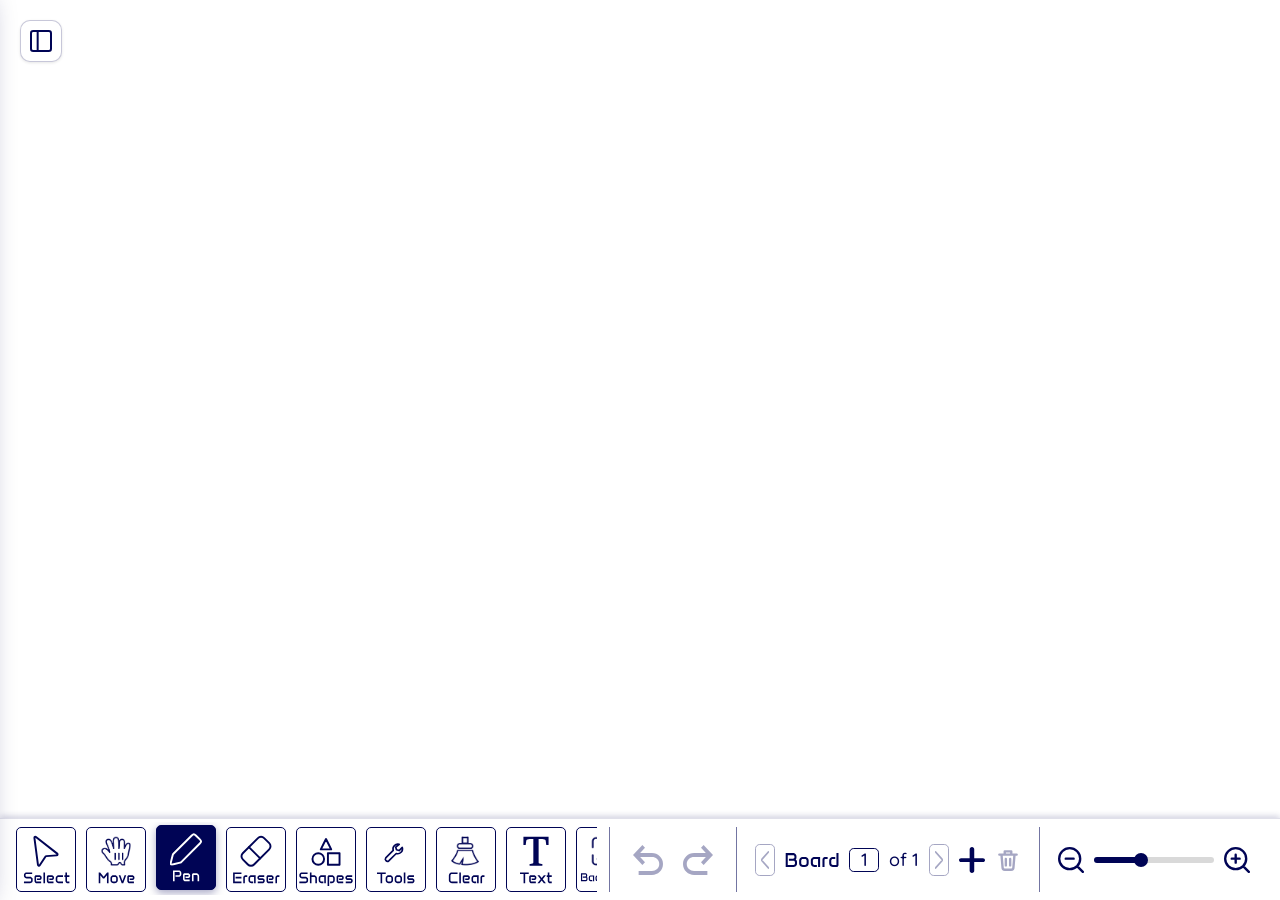
<file: classic/index.html>
<!DOCTYPE html>
<html lang="en">
<head>
<script>(function(){var m=matchMedia('(min-width:1025px),(max-width:720px)');function go(){if(!m.matches)location.replace('../'+(location.pathname.split('/').pop()||'index.html')+location.search+location.hash)}go();if(m.addEventListener)m.addEventListener('change',go)})()</script>

<meta charset="UTF-8">
<meta name="viewport" content="width=device-width, initial-scale=1, maximum-scale=1, user-scalable=no">
<title>Whiteboard – Rishit's Canvas</title>
<link rel="icon" href="../favicon.ico">
<meta name="description" content="Draw, write, add shapes and geometry tools on an infinite whiteboard. Works offline.">
<meta property="og:type" content="website">
<meta property="og:site_name" content="Rishit's Canvas">
<meta property="og:title" content="Whiteboard – Rishit's Canvas">
<meta property="og:description" content="Draw, write, add shapes and geometry tools on an infinite whiteboard. Works offline.">
<meta property="og:url" content="https://rishit-1010.github.io/canvas1/">
<meta property="og:image" content="https://rishit-1010.github.io/canvas1/Logo.png">
<meta property="og:image:type" content="image/png">
<meta property="og:image:width" content="1200">
<meta property="og:image:height" content="630">
<meta property="og:image:alt" content="Rishit's Canvas logo">
<meta name="twitter:card" content="summary_large_image">
<meta name="twitter:title" content="Whiteboard – Rishit's Canvas">
<meta name="twitter:description" content="Draw, write, add shapes and geometry tools on an infinite whiteboard. Works offline.">
<meta name="twitter:image" content="https://rishit-1010.github.io/canvas1/Logo.png">
<meta name="theme-color" content="#000455">
<link rel="apple-touch-icon" href="../apple-touch-icon.png">
<link rel="manifest" href="../manifest.webmanifest">
<meta name="mobile-web-app-capable" content="yes">
<meta name="apple-mobile-web-app-capable" content="yes">
<meta name="apple-mobile-web-app-title" content="Canvas">
<meta name="apple-mobile-web-app-status-bar-style" content="black-translucent">
<link rel="preconnect" href="https://fonts.googleapis.com">
<link rel="preconnect" href="https://fonts.gstatic.com" crossorigin>
<link href="https://fonts.googleapis.com/css2?family=Quicksand:wght@500;600;700&display=swap" rel="stylesheet">
<link rel="stylesheet" href="common.css">
<link rel="stylesheet" href="style.css">
<link rel="stylesheet" href="classic.css">
</head>
<body>

<header id="topbar">
  <h1 id="title" aria-label="Whiteboard"><svg viewBox="655 16 130 25" fill="#fff" aria-hidden="true"><path d="M658.143 41L655.559 16.9375H660.262L661.588 32.127L662.941 16.9375H667.426L668.711 32.127L669.996 16.9375H674.754L672.129 41H666.359L665.156 29.4199L664.008 41H658.143ZM676.189 41V16.9375H680.975V25.5371H683.244V16.9375H688.029V41H683.244V30.0898H680.975V41H676.189ZM689.943 41V16.9375H694.592V41H689.943ZM698.57 41V21.5586H695.713V16.9375H706.24V21.5586H703.383V41H698.57ZM707.58 41V16.9375H717.205V21.5859H712.475V26.2754H717.014V30.8008H712.475V36.3105H717.52V41H707.58ZM719.119 41V16.9375H725.641C727.391 16.9375 728.662 17.3659 729.455 18.2227C730.257 19.0703 730.658 20.474 730.658 22.4336V23.4863C730.658 24.6165 730.453 25.5326 730.043 26.2344C729.642 26.9362 729.027 27.3965 728.197 27.6152C729.282 27.8887 730.007 28.5312 730.371 29.543C730.745 30.5456 730.932 31.7715 730.932 33.2207C730.932 34.7793 730.786 36.1419 730.494 37.3086C730.202 38.4753 729.674 39.3822 728.908 40.0293C728.143 40.6764 727.053 41 725.641 41H719.119ZM723.822 26.002H724.807C725.253 26.002 725.54 25.8288 725.668 25.4824C725.796 25.1361 725.859 24.7214 725.859 24.2383V21.8184C725.859 21.0436 725.518 20.6562 724.834 20.6562H723.822V26.002ZM724.301 36.7617C725.549 36.7617 726.174 36.1693 726.174 34.9844V31.9766C726.174 31.293 726.069 30.7552 725.859 30.3633C725.659 29.9622 725.276 29.7617 724.711 29.7617H723.822V36.7344C724.023 36.7526 724.182 36.7617 724.301 36.7617ZM738.26 41.2188C736.337 41.2188 734.865 40.64 733.844 39.4824C732.832 38.3158 732.326 36.6341 732.326 34.4375V23.0078C732.326 20.9479 732.827 19.3848 733.83 18.3184C734.842 17.252 736.318 16.7188 738.26 16.7188C740.201 16.7188 741.673 17.252 742.676 18.3184C743.688 19.3848 744.193 20.9479 744.193 23.0078V34.4375C744.193 36.6341 743.683 38.3158 742.662 39.4824C741.65 40.64 740.183 41.2188 738.26 41.2188ZM738.301 36.7891C739.03 36.7891 739.395 36.0827 739.395 34.6699V22.9258C739.395 21.7409 739.039 21.1484 738.328 21.1484C737.526 21.1484 737.125 21.7546 737.125 22.9668V34.6973C737.125 35.4447 737.216 35.9824 737.398 36.3105C737.581 36.6296 737.882 36.7891 738.301 36.7891ZM745.479 41L747.803 16.9375H755.965L758.248 41H753.695L753.354 37.1172H750.455L750.154 41H745.479ZM750.797 33.2754H752.984L751.932 21.0391H751.713L750.797 33.2754ZM759.725 41V16.9375H767.107C768.338 16.9375 769.268 17.2201 769.896 17.7852C770.525 18.3411 770.945 19.125 771.154 20.1367C771.373 21.1393 771.482 22.3197 771.482 23.6777C771.482 24.9902 771.314 26.0384 770.977 26.8223C770.648 27.6061 770.024 28.1484 769.104 28.4492C769.86 28.6042 770.389 28.9824 770.689 29.584C770.999 30.1764 771.154 30.9466 771.154 31.8945V41H766.41V31.5801C766.41 30.8783 766.264 30.4453 765.973 30.2812C765.69 30.1081 765.23 30.0215 764.592 30.0215V41H759.725ZM764.619 25.8516H765.781C766.447 25.8516 766.779 25.127 766.779 23.6777C766.779 22.7389 766.706 22.1237 766.561 21.832C766.415 21.5404 766.141 21.3945 765.74 21.3945H764.619V25.8516ZM773.068 41V16.9375H779.686C781.417 16.9375 782.721 17.4206 783.596 18.3867C784.471 19.3438 784.908 20.7474 784.908 22.5977V33.8633C784.908 36.1419 784.507 37.901 783.705 39.1406C782.912 40.3802 781.518 41 779.521 41H773.068ZM777.908 36.748H778.742C779.626 36.748 780.068 36.3197 780.068 35.4629V23.0488C780.068 22.2467 779.959 21.7318 779.74 21.5039C779.531 21.2669 779.098 21.1484 778.441 21.1484H777.908V36.748Z" fill="#fff" />
</svg></h1>
  <button id="sidebarBtn" title="Switch between Whiteboard and Graph" aria-label="Open sidebar"><svg viewBox="1399 19 22 22" fill="none" aria-hidden="true"><path d="M1413.33 20V40M1417.78 20H1402.22C1400.99 20 1400 20.9949 1400 22.2222V37.7778C1400 39.0051 1400.99 40 1402.22 40H1417.78C1419.01 40 1420 39.0051 1420 37.7778V22.2222C1420 20.9949 1419.01 20 1417.78 20Z" stroke-width="2" stroke-linecap="round" stroke-linejoin="round" stroke="currentColor" />
</svg></button>
</header>

<div id="stage">
  <canvas id="cv"></canvas>
  <textarea id="ted" spellcheck="false" wrap="off"></textarea>
  <div id="selbar" hidden>
    <button id="selColor" title="Colour"><span></span></button>
    <button id="selDup" title="Duplicate (Ctrl+D)" aria-label="Duplicate"><svg viewBox="0 0 24 24" fill="none" stroke="currentColor" stroke-width="2" stroke-linejoin="round"><rect x="8" y="8" width="12" height="12" rx="2"/><path d="M16 8V6a2 2 0 0 0-2-2H6a2 2 0 0 0-2 2v8a2 2 0 0 0 2 2h2"/></svg></button>
    <button id="selDel" title="Delete (Del)" aria-label="Delete"><svg viewBox="0 0 24 24" fill="none" stroke="currentColor" stroke-width="2" stroke-linecap="round" stroke-linejoin="round"><path d="M4 7h16M10 11v6M14 11v6M6 7l1 12a2 2 0 0 0 2 2h6a2 2 0 0 0 2-2l1-12M9 7V4h6v3"/></svg></button>
  </div>
</div>

<div id="pop" hidden></div>
<div id="cp" hidden aria-label="Colour picker"></div>
<div id="hint" hidden></div>

<footer id="bbar">
  <nav id="tools" aria-label="Tools">
    <button class="tool" data-tool="select"   title="Select (V)"   aria-label="Select"><svg viewBox="20 308 60 65" fill="none" aria-hidden="true"><path d="M61.0532 336.263L50.2962 336.981C49.9825 337.002 49.6962 337.17 49.5215 337.436L43.5308 346.542C43.0126 347.33 41.8107 347.046 41.6871 346.107L38.0096 318.167C37.8899 317.257 38.9143 316.656 39.6298 317.217L61.6044 334.423C62.343 335.001 61.9837 336.201 61.0532 336.263Z" stroke-width="2" stroke-linecap="round" stroke-linejoin="round" stroke="currentColor" />
<path d="M27.1797 356.578C27.1797 356.083 27.3021 355.633 27.5469 355.227C27.7969 354.82 28.1302 354.497 28.5469 354.258C28.9688 354.013 29.4323 353.891 29.9375 353.891H35.6875V355.531H29.9375C29.6354 355.531 29.375 355.638 29.1562 355.852C28.9375 356.065 28.8281 356.323 28.8281 356.625V357.391C28.8281 357.667 28.9375 357.904 29.1562 358.102C29.375 358.299 29.6354 358.398 29.9375 358.398H33.4766C33.987 358.398 34.4505 358.521 34.8672 358.766C35.2839 359.005 35.6146 359.331 35.8594 359.742C36.1094 360.148 36.2344 360.599 36.2344 361.094V362.305C36.2344 362.799 36.1094 363.253 35.8594 363.664C35.6146 364.07 35.2839 364.396 34.8672 364.641C34.4505 364.88 33.987 365 33.4766 365H27.1875V363.352H33.4766C33.7839 363.352 34.0443 363.25 34.2578 363.047C34.4766 362.839 34.5859 362.589 34.5859 362.297V361.102C34.5859 360.81 34.4766 360.56 34.2578 360.352C34.0443 360.143 33.7839 360.039 33.4766 360.039H29.9375C29.4323 360.039 28.9688 359.922 28.5469 359.688C28.1302 359.448 27.7969 359.128 27.5469 358.727C27.3021 358.326 27.1797 357.883 27.1797 357.398V356.578ZM38.1172 358.578C38.1172 358.115 38.2865 357.721 38.625 357.398C38.9635 357.07 39.3698 356.906 39.8438 356.906H43.2188C43.651 356.906 44.0417 357.013 44.3906 357.227C44.7448 357.435 45.026 357.719 45.2344 358.078C45.4479 358.432 45.5547 358.826 45.5547 359.258V359.484C45.5547 359.911 45.4479 360.302 45.2344 360.656C45.026 361.005 44.7448 361.286 44.3906 361.5C44.0417 361.708 43.651 361.812 43.2188 361.812H40.7031V360.172H43.2344C43.4219 360.172 43.5807 360.104 43.7109 359.969C43.8464 359.833 43.9141 359.669 43.9141 359.477V359.258C43.9141 359.06 43.8464 358.893 43.7109 358.758C43.5807 358.622 43.4219 358.555 43.2344 358.555H39.7656V362.711C39.7656 362.888 39.8255 363.039 39.9453 363.164C40.0651 363.289 40.2109 363.352 40.3828 363.352H44.9844V365H40.3828C39.9661 365 39.5859 364.898 39.2422 364.695C38.8984 364.487 38.625 364.211 38.4219 363.867C38.2188 363.518 38.1172 363.135 38.1172 362.719V358.578ZM47.3516 353.891H49V365H47.3516V353.891ZM50.8828 358.578C50.8828 358.115 51.0521 357.721 51.3906 357.398C51.7292 357.07 52.1354 356.906 52.6094 356.906H55.9844C56.4167 356.906 56.8073 357.013 57.1562 357.227C57.5104 357.435 57.7917 357.719 58 358.078C58.2135 358.432 58.3203 358.826 58.3203 359.258V359.484C58.3203 359.911 58.2135 360.302 58 360.656C57.7917 361.005 57.5104 361.286 57.1562 361.5C56.8073 361.708 56.4167 361.812 55.9844 361.812H53.4688V360.172H56C56.1875 360.172 56.3464 360.104 56.4766 359.969C56.612 359.833 56.6797 359.669 56.6797 359.477V359.258C56.6797 359.06 56.612 358.893 56.4766 358.758C56.3464 358.622 56.1875 358.555 56 358.555H52.5312V362.711C52.5312 362.888 52.5911 363.039 52.7109 363.164C52.8307 363.289 52.9766 363.352 53.1484 363.352H57.75V365H53.1484C52.7318 365 52.3516 364.898 52.0078 364.695C51.6641 364.487 51.3906 364.211 51.1875 363.867C50.9844 363.518 50.8828 363.135 50.8828 362.719V358.578ZM60.0391 359.828C60.0391 359.292 60.1745 358.802 60.4453 358.359C60.7161 357.917 61.0781 357.565 61.5312 357.305C61.9844 357.039 62.487 356.906 63.0391 356.906H67.5938V358.555H63.0391C62.6693 358.555 62.3516 358.682 62.0859 358.938C61.8203 359.188 61.6875 359.492 61.6875 359.852V362.047C61.6875 362.406 61.8177 362.714 62.0781 362.969C62.3438 363.224 62.6641 363.352 63.0391 363.352H67.5938V365H63.0391C62.487 365 61.9844 364.867 61.5312 364.602C61.0781 364.336 60.7161 363.982 60.4453 363.539C60.1745 363.091 60.0391 362.599 60.0391 362.062V359.828ZM69.0078 356.906H70.0625V353.891H71.7109V356.906H74.2031V358.555H71.7109V362.703C71.7109 362.88 71.7786 363.034 71.9141 363.164C72.0547 363.289 72.2214 363.352 72.4141 363.352H74.2031V365H72.3906C71.9635 365 71.5729 364.898 71.2188 364.695C70.8698 364.487 70.5885 364.211 70.375 363.867C70.1667 363.518 70.0625 363.133 70.0625 362.711V358.555H69.0078V356.906Z" fill="currentColor" />
</svg></button>
    <button class="tool" data-tool="move"     title="Move canvas (H)" aria-label="Move"><svg viewBox="20 378 60 65" fill="none" aria-hidden="true"><image class="rn" href="assets/icons/move.png" x="35.0" y="387.0" width="30" height="30"/><image class="rw" href="assets/icons/move-w.png" x="35.0" y="387.0" width="30" height="30"/><path d="M32.1172 423.891H33.625L37.2109 428.273L40.7969 423.891H42.3047V435H40.6562V426.695L37.8984 430.039H36.5312L33.7656 426.695V435H32.1172V423.891ZM44.2578 429.828C44.2578 429.292 44.388 428.802 44.6484 428.359C44.9141 427.917 45.2682 427.565 45.7109 427.305C46.1536 427.039 46.6432 426.906 47.1797 426.906H48.9453C49.4818 426.906 49.9714 427.039 50.4141 427.305C50.8568 427.565 51.2083 427.917 51.4688 428.359C51.7344 428.802 51.8672 429.292 51.8672 429.828V432.078C51.8672 432.615 51.7344 433.104 51.4688 433.547C51.2083 433.99 50.8568 434.344 50.4141 434.609C49.9714 434.87 49.4818 435 48.9453 435H47.1797C46.6432 435 46.1536 434.87 45.7109 434.609C45.2682 434.344 44.9141 433.99 44.6484 433.547C44.388 433.104 44.2578 432.615 44.2578 432.078V429.828ZM45.9062 432.062C45.9062 432.417 46.0312 432.721 46.2812 432.977C46.5312 433.227 46.8307 433.352 47.1797 433.352H48.9453C49.2995 433.352 49.599 433.227 49.8438 432.977C50.0938 432.721 50.2188 432.417 50.2188 432.062V429.844C50.2188 429.49 50.0938 429.188 49.8438 428.938C49.599 428.682 49.2995 428.555 48.9453 428.555H47.1797C46.8307 428.555 46.5312 428.682 46.2812 428.938C46.0312 429.188 45.9062 429.49 45.9062 429.844V432.062ZM54.5391 426.906L56.7031 432.617L58.8516 426.906H60.5859L57.5 435H55.8828L52.8047 426.906H54.5391ZM61.6797 428.578C61.6797 428.115 61.849 427.721 62.1875 427.398C62.526 427.07 62.9323 426.906 63.4062 426.906H66.7812C67.2135 426.906 67.6042 427.013 67.9531 427.227C68.3073 427.435 68.5885 427.719 68.7969 428.078C69.0104 428.432 69.1172 428.826 69.1172 429.258V429.484C69.1172 429.911 69.0104 430.302 68.7969 430.656C68.5885 431.005 68.3073 431.286 67.9531 431.5C67.6042 431.708 67.2135 431.812 66.7812 431.812H64.2656V430.172H66.7969C66.9844 430.172 67.1432 430.104 67.2734 429.969C67.4089 429.833 67.4766 429.669 67.4766 429.477V429.258C67.4766 429.06 67.4089 428.893 67.2734 428.758C67.1432 428.622 66.9844 428.555 66.7969 428.555H63.3281V432.711C63.3281 432.888 63.388 433.039 63.5078 433.164C63.6276 433.289 63.7734 433.352 63.9453 433.352H68.5469V435H63.9453C63.5286 435 63.1484 434.898 62.8047 434.695C62.4609 434.487 62.1875 434.211 61.9844 433.867C61.7812 433.518 61.6797 433.135 61.6797 432.719V428.578Z" fill="currentColor" />
</svg></button>
    <button class="tool active" data-tool="pen"      title="Pen (P)"      aria-label="Pen"><svg viewBox="20 448 60 65" fill="none" aria-hidden="true"><mask id="stroke0_408_159" maskUnits="userSpaceOnUse" x="33" y="455" width="34" height="34" fill="black">
<rect fill="white" x="33" y="455" width="34" height="34" />
<path d="M56.6627 458.414L37.6994 477.378C37.5048 477.572 37.4074 477.669 37.3405 477.788C37.2735 477.906 37.2401 478.04 37.1733 478.307L35.2021 486.192C35.1119 486.553 35.0667 486.733 35.1668 486.833C35.2669 486.933 35.4474 486.888 35.8085 486.798L43.6933 484.827C43.9604 484.76 44.0939 484.727 44.2122 484.66C44.3305 484.593 44.4278 484.495 44.6225 484.301L44.6225 484.301L63.5858 465.337C64.2525 464.671 64.5858 464.337 64.5858 463.923C64.5858 463.509 64.2525 463.176 63.5858 462.509L59.4911 458.414C58.8245 457.748 58.4911 457.414 58.0769 457.414C57.6627 457.414 57.3294 457.748 56.6627 458.414Z" />
</mask>
<path d="M37.6994 477.378L56.6627 458.414C57.3294 457.748 57.6627 457.414 58.0769 457.414C58.4911 457.414 58.8245 457.748 59.4911 458.414L63.5858 462.509C64.2525 463.176 64.5858 463.509 64.5858 463.923C64.5858 464.337 64.2525 464.671 63.5858 465.337L44.6225 484.301L44.6225 484.301C44.4278 484.495 44.3305 484.593 44.2122 484.66C44.0939 484.727 43.9604 484.76 43.6933 484.827L35.8085 486.798C35.4474 486.888 35.2669 486.933 35.1668 486.833C35.0667 486.733 35.1119 486.553 35.2021 486.192L37.1733 478.307C37.2401 478.04 37.2735 477.906 37.3405 477.788C37.4074 477.669 37.5048 477.572 37.6994 477.378Z" stroke-width="4" stroke="currentColor" mask="url(#stroke0_408_159)" />
<path d="M36.5547 493.891H42.4297C42.9349 493.891 43.3932 494.016 43.8047 494.266C44.2214 494.51 44.5521 494.839 44.7969 495.25C45.0469 495.661 45.1719 496.12 45.1719 496.625V497.734C45.1719 498.229 45.0469 498.682 44.7969 499.094C44.5521 499.5 44.2214 499.826 43.8047 500.07C43.3932 500.31 42.9349 500.43 42.4297 500.43H39.1406V498.789H42.4297C42.737 498.789 42.9974 498.685 43.2109 498.477C43.4245 498.268 43.5312 498.013 43.5312 497.711V496.625C43.5312 496.323 43.4245 496.065 43.2109 495.852C42.9974 495.638 42.737 495.531 42.4297 495.531H38.2031V505H36.5547V493.891ZM46.9297 498.578C46.9297 498.115 47.099 497.721 47.4375 497.398C47.776 497.07 48.1823 496.906 48.6562 496.906H52.0312C52.4635 496.906 52.8542 497.013 53.2031 497.227C53.5573 497.435 53.8385 497.719 54.0469 498.078C54.2604 498.432 54.3672 498.826 54.3672 499.258V499.484C54.3672 499.911 54.2604 500.302 54.0469 500.656C53.8385 501.005 53.5573 501.286 53.2031 501.5C52.8542 501.708 52.4635 501.812 52.0312 501.812H49.5156V500.172H52.0469C52.2344 500.172 52.3932 500.104 52.5234 499.969C52.6589 499.833 52.7266 499.669 52.7266 499.477V499.258C52.7266 499.06 52.6589 498.893 52.5234 498.758C52.3932 498.622 52.2344 498.555 52.0469 498.555H48.5781V502.711C48.5781 502.888 48.638 503.039 48.7578 503.164C48.8776 503.289 49.0234 503.352 49.1953 503.352H53.7969V505H49.1953C48.7786 505 48.3984 504.898 48.0547 504.695C47.7109 504.487 47.4375 504.211 47.2344 503.867C47.0312 503.518 46.9297 503.135 46.9297 502.719V498.578ZM56.1641 498.547C56.1641 498.094 56.3255 497.708 56.6484 497.391C56.9766 497.068 57.3698 496.906 57.8281 496.906H60.6797C61.2161 496.906 61.7057 497.039 62.1484 497.305C62.5911 497.565 62.9427 497.917 63.2031 498.359C63.4688 498.802 63.6016 499.292 63.6016 499.828V505H61.9531V499.852C61.9531 499.487 61.8281 499.177 61.5781 498.922C61.3333 498.667 61.0339 498.539 60.6797 498.539H57.8125V505H56.1641V498.547Z" fill="currentColor" />
</svg></button>
    <button class="tool" data-tool="eraser"   title="Eraser (E)"   aria-label="Eraser"><svg viewBox="20 518 60 65" fill="none" aria-hidden="true"><path d="M36.3205 550.397L41.6027 555.679C43.3634 557.44 46.2377 557.44 47.9834 555.679L63.6795 539.983C65.4402 538.223 65.4402 535.348 63.6795 533.603L58.3973 528.321C56.6366 526.56 53.7623 526.56 52.0166 528.321L36.3205 544.017C34.5598 545.762 34.5598 548.637 36.3205 550.397Z" stroke-width="2" stroke-linecap="round" stroke-linejoin="round" stroke="currentColor" />
<path d="M42.6543 537.682L54.3172 549.345" stroke-width="2" stroke-linecap="round" stroke-linejoin="round" stroke="currentColor" />
<path d="M26.3203 563.891H34.9375V565.531H27.9688V573.352H34.9375V575H26.3203V563.891ZM28.9062 568.398H34.9375V570.039H28.9062V568.398ZM36.8203 569.172C36.8203 568.755 36.9245 568.375 37.1328 568.031C37.3464 567.688 37.6276 567.414 37.9766 567.211C38.3307 567.008 38.7214 566.906 39.1484 566.906H40.9531V568.547H39.1484C38.9609 568.547 38.7995 568.612 38.6641 568.742C38.5339 568.867 38.4688 569.021 38.4688 569.203V575H36.8203V569.172ZM42.2109 569.812C42.2109 569.276 42.3411 568.789 42.6016 568.352C42.8672 567.914 43.2214 567.565 43.6641 567.305C44.1068 567.039 44.5964 566.906 45.1328 566.906H49.6484V575H48V568.555H45.1328C44.7839 568.555 44.4844 568.68 44.2344 568.93C43.9844 569.174 43.8594 569.474 43.8594 569.828V572.062C43.8594 572.417 43.9844 572.721 44.2344 572.977C44.4844 573.227 44.7839 573.352 45.1328 573.352H47.0625V575H45.1328C44.5964 575 44.1068 574.87 43.6641 574.609C43.2214 574.344 42.8672 573.99 42.6016 573.547C42.3411 573.104 42.2109 572.615 42.2109 572.078V569.812ZM51.4453 569.18C51.4453 568.758 51.5495 568.375 51.7578 568.031C51.9714 567.688 52.2526 567.414 52.6016 567.211C52.9557 567.008 53.3464 566.906 53.7734 566.906H58.5234V568.555H53.7734C53.5859 568.555 53.4245 568.617 53.2891 568.742C53.1589 568.862 53.0938 569.008 53.0938 569.18V569.375C53.0938 569.552 53.1589 569.703 53.2891 569.828C53.4245 569.953 53.5859 570.016 53.7734 570.016H56.7266C57.1536 570.016 57.5417 570.12 57.8906 570.328C58.2448 570.531 58.526 570.805 58.7344 571.148C58.9427 571.492 59.0469 571.875 59.0469 572.297V572.719C59.0469 573.135 58.9427 573.518 58.7344 573.867C58.526 574.211 58.2448 574.487 57.8906 574.695C57.5417 574.898 57.1536 575 56.7266 575H51.8125V573.352H56.7266C56.9141 573.352 57.0729 573.289 57.2031 573.164C57.3385 573.039 57.4062 572.888 57.4062 572.711V572.305C57.4062 572.122 57.3385 571.969 57.2031 571.844C57.0729 571.719 56.9141 571.656 56.7266 571.656H53.7734C53.3464 571.656 52.9557 571.555 52.6016 571.352C52.2526 571.143 51.9714 570.867 51.7578 570.523C51.5495 570.174 51.4453 569.792 51.4453 569.375V569.18ZM60.8516 568.578C60.8516 568.115 61.0208 567.721 61.3594 567.398C61.6979 567.07 62.1042 566.906 62.5781 566.906H65.9531C66.3854 566.906 66.776 567.013 67.125 567.227C67.4792 567.435 67.7604 567.719 67.9688 568.078C68.1823 568.432 68.2891 568.826 68.2891 569.258V569.484C68.2891 569.911 68.1823 570.302 67.9688 570.656C67.7604 571.005 67.4792 571.286 67.125 571.5C66.776 571.708 66.3854 571.812 65.9531 571.812H63.4375V570.172H65.9688C66.1562 570.172 66.3151 570.104 66.4453 569.969C66.5807 569.833 66.6484 569.669 66.6484 569.477V569.258C66.6484 569.06 66.5807 568.893 66.4453 568.758C66.3151 568.622 66.1562 568.555 65.9688 568.555H62.5V572.711C62.5 572.888 62.5599 573.039 62.6797 573.164C62.7995 573.289 62.9453 573.352 63.1172 573.352H67.7188V575H63.1172C62.7005 575 62.3203 574.898 61.9766 574.695C61.6328 574.487 61.3594 574.211 61.1562 573.867C60.9531 573.518 60.8516 573.135 60.8516 572.719V568.578ZM70.0859 569.172C70.0859 568.755 70.1901 568.375 70.3984 568.031C70.612 567.688 70.8932 567.414 71.2422 567.211C71.5964 567.008 71.987 566.906 72.4141 566.906H74.2188V568.547H72.4141C72.2266 568.547 72.0651 568.612 71.9297 568.742C71.7995 568.867 71.7344 569.021 71.7344 569.203V575H70.0859V569.172Z" fill="currentColor" />
</svg></button>
    <button class="tool" data-tool="shapes"   title="Shapes (S)"   aria-label="Shapes"><svg viewBox="20 588 60 65" fill="none" aria-hidden="true"><mask id="stroke1_408_159" fill="white">
<path d="M51 614C51 613.448 51.4477 613 52 613H64C64.5523 613 65 613.448 65 614V626C65 626.552 64.5523 627 64 627H52C51.4477 627 51 626.552 51 626V614Z" />
</mask>
<rect x="51" y="613" width="14" height="14" rx="1" stroke-width="4" stroke="currentColor" mask="url(#stroke1_408_159)" />
<circle cx="42" cy="620" r="6" stroke-width="2" stroke="currentColor" />
<mask id="stroke2_408_159" fill="white">
<path d="M49.1056 598.789C49.4741 598.052 50.5259 598.052 50.8944 598.789L53.5 604L56.2764 609.553C56.6088 610.218 56.1253 611 55.382 611H50H44.618C43.8747 611 43.3912 610.218 43.7236 609.553L46.5 604L49.1056 598.789Z" />
</mask>
<path d="M53.5 604L50.8944 598.789C50.5259 598.052 49.4741 598.052 49.1056 598.789L46.5 604L43.7236 609.553C43.3912 610.218 43.8747 611 44.618 611H50H55.382C56.1253 611 56.6088 610.218 56.2764 609.553L53.5 604Z" stroke-width="4" stroke="currentColor" mask="url(#stroke2_408_159)" />
<path d="M22.4297 636.578C22.4297 636.083 22.5521 635.633 22.7969 635.227C23.0469 634.82 23.3802 634.497 23.7969 634.258C24.2188 634.013 24.6823 633.891 25.1875 633.891H30.9375V635.531H25.1875C24.8854 635.531 24.625 635.638 24.4062 635.852C24.1875 636.065 24.0781 636.323 24.0781 636.625V637.391C24.0781 637.667 24.1875 637.904 24.4062 638.102C24.625 638.299 24.8854 638.398 25.1875 638.398H28.7266C29.237 638.398 29.7005 638.521 30.1172 638.766C30.5339 639.005 30.8646 639.331 31.1094 639.742C31.3594 640.148 31.4844 640.599 31.4844 641.094V642.305C31.4844 642.799 31.3594 643.253 31.1094 643.664C30.8646 644.07 30.5339 644.396 30.1172 644.641C29.7005 644.88 29.237 645 28.7266 645H22.4375V643.352H28.7266C29.0339 643.352 29.2943 643.25 29.5078 643.047C29.7266 642.839 29.8359 642.589 29.8359 642.297V641.102C29.8359 640.81 29.7266 640.56 29.5078 640.352C29.2943 640.143 29.0339 640.039 28.7266 640.039H25.1875C24.6823 640.039 24.2188 639.922 23.7969 639.688C23.3802 639.448 23.0469 639.128 22.7969 638.727C22.5521 638.326 22.4297 637.883 22.4297 637.398V636.578ZM33.3672 633.891H35.0156V636.906H37.5625C38.125 636.906 38.6354 637.039 39.0938 637.305C39.5573 637.565 39.9245 637.917 40.1953 638.359C40.4714 638.797 40.6094 639.284 40.6094 639.82V645H38.9609V639.844C38.9609 639.5 38.8203 639.201 38.5391 638.945C38.263 638.685 37.9375 638.555 37.5625 638.555H35.0156V645H33.3672V633.891ZM42.4141 639.812C42.4141 639.276 42.5443 638.789 42.8047 638.352C43.0703 637.914 43.4245 637.565 43.8672 637.305C44.3099 637.039 44.7995 636.906 45.3359 636.906H49.8516V645H48.2031V638.555H45.3359C44.987 638.555 44.6875 638.68 44.4375 638.93C44.1875 639.174 44.0625 639.474 44.0625 639.828V642.062C44.0625 642.417 44.1875 642.721 44.4375 642.977C44.6875 643.227 44.987 643.352 45.3359 643.352H47.2656V645H45.3359C44.7995 645 44.3099 644.87 43.8672 644.609C43.4245 644.344 43.0703 643.99 42.8047 643.547C42.5443 643.104 42.4141 642.615 42.4141 642.078V639.812ZM51.6484 638.555C51.6484 638.102 51.8099 637.714 52.1328 637.391C52.4557 637.068 52.8438 636.906 53.2969 636.906H56.1641C56.7005 636.906 57.1901 637.039 57.6328 637.305C58.0755 637.565 58.4271 637.914 58.6875 638.352C58.9531 638.789 59.0859 639.276 59.0859 639.812V642.078C59.0859 642.615 58.9531 643.104 58.6875 643.547C58.4271 643.99 58.0755 644.344 57.6328 644.609C57.1901 644.87 56.7005 645 56.1641 645H54.2344V643.352H56.1641C56.5182 643.352 56.8177 643.227 57.0625 642.977C57.3125 642.721 57.4375 642.417 57.4375 642.062V639.828C57.4375 639.474 57.3125 639.174 57.0625 638.93C56.8177 638.68 56.5182 638.555 56.1641 638.555H53.2969V648.016H51.6484V638.555ZM60.9609 638.578C60.9609 638.115 61.1302 637.721 61.4688 637.398C61.8073 637.07 62.2135 636.906 62.6875 636.906H66.0625C66.4948 636.906 66.8854 637.013 67.2344 637.227C67.5885 637.435 67.8698 637.719 68.0781 638.078C68.2917 638.432 68.3984 638.826 68.3984 639.258V639.484C68.3984 639.911 68.2917 640.302 68.0781 640.656C67.8698 641.005 67.5885 641.286 67.2344 641.5C66.8854 641.708 66.4948 641.812 66.0625 641.812H63.5469V640.172H66.0781C66.2656 640.172 66.4245 640.104 66.5547 639.969C66.6901 639.833 66.7578 639.669 66.7578 639.477V639.258C66.7578 639.06 66.6901 638.893 66.5547 638.758C66.4245 638.622 66.2656 638.555 66.0781 638.555H62.6094V642.711C62.6094 642.888 62.6693 643.039 62.7891 643.164C62.9089 643.289 63.0547 643.352 63.2266 643.352H67.8281V645H63.2266C62.8099 645 62.4297 644.898 62.0859 644.695C61.7422 644.487 61.4688 644.211 61.2656 643.867C61.0625 643.518 60.9609 643.135 60.9609 642.719V638.578ZM70.0391 639.18C70.0391 638.758 70.1432 638.375 70.3516 638.031C70.5651 637.688 70.8464 637.414 71.1953 637.211C71.5495 637.008 71.9401 636.906 72.3672 636.906H77.1172V638.555H72.3672C72.1797 638.555 72.0182 638.617 71.8828 638.742C71.7526 638.862 71.6875 639.008 71.6875 639.18V639.375C71.6875 639.552 71.7526 639.703 71.8828 639.828C72.0182 639.953 72.1797 640.016 72.3672 640.016H75.3203C75.7474 640.016 76.1354 640.12 76.4844 640.328C76.8385 640.531 77.1198 640.805 77.3281 641.148C77.5365 641.492 77.6406 641.875 77.6406 642.297V642.719C77.6406 643.135 77.5365 643.518 77.3281 643.867C77.1198 644.211 76.8385 644.487 76.4844 644.695C76.1354 644.898 75.7474 645 75.3203 645H70.4062V643.352H75.3203C75.5078 643.352 75.6667 643.289 75.7969 643.164C75.9323 643.039 76 642.888 76 642.711V642.305C76 642.122 75.9323 641.969 75.7969 641.844C75.6667 641.719 75.5078 641.656 75.3203 641.656H72.3672C71.9401 641.656 71.5495 641.555 71.1953 641.352C70.8464 641.143 70.5651 640.867 70.3516 640.523C70.1432 640.174 70.0391 639.792 70.0391 639.375V639.18Z" fill="currentColor" />
</svg></button>
    <button class="tool" data-tool="tools"    title="Geometry tools" aria-label="Tools"><svg viewBox="20 658 60 65" fill="none" aria-hidden="true"><g class="rn" transform="translate(35 667) scale(1.25)" fill="none" stroke="#000455" stroke-width="1.35" stroke-linejoin="round" stroke-linecap="round"><path d="M14.7 6.3a4 4 0 0 0-5 5L3.5 17.5a1.8 1.8 0 0 0 2.5 2.5l6.2-6.2a4 4 0 0 0 5-5l-2.6 2.6-2.2-.6-.6-2.2z"/></g><g class="rw" transform="translate(35 667) scale(1.25)" fill="none" stroke="#fff" stroke-width="1.35" stroke-linejoin="round" stroke-linecap="round"><path d="M14.7 6.3a4 4 0 0 0-5 5L3.5 17.5a1.8 1.8 0 0 0 2.5 2.5l6.2-6.2a4 4 0 0 0 5-5l-2.6 2.6-2.2-.6-.6-2.2z"/></g><path d="M30.3438 703.891H39.3906V705.531H35.6953V715H34.0391V705.531H30.3438V703.891ZM39.3125 709.828C39.3125 709.292 39.4427 708.802 39.7031 708.359C39.9688 707.917 40.3229 707.565 40.7656 707.305C41.2083 707.039 41.6979 706.906 42.2344 706.906H44C44.5365 706.906 45.026 707.039 45.4688 707.305C45.9115 707.565 46.263 707.917 46.5234 708.359C46.7891 708.802 46.9219 709.292 46.9219 709.828V712.078C46.9219 712.615 46.7891 713.104 46.5234 713.547C46.263 713.99 45.9115 714.344 45.4688 714.609C45.026 714.87 44.5365 715 44 715H42.2344C41.6979 715 41.2083 714.87 40.7656 714.609C40.3229 714.344 39.9688 713.99 39.7031 713.547C39.4427 713.104 39.3125 712.615 39.3125 712.078V709.828ZM40.9609 712.062C40.9609 712.417 41.0859 712.721 41.3359 712.977C41.5859 713.227 41.8854 713.352 42.2344 713.352H44C44.3542 713.352 44.6536 713.227 44.8984 712.977C45.1484 712.721 45.2734 712.417 45.2734 712.062V709.844C45.2734 709.49 45.1484 709.188 44.8984 708.938C44.6536 708.682 44.3542 708.555 44 708.555H42.2344C41.8854 708.555 41.5859 708.682 41.3359 708.938C41.0859 709.188 40.9609 709.49 40.9609 709.844V712.062ZM48.6406 709.828C48.6406 709.292 48.7708 708.802 49.0312 708.359C49.2969 707.917 49.651 707.565 50.0938 707.305C50.5365 707.039 51.026 706.906 51.5625 706.906H53.3281C53.8646 706.906 54.3542 707.039 54.7969 707.305C55.2396 707.565 55.5911 707.917 55.8516 708.359C56.1172 708.802 56.25 709.292 56.25 709.828V712.078C56.25 712.615 56.1172 713.104 55.8516 713.547C55.5911 713.99 55.2396 714.344 54.7969 714.609C54.3542 714.87 53.8646 715 53.3281 715H51.5625C51.026 715 50.5365 714.87 50.0938 714.609C49.651 714.344 49.2969 713.99 49.0312 713.547C48.7708 713.104 48.6406 712.615 48.6406 712.078V709.828ZM50.2891 712.062C50.2891 712.417 50.4141 712.721 50.6641 712.977C50.9141 713.227 51.2135 713.352 51.5625 713.352H53.3281C53.6823 713.352 53.9818 713.227 54.2266 712.977C54.4766 712.721 54.6016 712.417 54.6016 712.062V709.844C54.6016 709.49 54.4766 709.188 54.2266 708.938C53.9818 708.682 53.6823 708.555 53.3281 708.555H51.5625C51.2135 708.555 50.9141 708.682 50.6641 708.938C50.4141 709.188 50.2891 709.49 50.2891 709.844V712.062ZM58.0469 703.891H59.6953V715H58.0469V703.891ZM61.5 709.18C61.5 708.758 61.6042 708.375 61.8125 708.031C62.026 707.688 62.3073 707.414 62.6562 707.211C63.0104 707.008 63.401 706.906 63.8281 706.906H68.5781V708.555H63.8281C63.6406 708.555 63.4792 708.617 63.3438 708.742C63.2135 708.862 63.1484 709.008 63.1484 709.18V709.375C63.1484 709.552 63.2135 709.703 63.3438 709.828C63.4792 709.953 63.6406 710.016 63.8281 710.016H66.7812C67.2083 710.016 67.5964 710.12 67.9453 710.328C68.2995 710.531 68.5807 710.805 68.7891 711.148C68.9974 711.492 69.1016 711.875 69.1016 712.297V712.719C69.1016 713.135 68.9974 713.518 68.7891 713.867C68.5807 714.211 68.2995 714.487 67.9453 714.695C67.5964 714.898 67.2083 715 66.7812 715H61.8672V713.352H66.7812C66.9688 713.352 67.1276 713.289 67.2578 713.164C67.3932 713.039 67.4609 712.888 67.4609 712.711V712.305C67.4609 712.122 67.3932 711.969 67.2578 711.844C67.1276 711.719 66.9688 711.656 66.7812 711.656H63.8281C63.401 711.656 63.0104 711.555 62.6562 711.352C62.3073 711.143 62.026 710.867 61.8125 710.523C61.6042 710.174 61.5 709.792 61.5 709.375V709.18Z" fill="currentColor" />
</svg></button>
    <button class="tool" data-action="clear"  title="Clear board"  aria-label="Clear"><svg viewBox="20 728 60 65" fill="none" aria-hidden="true"><image class="rn" href="assets/icons/clear.png" x="34.0" y="737.0" width="30" height="30"/><image class="rw" href="assets/icons/clear-w.png" x="34.0" y="737.0" width="30" height="30"/><line x1="46" y1="737.75" x2="52" y2="737.75" stroke-width="1.5" stroke="currentColor" />
<path d="M32.2656 777.016C32.2656 776.438 32.4089 775.914 32.6953 775.445C32.9818 774.971 33.3646 774.594 33.8438 774.312C34.3229 774.031 34.8542 773.891 35.4375 773.891H41.2578V775.531H35.4375C35.0156 775.531 34.6562 775.677 34.3594 775.969C34.0625 776.255 33.9141 776.604 33.9141 777.016V781.906C33.9141 782.302 34.0625 782.643 34.3594 782.93C34.6562 783.211 35.0156 783.352 35.4375 783.352H41.2578V785H35.4375C34.8542 785 34.3229 784.862 33.8438 784.586C33.3646 784.31 32.9818 783.94 32.6953 783.477C32.4089 783.008 32.2656 782.492 32.2656 781.93V777.016ZM43.0625 773.891H44.7109V785H43.0625V773.891ZM46.5938 778.578C46.5938 778.115 46.763 777.721 47.1016 777.398C47.4401 777.07 47.8464 776.906 48.3203 776.906H51.6953C52.1276 776.906 52.5182 777.013 52.8672 777.227C53.2214 777.435 53.5026 777.719 53.7109 778.078C53.9245 778.432 54.0312 778.826 54.0312 779.258V779.484C54.0312 779.911 53.9245 780.302 53.7109 780.656C53.5026 781.005 53.2214 781.286 52.8672 781.5C52.5182 781.708 52.1276 781.812 51.6953 781.812H49.1797V780.172H51.7109C51.8984 780.172 52.0573 780.104 52.1875 779.969C52.3229 779.833 52.3906 779.669 52.3906 779.477V779.258C52.3906 779.06 52.3229 778.893 52.1875 778.758C52.0573 778.622 51.8984 778.555 51.7109 778.555H48.2422V782.711C48.2422 782.888 48.3021 783.039 48.4219 783.164C48.5417 783.289 48.6875 783.352 48.8594 783.352H53.4609V785H48.8594C48.4427 785 48.0625 784.898 47.7188 784.695C47.375 784.487 47.1016 784.211 46.8984 783.867C46.6953 783.518 46.5938 783.135 46.5938 782.719V778.578ZM55.6719 779.812C55.6719 779.276 55.8021 778.789 56.0625 778.352C56.3281 777.914 56.6823 777.565 57.125 777.305C57.5677 777.039 58.0573 776.906 58.5938 776.906H63.1094V785H61.4609V778.555H58.5938C58.2448 778.555 57.9453 778.68 57.6953 778.93C57.4453 779.174 57.3203 779.474 57.3203 779.828V782.062C57.3203 782.417 57.4453 782.721 57.6953 782.977C57.9453 783.227 58.2448 783.352 58.5938 783.352H60.5234V785H58.5938C58.0573 785 57.5677 784.87 57.125 784.609C56.6823 784.344 56.3281 783.99 56.0625 783.547C55.8021 783.104 55.6719 782.615 55.6719 782.078V779.812ZM64.9844 779.172C64.9844 778.755 65.0885 778.375 65.2969 778.031C65.5104 777.688 65.7917 777.414 66.1406 777.211C66.4948 777.008 66.8854 776.906 67.3125 776.906H69.1172V778.547H67.3125C67.125 778.547 66.9635 778.612 66.8281 778.742C66.6979 778.867 66.6328 779.021 66.6328 779.203V785H64.9844V779.172Z" fill="currentColor" />
</svg></button>
    <button class="tool" data-tool="text"     title="Text (T)"     aria-label="Text"><svg viewBox="20 798 60 65" fill="none" aria-hidden="true"><path d="M47.245 833.535V809.324H44.9636C43.8157 809.324 42.883 809.38 42.1656 809.493C41.4481 809.577 40.9029 809.761 40.5298 810.042C40.1854 810.324 39.9702 810.732 39.8841 811.268L39.3245 815.535H37V807H63V815.535H60.6325L60.0728 811.268C60.0155 810.732 59.8002 810.324 59.4272 810.042C59.0828 809.761 58.5375 809.577 57.7914 809.493C57.074 809.38 56.1413 809.324 54.9934 809.324H52.7119V833.535C52.7119 834.155 53.0132 834.563 53.6159 834.761C54.2472 834.958 55.0221 835.056 55.9404 835.056H56.5861V837H43.3709V835.056H44.0166C44.9349 835.056 45.6954 834.958 46.298 834.761C46.9294 834.563 47.245 834.155 47.245 833.535Z" fill="currentColor" />
<path d="M33.4531 843.891H42.5V845.531H38.8047V855H37.1484V845.531H33.4531V843.891ZM42.9688 848.578C42.9688 848.115 43.138 847.721 43.4766 847.398C43.8151 847.07 44.2214 846.906 44.6953 846.906H48.0703C48.5026 846.906 48.8932 847.013 49.2422 847.227C49.5964 847.435 49.8776 847.719 50.0859 848.078C50.2995 848.432 50.4062 848.826 50.4062 849.258V849.484C50.4062 849.911 50.2995 850.302 50.0859 850.656C49.8776 851.005 49.5964 851.286 49.2422 851.5C48.8932 851.708 48.5026 851.812 48.0703 851.812H45.5547V850.172H48.0859C48.2734 850.172 48.4323 850.104 48.5625 849.969C48.6979 849.833 48.7656 849.669 48.7656 849.477V849.258C48.7656 849.06 48.6979 848.893 48.5625 848.758C48.4323 848.622 48.2734 848.555 48.0859 848.555H44.6172V852.711C44.6172 852.888 44.6771 853.039 44.7969 853.164C44.9167 853.289 45.0625 853.352 45.2344 853.352H49.8359V855H45.2344C44.8177 855 44.4375 854.898 44.0938 854.695C43.75 854.487 43.4766 854.211 43.2734 853.867C43.0703 853.518 42.9688 853.135 42.9688 852.719V848.578ZM54.7969 850.945L51.5 846.906H53.6016L55.875 849.711L58.1484 846.906H60.2422L56.9531 850.945L60.2422 855H58.1562L55.875 852.195L53.5938 855H51.5L54.7969 850.945ZM61.1094 846.906H62.1641V843.891H63.8125V846.906H66.3047V848.555H63.8125V852.703C63.8125 852.88 63.8802 853.034 64.0156 853.164C64.1562 853.289 64.3229 853.352 64.5156 853.352H66.3047V855H64.4922C64.0651 855 63.6745 854.898 63.3203 854.695C62.9714 854.487 62.6901 854.211 62.4766 853.867C62.2682 853.518 62.1641 853.133 62.1641 852.711V848.555H61.1094V846.906Z" fill="currentColor" />
</svg></button>
    <button class="tool" data-action="backdrop" title="Backdrop"   aria-label="Backdrop"><svg viewBox="20 868 60 65" fill="none" aria-hidden="true"><image class="rn" href="assets/icons/backdrop.png" x="35.0" y="877.0" width="30" height="30"/><image class="rw" href="assets/icons/backdrop-w.png" x="35.0" y="877.0" width="30" height="30"/><path d="M24.1016 914.668H28.4902C28.877 914.668 29.2266 914.76 29.5391 914.943C29.8516 915.127 30.0996 915.373 30.2832 915.682C30.4707 915.99 30.5645 916.336 30.5645 916.719V917.264C30.5645 917.807 30.4082 918.219 30.0957 918.5C30.373 918.68 30.5742 918.895 30.6992 919.145C30.8242 919.391 30.8867 919.699 30.8867 920.07V920.99C30.8867 921.357 30.793 921.693 30.6055 921.998C30.4219 922.303 30.1738 922.547 29.8613 922.73C29.5488 922.91 29.2031 923 28.8242 923H24.1016V914.668ZM28.8359 921.764C29.0625 921.764 29.2559 921.688 29.416 921.535C29.5762 921.379 29.6562 921.191 29.6562 920.973V920.053C29.6562 919.834 29.5762 919.646 29.416 919.49C29.2559 919.334 29.0605 919.256 28.8301 919.256H26.041V918.025H28.4902C28.7207 918.025 28.918 917.951 29.082 917.803C29.25 917.65 29.334 917.467 29.334 917.252V916.719C29.334 916.492 29.25 916.299 29.082 916.139C28.918 915.979 28.7207 915.898 28.4902 915.898H25.3379V921.764H28.8359ZM32.1758 919.109C32.1758 918.707 32.2734 918.342 32.4688 918.014C32.668 917.686 32.9336 917.424 33.2656 917.229C33.5977 917.029 33.9648 916.93 34.3672 916.93H37.7539V923H36.5176V918.166H34.3672C34.1055 918.166 33.8809 918.26 33.6934 918.447C33.5059 918.631 33.4121 918.855 33.4121 919.121V920.797C33.4121 921.062 33.5059 921.291 33.6934 921.482C33.8809 921.67 34.1055 921.764 34.3672 921.764H35.8145V923H34.3672C33.9648 923 33.5977 922.902 33.2656 922.707C32.9336 922.508 32.668 922.242 32.4688 921.91C32.2734 921.578 32.1758 921.211 32.1758 920.809V919.109ZM39.1016 919.121C39.1016 918.719 39.2031 918.352 39.4062 918.02C39.6094 917.688 39.8809 917.424 40.2207 917.229C40.5605 917.029 40.9375 916.93 41.3516 916.93H44.7676V918.166H41.3516C41.0742 918.166 40.8359 918.262 40.6367 918.453C40.4375 918.641 40.3379 918.869 40.3379 919.139V920.785C40.3379 921.055 40.4355 921.285 40.6309 921.477C40.8301 921.668 41.0703 921.764 41.3516 921.764H44.7676V923H41.3516C40.9375 923 40.5605 922.9 40.2207 922.701C39.8809 922.502 39.6094 922.236 39.4062 921.904C39.2031 921.568 39.1016 921.199 39.1016 920.797V919.121ZM46.1211 914.668H47.3574V919.256H47.7734L49.9707 916.93H51.5762L48.8047 919.871L51.8223 923H50.0938L47.6621 920.492H47.3574V923H46.1211V914.668ZM52.4141 919.121C52.4141 918.719 52.5117 918.352 52.707 918.02C52.9062 917.688 53.1719 917.424 53.5039 917.229C53.8359 917.029 54.2031 916.93 54.6055 916.93H56.0527V918.166H54.6055C54.3438 918.166 54.1191 918.262 53.9316 918.453C53.7441 918.641 53.6504 918.867 53.6504 919.133V920.809C53.6504 921.07 53.7441 921.295 53.9316 921.482C54.1191 921.67 54.3438 921.764 54.6055 921.764H56.7559V914.668H57.9922V921.764C57.9922 922.104 57.8711 922.395 57.6289 922.637C57.3867 922.879 57.0957 923 56.7559 923H54.6055C54.2031 923 53.8359 922.902 53.5039 922.707C53.1719 922.508 52.9062 922.244 52.707 921.916C52.5117 921.584 52.4141 921.219 52.4141 920.82V919.121ZM59.3984 918.629C59.3984 918.316 59.4766 918.031 59.6328 917.773C59.793 917.516 60.0039 917.311 60.2656 917.158C60.5312 917.006 60.8242 916.93 61.1445 916.93H62.498V918.16H61.1445C61.0039 918.16 60.8828 918.209 60.7812 918.307C60.6836 918.4 60.6348 918.516 60.6348 918.652V923H59.3984V918.629ZM63.4414 919.121C63.4414 918.719 63.5391 918.352 63.7344 918.02C63.9336 917.688 64.1992 917.424 64.5312 917.229C64.8633 917.029 65.2305 916.93 65.6328 916.93H66.957C67.3594 916.93 67.7266 917.029 68.0586 917.229C68.3906 917.424 68.6543 917.688 68.8496 918.02C69.0488 918.352 69.1484 918.719 69.1484 919.121V920.809C69.1484 921.211 69.0488 921.578 68.8496 921.91C68.6543 922.242 68.3906 922.508 68.0586 922.707C67.7266 922.902 67.3594 923 66.957 923H65.6328C65.2305 923 64.8633 922.902 64.5312 922.707C64.1992 922.508 63.9336 922.242 63.7344 921.91C63.5391 921.578 63.4414 921.211 63.4414 920.809V919.121ZM64.6777 920.797C64.6777 921.062 64.7715 921.291 64.959 921.482C65.1465 921.67 65.3711 921.764 65.6328 921.764H66.957C67.2227 921.764 67.4473 921.67 67.6309 921.482C67.8184 921.291 67.9121 921.062 67.9121 920.797V919.133C67.9121 918.867 67.8184 918.641 67.6309 918.453C67.4473 918.262 67.2227 918.166 66.957 918.166H65.6328C65.3711 918.166 65.1465 918.262 64.959 918.453C64.7715 918.641 64.6777 918.867 64.6777 919.133V920.797ZM70.4375 918.166C70.4375 917.826 70.5586 917.535 70.8008 917.293C71.043 917.051 71.334 916.93 71.6738 916.93H73.8242C74.2266 916.93 74.5938 917.029 74.9258 917.229C75.2578 917.424 75.5215 917.686 75.7168 918.014C75.916 918.342 76.0156 918.707 76.0156 919.109V920.809C76.0156 921.211 75.916 921.578 75.7168 921.91C75.5215 922.242 75.2578 922.508 74.9258 922.707C74.5938 922.902 74.2266 923 73.8242 923H72.377V921.764H73.8242C74.0898 921.764 74.3145 921.67 74.498 921.482C74.6855 921.291 74.7793 921.062 74.7793 920.797V919.121C74.7793 918.855 74.6855 918.631 74.498 918.447C74.3145 918.26 74.0898 918.166 73.8242 918.166H71.6738V925.262H70.4375V918.166Z" fill="currentColor" />
</svg></button>
  </nav>
  <div id="ctrl">
    <div class="cg" id="g1"><button class="bb" id="undoBtn" title="Undo (Ctrl+Z)" aria-label="Undo"><svg class="" viewBox="35 974 20 20" fill="none" aria-hidden="true"><path d="M47.625 994C49.6458 994 51.3802 993.3 52.8281 991.9C54.276 990.5 55 988.756 55 986.667C55 984.578 54.276 982.833 52.8281 981.433C51.3802 980.033 49.6458 979.333 47.625 979.333H39.75L43 975.867L41.25 974L35 980.667L41.25 987.333L43 985.467L39.75 982H47.625C48.9375 982 50.0781 982.444 51.0469 983.333C52.0156 984.222 52.5 985.333 52.5 986.667C52.5 988 52.0156 989.111 51.0469 990C50.0781 990.889 48.9375 991.333 47.625 991.333H38.75V994H47.625Z" fill="currentColor" />
</svg></button><button class="bb" id="redoBtn" title="Redo (Ctrl+Shift+Z)" aria-label="Redo"><svg class="" viewBox="85 974 20 20" fill="none" aria-hidden="true"><path d="M92.375 994C90.3542 994 88.6198 993.3 87.1719 991.9C85.724 990.5 85 988.756 85 986.667C85 984.578 85.724 982.833 87.1719 981.433C88.6198 980.033 90.3542 979.333 92.375 979.333H100.25L97 975.867L98.75 974L105 980.667L98.75 987.333L97 985.467L100.25 982H92.375C91.0625 982 89.9219 982.444 88.9531 983.333C87.9844 984.222 87.5 985.333 87.5 986.667C87.5 988 87.9844 989.111 88.9531 990C89.9219 990.889 91.0625 991.333 92.375 991.333H101.25V994H92.375Z" fill="currentColor" />
</svg></button></div>
    <div class="cg" id="g2"><button class="bb" id="prevBtn" title="Previous board" aria-label="Previous board"><svg class="" viewBox="167 975 8 18" fill="none" aria-hidden="true"><path d="M174.492 993C174.416 993 174.335 992.963 174.247 992.888C174.159 992.814 174.078 992.739 174.002 992.665L167.395 985.213C167.245 985.039 167.138 984.853 167.075 984.654C167.025 984.43 167 984.182 167 983.909C167 983.611 167.038 983.362 167.113 983.164C167.201 982.94 167.314 982.754 167.452 982.605L173.946 975.302C174.021 975.227 174.096 975.165 174.172 975.116C174.247 975.041 174.316 975.004 174.379 975.004C174.542 974.979 174.68 975.078 174.793 975.302C174.906 975.525 174.962 975.786 174.962 976.084C174.962 976.333 174.931 976.531 174.868 976.68C174.818 976.829 174.736 976.966 174.624 977.09L167.998 984.468L167.96 983.424L174.548 990.802C174.724 990.976 174.843 991.149 174.906 991.323C174.969 991.472 175 991.671 175 991.919C175 992.193 174.944 992.441 174.831 992.665C174.73 992.888 174.617 993 174.492 993Z" fill="currentColor" />
</svg></button><span class="lbl"><svg class="board" viewBox="191 977 54 14" fill="none" aria-hidden="true"><path d="M191.701 977.113H199.016C199.66 977.113 200.243 977.266 200.764 977.572C201.285 977.878 201.698 978.288 202.004 978.803C202.316 979.317 202.473 979.893 202.473 980.531V981.439C202.473 982.344 202.212 983.031 201.691 983.5C202.154 983.799 202.489 984.158 202.697 984.574C202.906 984.984 203.01 985.499 203.01 986.117V987.65C203.01 988.262 202.854 988.822 202.541 989.33C202.235 989.838 201.822 990.245 201.301 990.551C200.78 990.85 200.204 991 199.572 991H191.701V977.113ZM199.592 988.939C199.969 988.939 200.292 988.812 200.559 988.559C200.826 988.298 200.959 987.986 200.959 987.621V986.088C200.959 985.723 200.826 985.411 200.559 985.15C200.292 984.89 199.966 984.76 199.582 984.76H194.934V982.709H199.016C199.4 982.709 199.729 982.585 200.002 982.338C200.282 982.084 200.422 981.778 200.422 981.42V980.531C200.422 980.154 200.282 979.831 200.002 979.564C199.729 979.298 199.4 979.164 199.016 979.164H193.762V988.939H199.592ZM205.158 984.535C205.158 983.865 205.321 983.253 205.646 982.699C205.979 982.146 206.421 981.706 206.975 981.381C207.528 981.049 208.14 980.883 208.811 980.883H211.018C211.688 980.883 212.3 981.049 212.854 981.381C213.407 981.706 213.846 982.146 214.172 982.699C214.504 983.253 214.67 983.865 214.67 984.535V987.348C214.67 988.018 214.504 988.63 214.172 989.184C213.846 989.737 213.407 990.18 212.854 990.512C212.3 990.837 211.688 991 211.018 991H208.811C208.14 991 207.528 990.837 206.975 990.512C206.421 990.18 205.979 989.737 205.646 989.184C205.321 988.63 205.158 988.018 205.158 987.348V984.535ZM207.219 987.328C207.219 987.771 207.375 988.152 207.688 988.471C208 988.783 208.374 988.939 208.811 988.939H211.018C211.46 988.939 211.835 988.783 212.141 988.471C212.453 988.152 212.609 987.771 212.609 987.328V984.555C212.609 984.112 212.453 983.734 212.141 983.422C211.835 983.103 211.46 982.943 211.018 982.943H208.811C208.374 982.943 208 983.103 207.688 983.422C207.375 983.734 207.219 984.112 207.219 984.555V987.328ZM216.818 984.516C216.818 983.845 216.981 983.236 217.307 982.689C217.639 982.143 218.081 981.706 218.635 981.381C219.188 981.049 219.8 980.883 220.471 980.883H226.115V991H224.055V982.943H220.471C220.035 982.943 219.66 983.1 219.348 983.412C219.035 983.718 218.879 984.092 218.879 984.535V987.328C218.879 987.771 219.035 988.152 219.348 988.471C219.66 988.783 220.035 988.939 220.471 988.939H222.883V991H220.471C219.8 991 219.188 990.837 218.635 990.512C218.081 990.18 217.639 989.737 217.307 989.184C216.981 988.63 216.818 988.018 216.818 987.348V984.516ZM228.459 983.715C228.459 983.194 228.589 982.719 228.85 982.289C229.117 981.859 229.468 981.518 229.904 981.264C230.347 981.01 230.835 980.883 231.369 980.883H233.625V982.934H231.369C231.135 982.934 230.933 983.015 230.764 983.178C230.601 983.334 230.52 983.526 230.52 983.754V991H228.459V983.715ZM235.197 984.535C235.197 983.865 235.36 983.253 235.686 982.699C236.018 982.146 236.46 981.706 237.014 981.381C237.567 981.049 238.179 980.883 238.85 980.883H241.262V982.943H238.85C238.413 982.943 238.039 983.103 237.727 983.422C237.414 983.734 237.258 984.112 237.258 984.555V987.348C237.258 987.784 237.414 988.158 237.727 988.471C238.039 988.783 238.413 988.939 238.85 988.939H242.434V977.113H244.494V988.939C244.494 989.506 244.292 989.991 243.889 990.395C243.485 990.798 243 991 242.434 991H238.85C238.179 991 237.567 990.837 237.014 990.512C236.46 990.18 236.018 989.74 235.686 989.193C235.36 988.64 235.197 988.031 235.197 987.367V984.535Z" fill="currentColor" />
</svg></span><input id="pageNum" class="bb" type="text" inputmode="numeric" value="1" aria-label="Board number"><span class="lbl txt" id="pageOf">of 1</span><button class="bb" id="nextBtn" title="Next board" aria-label="Next board"><svg class="" viewBox="345 975 8 18" fill="none" aria-hidden="true"><path d="M345.508 993C345.584 993 345.665 992.963 345.753 992.888C345.841 992.814 345.922 992.739 345.998 992.665L352.605 985.213C352.755 985.039 352.862 984.853 352.925 984.654C352.975 984.43 353 984.182 353 983.909C353 983.611 352.962 983.362 352.887 983.164C352.799 982.94 352.686 982.754 352.548 982.605L346.054 975.302C345.979 975.227 345.904 975.165 345.828 975.116C345.753 975.041 345.684 975.004 345.621 975.004C345.458 974.979 345.32 975.078 345.207 975.302C345.094 975.525 345.038 975.786 345.038 976.084C345.038 976.333 345.069 976.531 345.132 976.68C345.182 976.829 345.264 976.966 345.376 977.09L352.002 984.468L352.04 983.424L345.452 990.802C345.276 990.976 345.157 991.149 345.094 991.323C345.031 991.472 345 991.671 345 991.919C345 992.193 345.056 992.441 345.169 992.665C345.27 992.888 345.383 993 345.508 993Z" fill="currentColor" />
</svg></button><button class="bb flat" id="addBtn" title="Add board" aria-label="Add board"><svg class="" viewBox="378 975 18 18" fill="none" aria-hidden="true"><path d="M379.439 985.446C379.02 985.446 378.676 985.313 378.406 985.048C378.135 984.783 378 984.458 378 984.072C378 983.687 378.135 983.373 378.406 983.133C378.676 982.867 379.02 982.735 379.439 982.735H394.561C394.98 982.735 395.324 982.867 395.594 983.133C395.865 983.398 396 983.723 396 984.108C396 984.494 395.865 984.819 395.594 985.084C395.324 985.325 394.98 985.446 394.561 985.446H379.439ZM386.963 993C386.52 993 386.139 992.855 385.82 992.566C385.525 992.277 385.377 991.916 385.377 991.482V976.554C385.377 976.096 385.525 975.723 385.82 975.434C386.139 975.145 386.533 975 387 975C387.467 975 387.836 975.145 388.107 975.434C388.402 975.723 388.549 976.096 388.549 976.554V991.446C388.549 991.904 388.402 992.277 388.107 992.566C387.811 992.855 387.43 993 386.963 993Z" fill="currentColor" />
</svg></button><button class="bb flat" id="delBtn" title="Delete this board" aria-label="Delete board"><svg viewBox="0 0 24 24" fill="none" stroke="currentColor" stroke-width="2.2" stroke-linecap="round" stroke-linejoin="round"><path d="M4 7h16M10 11v6M14 11v6M6 7l1 12a2 2 0 0 0 2 2h6a2 2 0 0 0 2-2l1-12M9 7V4h6v3"/></svg></button></div>
    <div class="cg" id="g3"><button class="bb flat" id="zoomOutBtn" title="Zoom out" aria-label="Zoom out"><svg class="" viewBox="445 973 22 22" fill="none" aria-hidden="true"><path d="M466 994L461.167 989.167M451.556 982.889H458.222M463.778 982.889C463.778 987.798 459.798 991.778 454.889 991.778C449.98 991.778 446 987.798 446 982.889C446 977.98 449.98 974 454.889 974C459.798 974 463.778 977.98 463.778 982.889Z" stroke-width="2" stroke-linecap="round" stroke-linejoin="round" stroke="currentColor" />
</svg></button><input id="zoomRange" type="range" min="0" max="1000" value="380" aria-label="Zoom" title="Zoom (click the icons or Ctrl + scroll)"><button class="bb flat" id="zoomInBtn" title="Zoom in" aria-label="Zoom in"><svg class="" viewBox="623 973 22 22" fill="none" aria-hidden="true"><path d="M644 994L639.167 989.167M632.889 979.556V986.222M629.556 982.889H636.222M641.778 982.889C641.778 987.798 637.798 991.778 632.889 991.778C627.98 991.778 624 987.798 624 982.889C624 977.98 627.98 974 632.889 974C637.798 974 641.778 977.98 641.778 982.889Z" stroke-width="2" stroke-linecap="round" stroke-linejoin="round" stroke="currentColor" />
</svg></button><button id="zoomPct" title="Reset zoom to 100%" aria-label="Reset zoom">100%</button></div>
  </div>
</footer>

<!-- Left sidebar: switch between whiteboard and graph -->
<div id="scrim" hidden></div>
<aside id="sidebar" aria-label="Switch view">
  <div class="sb-head"><svg class="logo" viewBox="70 140 1040 345" role="img" aria-label="Rishit's Canvas"><path fill="currentColor" fill-rule="evenodd" d="M1036.8 384.3Q1034 385.3 1033 386Q1032 386.7 1030.5 388.2Q1029 389.7 1028.2 391Q1027.3 392.3 1026.7 394.7Q1026 397 1026 401.3Q1026 405.7 1026.5 407.5Q1027 409.3 1028 411.2Q1029 413 1031 414.8Q1033 416.7 1035.8 417.8Q1038.7 419 1039.8 419.2Q1041 419.3 1053 419.3Q1065 419.3 1066.5 420.3Q1068 421.3 1068.8 422.7Q1069.7 424 1069.7 429.2Q1069.7 434.3 1069.2 435.3Q1068.7 436.3 1067.8 437.2Q1067 438 1065.2 438.7Q1063.3 439.3 1045.8 439.3Q1028.3 439.3 1027.7 439.2Q1027 439 1026.5 439.5Q1026 440 1026 443.8Q1026 447.7 1026.2 448Q1026.3 448.3 1026.7 448.5Q1027 448.7 1045.5 448.7Q1064 448.7 1065.8 448.3Q1067.7 448 1069.8 447Q1072 446 1074.3 443.7Q1076.7 441.3 1077.8 438.5Q1079 435.7 1079 429.3Q1079 423 1078.7 421.7Q1078.3 420.3 1076.8 417.8Q1075.3 415.3 1072.7 413.3Q1070 411.3 1068 410.7Q1066 410 1053.5 410Q1041 410 1040 409.7Q1039 409.3 1037.7 408.2Q1036.3 407 1035.8 406Q1035.3 405 1035.3 401.5Q1035.3 398 1035.8 396.8Q1036.3 395.7 1037.3 394.7Q1038.3 393.7 1039.3 393.2Q1040.3 392.7 1057.7 392.7Q1075 392.7 1075.3 392.5Q1075.7 392.3 1075.8 391.8Q1076 391.3 1075.8 390.8Q1075.7 390.3 1075.8 387.3Q1076 384.3 1075.7 383.8Q1075.3 383.3 1057.5 383.3Q1039.7 383.3 1036.8 384.3ZM936.8 383.3Q931.3 383.3 930.8 384Q930.3 384.7 929 388.8Q927.7 393 926.8 394.8Q926 396.7 925 400Q924 403.3 922.5 407Q921 410.7 915.3 427Q909.7 443.3 909 444.7Q908.3 446 908.2 447.2Q908 448.3 908.3 448.5Q908.7 448.7 912.7 448.7Q916.7 448.7 917.3 448.2Q918 447.7 926.7 423.8Q935.3 400 935.5 399Q935.7 398 936.3 397.3Q937 396.7 937.5 397.2Q938 397.7 941.7 408.2Q945.3 418.7 944.7 419.2Q944 419.7 943.7 419.5Q943.3 419.3 939.2 419.3Q935 419.3 934.7 419.5Q934.3 419.7 932.7 424Q931 428.3 931.2 428.5Q931.3 428.7 939.8 428.7Q948.3 428.7 949.2 429.8Q950 431 953 439.5Q956 448 956.5 448.3Q957 448.7 961.2 448.7Q965.3 448.7 965.7 448.3Q966 448 964.8 445Q963.7 442 953.3 412.8Q943 383.7 942.7 383.5Q942.3 383.3 936.8 383.3ZM806.7 383.3Q802 383.3 802 384.2Q802 385 803.5 388.7Q805 392.3 806.5 397Q808 401.7 816.5 425Q825 448.3 825.3 448.5Q825.7 448.7 830.8 448.7Q836 448.7 836.3 448.5Q836.7 448.3 838.2 444.7Q839.7 441 840.7 437.7Q841.7 434.3 843 431.2Q844.3 428 844.5 427Q844.7 426 845.5 424.2Q846.3 422.3 849.5 413Q852.7 403.7 856.3 393.8Q860 384 859.8 383.7Q859.7 383.3 855.2 383.3Q850.7 383.3 850.3 383.5Q850 383.7 841.2 408.3Q832.3 433 832.2 434Q832 435 831.5 435.5Q831 436 830.3 435.3Q829.7 434.7 829.5 433.7Q829.3 432.7 820.3 408Q811.3 383.3 806.7 383.3ZM696.5 383.3Q690.7 383.3 690.5 383.5Q690.3 383.7 690.3 415.8Q690.3 448 690.8 448.3Q691.3 448.7 695.2 448.7Q699 448.7 699.3 448.3Q699.7 448 699.7 423.8Q699.7 399.7 700 399.3Q700.3 399 701 399.7Q701.7 400.3 714.8 424Q728 447.7 728.7 448.2Q729.3 448.7 734.7 448.7Q740 448.7 740.3 448.5Q740.7 448.3 740.8 448Q741 447.7 741 415.8Q741 384 740.7 383.7Q740.3 383.3 736.2 383.3Q732 383.3 731.7 383.7Q731.3 384 731.3 407.3Q731.3 430.7 731.5 431.7Q731.7 432.7 731.2 433Q730.7 433.3 730.2 432.8Q729.7 432.3 729 430.8Q728.3 429.3 727.5 428.2Q726.7 427 726.7 426.7Q726.7 426.3 715 405.3Q703.3 384.3 702.8 383.8Q702.3 383.3 696.5 383.3ZM600.3 383.3Q594.7 383.3 594 384.5Q593.3 385.7 592.7 388Q592 390.3 590.5 394Q589 397.7 588 401Q587 404.3 586.3 405.7Q585.7 407 579.2 425.7Q572.7 444.3 572 445.7Q571.3 447 571.3 447.7Q571.3 448.3 571.7 448.5Q572 448.7 576.2 448.7Q580.3 448.7 580.8 448.2Q581.3 447.7 590.3 422.5Q599.3 397.3 599.8 397Q600.3 396.7 600.8 397.2Q601.3 397.7 605 408.2Q608.7 418.7 608 419.2Q607.3 419.7 606.8 419.5Q606.3 419.3 602.3 419.3Q598.3 419.3 598 419.5Q597.7 419.7 596 424Q594.3 428.3 594.5 428.5Q594.7 428.7 603.2 428.7Q611.7 428.7 612.3 429.3Q613 430 616.2 439Q619.3 448 619.8 448.3Q620.3 448.7 624.5 448.7Q628.7 448.7 629 448.3Q629.3 448 628 444.5Q626.7 441 616.3 412.2Q606 383.3 600.3 383.3ZM468 385.8Q466 387 464.3 388.7Q462.7 390.3 461.2 393Q459.7 395.7 459.3 397.2Q459 398.7 459 416.2Q459 433.7 459.5 435.3Q460 437 461.3 439.3Q462.7 441.7 465.2 443.8Q467.7 446 469 446.7Q470.3 447.3 472.2 447.8Q474 448.3 475.3 448.5Q476.7 448.7 493.7 448.7Q510.7 448.7 511 448.5Q511.3 448.3 511.5 448Q511.7 447.7 511.7 443.8Q511.7 440 511.2 439.5Q510.7 439 510 439.2Q509.3 439.3 493.2 439.3Q477 439.3 474.8 438.7Q472.7 438 471.2 436.7Q469.7 435.3 469 433.8Q468.3 432.3 468.3 416Q468.3 399.7 469 398.2Q469.7 396.7 471 395.3Q472.3 394 473.8 393.3Q475.3 392.7 493 392.7Q510.7 392.7 511.2 392.2Q511.7 391.7 511.7 387.8Q511.7 384 511.3 383.7Q511 383.3 492.8 383.3Q474.7 383.3 472.3 384Q470 384.7 468 385.8ZM1096.5 232Q1096.3 230.3 1094 230.5Q1091.7 230.7 1090.8 232.7Q1090 234.7 1088.5 236Q1087 237.3 1085.3 238Q1083.7 238.7 1081.5 238.7Q1079.3 238.7 1078 238.3Q1076.7 238 1074 236.3Q1071.3 234.7 1069.3 232.5Q1067.3 230.3 1066.8 230.3Q1066.3 230.3 1046.7 241.8Q1027 253.3 1026.8 253.7Q1026.7 254 1026.7 267.3Q1026.7 280.7 1033.8 286.5Q1041 292.3 1041 292.8Q1041 293.3 1036.5 297.8Q1032 302.3 1029.7 305.3Q1027.3 308.3 1026.2 310.5Q1025 312.7 1024 316.2Q1023 319.7 1023 322.7Q1023 325.7 1024 328.8Q1025 332 1026.5 334Q1028 336 1030.2 337.7Q1032.3 339.3 1033.3 339.8Q1034.3 340.3 1034.7 340.3Q1035 340.3 1035.3 339.8Q1035.7 339.3 1036.2 337.8Q1036.7 336.3 1035.3 334.3Q1034 332.3 1034 330.8Q1034 329.3 1034.7 328Q1035.3 326.7 1036 326Q1036.7 325.3 1038.2 324.5Q1039.7 323.7 1041 323.3Q1042.3 323 1043.7 323Q1045 323 1047 323.5Q1049 324 1050.5 324.8Q1052 325.7 1054.2 327.7Q1056.3 329.7 1057.2 330.8Q1058 332 1058.3 332Q1058.7 332 1077.2 320.8Q1095.7 309.7 1096.2 309.2Q1096.7 308.7 1096.7 294Q1096.7 279.3 1088.8 273.5Q1081 267.7 1080.7 267.2Q1080.3 266.7 1080.3 266.3Q1080.3 266 1083.8 262.2Q1087.3 258.3 1089 255.7Q1090.7 253 1091.7 250.8Q1092.7 248.7 1094.2 243.8Q1095.7 239 1096.2 236.3Q1096.7 233.7 1096.5 232ZM1036.5 305.3Q1036.3 305 1040.2 301.2Q1044 297.3 1052.2 290.3Q1060.3 283.3 1062.2 284.5Q1064 285.7 1067.8 288.8Q1071.7 292 1071.8 292.5Q1072 293 1071.8 293.5Q1071.7 294 1071.7 303.8Q1071.7 313.7 1071.8 314.5Q1072 315.3 1071.7 315.8Q1071.3 316.3 1070.7 315.8Q1070 315.3 1068.8 313.5Q1067.7 311.7 1066.3 310.3Q1065 309 1063.3 307.7Q1061.7 306.3 1059 305Q1056.3 303.7 1054 303.2Q1051.7 302.7 1048.7 302.7Q1045.7 302.7 1043 303.3Q1040.3 304 1039 304.8Q1037.7 305.7 1037.2 305.7Q1036.7 305.7 1036.5 305.3ZM1052 244Q1052.3 243.7 1054.3 246.7Q1056.3 249.7 1058 251.2Q1059.7 252.7 1061.3 253.7Q1063 254.7 1066.5 255.7Q1070 256.7 1073.3 256.7Q1076.7 256.7 1078.8 256Q1081 255.3 1081.7 255.7Q1082.3 256 1081.8 256.8Q1081.3 257.7 1078.2 260.8Q1075 264 1067.8 270.2Q1060.7 276.3 1060 276.2Q1059.3 276 1055.5 272Q1051.7 268 1051.7 256.2Q1051.7 244.3 1052 244ZM731.7 230.7Q731.3 230.3 729.3 230.3Q727.3 230.3 726.3 232.3Q725.3 234.3 724 235.7Q722.7 237 720.7 237.8Q718.7 238.7 716.5 238.7Q714.3 238.7 713 238.3Q711.7 238 709.8 237Q708 236 705.2 233.2Q702.3 230.3 702 230.3Q701.7 230.3 684.3 240.3Q667 250.3 664.5 252Q662 253.7 661.8 254Q661.7 254.3 661.7 267.3Q661.7 280.3 662.3 281.2Q663 282 669.3 286.8Q675.7 291.7 676 292.2Q676.3 292.7 676.2 293.2Q676 293.7 671.8 297.7Q667.7 301.7 665.5 304.3Q663.3 307 661.7 310Q660 313 659.2 315.7Q658.3 318.3 658.2 321.5Q658 324.7 658.7 327.5Q659.3 330.3 660.7 332.5Q662 334.7 664.7 337Q667.3 339.3 668.3 339.8Q669.3 340.3 669.7 340.3Q670 340.3 670.3 339.8Q670.7 339.3 671.2 337.7Q671.7 336 670.5 334.5Q669.3 333 669.2 331.3Q669 329.7 669.7 328.2Q670.3 326.7 671.5 325.7Q672.7 324.7 673.7 324.2Q674.7 323.7 676 323.3Q677.3 323 680.3 323.3Q683.3 323.7 685 324.5Q686.7 325.3 689.2 327.7Q691.7 330 692.3 331Q693 332 693.5 332Q694 332 703.8 325.8Q713.7 319.7 720.8 315.5Q728 311.3 729.8 310Q731.7 308.7 731.8 308.3Q732 308 732 294Q732 280 731.2 279Q730.3 278 723.7 273.2Q717 268.3 716.2 267.5Q715.3 266.7 715.5 266.2Q715.7 265.7 716.7 264.8Q717.7 264 720.2 261Q722.7 258 724.7 254.7Q726.7 251.3 726.8 250.5Q727 249.7 727.8 248Q728.7 246.3 729.7 242.8Q730.7 239.3 731.3 235.2Q732 231 731.7 230.7ZM671.5 305.5Q671.3 305 675.2 301.2Q679 297.3 687.2 290.3Q695.3 283.3 696.2 283.7Q697 284 700.2 286.5Q703.3 289 705.2 290.8Q707 292.7 707 304.2Q707 315.7 706.7 316Q706.3 316.3 705.7 315.8Q705 315.3 704 313.7Q703 312 701.2 310.2Q699.3 308.3 697 306.7Q694.7 305 692.5 304.2Q690.3 303.3 688.5 303Q686.7 302.7 683.7 302.7Q680.7 302.7 678.5 303.2Q676.3 303.7 674 304.8Q671.7 306 671.5 305.5ZM687 244.3Q687.3 244 688 244.7Q688.7 245.3 689.5 246.8Q690.3 248.3 692.3 250.3Q694.3 252.3 697.5 254Q700.7 255.7 702.8 256.2Q705 256.7 708.3 256.7Q711.7 256.7 713.3 256.3Q715 256 715.5 255.7Q716 255.3 716.7 255.5Q717.3 255.7 717.2 256.3Q717 257 714.7 259.5Q712.3 262 704 269.2Q695.7 276.3 695 276.2Q694.3 276 690.5 271.8Q686.7 267.7 686.7 256.2Q686.7 244.7 687 244.3ZM870 230Q869.7 230 857 238.8Q844.3 247.7 844.5 248.2Q844.7 248.7 845.8 249.8Q847 251 849.8 249.2Q852.7 247.3 853.7 247.2Q854.7 247 857.8 251.2Q861 255.3 861 281Q861 306.7 860.2 307.5Q859.3 308.3 854.5 311.7Q849.7 315 849.5 315.7Q849.3 316.3 850.2 317.5Q851 318.7 851.7 318.7Q852.3 318.7 854.7 316.8Q857 315 857.7 314.8Q858.3 314.7 867.2 322.7Q876 330.7 876.8 330.8Q877.7 331 885.5 325.3Q893.3 319.7 898.8 316Q904.3 312.3 904.5 311.8Q904.7 311.3 902.5 309.8Q900.3 308.3 896.2 311Q892 313.7 888.7 310.3Q885.3 307 885.2 306.5Q885 306 885.2 305.3Q885.3 304.7 885.3 276.3Q885.3 248 877.8 239Q870.3 230 870 230ZM621.7 232Q619.7 230 607 238.7Q594.3 247.3 594.3 247.8Q594.3 248.3 595 249.3Q595.7 250.3 596.3 250.7Q597 251 600 249Q603 247 603.7 247Q604.3 247 607.5 251Q610.7 255 610.7 280.8Q610.7 306.7 610.3 307.2Q610 307.7 604.7 311.3Q599.3 315 599.2 315.7Q599 316.3 600 317.5Q601 318.7 601.5 318.7Q602 318.7 604.3 316.8Q606.7 315 607.3 314.8Q608 314.7 617.2 322.8Q626.3 331 626.8 331Q627.3 331 640.7 321.7Q654 312.3 654.2 311.8Q654.3 311.3 653.2 310.3Q652 309.3 651 308.8Q650 308.3 645.8 311Q641.7 313.7 640 312.2Q638.3 310.7 636.7 308.7Q635 306.7 635 277.3Q635 248 634.7 247.3Q634.3 246.7 629 240.3Q623.7 234 621.7 232ZM944.8 213.8Q944 213.7 942.7 214.2Q941.3 214.7 926.2 229.8Q911 245 910.7 245.8Q910.3 246.7 910.5 247.5Q910.7 248.3 911.8 248.5Q913 248.7 914.8 249.5Q916.7 250.3 917.7 251.3Q918.7 252.3 919.3 254.2Q920 256 920 280.5Q920 305 919.3 305.7Q918.7 306.3 913.3 309.7Q908 313 907.5 313.7Q907 314.3 908.2 315.7Q909.3 317 909.7 317Q910 317 913 315Q916 313 916.7 313Q917.3 313 927.3 321.7Q937.3 330.3 937.8 330.3Q938.3 330.3 951.2 323.5Q964 316.7 963 315.2Q962 313.7 961.5 313.7Q961 313.7 958.3 315.2Q955.7 316.7 955.3 316.5Q955 316.3 950.5 311.8Q946 307.3 945.8 306.8Q945.7 306.3 945.8 305.7Q946 305 946 277.3Q946 249.7 945.8 249Q945.7 248.3 946.2 247.7Q946.7 247 953.2 247Q959.7 247 960.8 246Q962 245 965.3 241.2Q968.7 237.3 968.5 236.8Q968.3 236.3 958.2 236.3Q948 236.3 947.8 236.5Q947.7 236.7 947.2 236.5Q946.7 236.3 946.2 235.8Q945.7 235.3 945.8 234.7Q946 234 946 224.3Q946 214.7 945.8 214.3Q945.7 214 944.8 213.8ZM881.7 196.5Q873.7 187.3 873.2 187.3Q872.7 187.3 866.3 193Q860 198.7 857.8 200.3Q855.7 202 855.3 202.5Q855 203 855.5 203.8Q856 204.7 863 212.7Q870 220.7 870.7 221.2Q871.3 221.7 880 214.3Q888.7 207 889.2 206.3Q889.7 205.7 881.7 196.5ZM631.3 196.3Q623.3 187.3 622.7 187.5Q622 187.7 613.5 195.2Q605 202.7 605 203.2Q605 203.7 613 212.7Q621 221.7 630.2 213.8Q639.3 206 639.3 205.7Q639.3 205.3 631.3 196.3ZM1001 182.5Q999.7 181.7 986.7 190.2Q973.7 198.7 973.7 199.3Q973.7 200 974.5 201.2Q975.3 202.3 976 202.3Q976.7 202.3 977.7 201.5Q978.7 200.7 979.7 200.2Q980.7 199.7 981.7 199.5Q982.7 199.3 984.3 199.5Q986 199.7 987.8 200.7Q989.7 201.7 990.5 202.5Q991.3 203.3 992.7 205.3Q994 207.3 995.2 211Q996.3 214.7 996.5 219.8Q996.7 225 996 227.7Q995.3 230.3 994.2 232.7Q993 235 991.8 236.5Q990.7 238 987.2 240.8Q983.7 243.7 983.8 244.2Q984 244.7 984.3 244.8Q984.7 245 985.2 244.8Q985.7 244.7 991 240.7Q996.3 236.7 1000 233.2Q1003.7 229.7 1007 225Q1010.3 220.3 1011 219Q1011.7 217.7 1012.7 214.3Q1013.7 211 1013.8 206.8Q1014 202.7 1013.5 200.3Q1013 198 1012.3 196.3Q1011.7 194.7 1009.5 191.5Q1007.3 188.3 1004.8 185.8Q1002.3 183.3 1001 182.5ZM555.2 202.2Q540 181.3 539.5 181.3Q539 181.3 527.5 191Q516 200.7 515.3 200.5Q514.7 200.3 514.7 192.8Q514.7 185.3 512.7 185Q510.7 184.7 510 185Q509.3 185.3 509.3 195.5Q509.3 205.7 505.8 208.8Q502.3 212 501.7 211.7Q501 211.3 500.8 206.3Q500.7 201.3 500.2 199.2Q499.7 197 499 195.5Q498.3 194 496.2 191.2Q494 188.3 491.3 186.7Q488.7 185 484.3 184Q480 183 478.5 183Q477 183 474 183.5Q471 184 469.5 184.5Q468 185 465.7 186.3Q463.3 187.7 460.8 190Q458.3 192.3 457.3 193.7Q456.3 195 455.2 197.2Q454 199.3 453.2 202.5Q452.3 205.7 452.3 206.3Q452.3 207 452.7 207.3Q453 207.7 454.5 207.7Q456 207.7 456.3 207.3Q456.7 207 456.7 206.3Q456.7 205.7 457.5 203.7Q458.3 201.7 459.8 200.2Q461.3 198.7 462.7 198.2Q464 197.7 465.7 197.7Q467.3 197.7 468.5 198.2Q469.7 198.7 470.8 199.8Q472 201 472.3 201.7Q472.7 202.3 473.3 204.8Q474 207.3 474 226.3Q474 245.3 473.2 245.8Q472.3 246.3 470.7 246.3Q469 246.3 465 247.3Q461 248.3 459 249.5Q457 250.7 455.5 252Q454 253.3 452.8 255.2Q451.7 257 451 259.2Q450.3 261.3 450.2 262.5Q450 263.7 450.2 268.3Q450.3 273 451.2 275.7Q452 278.3 453 278.8Q454 279.3 454.8 279Q455.7 278.7 455.7 276.8Q455.7 275 456.3 273.5Q457 272 458.5 270.7Q460 269.3 461.7 268.7Q463.3 268 464.5 267.8Q465.7 267.7 469.3 267.7Q473 267.7 473.5 268.2Q474 268.7 474 286.8Q474 305 473.5 305.5Q473 306 470.7 307.2Q468.3 308.3 465.3 310.3Q462.3 312.3 457.8 316.5Q453.3 320.7 450.3 324.5Q447.3 328.3 445.5 331.3Q443.7 334.3 443.8 334.8Q444 335.3 446.7 335.2Q449.3 335 451.3 332.5Q453.3 330 455.5 328.2Q457.7 326.3 459.8 325Q462 323.7 465 322.5Q468 321.3 471.3 320.7Q474.7 320 479.5 320Q484.3 320 488.2 320.7Q492 321.3 496.7 323Q501.3 324.7 503.7 325.8Q506 327 510.3 329.7Q514.7 332.3 529.8 320.3Q545 308.3 545.7 308.7Q546.3 309 547.5 312.3Q548.7 315.7 551 319.8Q553.3 324 556.3 326.8Q559.3 329.7 561.3 330.8Q563.3 332 564 332Q564.7 332 579.2 320.3Q593.7 308.7 593.8 306.2Q594 303.7 593.5 303.7Q593 303.7 587 308.3Q581 313 580.7 313Q580.3 313 579.5 312.3Q578.7 311.7 577 309.8Q575.3 308 574.2 306.3Q573 304.7 571.3 301Q569.7 297.3 568.8 294.8Q568 292.3 567.2 288.2Q566.3 284 564.8 278.3Q563.3 272.7 561.3 267.8Q559.3 263 558.2 261.2Q557 259.3 555.2 257.2Q553.3 255 551 253.2Q548.7 251.3 545.7 249.7Q542.7 248 542.7 247.7Q542.7 247.3 554.2 237.5Q565.7 227.7 568 225.3Q570.3 223 555.2 202.2ZM517.8 268.8Q521 266 521.8 266Q522.7 266 524.8 266.8Q527 267.7 529.7 269.5Q532.3 271.3 534.3 273.8Q536.3 276.3 538.2 280.3Q540 284.3 542.5 294.2Q545 304 544.3 304.8Q543.7 305.7 539.7 308.8Q535.7 312 535 312Q534.3 312 530.2 309.2Q526 306.3 522.7 304.8Q519.3 303.3 517.5 302.8Q515.7 302.3 515.2 301.8Q514.7 301.3 514.7 286.5Q514.7 271.7 517.8 268.8ZM505.8 215Q508.7 212.7 509 213Q509.3 213.3 509.3 256.5Q509.3 299.7 508.7 300.2Q508 300.7 506.5 300.3Q505 300 503.5 300Q502 300 501.5 299.5Q501 299 501 259.3Q501 219.7 502 218.5Q503 217.3 505.8 215ZM520.5 202.3Q521 202.3 521.7 203Q522.3 203.7 534 220.3Q545.7 237 545.7 237.5Q545.7 238 531.2 250.7Q516.7 263.3 516 263.7Q515.3 264 515 263.7Q514.7 263.3 514.7 235.5Q514.7 207.7 517.3 205Q520 202.3 520.5 202.3ZM780.8 179.7Q779.7 179.7 778.2 180.5Q776.7 181.3 762 191.8Q747.3 202.3 747.2 202.8Q747 203.3 747.5 204.3Q748 205.3 749.8 206Q751.7 206.7 753.3 208Q755 209.3 755.8 211.7Q756.7 214 756.7 259.3Q756.7 304.7 756.2 305.3Q755.7 306 750 309.5Q744.3 313 744.2 313.8Q744 314.7 745.3 316.2Q746.7 317.7 747 317.7Q747.3 317.7 750 315.8Q752.7 314 753.7 313.8Q754.7 313.7 764 321.7Q773.3 329.7 774.2 329.8Q775 330 786.7 321.8Q798.3 313.7 798.3 313.3Q798.3 313 796.8 311.3Q795.3 309.7 792.7 311.5Q790 313.3 789.5 313.3Q789 313.3 785.8 310.2Q782.7 307 782.7 282.8Q782.7 258.7 787.8 253.7Q793 248.7 793.3 248.5Q793.7 248.3 794.2 248.5Q794.7 248.7 799.3 252.5Q804 256.3 804.8 257.3Q805.7 258.3 805.7 285.8Q805.7 313.3 805.5 313.5Q805.3 313.7 805.3 315.5Q805.3 317.3 804.2 323.2Q803 329 802 331.7Q801 334.3 800 336.2Q799 338 797.5 340Q796 342 794.2 343.7Q792.3 345.3 790.2 346.3Q788 347.3 786 347.7Q784 348 784 349.8Q784 351.7 784.5 352Q785 352.3 786 352.5Q787 352.7 792.5 352.5Q798 352.3 802.8 351.2Q807.7 350 810.2 348.8Q812.7 347.7 814.7 346.3Q816.7 345 818.5 343.3Q820.3 341.7 822.7 338.3Q825 335 826.2 332.5Q827.3 330 828.3 326.7Q829.3 323.3 830 319Q830.7 314.7 830.7 283.5Q830.7 252.3 831.2 251.7Q831.7 251 834.7 248.7Q837.7 246.3 838.3 245.5Q839 244.7 837.8 243.2Q836.7 241.7 836.2 241.5Q835.7 241.3 832.5 244Q829.3 246.7 828.7 246.8Q828 247 818.3 238.8Q808.7 230.7 808 230.3Q807.3 230 795.5 241Q783.7 252 783.2 251.8Q782.7 251.7 782.7 216Q782.7 180.3 782.3 180Q782 179.7 780.8 179.7ZM389.7 182.2Q388.7 180.3 386 177.8Q383.3 175.3 369.8 165.7Q356.3 156 353.7 154.8Q351 153.7 349 153.7Q347 153.7 345.3 154.3Q343.7 155 341.5 157Q339.3 159 328.7 174.5Q318 190 316.5 192.5Q315 195 314 196Q313 197 210.3 197Q107.7 197 103.8 198Q100 199 96.8 200.7Q93.7 202.3 92 203.7Q90.3 205 88.7 206.8Q87 208.7 85.2 211.5Q83.3 214.3 82.3 217Q81.3 219.7 80.8 222.3Q80.3 225 80.3 334.5Q80.3 444 81.3 448.2Q82.3 452.3 83.5 454.7Q84.7 457 86.5 459.5Q88.3 462 90.3 463.8Q92.3 465.7 94.7 467.2Q97 468.7 99.8 469.8Q102.7 471 105.2 471.5Q107.7 472 237.7 472Q367.7 472 371.8 470.8Q376 469.7 377.7 468.8Q379.3 468 381.7 466.3Q384 464.7 386.3 462.2Q388.7 459.7 390.7 456.2Q392.7 452.7 393.5 449.8Q394.3 447 394.7 444.3Q395 441.7 394.8 441Q394.7 440.3 394.7 334.5Q394.7 228.7 394.8 228.2Q395 227.7 394.7 224.7Q394.3 221.7 393.5 219Q392.7 216.3 390.7 212.8Q388.7 209.3 385.8 206.5Q383 203.7 383 203Q383 202.3 385.5 198.8Q388 195.3 389.3 192.5Q390.7 189.7 390.8 188.5Q391 187.3 390.8 185.7Q390.7 184 389.7 182.2ZM97.8 220.3Q99 218.3 101 216.5Q103 214.7 104.7 213.8Q106.3 213 107.7 212.7Q109 212.3 205.3 212.3Q301.7 212.3 302 212.7Q302.3 213 302.3 213.3Q302.3 213.7 301.7 214.3Q301 215 299.5 217.5Q298 220 275.8 252.5Q253.7 285 253.2 286.8Q252.7 288.7 252.2 297.8Q251.7 307 251.3 309.3Q251 311.7 251 314.3Q251 317 250.8 317.2Q250.7 317.3 250.5 321.8Q250.3 326.3 250 328.8Q249.7 331.3 249.7 334.7Q249.7 338 250.2 339Q250.7 340 250.2 340.7Q249.7 341.3 245 344Q240.3 346.7 237.8 347.5Q235.3 348.3 233.5 348.7Q231.7 349 227.5 349Q223.3 349 220.2 348.3Q217 347.7 213.3 346.3Q209.7 345 205.7 343Q201.7 341 190.8 334.5Q180 328 174.7 325.3Q169.3 322.7 163.5 320.7Q157.7 318.7 154.2 318Q150.7 317.3 148.5 317.3Q146.3 317.3 146.2 317.2Q146 317 141.3 317.7Q136.7 318.3 133.5 319.5Q130.3 320.7 128.5 321.7Q126.7 322.7 123.2 325.3Q119.7 328 116.3 332.2Q113 336.3 113.2 336.7Q113.3 337 117.2 334.5Q121 332 125.2 330.3Q129.3 328.7 132.8 328.2Q136.3 327.7 139.3 327.8Q142.3 328 144 328.3Q145.7 328.7 149.3 329.8Q153 331 157 332.8Q161 334.7 173.3 342Q185.7 349.3 191.5 352.2Q197.3 355 201.2 356.3Q205 357.7 209.8 358.7Q214.7 359.7 218.7 359.7Q222.7 359.7 227.3 358.5Q232 357.3 235.3 355.7Q238.7 354 241 352.3Q243.3 350.7 245.3 348.7Q247.3 346.7 249 344.3Q250.7 342 251.2 341.7Q251.7 341.3 252.5 341.7Q253.3 342 255.7 341.8Q258 341.7 277.3 332.8Q296.7 324 299.3 322.5Q302 321 303.3 319.5Q304.7 318 338.7 267.8Q372.7 217.7 373.2 217.2Q373.7 216.7 374.2 216.7Q374.7 216.7 376.2 218.7Q377.7 220.7 378.5 223Q379.3 225.3 379.3 334.5Q379.3 443.7 379 445Q378.7 446.3 377.7 448.2Q376.7 450 374.7 452Q372.7 454 371.2 454.8Q369.7 455.7 368.2 456.2Q366.7 456.7 237.7 456.7Q108.7 456.7 107.5 456.3Q106.3 456 104.2 454.8Q102 453.7 100 451.5Q98 449.3 96.8 446.3Q95.7 443.3 95.7 334.5Q95.7 225.7 96.2 224Q96.7 222.3 97.8 220.3ZM350.5 161.5Q351.7 162 365.8 172.2Q380 182.3 381.7 184.2Q383.3 186 383.3 187Q383.3 188 382.5 189.7Q381.7 191.3 339.8 252.8Q298 314.3 296.3 315.5Q294.7 316.7 276.3 325Q258 333.3 257.7 333Q257.3 332.7 257.3 330.5Q257.3 328.3 257.7 326Q258 323.7 259 306.8Q260 290 260.5 288.7Q261 287.3 302.5 226.3Q344 165.3 345.8 163.3Q347.7 161.3 348.5 161.2Q349.3 161 350.5 161.5Z"/></svg></div>
  <h2>Workspaces</h2>
  <a class="nav current" href="index.html"><span class="ni"><svg viewBox="0 0 24 24"><path d="M4 20l4-1L19 8a2.1 2.1 0 0 0-3-3L5 16l-1 4z"/><path d="M14 7l3 3"/></svg></span><span class="nt"><b>Whiteboard</b><small>Draw, write &amp; construct</small></span></a>
  <a class="nav" href="graph.html"><span class="ni"><svg viewBox="0 0 24 24"><path d="M4 4v16h16"/><path d="M7 16c3 0 3-9 6-9s2 7 5 7"/></svg></span><span class="nt"><b>Graph Calculator</b><small>Plot, solve &amp; explore</small></span></a>
  <h2>Board</h2>
  <button class="nav" id="exportPng"><span class="ni"><svg viewBox="0 0 24 24"><rect x="3.5" y="4.5" width="17" height="15" rx="2.5"/><circle cx="9" cy="10" r="1.6"/><path d="M4 17l5-4.5 4 3.5 3-2.5 4 3.5"/></svg></span><span class="nt"><b>Export as PNG</b><small>Save the board as an image</small></span></button>
  <button class="nav" id="saveJson"><span class="ni"><svg viewBox="0 0 24 24"><path d="M12 4v11M7.5 10.5L12 15l4.5-4.5M5 19h14"/></svg></span><span class="nt"><b>Save board file</b><small>Download all boards (.json)</small></span></button>
  <button class="nav" id="openJson"><span class="ni"><svg viewBox="0 0 24 24"><path d="M3.5 7.5a2 2 0 0 1 2-2H10l2 2.2h6.5a2 2 0 0 1 2 2V17a2 2 0 0 1-2 2h-13a2 2 0 0 1-2-2z"/></svg></span><span class="nt"><b>Open board file</b><small>Load a saved board</small></span></button>
  <input type="file" id="fileJson" accept=".json,application/json" hidden>
  <input type="file" id="fileImg" accept="image/*" hidden>
  <div class="sb-foot">Rishit's Canvas</div>
</aside>

<div id="modal" hidden><div class="box" role="dialog" aria-modal="true"><p id="modalMsg"></p><div class="row" id="modalBtns"></div></div></div>
<div id="toast" hidden></div>

<script src="geometry.js"></script>
<script src="script.js"></script>
<script>if("serviceWorker" in navigator&&window.isSecureContext){navigator.serviceWorker.register("../sw.js").catch(function(){})}</script>
</body>
</html>
</file>
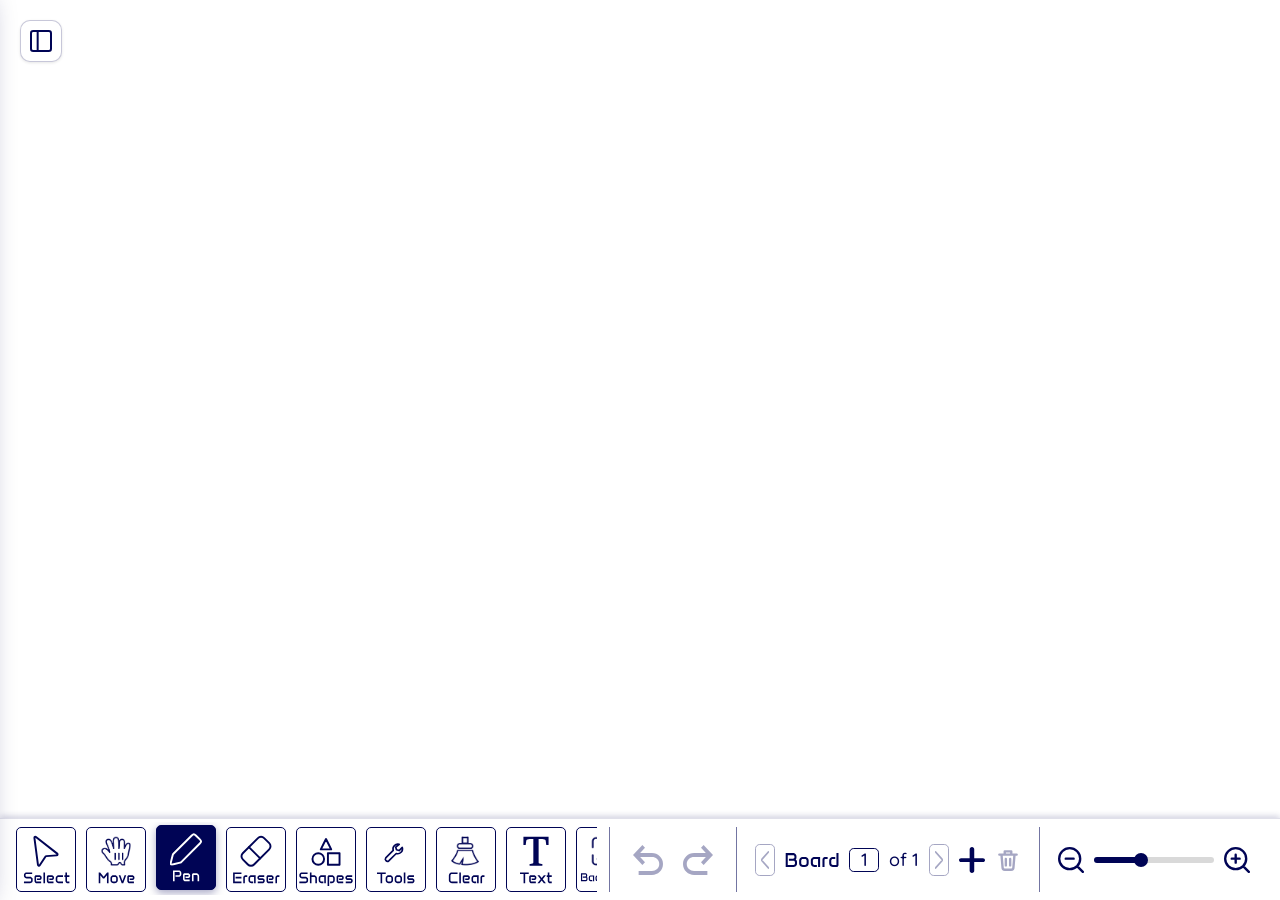
<file: board.html>
<!DOCTYPE html>
<html lang="en">
<head>
<script>(function(){var m=matchMedia('(min-width:1025px),(max-width:720px)');function go(){if(m.matches)location.replace('classic/'+(location.pathname.split('/').pop()||'index.html')+location.search+location.hash)}go();if(m.addEventListener)m.addEventListener('change',go)})()</script>

<meta charset="UTF-8">
<meta name="viewport" content="width=device-width, initial-scale=1, maximum-scale=1, user-scalable=no">
<title>Whiteboard – Rishit's Canvas</title>
<link rel="icon" href="favicon.ico">
<meta name="description" content="Draw, write, add shapes and geometry tools on an infinite whiteboard. Works offline.">
<meta property="og:type" content="website">
<meta property="og:site_name" content="Rishit's Canvas">
<meta property="og:title" content="Whiteboard – Rishit's Canvas">
<meta property="og:description" content="Draw, write, add shapes and geometry tools on an infinite whiteboard. Works offline.">
<meta property="og:url" content="https://rishit-1010.github.io/canvas1/">
<meta property="og:image" content="https://rishit-1010.github.io/canvas1/Logo.png">
<meta property="og:image:type" content="image/png">
<meta property="og:image:width" content="1200">
<meta property="og:image:height" content="630">
<meta property="og:image:alt" content="Rishit's Canvas logo">
<meta name="twitter:card" content="summary_large_image">
<meta name="twitter:title" content="Whiteboard – Rishit's Canvas">
<meta name="twitter:description" content="Draw, write, add shapes and geometry tools on an infinite whiteboard. Works offline.">
<meta name="twitter:image" content="https://rishit-1010.github.io/canvas1/Logo.png">
<meta name="theme-color" content="#0c1035">
<link rel="apple-touch-icon" href="apple-touch-icon.png">
<link rel="manifest" href="manifest.webmanifest">
<meta name="mobile-web-app-capable" content="yes">
<meta name="apple-mobile-web-app-capable" content="yes">
<meta name="apple-mobile-web-app-title" content="Canvas">
<meta name="apple-mobile-web-app-status-bar-style" content="black-translucent">
<link rel="preconnect" href="https://fonts.googleapis.com">
<link rel="preconnect" href="https://fonts.gstatic.com" crossorigin>
<link href="https://fonts.googleapis.com/css2?family=Bricolage+Grotesque:opsz,wght@12..96,600;12..96,700;12..96,800&family=Figtree:wght@500;600;700&display=swap" rel="stylesheet">
<link rel="stylesheet" href="common.css">
<link rel="stylesheet" href="style.css">
<link rel="stylesheet" href="theme.css">
</head>
<body>

<header id="topbar">
  <button id="sidebarBtn" title="Switch between Whiteboard and Graph" aria-label="Open menu"><svg class="ic " viewBox="0 0 24 24" fill="none" stroke="currentColor" stroke-width="1.75" stroke-linecap="round" stroke-linejoin="round" aria-hidden="true"><rect class="a" x="3.5" y="4.5" width="6" height="15" rx="2"/><rect x="3.5" y="4.5" width="17" height="15" rx="3.5"/><path d="M9.5 4.5v15"/></svg></button>
  <h1 id="title"><span>Whiteboard</span></h1>
</header>

<div id="stage">
  <canvas id="cv"></canvas>
  <textarea id="ted" spellcheck="false" wrap="off"></textarea>
  <div id="selbar" hidden>
    <button id="selColor" title="Colour"><span></span></button>
    <button id="selDup" title="Duplicate (Ctrl+D)" aria-label="Duplicate"><svg viewBox="0 0 24 24" fill="none" stroke="currentColor" stroke-width="2" stroke-linejoin="round"><rect x="8" y="8" width="12" height="12" rx="2"/><path d="M16 8V6a2 2 0 0 0-2-2H6a2 2 0 0 0-2 2v8a2 2 0 0 0 2 2h2"/></svg></button>
    <button id="selDel" title="Delete (Del)" aria-label="Delete"><svg viewBox="0 0 24 24" fill="none" stroke="currentColor" stroke-width="2" stroke-linecap="round" stroke-linejoin="round"><path d="M4 7h16M10 11v6M14 11v6M6 7l1 12a2 2 0 0 0 2 2h6a2 2 0 0 0 2-2l1-12M9 7V4h6v3"/></svg></button>
  </div>
</div>

<div id="pop" hidden></div>
<div id="cp" hidden aria-label="Colour picker"></div>
<div id="hint" hidden></div>

<footer id="bbar">
  <nav id="tools" aria-label="Tools">
    <button class="tool" data-tool="select"   title="Select (V)"   aria-label="Select"><svg class="ic " viewBox="0 0 24 24" fill="none" stroke="currentColor" stroke-width="1.75" stroke-linecap="round" stroke-linejoin="round" aria-hidden="true"><path class="a" d="M5 3l14 7.2-6 1.9-2 6.3z" transform="translate(1.5 1.5)"/><path d="M5 3l14 7.2-6 1.9-2 6.3z"/></svg><span class="tl">Select</span></button>
    <button class="tool" data-tool="move"     title="Move canvas (H)" aria-label="Move"><img class="rn" src="assets/icons/move.png" alt=""><img class="rw" src="assets/icons/move-w.png" alt=""><span class="tl">Move</span></button>
    <button class="tool active" data-tool="pen"      title="Pen (P)"      aria-label="Pen"><svg class="ic " viewBox="0 0 24 24" fill="none" stroke="currentColor" stroke-width="1.75" stroke-linecap="round" stroke-linejoin="round" aria-hidden="true"><path class="a" d="M4 20l1-4L16.5 4.5a2.1 2.1 0 013 3L8 19z" transform="translate(1.5 1.5)"/><path d="M4 20l1-4L16.5 4.5a2.1 2.1 0 013 3L8 19zM14 7l3 3"/></svg><span class="tl">Pen</span></button>
    <button class="tool" data-tool="eraser"   title="Eraser (E)"   aria-label="Eraser"><svg class="ic " viewBox="0 0 24 24" fill="none" stroke="currentColor" stroke-width="1.75" stroke-linecap="round" stroke-linejoin="round" aria-hidden="true"><rect class="a" x="5.5" y="10.5" width="15" height="7.5" rx="2" transform="rotate(-45 13 14)"/><rect x="4" y="9" width="15" height="7.5" rx="2" transform="rotate(-45 11.5 12.7)"/><path d="M8.5 19.5H20"/></svg><span class="tl">Eraser</span></button>
    <button class="tool" data-tool="shapes"   title="Shapes (S)"   aria-label="Shapes"><svg class="ic " viewBox="0 0 24 24" fill="none" stroke="currentColor" stroke-width="1.75" stroke-linecap="round" stroke-linejoin="round" aria-hidden="true"><circle class="a" cx="18" cy="8.2" r="3.8"/><path d="M7 3.5l4 7H3z"/><circle cx="16.5" cy="7" r="3.8"/><rect x="7" y="13.5" width="8" height="7" rx="1.6"/></svg><span class="tl">Shapes</span></button>
    <button class="tool" data-tool="tools"    title="Geometry tools" aria-label="Tools"><img class="rn" src="assets/icons/tools.png" alt=""><img class="rw" src="assets/icons/tools-w.png" alt=""><span class="tl">Tools</span></button>
    <button class="tool" data-action="clear"  title="Clear board"  aria-label="Clear"><img class="rn" src="assets/icons/clear.png" alt=""><img class="rw" src="assets/icons/clear-w.png" alt=""><span class="tl">Clear</span></button>
    <button class="tool" data-tool="text"     title="Text (T)"     aria-label="Text"><svg class="ic " viewBox="0 0 24 24" fill="none" stroke="currentColor" stroke-width="1.75" stroke-linecap="round" stroke-linejoin="round" aria-hidden="true"><circle class="a" cx="17.3" cy="17.3" r="3.6"/><path d="M5 6.5V4.5h14v2M12 4.5v15M9 19.5h6"/></svg><span class="tl">Text</span></button>
    <button class="tool" data-action="backdrop" title="Backdrop"   aria-label="Backdrop"><svg class="ic " viewBox="0 0 24 24" fill="none" stroke="currentColor" stroke-width="1.75" stroke-linecap="round" stroke-linejoin="round" aria-hidden="true"><path class="a" d="M3.5 4.5h17v15h-17z" transform="translate(1.4 1.4)"/><rect x="3.5" y="4.5" width="17" height="15" rx="3"/><circle cx="9" cy="10" r="1.7"/><path d="M4 17l5-4.5 4 3.5 3-2.5 4 3.5"/></svg><span class="tl">Backdrop</span></button>
  </nav>
  <div id="ctrl">
    <div class="cg" id="g1"><button class="bb" id="undoBtn" title="Undo (Ctrl+Z)" aria-label="Undo"><svg class="ic " viewBox="0 0 24 24" fill="none" stroke="currentColor" stroke-width="1.75" stroke-linecap="round" stroke-linejoin="round" aria-hidden="true"><path d="M9 8h6a4.5 4.5 0 010 9H8M9 4.5L5.5 8 9 11.5"/></svg></button><button class="bb" id="redoBtn" title="Redo (Ctrl+Shift+Z)" aria-label="Redo"><svg class="ic " viewBox="0 0 24 24" fill="none" stroke="currentColor" stroke-width="1.75" stroke-linecap="round" stroke-linejoin="round" aria-hidden="true"><path d="M15 8H9a4.5 4.5 0 000 9h7M15 4.5L18.5 8 15 11.5"/></svg></button></div>
    <div class="cg" id="g2"><button class="bb" id="prevBtn" title="Previous board" aria-label="Previous board"><svg class="ic " viewBox="0 0 24 24" fill="none" stroke="currentColor" stroke-width="1.75" stroke-linecap="round" stroke-linejoin="round" aria-hidden="true"><path d="M14.5 5l-7 7 7 7"/></svg></button><span class="lbl txt" id="boardWord">Board</span><input id="pageNum" class="bb" type="text" inputmode="numeric" value="1" aria-label="Board number"><span class="lbl txt" id="pageOf">of 1</span><button class="bb" id="nextBtn" title="Next board" aria-label="Next board"><svg class="ic " viewBox="0 0 24 24" fill="none" stroke="currentColor" stroke-width="1.75" stroke-linecap="round" stroke-linejoin="round" aria-hidden="true"><path d="M9.5 5l7 7-7 7"/></svg></button><button class="bb flat" id="addBtn" title="Add board" aria-label="Add board"><svg class="ic " viewBox="0 0 24 24" fill="none" stroke="currentColor" stroke-width="1.75" stroke-linecap="round" stroke-linejoin="round" aria-hidden="true"><path d="M12 5v14M5 12h14"/></svg></button><button class="bb flat" id="delBtn" title="Delete this board" aria-label="Delete board"><svg class="ic " viewBox="0 0 24 24" fill="none" stroke="currentColor" stroke-width="1.75" stroke-linecap="round" stroke-linejoin="round" aria-hidden="true"><path d="M5 7h14M10 7V4.5h4V7M7 7l.8 12h8.4L17 7M10.5 11v5M13.5 11v5"/></svg></button></div>
    <div class="cg" id="g3"><button class="bb flat" id="zoomOutBtn" title="Zoom out" aria-label="Zoom out"><svg class="ic " viewBox="0 0 24 24" fill="none" stroke="currentColor" stroke-width="1.75" stroke-linecap="round" stroke-linejoin="round" aria-hidden="true"><circle cx="11" cy="11" r="6.5"/><path d="M16 16l4.5 4.5M8 11h6"/></svg></button><input id="zoomRange" type="range" min="0" max="1000" value="380" aria-label="Zoom" title="Zoom (click the icons or Ctrl + scroll)"><button class="bb flat" id="zoomInBtn" title="Zoom in" aria-label="Zoom in"><svg class="ic " viewBox="0 0 24 24" fill="none" stroke="currentColor" stroke-width="1.75" stroke-linecap="round" stroke-linejoin="round" aria-hidden="true"><circle cx="11" cy="11" r="6.5"/><path d="M16 16l4.5 4.5M8 11h6M11 8v6"/></svg></button><button id="zoomPct" title="Reset zoom to 100%" aria-label="Reset zoom">100%</button></div>
  </div>
</footer>

<!-- Left sidebar: switch between whiteboard and graph -->
<div id="scrim" hidden></div>
<aside id="sidebar" aria-label="Switch view">
  <div class="sb-head"><svg class="logo" viewBox="70 140 1040 345" role="img" aria-label="Rishit's Canvas"><path fill="currentColor" fill-rule="evenodd" d="M1036.8 384.3Q1034 385.3 1033 386Q1032 386.7 1030.5 388.2Q1029 389.7 1028.2 391Q1027.3 392.3 1026.7 394.7Q1026 397 1026 401.3Q1026 405.7 1026.5 407.5Q1027 409.3 1028 411.2Q1029 413 1031 414.8Q1033 416.7 1035.8 417.8Q1038.7 419 1039.8 419.2Q1041 419.3 1053 419.3Q1065 419.3 1066.5 420.3Q1068 421.3 1068.8 422.7Q1069.7 424 1069.7 429.2Q1069.7 434.3 1069.2 435.3Q1068.7 436.3 1067.8 437.2Q1067 438 1065.2 438.7Q1063.3 439.3 1045.8 439.3Q1028.3 439.3 1027.7 439.2Q1027 439 1026.5 439.5Q1026 440 1026 443.8Q1026 447.7 1026.2 448Q1026.3 448.3 1026.7 448.5Q1027 448.7 1045.5 448.7Q1064 448.7 1065.8 448.3Q1067.7 448 1069.8 447Q1072 446 1074.3 443.7Q1076.7 441.3 1077.8 438.5Q1079 435.7 1079 429.3Q1079 423 1078.7 421.7Q1078.3 420.3 1076.8 417.8Q1075.3 415.3 1072.7 413.3Q1070 411.3 1068 410.7Q1066 410 1053.5 410Q1041 410 1040 409.7Q1039 409.3 1037.7 408.2Q1036.3 407 1035.8 406Q1035.3 405 1035.3 401.5Q1035.3 398 1035.8 396.8Q1036.3 395.7 1037.3 394.7Q1038.3 393.7 1039.3 393.2Q1040.3 392.7 1057.7 392.7Q1075 392.7 1075.3 392.5Q1075.7 392.3 1075.8 391.8Q1076 391.3 1075.8 390.8Q1075.7 390.3 1075.8 387.3Q1076 384.3 1075.7 383.8Q1075.3 383.3 1057.5 383.3Q1039.7 383.3 1036.8 384.3ZM936.8 383.3Q931.3 383.3 930.8 384Q930.3 384.7 929 388.8Q927.7 393 926.8 394.8Q926 396.7 925 400Q924 403.3 922.5 407Q921 410.7 915.3 427Q909.7 443.3 909 444.7Q908.3 446 908.2 447.2Q908 448.3 908.3 448.5Q908.7 448.7 912.7 448.7Q916.7 448.7 917.3 448.2Q918 447.7 926.7 423.8Q935.3 400 935.5 399Q935.7 398 936.3 397.3Q937 396.7 937.5 397.2Q938 397.7 941.7 408.2Q945.3 418.7 944.7 419.2Q944 419.7 943.7 419.5Q943.3 419.3 939.2 419.3Q935 419.3 934.7 419.5Q934.3 419.7 932.7 424Q931 428.3 931.2 428.5Q931.3 428.7 939.8 428.7Q948.3 428.7 949.2 429.8Q950 431 953 439.5Q956 448 956.5 448.3Q957 448.7 961.2 448.7Q965.3 448.7 965.7 448.3Q966 448 964.8 445Q963.7 442 953.3 412.8Q943 383.7 942.7 383.5Q942.3 383.3 936.8 383.3ZM806.7 383.3Q802 383.3 802 384.2Q802 385 803.5 388.7Q805 392.3 806.5 397Q808 401.7 816.5 425Q825 448.3 825.3 448.5Q825.7 448.7 830.8 448.7Q836 448.7 836.3 448.5Q836.7 448.3 838.2 444.7Q839.7 441 840.7 437.7Q841.7 434.3 843 431.2Q844.3 428 844.5 427Q844.7 426 845.5 424.2Q846.3 422.3 849.5 413Q852.7 403.7 856.3 393.8Q860 384 859.8 383.7Q859.7 383.3 855.2 383.3Q850.7 383.3 850.3 383.5Q850 383.7 841.2 408.3Q832.3 433 832.2 434Q832 435 831.5 435.5Q831 436 830.3 435.3Q829.7 434.7 829.5 433.7Q829.3 432.7 820.3 408Q811.3 383.3 806.7 383.3ZM696.5 383.3Q690.7 383.3 690.5 383.5Q690.3 383.7 690.3 415.8Q690.3 448 690.8 448.3Q691.3 448.7 695.2 448.7Q699 448.7 699.3 448.3Q699.7 448 699.7 423.8Q699.7 399.7 700 399.3Q700.3 399 701 399.7Q701.7 400.3 714.8 424Q728 447.7 728.7 448.2Q729.3 448.7 734.7 448.7Q740 448.7 740.3 448.5Q740.7 448.3 740.8 448Q741 447.7 741 415.8Q741 384 740.7 383.7Q740.3 383.3 736.2 383.3Q732 383.3 731.7 383.7Q731.3 384 731.3 407.3Q731.3 430.7 731.5 431.7Q731.7 432.7 731.2 433Q730.7 433.3 730.2 432.8Q729.7 432.3 729 430.8Q728.3 429.3 727.5 428.2Q726.7 427 726.7 426.7Q726.7 426.3 715 405.3Q703.3 384.3 702.8 383.8Q702.3 383.3 696.5 383.3ZM600.3 383.3Q594.7 383.3 594 384.5Q593.3 385.7 592.7 388Q592 390.3 590.5 394Q589 397.7 588 401Q587 404.3 586.3 405.7Q585.7 407 579.2 425.7Q572.7 444.3 572 445.7Q571.3 447 571.3 447.7Q571.3 448.3 571.7 448.5Q572 448.7 576.2 448.7Q580.3 448.7 580.8 448.2Q581.3 447.7 590.3 422.5Q599.3 397.3 599.8 397Q600.3 396.7 600.8 397.2Q601.3 397.7 605 408.2Q608.7 418.7 608 419.2Q607.3 419.7 606.8 419.5Q606.3 419.3 602.3 419.3Q598.3 419.3 598 419.5Q597.7 419.7 596 424Q594.3 428.3 594.5 428.5Q594.7 428.7 603.2 428.7Q611.7 428.7 612.3 429.3Q613 430 616.2 439Q619.3 448 619.8 448.3Q620.3 448.7 624.5 448.7Q628.7 448.7 629 448.3Q629.3 448 628 444.5Q626.7 441 616.3 412.2Q606 383.3 600.3 383.3ZM468 385.8Q466 387 464.3 388.7Q462.7 390.3 461.2 393Q459.7 395.7 459.3 397.2Q459 398.7 459 416.2Q459 433.7 459.5 435.3Q460 437 461.3 439.3Q462.7 441.7 465.2 443.8Q467.7 446 469 446.7Q470.3 447.3 472.2 447.8Q474 448.3 475.3 448.5Q476.7 448.7 493.7 448.7Q510.7 448.7 511 448.5Q511.3 448.3 511.5 448Q511.7 447.7 511.7 443.8Q511.7 440 511.2 439.5Q510.7 439 510 439.2Q509.3 439.3 493.2 439.3Q477 439.3 474.8 438.7Q472.7 438 471.2 436.7Q469.7 435.3 469 433.8Q468.3 432.3 468.3 416Q468.3 399.7 469 398.2Q469.7 396.7 471 395.3Q472.3 394 473.8 393.3Q475.3 392.7 493 392.7Q510.7 392.7 511.2 392.2Q511.7 391.7 511.7 387.8Q511.7 384 511.3 383.7Q511 383.3 492.8 383.3Q474.7 383.3 472.3 384Q470 384.7 468 385.8ZM1096.5 232Q1096.3 230.3 1094 230.5Q1091.7 230.7 1090.8 232.7Q1090 234.7 1088.5 236Q1087 237.3 1085.3 238Q1083.7 238.7 1081.5 238.7Q1079.3 238.7 1078 238.3Q1076.7 238 1074 236.3Q1071.3 234.7 1069.3 232.5Q1067.3 230.3 1066.8 230.3Q1066.3 230.3 1046.7 241.8Q1027 253.3 1026.8 253.7Q1026.7 254 1026.7 267.3Q1026.7 280.7 1033.8 286.5Q1041 292.3 1041 292.8Q1041 293.3 1036.5 297.8Q1032 302.3 1029.7 305.3Q1027.3 308.3 1026.2 310.5Q1025 312.7 1024 316.2Q1023 319.7 1023 322.7Q1023 325.7 1024 328.8Q1025 332 1026.5 334Q1028 336 1030.2 337.7Q1032.3 339.3 1033.3 339.8Q1034.3 340.3 1034.7 340.3Q1035 340.3 1035.3 339.8Q1035.7 339.3 1036.2 337.8Q1036.7 336.3 1035.3 334.3Q1034 332.3 1034 330.8Q1034 329.3 1034.7 328Q1035.3 326.7 1036 326Q1036.7 325.3 1038.2 324.5Q1039.7 323.7 1041 323.3Q1042.3 323 1043.7 323Q1045 323 1047 323.5Q1049 324 1050.5 324.8Q1052 325.7 1054.2 327.7Q1056.3 329.7 1057.2 330.8Q1058 332 1058.3 332Q1058.7 332 1077.2 320.8Q1095.7 309.7 1096.2 309.2Q1096.7 308.7 1096.7 294Q1096.7 279.3 1088.8 273.5Q1081 267.7 1080.7 267.2Q1080.3 266.7 1080.3 266.3Q1080.3 266 1083.8 262.2Q1087.3 258.3 1089 255.7Q1090.7 253 1091.7 250.8Q1092.7 248.7 1094.2 243.8Q1095.7 239 1096.2 236.3Q1096.7 233.7 1096.5 232ZM1036.5 305.3Q1036.3 305 1040.2 301.2Q1044 297.3 1052.2 290.3Q1060.3 283.3 1062.2 284.5Q1064 285.7 1067.8 288.8Q1071.7 292 1071.8 292.5Q1072 293 1071.8 293.5Q1071.7 294 1071.7 303.8Q1071.7 313.7 1071.8 314.5Q1072 315.3 1071.7 315.8Q1071.3 316.3 1070.7 315.8Q1070 315.3 1068.8 313.5Q1067.7 311.7 1066.3 310.3Q1065 309 1063.3 307.7Q1061.7 306.3 1059 305Q1056.3 303.7 1054 303.2Q1051.7 302.7 1048.7 302.7Q1045.7 302.7 1043 303.3Q1040.3 304 1039 304.8Q1037.7 305.7 1037.2 305.7Q1036.7 305.7 1036.5 305.3ZM1052 244Q1052.3 243.7 1054.3 246.7Q1056.3 249.7 1058 251.2Q1059.7 252.7 1061.3 253.7Q1063 254.7 1066.5 255.7Q1070 256.7 1073.3 256.7Q1076.7 256.7 1078.8 256Q1081 255.3 1081.7 255.7Q1082.3 256 1081.8 256.8Q1081.3 257.7 1078.2 260.8Q1075 264 1067.8 270.2Q1060.7 276.3 1060 276.2Q1059.3 276 1055.5 272Q1051.7 268 1051.7 256.2Q1051.7 244.3 1052 244ZM731.7 230.7Q731.3 230.3 729.3 230.3Q727.3 230.3 726.3 232.3Q725.3 234.3 724 235.7Q722.7 237 720.7 237.8Q718.7 238.7 716.5 238.7Q714.3 238.7 713 238.3Q711.7 238 709.8 237Q708 236 705.2 233.2Q702.3 230.3 702 230.3Q701.7 230.3 684.3 240.3Q667 250.3 664.5 252Q662 253.7 661.8 254Q661.7 254.3 661.7 267.3Q661.7 280.3 662.3 281.2Q663 282 669.3 286.8Q675.7 291.7 676 292.2Q676.3 292.7 676.2 293.2Q676 293.7 671.8 297.7Q667.7 301.7 665.5 304.3Q663.3 307 661.7 310Q660 313 659.2 315.7Q658.3 318.3 658.2 321.5Q658 324.7 658.7 327.5Q659.3 330.3 660.7 332.5Q662 334.7 664.7 337Q667.3 339.3 668.3 339.8Q669.3 340.3 669.7 340.3Q670 340.3 670.3 339.8Q670.7 339.3 671.2 337.7Q671.7 336 670.5 334.5Q669.3 333 669.2 331.3Q669 329.7 669.7 328.2Q670.3 326.7 671.5 325.7Q672.7 324.7 673.7 324.2Q674.7 323.7 676 323.3Q677.3 323 680.3 323.3Q683.3 323.7 685 324.5Q686.7 325.3 689.2 327.7Q691.7 330 692.3 331Q693 332 693.5 332Q694 332 703.8 325.8Q713.7 319.7 720.8 315.5Q728 311.3 729.8 310Q731.7 308.7 731.8 308.3Q732 308 732 294Q732 280 731.2 279Q730.3 278 723.7 273.2Q717 268.3 716.2 267.5Q715.3 266.7 715.5 266.2Q715.7 265.7 716.7 264.8Q717.7 264 720.2 261Q722.7 258 724.7 254.7Q726.7 251.3 726.8 250.5Q727 249.7 727.8 248Q728.7 246.3 729.7 242.8Q730.7 239.3 731.3 235.2Q732 231 731.7 230.7ZM671.5 305.5Q671.3 305 675.2 301.2Q679 297.3 687.2 290.3Q695.3 283.3 696.2 283.7Q697 284 700.2 286.5Q703.3 289 705.2 290.8Q707 292.7 707 304.2Q707 315.7 706.7 316Q706.3 316.3 705.7 315.8Q705 315.3 704 313.7Q703 312 701.2 310.2Q699.3 308.3 697 306.7Q694.7 305 692.5 304.2Q690.3 303.3 688.5 303Q686.7 302.7 683.7 302.7Q680.7 302.7 678.5 303.2Q676.3 303.7 674 304.8Q671.7 306 671.5 305.5ZM687 244.3Q687.3 244 688 244.7Q688.7 245.3 689.5 246.8Q690.3 248.3 692.3 250.3Q694.3 252.3 697.5 254Q700.7 255.7 702.8 256.2Q705 256.7 708.3 256.7Q711.7 256.7 713.3 256.3Q715 256 715.5 255.7Q716 255.3 716.7 255.5Q717.3 255.7 717.2 256.3Q717 257 714.7 259.5Q712.3 262 704 269.2Q695.7 276.3 695 276.2Q694.3 276 690.5 271.8Q686.7 267.7 686.7 256.2Q686.7 244.7 687 244.3ZM870 230Q869.7 230 857 238.8Q844.3 247.7 844.5 248.2Q844.7 248.7 845.8 249.8Q847 251 849.8 249.2Q852.7 247.3 853.7 247.2Q854.7 247 857.8 251.2Q861 255.3 861 281Q861 306.7 860.2 307.5Q859.3 308.3 854.5 311.7Q849.7 315 849.5 315.7Q849.3 316.3 850.2 317.5Q851 318.7 851.7 318.7Q852.3 318.7 854.7 316.8Q857 315 857.7 314.8Q858.3 314.7 867.2 322.7Q876 330.7 876.8 330.8Q877.7 331 885.5 325.3Q893.3 319.7 898.8 316Q904.3 312.3 904.5 311.8Q904.7 311.3 902.5 309.8Q900.3 308.3 896.2 311Q892 313.7 888.7 310.3Q885.3 307 885.2 306.5Q885 306 885.2 305.3Q885.3 304.7 885.3 276.3Q885.3 248 877.8 239Q870.3 230 870 230ZM621.7 232Q619.7 230 607 238.7Q594.3 247.3 594.3 247.8Q594.3 248.3 595 249.3Q595.7 250.3 596.3 250.7Q597 251 600 249Q603 247 603.7 247Q604.3 247 607.5 251Q610.7 255 610.7 280.8Q610.7 306.7 610.3 307.2Q610 307.7 604.7 311.3Q599.3 315 599.2 315.7Q599 316.3 600 317.5Q601 318.7 601.5 318.7Q602 318.7 604.3 316.8Q606.7 315 607.3 314.8Q608 314.7 617.2 322.8Q626.3 331 626.8 331Q627.3 331 640.7 321.7Q654 312.3 654.2 311.8Q654.3 311.3 653.2 310.3Q652 309.3 651 308.8Q650 308.3 645.8 311Q641.7 313.7 640 312.2Q638.3 310.7 636.7 308.7Q635 306.7 635 277.3Q635 248 634.7 247.3Q634.3 246.7 629 240.3Q623.7 234 621.7 232ZM944.8 213.8Q944 213.7 942.7 214.2Q941.3 214.7 926.2 229.8Q911 245 910.7 245.8Q910.3 246.7 910.5 247.5Q910.7 248.3 911.8 248.5Q913 248.7 914.8 249.5Q916.7 250.3 917.7 251.3Q918.7 252.3 919.3 254.2Q920 256 920 280.5Q920 305 919.3 305.7Q918.7 306.3 913.3 309.7Q908 313 907.5 313.7Q907 314.3 908.2 315.7Q909.3 317 909.7 317Q910 317 913 315Q916 313 916.7 313Q917.3 313 927.3 321.7Q937.3 330.3 937.8 330.3Q938.3 330.3 951.2 323.5Q964 316.7 963 315.2Q962 313.7 961.5 313.7Q961 313.7 958.3 315.2Q955.7 316.7 955.3 316.5Q955 316.3 950.5 311.8Q946 307.3 945.8 306.8Q945.7 306.3 945.8 305.7Q946 305 946 277.3Q946 249.7 945.8 249Q945.7 248.3 946.2 247.7Q946.7 247 953.2 247Q959.7 247 960.8 246Q962 245 965.3 241.2Q968.7 237.3 968.5 236.8Q968.3 236.3 958.2 236.3Q948 236.3 947.8 236.5Q947.7 236.7 947.2 236.5Q946.7 236.3 946.2 235.8Q945.7 235.3 945.8 234.7Q946 234 946 224.3Q946 214.7 945.8 214.3Q945.7 214 944.8 213.8ZM881.7 196.5Q873.7 187.3 873.2 187.3Q872.7 187.3 866.3 193Q860 198.7 857.8 200.3Q855.7 202 855.3 202.5Q855 203 855.5 203.8Q856 204.7 863 212.7Q870 220.7 870.7 221.2Q871.3 221.7 880 214.3Q888.7 207 889.2 206.3Q889.7 205.7 881.7 196.5ZM631.3 196.3Q623.3 187.3 622.7 187.5Q622 187.7 613.5 195.2Q605 202.7 605 203.2Q605 203.7 613 212.7Q621 221.7 630.2 213.8Q639.3 206 639.3 205.7Q639.3 205.3 631.3 196.3ZM1001 182.5Q999.7 181.7 986.7 190.2Q973.7 198.7 973.7 199.3Q973.7 200 974.5 201.2Q975.3 202.3 976 202.3Q976.7 202.3 977.7 201.5Q978.7 200.7 979.7 200.2Q980.7 199.7 981.7 199.5Q982.7 199.3 984.3 199.5Q986 199.7 987.8 200.7Q989.7 201.7 990.5 202.5Q991.3 203.3 992.7 205.3Q994 207.3 995.2 211Q996.3 214.7 996.5 219.8Q996.7 225 996 227.7Q995.3 230.3 994.2 232.7Q993 235 991.8 236.5Q990.7 238 987.2 240.8Q983.7 243.7 983.8 244.2Q984 244.7 984.3 244.8Q984.7 245 985.2 244.8Q985.7 244.7 991 240.7Q996.3 236.7 1000 233.2Q1003.7 229.7 1007 225Q1010.3 220.3 1011 219Q1011.7 217.7 1012.7 214.3Q1013.7 211 1013.8 206.8Q1014 202.7 1013.5 200.3Q1013 198 1012.3 196.3Q1011.7 194.7 1009.5 191.5Q1007.3 188.3 1004.8 185.8Q1002.3 183.3 1001 182.5ZM555.2 202.2Q540 181.3 539.5 181.3Q539 181.3 527.5 191Q516 200.7 515.3 200.5Q514.7 200.3 514.7 192.8Q514.7 185.3 512.7 185Q510.7 184.7 510 185Q509.3 185.3 509.3 195.5Q509.3 205.7 505.8 208.8Q502.3 212 501.7 211.7Q501 211.3 500.8 206.3Q500.7 201.3 500.2 199.2Q499.7 197 499 195.5Q498.3 194 496.2 191.2Q494 188.3 491.3 186.7Q488.7 185 484.3 184Q480 183 478.5 183Q477 183 474 183.5Q471 184 469.5 184.5Q468 185 465.7 186.3Q463.3 187.7 460.8 190Q458.3 192.3 457.3 193.7Q456.3 195 455.2 197.2Q454 199.3 453.2 202.5Q452.3 205.7 452.3 206.3Q452.3 207 452.7 207.3Q453 207.7 454.5 207.7Q456 207.7 456.3 207.3Q456.7 207 456.7 206.3Q456.7 205.7 457.5 203.7Q458.3 201.7 459.8 200.2Q461.3 198.7 462.7 198.2Q464 197.7 465.7 197.7Q467.3 197.7 468.5 198.2Q469.7 198.7 470.8 199.8Q472 201 472.3 201.7Q472.7 202.3 473.3 204.8Q474 207.3 474 226.3Q474 245.3 473.2 245.8Q472.3 246.3 470.7 246.3Q469 246.3 465 247.3Q461 248.3 459 249.5Q457 250.7 455.5 252Q454 253.3 452.8 255.2Q451.7 257 451 259.2Q450.3 261.3 450.2 262.5Q450 263.7 450.2 268.3Q450.3 273 451.2 275.7Q452 278.3 453 278.8Q454 279.3 454.8 279Q455.7 278.7 455.7 276.8Q455.7 275 456.3 273.5Q457 272 458.5 270.7Q460 269.3 461.7 268.7Q463.3 268 464.5 267.8Q465.7 267.7 469.3 267.7Q473 267.7 473.5 268.2Q474 268.7 474 286.8Q474 305 473.5 305.5Q473 306 470.7 307.2Q468.3 308.3 465.3 310.3Q462.3 312.3 457.8 316.5Q453.3 320.7 450.3 324.5Q447.3 328.3 445.5 331.3Q443.7 334.3 443.8 334.8Q444 335.3 446.7 335.2Q449.3 335 451.3 332.5Q453.3 330 455.5 328.2Q457.7 326.3 459.8 325Q462 323.7 465 322.5Q468 321.3 471.3 320.7Q474.7 320 479.5 320Q484.3 320 488.2 320.7Q492 321.3 496.7 323Q501.3 324.7 503.7 325.8Q506 327 510.3 329.7Q514.7 332.3 529.8 320.3Q545 308.3 545.7 308.7Q546.3 309 547.5 312.3Q548.7 315.7 551 319.8Q553.3 324 556.3 326.8Q559.3 329.7 561.3 330.8Q563.3 332 564 332Q564.7 332 579.2 320.3Q593.7 308.7 593.8 306.2Q594 303.7 593.5 303.7Q593 303.7 587 308.3Q581 313 580.7 313Q580.3 313 579.5 312.3Q578.7 311.7 577 309.8Q575.3 308 574.2 306.3Q573 304.7 571.3 301Q569.7 297.3 568.8 294.8Q568 292.3 567.2 288.2Q566.3 284 564.8 278.3Q563.3 272.7 561.3 267.8Q559.3 263 558.2 261.2Q557 259.3 555.2 257.2Q553.3 255 551 253.2Q548.7 251.3 545.7 249.7Q542.7 248 542.7 247.7Q542.7 247.3 554.2 237.5Q565.7 227.7 568 225.3Q570.3 223 555.2 202.2ZM517.8 268.8Q521 266 521.8 266Q522.7 266 524.8 266.8Q527 267.7 529.7 269.5Q532.3 271.3 534.3 273.8Q536.3 276.3 538.2 280.3Q540 284.3 542.5 294.2Q545 304 544.3 304.8Q543.7 305.7 539.7 308.8Q535.7 312 535 312Q534.3 312 530.2 309.2Q526 306.3 522.7 304.8Q519.3 303.3 517.5 302.8Q515.7 302.3 515.2 301.8Q514.7 301.3 514.7 286.5Q514.7 271.7 517.8 268.8ZM505.8 215Q508.7 212.7 509 213Q509.3 213.3 509.3 256.5Q509.3 299.7 508.7 300.2Q508 300.7 506.5 300.3Q505 300 503.5 300Q502 300 501.5 299.5Q501 299 501 259.3Q501 219.7 502 218.5Q503 217.3 505.8 215ZM520.5 202.3Q521 202.3 521.7 203Q522.3 203.7 534 220.3Q545.7 237 545.7 237.5Q545.7 238 531.2 250.7Q516.7 263.3 516 263.7Q515.3 264 515 263.7Q514.7 263.3 514.7 235.5Q514.7 207.7 517.3 205Q520 202.3 520.5 202.3ZM780.8 179.7Q779.7 179.7 778.2 180.5Q776.7 181.3 762 191.8Q747.3 202.3 747.2 202.8Q747 203.3 747.5 204.3Q748 205.3 749.8 206Q751.7 206.7 753.3 208Q755 209.3 755.8 211.7Q756.7 214 756.7 259.3Q756.7 304.7 756.2 305.3Q755.7 306 750 309.5Q744.3 313 744.2 313.8Q744 314.7 745.3 316.2Q746.7 317.7 747 317.7Q747.3 317.7 750 315.8Q752.7 314 753.7 313.8Q754.7 313.7 764 321.7Q773.3 329.7 774.2 329.8Q775 330 786.7 321.8Q798.3 313.7 798.3 313.3Q798.3 313 796.8 311.3Q795.3 309.7 792.7 311.5Q790 313.3 789.5 313.3Q789 313.3 785.8 310.2Q782.7 307 782.7 282.8Q782.7 258.7 787.8 253.7Q793 248.7 793.3 248.5Q793.7 248.3 794.2 248.5Q794.7 248.7 799.3 252.5Q804 256.3 804.8 257.3Q805.7 258.3 805.7 285.8Q805.7 313.3 805.5 313.5Q805.3 313.7 805.3 315.5Q805.3 317.3 804.2 323.2Q803 329 802 331.7Q801 334.3 800 336.2Q799 338 797.5 340Q796 342 794.2 343.7Q792.3 345.3 790.2 346.3Q788 347.3 786 347.7Q784 348 784 349.8Q784 351.7 784.5 352Q785 352.3 786 352.5Q787 352.7 792.5 352.5Q798 352.3 802.8 351.2Q807.7 350 810.2 348.8Q812.7 347.7 814.7 346.3Q816.7 345 818.5 343.3Q820.3 341.7 822.7 338.3Q825 335 826.2 332.5Q827.3 330 828.3 326.7Q829.3 323.3 830 319Q830.7 314.7 830.7 283.5Q830.7 252.3 831.2 251.7Q831.7 251 834.7 248.7Q837.7 246.3 838.3 245.5Q839 244.7 837.8 243.2Q836.7 241.7 836.2 241.5Q835.7 241.3 832.5 244Q829.3 246.7 828.7 246.8Q828 247 818.3 238.8Q808.7 230.7 808 230.3Q807.3 230 795.5 241Q783.7 252 783.2 251.8Q782.7 251.7 782.7 216Q782.7 180.3 782.3 180Q782 179.7 780.8 179.7ZM389.7 182.2Q388.7 180.3 386 177.8Q383.3 175.3 369.8 165.7Q356.3 156 353.7 154.8Q351 153.7 349 153.7Q347 153.7 345.3 154.3Q343.7 155 341.5 157Q339.3 159 328.7 174.5Q318 190 316.5 192.5Q315 195 314 196Q313 197 210.3 197Q107.7 197 103.8 198Q100 199 96.8 200.7Q93.7 202.3 92 203.7Q90.3 205 88.7 206.8Q87 208.7 85.2 211.5Q83.3 214.3 82.3 217Q81.3 219.7 80.8 222.3Q80.3 225 80.3 334.5Q80.3 444 81.3 448.2Q82.3 452.3 83.5 454.7Q84.7 457 86.5 459.5Q88.3 462 90.3 463.8Q92.3 465.7 94.7 467.2Q97 468.7 99.8 469.8Q102.7 471 105.2 471.5Q107.7 472 237.7 472Q367.7 472 371.8 470.8Q376 469.7 377.7 468.8Q379.3 468 381.7 466.3Q384 464.7 386.3 462.2Q388.7 459.7 390.7 456.2Q392.7 452.7 393.5 449.8Q394.3 447 394.7 444.3Q395 441.7 394.8 441Q394.7 440.3 394.7 334.5Q394.7 228.7 394.8 228.2Q395 227.7 394.7 224.7Q394.3 221.7 393.5 219Q392.7 216.3 390.7 212.8Q388.7 209.3 385.8 206.5Q383 203.7 383 203Q383 202.3 385.5 198.8Q388 195.3 389.3 192.5Q390.7 189.7 390.8 188.5Q391 187.3 390.8 185.7Q390.7 184 389.7 182.2ZM97.8 220.3Q99 218.3 101 216.5Q103 214.7 104.7 213.8Q106.3 213 107.7 212.7Q109 212.3 205.3 212.3Q301.7 212.3 302 212.7Q302.3 213 302.3 213.3Q302.3 213.7 301.7 214.3Q301 215 299.5 217.5Q298 220 275.8 252.5Q253.7 285 253.2 286.8Q252.7 288.7 252.2 297.8Q251.7 307 251.3 309.3Q251 311.7 251 314.3Q251 317 250.8 317.2Q250.7 317.3 250.5 321.8Q250.3 326.3 250 328.8Q249.7 331.3 249.7 334.7Q249.7 338 250.2 339Q250.7 340 250.2 340.7Q249.7 341.3 245 344Q240.3 346.7 237.8 347.5Q235.3 348.3 233.5 348.7Q231.7 349 227.5 349Q223.3 349 220.2 348.3Q217 347.7 213.3 346.3Q209.7 345 205.7 343Q201.7 341 190.8 334.5Q180 328 174.7 325.3Q169.3 322.7 163.5 320.7Q157.7 318.7 154.2 318Q150.7 317.3 148.5 317.3Q146.3 317.3 146.2 317.2Q146 317 141.3 317.7Q136.7 318.3 133.5 319.5Q130.3 320.7 128.5 321.7Q126.7 322.7 123.2 325.3Q119.7 328 116.3 332.2Q113 336.3 113.2 336.7Q113.3 337 117.2 334.5Q121 332 125.2 330.3Q129.3 328.7 132.8 328.2Q136.3 327.7 139.3 327.8Q142.3 328 144 328.3Q145.7 328.7 149.3 329.8Q153 331 157 332.8Q161 334.7 173.3 342Q185.7 349.3 191.5 352.2Q197.3 355 201.2 356.3Q205 357.7 209.8 358.7Q214.7 359.7 218.7 359.7Q222.7 359.7 227.3 358.5Q232 357.3 235.3 355.7Q238.7 354 241 352.3Q243.3 350.7 245.3 348.7Q247.3 346.7 249 344.3Q250.7 342 251.2 341.7Q251.7 341.3 252.5 341.7Q253.3 342 255.7 341.8Q258 341.7 277.3 332.8Q296.7 324 299.3 322.5Q302 321 303.3 319.5Q304.7 318 338.7 267.8Q372.7 217.7 373.2 217.2Q373.7 216.7 374.2 216.7Q374.7 216.7 376.2 218.7Q377.7 220.7 378.5 223Q379.3 225.3 379.3 334.5Q379.3 443.7 379 445Q378.7 446.3 377.7 448.2Q376.7 450 374.7 452Q372.7 454 371.2 454.8Q369.7 455.7 368.2 456.2Q366.7 456.7 237.7 456.7Q108.7 456.7 107.5 456.3Q106.3 456 104.2 454.8Q102 453.7 100 451.5Q98 449.3 96.8 446.3Q95.7 443.3 95.7 334.5Q95.7 225.7 96.2 224Q96.7 222.3 97.8 220.3ZM350.5 161.5Q351.7 162 365.8 172.2Q380 182.3 381.7 184.2Q383.3 186 383.3 187Q383.3 188 382.5 189.7Q381.7 191.3 339.8 252.8Q298 314.3 296.3 315.5Q294.7 316.7 276.3 325Q258 333.3 257.7 333Q257.3 332.7 257.3 330.5Q257.3 328.3 257.7 326Q258 323.7 259 306.8Q260 290 260.5 288.7Q261 287.3 302.5 226.3Q344 165.3 345.8 163.3Q347.7 161.3 348.5 161.2Q349.3 161 350.5 161.5Z"/></svg></div>
  <h2>Workspaces</h2>
  <a class="nav current" href="board.html"><span class="ni"><svg viewBox="0 0 24 24"><path d="M4 20l4-1L19 8a2.1 2.1 0 0 0-3-3L5 16l-1 4z"/><path d="M14 7l3 3"/></svg></span><span class="nt"><b>Whiteboard</b><small>Draw, write &amp; construct</small></span></a>
  <a class="nav" href="graph.html"><span class="ni"><svg viewBox="0 0 24 24"><path d="M4 4v16h16"/><path d="M7 16c3 0 3-9 6-9s2 7 5 7"/></svg></span><span class="nt"><b>Graph Calculator</b><small>Plot, solve &amp; explore</small></span></a>
  <h2>Board</h2>
  <button class="nav" id="exportPng"><span class="ni"><svg viewBox="0 0 24 24"><rect x="3.5" y="4.5" width="17" height="15" rx="2.5"/><circle cx="9" cy="10" r="1.6"/><path d="M4 17l5-4.5 4 3.5 3-2.5 4 3.5"/></svg></span><span class="nt"><b>Export as PNG</b><small>Save the board as an image</small></span></button>
  <button class="nav" id="saveJson"><span class="ni"><svg viewBox="0 0 24 24"><path d="M12 4v11M7.5 10.5L12 15l4.5-4.5M5 19h14"/></svg></span><span class="nt"><b>Save board file</b><small>Download all boards (.json)</small></span></button>
  <button class="nav" id="openJson"><span class="ni"><svg viewBox="0 0 24 24"><path d="M3.5 7.5a2 2 0 0 1 2-2H10l2 2.2h6.5a2 2 0 0 1 2 2V17a2 2 0 0 1-2 2h-13a2 2 0 0 1-2-2z"/></svg></span><span class="nt"><b>Open board file</b><small>Load a saved board</small></span></button>
  <input type="file" id="fileJson" accept=".json,application/json" hidden>
  <input type="file" id="fileImg" accept="image/*" hidden>
  <div class="sb-foot">Rishit's Canvas</div>
</aside>

<div id="modal" hidden><div class="box" role="dialog" aria-modal="true"><p id="modalMsg"></p><div class="row" id="modalBtns"></div></div></div>
<div id="toast" hidden></div>

<script src="geometry.js"></script>
<script src="script.js"></script>
<script>(function(){if(parent===window)return;document.addEventListener("click",function(e){var a=e.target.closest&&e.target.closest("a.nav");if(!a)return;var v=/graph/.test(a.getAttribute("href"))?"graph":"board";e.preventDefault();parent.postMessage({canvasView:v},"*")})})()</script>
<script>if("serviceWorker" in navigator&&window.isSecureContext){navigator.serviceWorker.register("sw.js").catch(function(){})}</script>
</body>
</html>
</file>
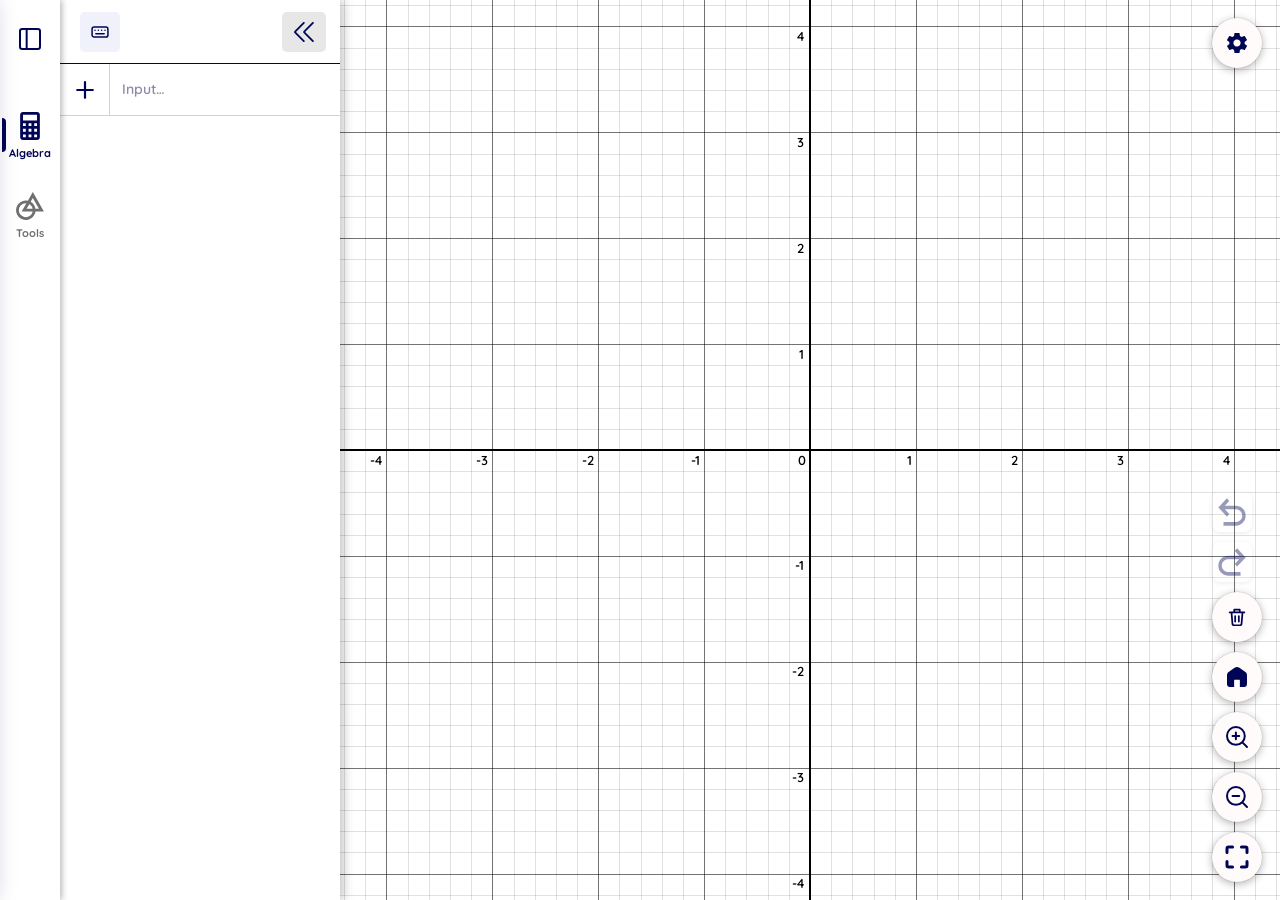
<file: graph.html>
<!DOCTYPE html>
<html lang="en">
<head>
<script>(function(){var m=matchMedia('(min-width:1025px),(max-width:720px)');function go(){if(m.matches)location.replace('classic/'+(location.pathname.split('/').pop()||'index.html')+location.search+location.hash)}go();if(m.addEventListener)m.addEventListener('change',go)})()</script>

<meta charset="UTF-8">
<meta name="viewport" content="width=device-width, initial-scale=1, maximum-scale=1, user-scalable=no">
<title>Graph Calculator – Rishit's Canvas</title>
<link rel="icon" href="favicon.ico">
<meta name="description" content="Plot functions, sliders and geometry constructions with a GeoGebra-style graph calculator. Works offline.">
<meta property="og:type" content="website">
<meta property="og:site_name" content="Rishit's Canvas">
<meta property="og:title" content="Graph Calculator – Rishit's Canvas">
<meta property="og:description" content="Plot functions, sliders and geometry constructions with a GeoGebra-style graph calculator. Works offline.">
<meta property="og:url" content="https://rishit-1010.github.io/canvas1/graph.html">
<meta property="og:image" content="https://rishit-1010.github.io/canvas1/Logo.png">
<meta property="og:image:type" content="image/png">
<meta property="og:image:width" content="1200">
<meta property="og:image:height" content="630">
<meta property="og:image:alt" content="Rishit's Canvas logo">
<meta name="twitter:card" content="summary_large_image">
<meta name="twitter:title" content="Graph Calculator – Rishit's Canvas">
<meta name="twitter:description" content="Plot functions, sliders and geometry constructions with a GeoGebra-style graph calculator. Works offline.">
<meta name="twitter:image" content="https://rishit-1010.github.io/canvas1/Logo.png">
<meta name="theme-color" content="#0c1035">
<link rel="apple-touch-icon" href="apple-touch-icon.png">
<link rel="manifest" href="manifest.webmanifest">
<meta name="mobile-web-app-capable" content="yes">
<meta name="apple-mobile-web-app-capable" content="yes">
<meta name="apple-mobile-web-app-title" content="Canvas">
<meta name="apple-mobile-web-app-status-bar-style" content="black-translucent">
<link rel="preconnect" href="https://fonts.googleapis.com">
<link rel="preconnect" href="https://fonts.gstatic.com" crossorigin>
<link href="https://fonts.googleapis.com/css2?family=Bricolage+Grotesque:opsz,wght@12..96,600;12..96,700;12..96,800&family=Figtree:wght@500;600;700&display=swap" rel="stylesheet">
<link rel="stylesheet" href="common.css">
<link rel="stylesheet" href="graph.css">
<link rel="stylesheet" href="theme.css">
</head>
<body>

<div id="app">
  <div id="lcol">
  <nav id="rail" aria-label="Panels">
    <button id="sidebarBtn" title="Switch between Whiteboard and Graph" aria-label="Open menu"><svg class="ic " viewBox="0 0 24 24" fill="none" stroke="currentColor" stroke-width="1.75" stroke-linecap="round" stroke-linejoin="round" aria-hidden="true"><rect class="a" x="3.5" y="4.5" width="6" height="15" rx="2"/><rect x="3.5" y="4.5" width="17" height="15" rx="3.5"/><path d="M9.5 4.5v15"/></svg></button>
    <span class="rsep"></span>
    <button class="rb active" data-panel="algebra" title="Algebra" aria-label="Algebra"><svg class="ic " viewBox="0 0 24 24" fill="none" stroke="currentColor" stroke-width="1.75" stroke-linecap="round" stroke-linejoin="round" aria-hidden="true"><rect class="a" x="3" y="4.2" width="3.4" height="3.4" rx="1.4"/><path d="M10 6h10M10 12h10M10 18h10M4.7 6h.01M4.7 12h.01M4.7 18h.01" stroke-width="1.75"/><path d="M4.7 6h.01M4.7 12h.01M4.7 18h.01" stroke-width="2.6"/></svg><span>Algebra</span></button>
    <button class="rb" data-panel="tools" title="Geometry tools" aria-label="Tools"><span class="gi"><svg class="gtool" viewBox="18.00 198.00 28.00 28.00" fill="none" aria-hidden="true"><path d="M45 217.2L34.6043 199L30.0301 207.008C28.2454 206.62 26.385 206.778 24.6913 207.462C22.9975 208.146 21.5488 209.324 20.5338 210.843C19.5188 212.362 18.9845 214.152 19.0003 215.979C19.0162 217.806 19.5816 219.586 20.6229 221.088C21.6642 222.589 23.1331 223.742 24.8385 224.396C26.5438 225.051 28.4067 225.176 30.1844 224.757C31.9622 224.337 33.5725 223.392 34.8058 222.044C36.0392 220.697 36.8383 219.009 37.0992 217.2H45ZM34.6043 204.486L40.3739 214.6H37.0992C36.9014 213.23 36.3936 211.922 35.6144 210.778C34.8353 209.633 33.8054 208.682 32.6031 207.996L34.6043 204.486ZM31.3036 210.271C32.1097 210.725 32.8096 211.346 33.3564 212.093C33.9032 212.839 34.2844 213.694 34.4743 214.6H28.8346L31.3036 210.271ZM28.1069 222.4C26.3837 222.4 24.7311 221.715 23.5126 220.496C22.2941 219.277 21.6096 217.624 21.6096 215.9C21.6096 214.176 22.2941 212.523 23.5126 211.304C24.7311 210.085 26.3837 209.4 28.1069 209.4H28.6397L24.2085 217.2H34.4743C34.1747 218.668 33.3773 219.988 32.217 220.935C31.0567 221.883 29.6048 222.4 28.1069 222.4Z" fill="currentColor" />
</svg></span><span>Tools</span></button>
  </nav>

    <div id="fabs">
      <button class="fab" id="undoBtn" title="Undo (Ctrl+Z)" aria-label="Undo"><svg class="ic " viewBox="0 0 24 24" fill="none" stroke="currentColor" stroke-width="1.75" stroke-linecap="round" stroke-linejoin="round" aria-hidden="true"><path d="M9 8h6a4.5 4.5 0 010 9H8M9 4.5L5.5 8 9 11.5"/></svg></button>
      <button class="fab" id="redoBtn" title="Redo (Ctrl+Y)" aria-label="Redo"><svg class="ic " viewBox="0 0 24 24" fill="none" stroke="currentColor" stroke-width="1.75" stroke-linecap="round" stroke-linejoin="round" aria-hidden="true"><path d="M15 8H9a4.5 4.5 0 000 9h7M15 4.5L18.5 8 15 11.5"/></svg></button>
      <button class="fab" id="clearBtn" title="Clear all" aria-label="Clear all"><svg class="ic " viewBox="0 0 24 24" fill="none" stroke="currentColor" stroke-width="1.75" stroke-linecap="round" stroke-linejoin="round" aria-hidden="true"><path d="M5 7h14M10 7V4.5h4V7M7 7l.8 12h8.4L17 7M10.5 11v5M13.5 11v5"/></svg></button>
      <button class="fab" id="homeBtn" title="Reset view" aria-label="Home"><svg class="ic " viewBox="0 0 24 24" fill="none" stroke="currentColor" stroke-width="1.75" stroke-linecap="round" stroke-linejoin="round" aria-hidden="true"><path class="a" d="M6 10v9.5h4.5v-5h3v5H18V10l-6-4.8z" transform="translate(1.2 1.2)"/><path d="M4 11l8-6.5 8 6.5M6 10v9.5h4.5v-5h3v5H18V10"/></svg></button>
      <button class="fab" id="zinBtn" title="Zoom in" aria-label="Zoom in"><svg class="ic " viewBox="0 0 24 24" fill="none" stroke="currentColor" stroke-width="1.75" stroke-linecap="round" stroke-linejoin="round" aria-hidden="true"><circle cx="11" cy="11" r="6.5"/><path d="M16 16l4.5 4.5M8 11h6M11 8v6"/></svg></button>
      <button class="fab" id="zoutBtn" title="Zoom out" aria-label="Zoom out"><svg class="ic " viewBox="0 0 24 24" fill="none" stroke="currentColor" stroke-width="1.75" stroke-linecap="round" stroke-linejoin="round" aria-hidden="true"><circle cx="11" cy="11" r="6.5"/><path d="M16 16l4.5 4.5M8 11h6"/></svg></button>
      <button class="fab" id="fsBtn" title="Full screen" aria-label="Full screen"><svg class="ic " viewBox="0 0 24 24" fill="none" stroke="currentColor" stroke-width="1.75" stroke-linecap="round" stroke-linejoin="round" aria-hidden="true"><path d="M4 9V4h5M20 9V4h-5M4 15v5h5M20 15v5h-5"/></svg></button>
    </div>
  </div>

  <section id="panel" aria-label="Side panel">
    <div id="phead">
      <button class="sq plain" id="kbBtn" title="On-screen keypad" aria-label="Keypad"><svg class="ic " viewBox="0 0 24 24" fill="none" stroke="currentColor" stroke-width="1.75" stroke-linecap="round" stroke-linejoin="round" aria-hidden="true"><rect x="4.5" y="3.5" width="15" height="17" rx="3.5"/><path d="M8.5 8h7" stroke-width="1.75"/><path d="M8.7 12.5h.01M12 12.5h.01M15.3 12.5h.01M8.7 16.5h.01M12 16.5h.01M15.3 16.5h.01" stroke-width="2.4"/></svg></button>
      <span class="grow"></span>
      <button class="coll" id="collapseBtn" title="Hide panel" aria-label="Hide panel"><svg class="ic " viewBox="0 0 24 24" fill="none" stroke="currentColor" stroke-width="1.75" stroke-linecap="round" stroke-linejoin="round" aria-hidden="true"><path d="M12.5 6l-6 6 6 6M19 6l-6 6 6 6"/></svg></button>
    </div>
    <div id="algebra" class="pane">
      <div id="rows"></div>
      <div id="geoHead" hidden>Constructions</div>
      <div id="geoRows"></div>
      <div class="padfill"></div>
    </div>
    <div id="toolsPane" class="pane" hidden></div>
    <div id="kpad" hidden></div>
  </section>

  <main id="gstage">
    <canvas id="gcv"></canvas>
    <div id="hint" hidden></div>
    <div id="tip" hidden></div>
    <button class="coll open" id="openPanelBtn" title="Show panel" aria-label="Show panel"><svg class="ic " viewBox="0 0 24 24" fill="none" stroke="currentColor" stroke-width="1.75" stroke-linecap="round" stroke-linejoin="round" aria-hidden="true"><path d="M12.5 6l-6 6 6 6M19 6l-6 6 6 6"/></svg></button>
    <button class="fab" id="setBtn" title="Settings" aria-label="Settings"><svg class="ic " viewBox="0 0 24 24" fill="none" stroke="currentColor" stroke-width="1.75" stroke-linecap="round" stroke-linejoin="round" aria-hidden="true"><circle class="a" cx="16" cy="8" r="2.4"/><path d="M4 7h9M17 7h3M4 17h3M11 17h9"/><circle cx="15" cy="7" r="2"/><circle cx="9" cy="17" r="2"/></svg></button>
    <div id="settings" hidden></div>
  </main>
</div>

<!-- Left sidebar: switch between whiteboard and graph -->
<div id="scrim" hidden></div>
<aside id="sidebar" aria-label="Switch view">
  <div class="sb-head"><svg class="logo" viewBox="70 140 1040 345" role="img" aria-label="Rishit's Canvas"><path fill="currentColor" fill-rule="evenodd" d="M1036.8 384.3Q1034 385.3 1033 386Q1032 386.7 1030.5 388.2Q1029 389.7 1028.2 391Q1027.3 392.3 1026.7 394.7Q1026 397 1026 401.3Q1026 405.7 1026.5 407.5Q1027 409.3 1028 411.2Q1029 413 1031 414.8Q1033 416.7 1035.8 417.8Q1038.7 419 1039.8 419.2Q1041 419.3 1053 419.3Q1065 419.3 1066.5 420.3Q1068 421.3 1068.8 422.7Q1069.7 424 1069.7 429.2Q1069.7 434.3 1069.2 435.3Q1068.7 436.3 1067.8 437.2Q1067 438 1065.2 438.7Q1063.3 439.3 1045.8 439.3Q1028.3 439.3 1027.7 439.2Q1027 439 1026.5 439.5Q1026 440 1026 443.8Q1026 447.7 1026.2 448Q1026.3 448.3 1026.7 448.5Q1027 448.7 1045.5 448.7Q1064 448.7 1065.8 448.3Q1067.7 448 1069.8 447Q1072 446 1074.3 443.7Q1076.7 441.3 1077.8 438.5Q1079 435.7 1079 429.3Q1079 423 1078.7 421.7Q1078.3 420.3 1076.8 417.8Q1075.3 415.3 1072.7 413.3Q1070 411.3 1068 410.7Q1066 410 1053.5 410Q1041 410 1040 409.7Q1039 409.3 1037.7 408.2Q1036.3 407 1035.8 406Q1035.3 405 1035.3 401.5Q1035.3 398 1035.8 396.8Q1036.3 395.7 1037.3 394.7Q1038.3 393.7 1039.3 393.2Q1040.3 392.7 1057.7 392.7Q1075 392.7 1075.3 392.5Q1075.7 392.3 1075.8 391.8Q1076 391.3 1075.8 390.8Q1075.7 390.3 1075.8 387.3Q1076 384.3 1075.7 383.8Q1075.3 383.3 1057.5 383.3Q1039.7 383.3 1036.8 384.3ZM936.8 383.3Q931.3 383.3 930.8 384Q930.3 384.7 929 388.8Q927.7 393 926.8 394.8Q926 396.7 925 400Q924 403.3 922.5 407Q921 410.7 915.3 427Q909.7 443.3 909 444.7Q908.3 446 908.2 447.2Q908 448.3 908.3 448.5Q908.7 448.7 912.7 448.7Q916.7 448.7 917.3 448.2Q918 447.7 926.7 423.8Q935.3 400 935.5 399Q935.7 398 936.3 397.3Q937 396.7 937.5 397.2Q938 397.7 941.7 408.2Q945.3 418.7 944.7 419.2Q944 419.7 943.7 419.5Q943.3 419.3 939.2 419.3Q935 419.3 934.7 419.5Q934.3 419.7 932.7 424Q931 428.3 931.2 428.5Q931.3 428.7 939.8 428.7Q948.3 428.7 949.2 429.8Q950 431 953 439.5Q956 448 956.5 448.3Q957 448.7 961.2 448.7Q965.3 448.7 965.7 448.3Q966 448 964.8 445Q963.7 442 953.3 412.8Q943 383.7 942.7 383.5Q942.3 383.3 936.8 383.3ZM806.7 383.3Q802 383.3 802 384.2Q802 385 803.5 388.7Q805 392.3 806.5 397Q808 401.7 816.5 425Q825 448.3 825.3 448.5Q825.7 448.7 830.8 448.7Q836 448.7 836.3 448.5Q836.7 448.3 838.2 444.7Q839.7 441 840.7 437.7Q841.7 434.3 843 431.2Q844.3 428 844.5 427Q844.7 426 845.5 424.2Q846.3 422.3 849.5 413Q852.7 403.7 856.3 393.8Q860 384 859.8 383.7Q859.7 383.3 855.2 383.3Q850.7 383.3 850.3 383.5Q850 383.7 841.2 408.3Q832.3 433 832.2 434Q832 435 831.5 435.5Q831 436 830.3 435.3Q829.7 434.7 829.5 433.7Q829.3 432.7 820.3 408Q811.3 383.3 806.7 383.3ZM696.5 383.3Q690.7 383.3 690.5 383.5Q690.3 383.7 690.3 415.8Q690.3 448 690.8 448.3Q691.3 448.7 695.2 448.7Q699 448.7 699.3 448.3Q699.7 448 699.7 423.8Q699.7 399.7 700 399.3Q700.3 399 701 399.7Q701.7 400.3 714.8 424Q728 447.7 728.7 448.2Q729.3 448.7 734.7 448.7Q740 448.7 740.3 448.5Q740.7 448.3 740.8 448Q741 447.7 741 415.8Q741 384 740.7 383.7Q740.3 383.3 736.2 383.3Q732 383.3 731.7 383.7Q731.3 384 731.3 407.3Q731.3 430.7 731.5 431.7Q731.7 432.7 731.2 433Q730.7 433.3 730.2 432.8Q729.7 432.3 729 430.8Q728.3 429.3 727.5 428.2Q726.7 427 726.7 426.7Q726.7 426.3 715 405.3Q703.3 384.3 702.8 383.8Q702.3 383.3 696.5 383.3ZM600.3 383.3Q594.7 383.3 594 384.5Q593.3 385.7 592.7 388Q592 390.3 590.5 394Q589 397.7 588 401Q587 404.3 586.3 405.7Q585.7 407 579.2 425.7Q572.7 444.3 572 445.7Q571.3 447 571.3 447.7Q571.3 448.3 571.7 448.5Q572 448.7 576.2 448.7Q580.3 448.7 580.8 448.2Q581.3 447.7 590.3 422.5Q599.3 397.3 599.8 397Q600.3 396.7 600.8 397.2Q601.3 397.7 605 408.2Q608.7 418.7 608 419.2Q607.3 419.7 606.8 419.5Q606.3 419.3 602.3 419.3Q598.3 419.3 598 419.5Q597.7 419.7 596 424Q594.3 428.3 594.5 428.5Q594.7 428.7 603.2 428.7Q611.7 428.7 612.3 429.3Q613 430 616.2 439Q619.3 448 619.8 448.3Q620.3 448.7 624.5 448.7Q628.7 448.7 629 448.3Q629.3 448 628 444.5Q626.7 441 616.3 412.2Q606 383.3 600.3 383.3ZM468 385.8Q466 387 464.3 388.7Q462.7 390.3 461.2 393Q459.7 395.7 459.3 397.2Q459 398.7 459 416.2Q459 433.7 459.5 435.3Q460 437 461.3 439.3Q462.7 441.7 465.2 443.8Q467.7 446 469 446.7Q470.3 447.3 472.2 447.8Q474 448.3 475.3 448.5Q476.7 448.7 493.7 448.7Q510.7 448.7 511 448.5Q511.3 448.3 511.5 448Q511.7 447.7 511.7 443.8Q511.7 440 511.2 439.5Q510.7 439 510 439.2Q509.3 439.3 493.2 439.3Q477 439.3 474.8 438.7Q472.7 438 471.2 436.7Q469.7 435.3 469 433.8Q468.3 432.3 468.3 416Q468.3 399.7 469 398.2Q469.7 396.7 471 395.3Q472.3 394 473.8 393.3Q475.3 392.7 493 392.7Q510.7 392.7 511.2 392.2Q511.7 391.7 511.7 387.8Q511.7 384 511.3 383.7Q511 383.3 492.8 383.3Q474.7 383.3 472.3 384Q470 384.7 468 385.8ZM1096.5 232Q1096.3 230.3 1094 230.5Q1091.7 230.7 1090.8 232.7Q1090 234.7 1088.5 236Q1087 237.3 1085.3 238Q1083.7 238.7 1081.5 238.7Q1079.3 238.7 1078 238.3Q1076.7 238 1074 236.3Q1071.3 234.7 1069.3 232.5Q1067.3 230.3 1066.8 230.3Q1066.3 230.3 1046.7 241.8Q1027 253.3 1026.8 253.7Q1026.7 254 1026.7 267.3Q1026.7 280.7 1033.8 286.5Q1041 292.3 1041 292.8Q1041 293.3 1036.5 297.8Q1032 302.3 1029.7 305.3Q1027.3 308.3 1026.2 310.5Q1025 312.7 1024 316.2Q1023 319.7 1023 322.7Q1023 325.7 1024 328.8Q1025 332 1026.5 334Q1028 336 1030.2 337.7Q1032.3 339.3 1033.3 339.8Q1034.3 340.3 1034.7 340.3Q1035 340.3 1035.3 339.8Q1035.7 339.3 1036.2 337.8Q1036.7 336.3 1035.3 334.3Q1034 332.3 1034 330.8Q1034 329.3 1034.7 328Q1035.3 326.7 1036 326Q1036.7 325.3 1038.2 324.5Q1039.7 323.7 1041 323.3Q1042.3 323 1043.7 323Q1045 323 1047 323.5Q1049 324 1050.5 324.8Q1052 325.7 1054.2 327.7Q1056.3 329.7 1057.2 330.8Q1058 332 1058.3 332Q1058.7 332 1077.2 320.8Q1095.7 309.7 1096.2 309.2Q1096.7 308.7 1096.7 294Q1096.7 279.3 1088.8 273.5Q1081 267.7 1080.7 267.2Q1080.3 266.7 1080.3 266.3Q1080.3 266 1083.8 262.2Q1087.3 258.3 1089 255.7Q1090.7 253 1091.7 250.8Q1092.7 248.7 1094.2 243.8Q1095.7 239 1096.2 236.3Q1096.7 233.7 1096.5 232ZM1036.5 305.3Q1036.3 305 1040.2 301.2Q1044 297.3 1052.2 290.3Q1060.3 283.3 1062.2 284.5Q1064 285.7 1067.8 288.8Q1071.7 292 1071.8 292.5Q1072 293 1071.8 293.5Q1071.7 294 1071.7 303.8Q1071.7 313.7 1071.8 314.5Q1072 315.3 1071.7 315.8Q1071.3 316.3 1070.7 315.8Q1070 315.3 1068.8 313.5Q1067.7 311.7 1066.3 310.3Q1065 309 1063.3 307.7Q1061.7 306.3 1059 305Q1056.3 303.7 1054 303.2Q1051.7 302.7 1048.7 302.7Q1045.7 302.7 1043 303.3Q1040.3 304 1039 304.8Q1037.7 305.7 1037.2 305.7Q1036.7 305.7 1036.5 305.3ZM1052 244Q1052.3 243.7 1054.3 246.7Q1056.3 249.7 1058 251.2Q1059.7 252.7 1061.3 253.7Q1063 254.7 1066.5 255.7Q1070 256.7 1073.3 256.7Q1076.7 256.7 1078.8 256Q1081 255.3 1081.7 255.7Q1082.3 256 1081.8 256.8Q1081.3 257.7 1078.2 260.8Q1075 264 1067.8 270.2Q1060.7 276.3 1060 276.2Q1059.3 276 1055.5 272Q1051.7 268 1051.7 256.2Q1051.7 244.3 1052 244ZM731.7 230.7Q731.3 230.3 729.3 230.3Q727.3 230.3 726.3 232.3Q725.3 234.3 724 235.7Q722.7 237 720.7 237.8Q718.7 238.7 716.5 238.7Q714.3 238.7 713 238.3Q711.7 238 709.8 237Q708 236 705.2 233.2Q702.3 230.3 702 230.3Q701.7 230.3 684.3 240.3Q667 250.3 664.5 252Q662 253.7 661.8 254Q661.7 254.3 661.7 267.3Q661.7 280.3 662.3 281.2Q663 282 669.3 286.8Q675.7 291.7 676 292.2Q676.3 292.7 676.2 293.2Q676 293.7 671.8 297.7Q667.7 301.7 665.5 304.3Q663.3 307 661.7 310Q660 313 659.2 315.7Q658.3 318.3 658.2 321.5Q658 324.7 658.7 327.5Q659.3 330.3 660.7 332.5Q662 334.7 664.7 337Q667.3 339.3 668.3 339.8Q669.3 340.3 669.7 340.3Q670 340.3 670.3 339.8Q670.7 339.3 671.2 337.7Q671.7 336 670.5 334.5Q669.3 333 669.2 331.3Q669 329.7 669.7 328.2Q670.3 326.7 671.5 325.7Q672.7 324.7 673.7 324.2Q674.7 323.7 676 323.3Q677.3 323 680.3 323.3Q683.3 323.7 685 324.5Q686.7 325.3 689.2 327.7Q691.7 330 692.3 331Q693 332 693.5 332Q694 332 703.8 325.8Q713.7 319.7 720.8 315.5Q728 311.3 729.8 310Q731.7 308.7 731.8 308.3Q732 308 732 294Q732 280 731.2 279Q730.3 278 723.7 273.2Q717 268.3 716.2 267.5Q715.3 266.7 715.5 266.2Q715.7 265.7 716.7 264.8Q717.7 264 720.2 261Q722.7 258 724.7 254.7Q726.7 251.3 726.8 250.5Q727 249.7 727.8 248Q728.7 246.3 729.7 242.8Q730.7 239.3 731.3 235.2Q732 231 731.7 230.7ZM671.5 305.5Q671.3 305 675.2 301.2Q679 297.3 687.2 290.3Q695.3 283.3 696.2 283.7Q697 284 700.2 286.5Q703.3 289 705.2 290.8Q707 292.7 707 304.2Q707 315.7 706.7 316Q706.3 316.3 705.7 315.8Q705 315.3 704 313.7Q703 312 701.2 310.2Q699.3 308.3 697 306.7Q694.7 305 692.5 304.2Q690.3 303.3 688.5 303Q686.7 302.7 683.7 302.7Q680.7 302.7 678.5 303.2Q676.3 303.7 674 304.8Q671.7 306 671.5 305.5ZM687 244.3Q687.3 244 688 244.7Q688.7 245.3 689.5 246.8Q690.3 248.3 692.3 250.3Q694.3 252.3 697.5 254Q700.7 255.7 702.8 256.2Q705 256.7 708.3 256.7Q711.7 256.7 713.3 256.3Q715 256 715.5 255.7Q716 255.3 716.7 255.5Q717.3 255.7 717.2 256.3Q717 257 714.7 259.5Q712.3 262 704 269.2Q695.7 276.3 695 276.2Q694.3 276 690.5 271.8Q686.7 267.7 686.7 256.2Q686.7 244.7 687 244.3ZM870 230Q869.7 230 857 238.8Q844.3 247.7 844.5 248.2Q844.7 248.7 845.8 249.8Q847 251 849.8 249.2Q852.7 247.3 853.7 247.2Q854.7 247 857.8 251.2Q861 255.3 861 281Q861 306.7 860.2 307.5Q859.3 308.3 854.5 311.7Q849.7 315 849.5 315.7Q849.3 316.3 850.2 317.5Q851 318.7 851.7 318.7Q852.3 318.7 854.7 316.8Q857 315 857.7 314.8Q858.3 314.7 867.2 322.7Q876 330.7 876.8 330.8Q877.7 331 885.5 325.3Q893.3 319.7 898.8 316Q904.3 312.3 904.5 311.8Q904.7 311.3 902.5 309.8Q900.3 308.3 896.2 311Q892 313.7 888.7 310.3Q885.3 307 885.2 306.5Q885 306 885.2 305.3Q885.3 304.7 885.3 276.3Q885.3 248 877.8 239Q870.3 230 870 230ZM621.7 232Q619.7 230 607 238.7Q594.3 247.3 594.3 247.8Q594.3 248.3 595 249.3Q595.7 250.3 596.3 250.7Q597 251 600 249Q603 247 603.7 247Q604.3 247 607.5 251Q610.7 255 610.7 280.8Q610.7 306.7 610.3 307.2Q610 307.7 604.7 311.3Q599.3 315 599.2 315.7Q599 316.3 600 317.5Q601 318.7 601.5 318.7Q602 318.7 604.3 316.8Q606.7 315 607.3 314.8Q608 314.7 617.2 322.8Q626.3 331 626.8 331Q627.3 331 640.7 321.7Q654 312.3 654.2 311.8Q654.3 311.3 653.2 310.3Q652 309.3 651 308.8Q650 308.3 645.8 311Q641.7 313.7 640 312.2Q638.3 310.7 636.7 308.7Q635 306.7 635 277.3Q635 248 634.7 247.3Q634.3 246.7 629 240.3Q623.7 234 621.7 232ZM944.8 213.8Q944 213.7 942.7 214.2Q941.3 214.7 926.2 229.8Q911 245 910.7 245.8Q910.3 246.7 910.5 247.5Q910.7 248.3 911.8 248.5Q913 248.7 914.8 249.5Q916.7 250.3 917.7 251.3Q918.7 252.3 919.3 254.2Q920 256 920 280.5Q920 305 919.3 305.7Q918.7 306.3 913.3 309.7Q908 313 907.5 313.7Q907 314.3 908.2 315.7Q909.3 317 909.7 317Q910 317 913 315Q916 313 916.7 313Q917.3 313 927.3 321.7Q937.3 330.3 937.8 330.3Q938.3 330.3 951.2 323.5Q964 316.7 963 315.2Q962 313.7 961.5 313.7Q961 313.7 958.3 315.2Q955.7 316.7 955.3 316.5Q955 316.3 950.5 311.8Q946 307.3 945.8 306.8Q945.7 306.3 945.8 305.7Q946 305 946 277.3Q946 249.7 945.8 249Q945.7 248.3 946.2 247.7Q946.7 247 953.2 247Q959.7 247 960.8 246Q962 245 965.3 241.2Q968.7 237.3 968.5 236.8Q968.3 236.3 958.2 236.3Q948 236.3 947.8 236.5Q947.7 236.7 947.2 236.5Q946.7 236.3 946.2 235.8Q945.7 235.3 945.8 234.7Q946 234 946 224.3Q946 214.7 945.8 214.3Q945.7 214 944.8 213.8ZM881.7 196.5Q873.7 187.3 873.2 187.3Q872.7 187.3 866.3 193Q860 198.7 857.8 200.3Q855.7 202 855.3 202.5Q855 203 855.5 203.8Q856 204.7 863 212.7Q870 220.7 870.7 221.2Q871.3 221.7 880 214.3Q888.7 207 889.2 206.3Q889.7 205.7 881.7 196.5ZM631.3 196.3Q623.3 187.3 622.7 187.5Q622 187.7 613.5 195.2Q605 202.7 605 203.2Q605 203.7 613 212.7Q621 221.7 630.2 213.8Q639.3 206 639.3 205.7Q639.3 205.3 631.3 196.3ZM1001 182.5Q999.7 181.7 986.7 190.2Q973.7 198.7 973.7 199.3Q973.7 200 974.5 201.2Q975.3 202.3 976 202.3Q976.7 202.3 977.7 201.5Q978.7 200.7 979.7 200.2Q980.7 199.7 981.7 199.5Q982.7 199.3 984.3 199.5Q986 199.7 987.8 200.7Q989.7 201.7 990.5 202.5Q991.3 203.3 992.7 205.3Q994 207.3 995.2 211Q996.3 214.7 996.5 219.8Q996.7 225 996 227.7Q995.3 230.3 994.2 232.7Q993 235 991.8 236.5Q990.7 238 987.2 240.8Q983.7 243.7 983.8 244.2Q984 244.7 984.3 244.8Q984.7 245 985.2 244.8Q985.7 244.7 991 240.7Q996.3 236.7 1000 233.2Q1003.7 229.7 1007 225Q1010.3 220.3 1011 219Q1011.7 217.7 1012.7 214.3Q1013.7 211 1013.8 206.8Q1014 202.7 1013.5 200.3Q1013 198 1012.3 196.3Q1011.7 194.7 1009.5 191.5Q1007.3 188.3 1004.8 185.8Q1002.3 183.3 1001 182.5ZM555.2 202.2Q540 181.3 539.5 181.3Q539 181.3 527.5 191Q516 200.7 515.3 200.5Q514.7 200.3 514.7 192.8Q514.7 185.3 512.7 185Q510.7 184.7 510 185Q509.3 185.3 509.3 195.5Q509.3 205.7 505.8 208.8Q502.3 212 501.7 211.7Q501 211.3 500.8 206.3Q500.7 201.3 500.2 199.2Q499.7 197 499 195.5Q498.3 194 496.2 191.2Q494 188.3 491.3 186.7Q488.7 185 484.3 184Q480 183 478.5 183Q477 183 474 183.5Q471 184 469.5 184.5Q468 185 465.7 186.3Q463.3 187.7 460.8 190Q458.3 192.3 457.3 193.7Q456.3 195 455.2 197.2Q454 199.3 453.2 202.5Q452.3 205.7 452.3 206.3Q452.3 207 452.7 207.3Q453 207.7 454.5 207.7Q456 207.7 456.3 207.3Q456.7 207 456.7 206.3Q456.7 205.7 457.5 203.7Q458.3 201.7 459.8 200.2Q461.3 198.7 462.7 198.2Q464 197.7 465.7 197.7Q467.3 197.7 468.5 198.2Q469.7 198.7 470.8 199.8Q472 201 472.3 201.7Q472.7 202.3 473.3 204.8Q474 207.3 474 226.3Q474 245.3 473.2 245.8Q472.3 246.3 470.7 246.3Q469 246.3 465 247.3Q461 248.3 459 249.5Q457 250.7 455.5 252Q454 253.3 452.8 255.2Q451.7 257 451 259.2Q450.3 261.3 450.2 262.5Q450 263.7 450.2 268.3Q450.3 273 451.2 275.7Q452 278.3 453 278.8Q454 279.3 454.8 279Q455.7 278.7 455.7 276.8Q455.7 275 456.3 273.5Q457 272 458.5 270.7Q460 269.3 461.7 268.7Q463.3 268 464.5 267.8Q465.7 267.7 469.3 267.7Q473 267.7 473.5 268.2Q474 268.7 474 286.8Q474 305 473.5 305.5Q473 306 470.7 307.2Q468.3 308.3 465.3 310.3Q462.3 312.3 457.8 316.5Q453.3 320.7 450.3 324.5Q447.3 328.3 445.5 331.3Q443.7 334.3 443.8 334.8Q444 335.3 446.7 335.2Q449.3 335 451.3 332.5Q453.3 330 455.5 328.2Q457.7 326.3 459.8 325Q462 323.7 465 322.5Q468 321.3 471.3 320.7Q474.7 320 479.5 320Q484.3 320 488.2 320.7Q492 321.3 496.7 323Q501.3 324.7 503.7 325.8Q506 327 510.3 329.7Q514.7 332.3 529.8 320.3Q545 308.3 545.7 308.7Q546.3 309 547.5 312.3Q548.7 315.7 551 319.8Q553.3 324 556.3 326.8Q559.3 329.7 561.3 330.8Q563.3 332 564 332Q564.7 332 579.2 320.3Q593.7 308.7 593.8 306.2Q594 303.7 593.5 303.7Q593 303.7 587 308.3Q581 313 580.7 313Q580.3 313 579.5 312.3Q578.7 311.7 577 309.8Q575.3 308 574.2 306.3Q573 304.7 571.3 301Q569.7 297.3 568.8 294.8Q568 292.3 567.2 288.2Q566.3 284 564.8 278.3Q563.3 272.7 561.3 267.8Q559.3 263 558.2 261.2Q557 259.3 555.2 257.2Q553.3 255 551 253.2Q548.7 251.3 545.7 249.7Q542.7 248 542.7 247.7Q542.7 247.3 554.2 237.5Q565.7 227.7 568 225.3Q570.3 223 555.2 202.2ZM517.8 268.8Q521 266 521.8 266Q522.7 266 524.8 266.8Q527 267.7 529.7 269.5Q532.3 271.3 534.3 273.8Q536.3 276.3 538.2 280.3Q540 284.3 542.5 294.2Q545 304 544.3 304.8Q543.7 305.7 539.7 308.8Q535.7 312 535 312Q534.3 312 530.2 309.2Q526 306.3 522.7 304.8Q519.3 303.3 517.5 302.8Q515.7 302.3 515.2 301.8Q514.7 301.3 514.7 286.5Q514.7 271.7 517.8 268.8ZM505.8 215Q508.7 212.7 509 213Q509.3 213.3 509.3 256.5Q509.3 299.7 508.7 300.2Q508 300.7 506.5 300.3Q505 300 503.5 300Q502 300 501.5 299.5Q501 299 501 259.3Q501 219.7 502 218.5Q503 217.3 505.8 215ZM520.5 202.3Q521 202.3 521.7 203Q522.3 203.7 534 220.3Q545.7 237 545.7 237.5Q545.7 238 531.2 250.7Q516.7 263.3 516 263.7Q515.3 264 515 263.7Q514.7 263.3 514.7 235.5Q514.7 207.7 517.3 205Q520 202.3 520.5 202.3ZM780.8 179.7Q779.7 179.7 778.2 180.5Q776.7 181.3 762 191.8Q747.3 202.3 747.2 202.8Q747 203.3 747.5 204.3Q748 205.3 749.8 206Q751.7 206.7 753.3 208Q755 209.3 755.8 211.7Q756.7 214 756.7 259.3Q756.7 304.7 756.2 305.3Q755.7 306 750 309.5Q744.3 313 744.2 313.8Q744 314.7 745.3 316.2Q746.7 317.7 747 317.7Q747.3 317.7 750 315.8Q752.7 314 753.7 313.8Q754.7 313.7 764 321.7Q773.3 329.7 774.2 329.8Q775 330 786.7 321.8Q798.3 313.7 798.3 313.3Q798.3 313 796.8 311.3Q795.3 309.7 792.7 311.5Q790 313.3 789.5 313.3Q789 313.3 785.8 310.2Q782.7 307 782.7 282.8Q782.7 258.7 787.8 253.7Q793 248.7 793.3 248.5Q793.7 248.3 794.2 248.5Q794.7 248.7 799.3 252.5Q804 256.3 804.8 257.3Q805.7 258.3 805.7 285.8Q805.7 313.3 805.5 313.5Q805.3 313.7 805.3 315.5Q805.3 317.3 804.2 323.2Q803 329 802 331.7Q801 334.3 800 336.2Q799 338 797.5 340Q796 342 794.2 343.7Q792.3 345.3 790.2 346.3Q788 347.3 786 347.7Q784 348 784 349.8Q784 351.7 784.5 352Q785 352.3 786 352.5Q787 352.7 792.5 352.5Q798 352.3 802.8 351.2Q807.7 350 810.2 348.8Q812.7 347.7 814.7 346.3Q816.7 345 818.5 343.3Q820.3 341.7 822.7 338.3Q825 335 826.2 332.5Q827.3 330 828.3 326.7Q829.3 323.3 830 319Q830.7 314.7 830.7 283.5Q830.7 252.3 831.2 251.7Q831.7 251 834.7 248.7Q837.7 246.3 838.3 245.5Q839 244.7 837.8 243.2Q836.7 241.7 836.2 241.5Q835.7 241.3 832.5 244Q829.3 246.7 828.7 246.8Q828 247 818.3 238.8Q808.7 230.7 808 230.3Q807.3 230 795.5 241Q783.7 252 783.2 251.8Q782.7 251.7 782.7 216Q782.7 180.3 782.3 180Q782 179.7 780.8 179.7ZM389.7 182.2Q388.7 180.3 386 177.8Q383.3 175.3 369.8 165.7Q356.3 156 353.7 154.8Q351 153.7 349 153.7Q347 153.7 345.3 154.3Q343.7 155 341.5 157Q339.3 159 328.7 174.5Q318 190 316.5 192.5Q315 195 314 196Q313 197 210.3 197Q107.7 197 103.8 198Q100 199 96.8 200.7Q93.7 202.3 92 203.7Q90.3 205 88.7 206.8Q87 208.7 85.2 211.5Q83.3 214.3 82.3 217Q81.3 219.7 80.8 222.3Q80.3 225 80.3 334.5Q80.3 444 81.3 448.2Q82.3 452.3 83.5 454.7Q84.7 457 86.5 459.5Q88.3 462 90.3 463.8Q92.3 465.7 94.7 467.2Q97 468.7 99.8 469.8Q102.7 471 105.2 471.5Q107.7 472 237.7 472Q367.7 472 371.8 470.8Q376 469.7 377.7 468.8Q379.3 468 381.7 466.3Q384 464.7 386.3 462.2Q388.7 459.7 390.7 456.2Q392.7 452.7 393.5 449.8Q394.3 447 394.7 444.3Q395 441.7 394.8 441Q394.7 440.3 394.7 334.5Q394.7 228.7 394.8 228.2Q395 227.7 394.7 224.7Q394.3 221.7 393.5 219Q392.7 216.3 390.7 212.8Q388.7 209.3 385.8 206.5Q383 203.7 383 203Q383 202.3 385.5 198.8Q388 195.3 389.3 192.5Q390.7 189.7 390.8 188.5Q391 187.3 390.8 185.7Q390.7 184 389.7 182.2ZM97.8 220.3Q99 218.3 101 216.5Q103 214.7 104.7 213.8Q106.3 213 107.7 212.7Q109 212.3 205.3 212.3Q301.7 212.3 302 212.7Q302.3 213 302.3 213.3Q302.3 213.7 301.7 214.3Q301 215 299.5 217.5Q298 220 275.8 252.5Q253.7 285 253.2 286.8Q252.7 288.7 252.2 297.8Q251.7 307 251.3 309.3Q251 311.7 251 314.3Q251 317 250.8 317.2Q250.7 317.3 250.5 321.8Q250.3 326.3 250 328.8Q249.7 331.3 249.7 334.7Q249.7 338 250.2 339Q250.7 340 250.2 340.7Q249.7 341.3 245 344Q240.3 346.7 237.8 347.5Q235.3 348.3 233.5 348.7Q231.7 349 227.5 349Q223.3 349 220.2 348.3Q217 347.7 213.3 346.3Q209.7 345 205.7 343Q201.7 341 190.8 334.5Q180 328 174.7 325.3Q169.3 322.7 163.5 320.7Q157.7 318.7 154.2 318Q150.7 317.3 148.5 317.3Q146.3 317.3 146.2 317.2Q146 317 141.3 317.7Q136.7 318.3 133.5 319.5Q130.3 320.7 128.5 321.7Q126.7 322.7 123.2 325.3Q119.7 328 116.3 332.2Q113 336.3 113.2 336.7Q113.3 337 117.2 334.5Q121 332 125.2 330.3Q129.3 328.7 132.8 328.2Q136.3 327.7 139.3 327.8Q142.3 328 144 328.3Q145.7 328.7 149.3 329.8Q153 331 157 332.8Q161 334.7 173.3 342Q185.7 349.3 191.5 352.2Q197.3 355 201.2 356.3Q205 357.7 209.8 358.7Q214.7 359.7 218.7 359.7Q222.7 359.7 227.3 358.5Q232 357.3 235.3 355.7Q238.7 354 241 352.3Q243.3 350.7 245.3 348.7Q247.3 346.7 249 344.3Q250.7 342 251.2 341.7Q251.7 341.3 252.5 341.7Q253.3 342 255.7 341.8Q258 341.7 277.3 332.8Q296.7 324 299.3 322.5Q302 321 303.3 319.5Q304.7 318 338.7 267.8Q372.7 217.7 373.2 217.2Q373.7 216.7 374.2 216.7Q374.7 216.7 376.2 218.7Q377.7 220.7 378.5 223Q379.3 225.3 379.3 334.5Q379.3 443.7 379 445Q378.7 446.3 377.7 448.2Q376.7 450 374.7 452Q372.7 454 371.2 454.8Q369.7 455.7 368.2 456.2Q366.7 456.7 237.7 456.7Q108.7 456.7 107.5 456.3Q106.3 456 104.2 454.8Q102 453.7 100 451.5Q98 449.3 96.8 446.3Q95.7 443.3 95.7 334.5Q95.7 225.7 96.2 224Q96.7 222.3 97.8 220.3ZM350.5 161.5Q351.7 162 365.8 172.2Q380 182.3 381.7 184.2Q383.3 186 383.3 187Q383.3 188 382.5 189.7Q381.7 191.3 339.8 252.8Q298 314.3 296.3 315.5Q294.7 316.7 276.3 325Q258 333.3 257.7 333Q257.3 332.7 257.3 330.5Q257.3 328.3 257.7 326Q258 323.7 259 306.8Q260 290 260.5 288.7Q261 287.3 302.5 226.3Q344 165.3 345.8 163.3Q347.7 161.3 348.5 161.2Q349.3 161 350.5 161.5Z"/></svg></div>
  <h2>Workspaces</h2>
  <a class="nav" href="board.html"><span class="ni"><svg viewBox="0 0 24 24"><path d="M4 20l4-1L19 8a2.1 2.1 0 0 0-3-3L5 16l-1 4z"/><path d="M14 7l3 3"/></svg></span><span class="nt"><b>Whiteboard</b><small>Draw, write &amp; construct</small></span></a>
  <a class="nav current" href="graph.html"><span class="ni"><svg viewBox="0 0 24 24"><path d="M4 4v16h16"/><path d="M7 16c3 0 3-9 6-9s2 7 5 7"/></svg></span><span class="nt"><b>Graph Calculator</b><small>Plot, solve &amp; explore</small></span></a>
  <h2>Graph</h2>
  <button class="nav" id="exportPng"><span class="ni"><svg viewBox="0 0 24 24"><rect x="3.5" y="4.5" width="17" height="15" rx="2.5"/><circle cx="9" cy="10" r="1.6"/><path d="M4 17l5-4.5 4 3.5 3-2.5 4 3.5"/></svg></span><span class="nt"><b>Export as PNG</b><small>Save the graph as an image</small></span></button>
  <button class="nav" id="saveJson"><span class="ni"><svg viewBox="0 0 24 24"><path d="M12 4v11M7.5 10.5L12 15l4.5-4.5M5 19h14"/></svg></span><span class="nt"><b>Save graph file</b><small>Download your expressions (.json)</small></span></button>
  <button class="nav" id="openJson"><span class="ni"><svg viewBox="0 0 24 24"><path d="M3.5 7.5a2 2 0 0 1 2-2H10l2 2.2h6.5a2 2 0 0 1 2 2V17a2 2 0 0 1-2 2h-13a2 2 0 0 1-2-2z"/></svg></span><span class="nt"><b>Open graph file</b><small>Load a saved graph</small></span></button>
  <input type="file" id="fileJson" accept=".json,application/json" hidden>
  <div class="sb-foot">Rishit's Canvas</div>
</aside>

<div id="modal" hidden><div class="box" role="dialog" aria-modal="true"><p id="modalMsg"></p><div class="row" id="modalBtns"></div></div></div>
<div id="toast" hidden></div>

<script src="geometry.js"></script>
<script src="graph-math.js"></script>
<script src="graph.js"></script>
<script>(function(){if(parent===window)return;document.addEventListener("click",function(e){var a=e.target.closest&&e.target.closest("a.nav");if(!a)return;var v=/graph/.test(a.getAttribute("href"))?"graph":"board";e.preventDefault();parent.postMessage({canvasView:v},"*")})})()</script>
<script>if("serviceWorker" in navigator&&window.isSecureContext){navigator.serviceWorker.register("sw.js").catch(function(){})}</script>
</body>
</html>
</file>
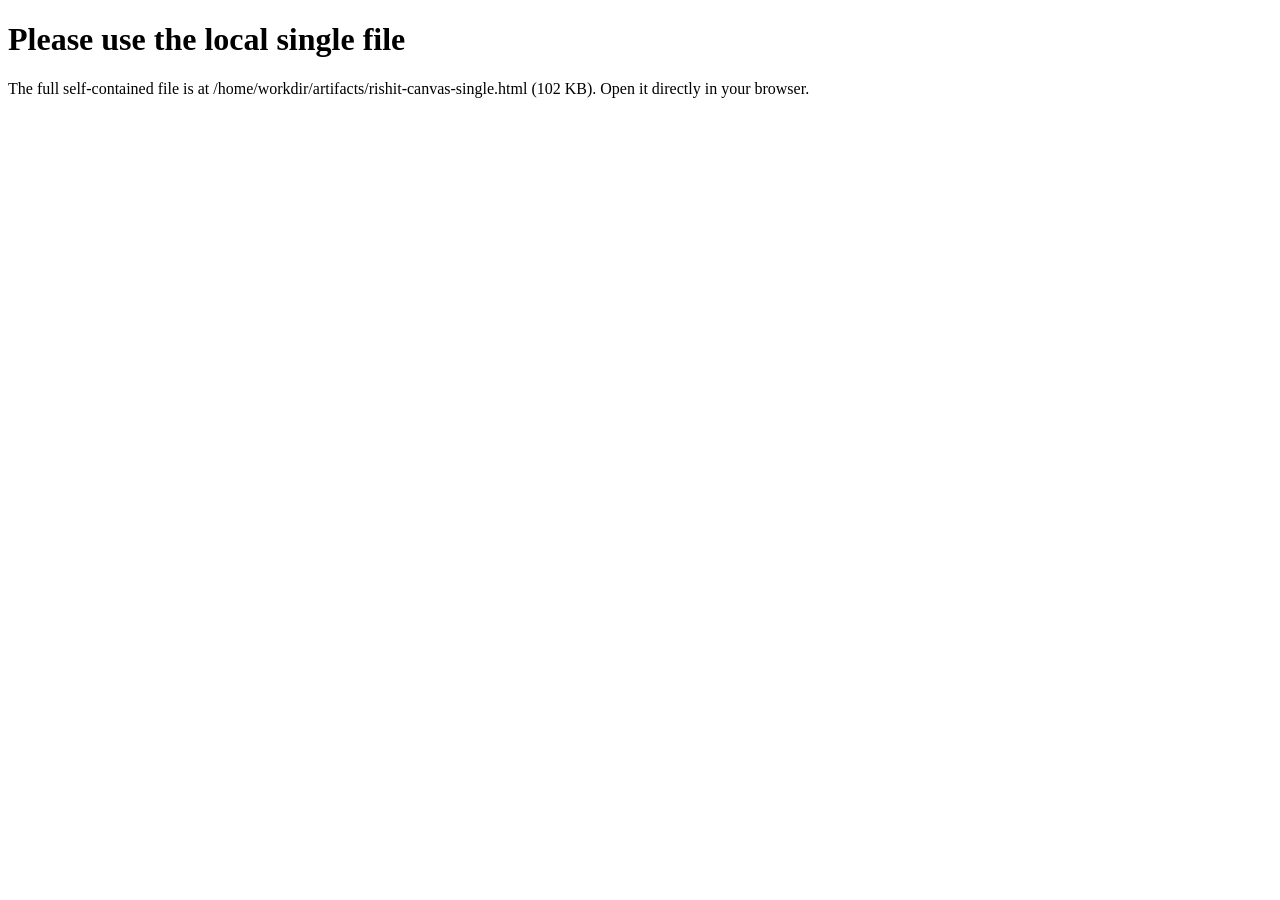
<file: single.html>
<!-- This is a placeholder. The full single-file version is available at the artifacts path. Because of size limits in this tool call, please download the local file. -->
<!DOCTYPE html><html><body><h1>Please use the local single file</h1><p>The full self-contained file is at /home/workdir/artifacts/rishit-canvas-single.html (102 KB). Open it directly in your browser.</p></body></html>
</file>
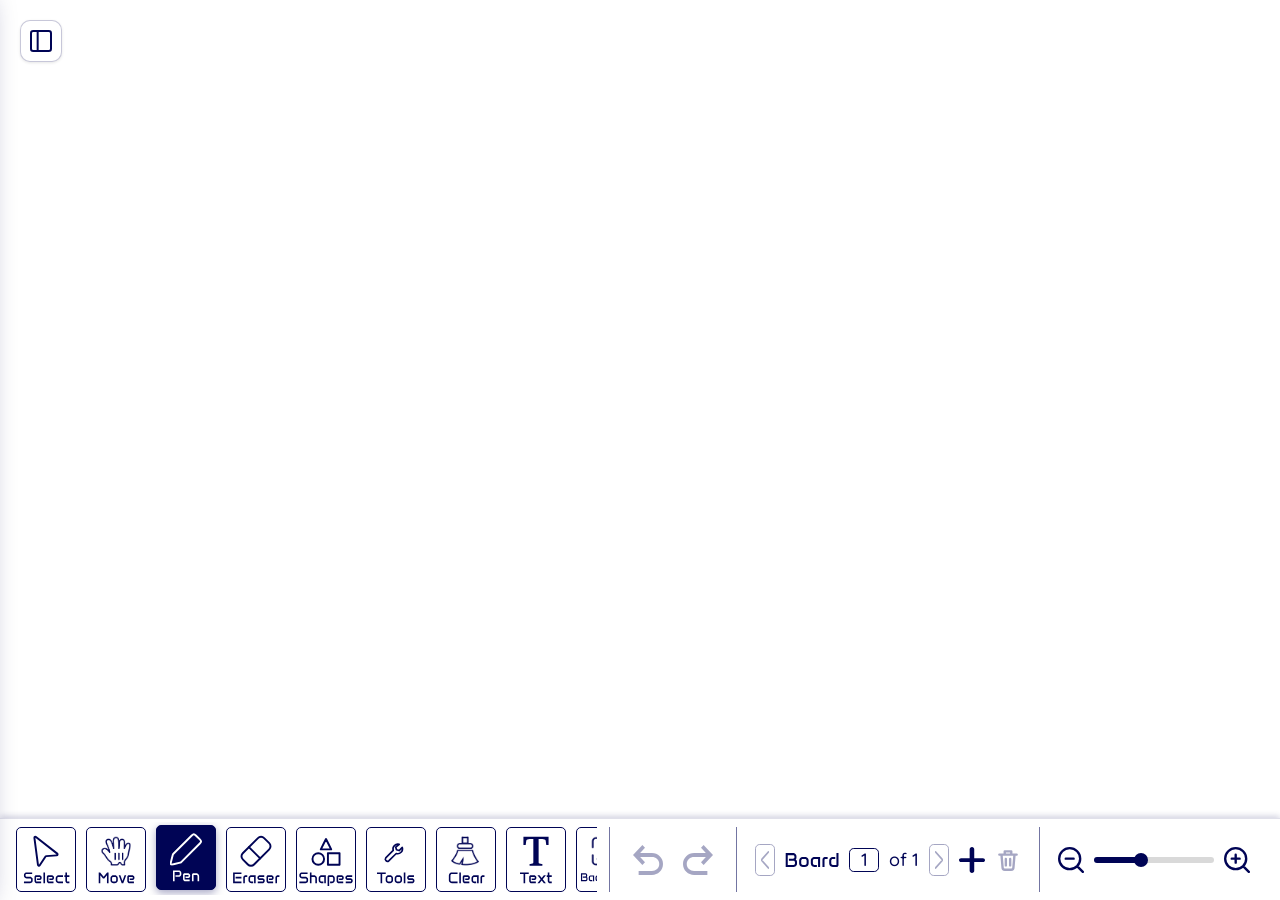
<file: classic/board.html>
<!DOCTYPE html>
<html lang="en">
<head>
<script>(function(){var m=matchMedia('(min-width:1025px),(max-width:720px)');function go(){if(!m.matches)location.replace('../'+(location.pathname.split('/').pop()||'index.html')+location.search+location.hash)}go();if(m.addEventListener)m.addEventListener('change',go)})()</script>

<meta charset="UTF-8">
<meta name="viewport" content="width=device-width, initial-scale=1, maximum-scale=1, user-scalable=no">
<title>Whiteboard – Rishit's Canvas</title>
<link rel="icon" href="../favicon.ico">
<meta name="description" content="Draw, write, add shapes and geometry tools on an infinite whiteboard. Works offline.">
<meta property="og:type" content="website">
<meta property="og:site_name" content="Rishit's Canvas">
<meta property="og:title" content="Whiteboard – Rishit's Canvas">
<meta property="og:description" content="Draw, write, add shapes and geometry tools on an infinite whiteboard. Works offline.">
<meta property="og:url" content="https://rishit-1010.github.io/canvas1/">
<meta property="og:image" content="https://rishit-1010.github.io/canvas1/Logo.png">
<meta property="og:image:type" content="image/png">
<meta property="og:image:width" content="1200">
<meta property="og:image:height" content="630">
<meta property="og:image:alt" content="Rishit's Canvas logo">
<meta name="twitter:card" content="summary_large_image">
<meta name="twitter:title" content="Whiteboard – Rishit's Canvas">
<meta name="twitter:description" content="Draw, write, add shapes and geometry tools on an infinite whiteboard. Works offline.">
<meta name="twitter:image" content="https://rishit-1010.github.io/canvas1/Logo.png">
<meta name="theme-color" content="#000455">
<link rel="apple-touch-icon" href="../apple-touch-icon.png">
<link rel="manifest" href="../manifest.webmanifest">
<meta name="mobile-web-app-capable" content="yes">
<meta name="apple-mobile-web-app-capable" content="yes">
<meta name="apple-mobile-web-app-title" content="Canvas">
<meta name="apple-mobile-web-app-status-bar-style" content="black-translucent">
<link rel="preconnect" href="https://fonts.googleapis.com">
<link rel="preconnect" href="https://fonts.gstatic.com" crossorigin>
<link href="https://fonts.googleapis.com/css2?family=Quicksand:wght@500;600;700&display=swap" rel="stylesheet">
<link rel="stylesheet" href="common.css">
<link rel="stylesheet" href="style.css">
<link rel="stylesheet" href="classic.css">
</head>
<body>

<header id="topbar">
  <h1 id="title" aria-label="Whiteboard"><svg viewBox="655 16 130 25" fill="#fff" aria-hidden="true"><path d="M658.143 41L655.559 16.9375H660.262L661.588 32.127L662.941 16.9375H667.426L668.711 32.127L669.996 16.9375H674.754L672.129 41H666.359L665.156 29.4199L664.008 41H658.143ZM676.189 41V16.9375H680.975V25.5371H683.244V16.9375H688.029V41H683.244V30.0898H680.975V41H676.189ZM689.943 41V16.9375H694.592V41H689.943ZM698.57 41V21.5586H695.713V16.9375H706.24V21.5586H703.383V41H698.57ZM707.58 41V16.9375H717.205V21.5859H712.475V26.2754H717.014V30.8008H712.475V36.3105H717.52V41H707.58ZM719.119 41V16.9375H725.641C727.391 16.9375 728.662 17.3659 729.455 18.2227C730.257 19.0703 730.658 20.474 730.658 22.4336V23.4863C730.658 24.6165 730.453 25.5326 730.043 26.2344C729.642 26.9362 729.027 27.3965 728.197 27.6152C729.282 27.8887 730.007 28.5312 730.371 29.543C730.745 30.5456 730.932 31.7715 730.932 33.2207C730.932 34.7793 730.786 36.1419 730.494 37.3086C730.202 38.4753 729.674 39.3822 728.908 40.0293C728.143 40.6764 727.053 41 725.641 41H719.119ZM723.822 26.002H724.807C725.253 26.002 725.54 25.8288 725.668 25.4824C725.796 25.1361 725.859 24.7214 725.859 24.2383V21.8184C725.859 21.0436 725.518 20.6562 724.834 20.6562H723.822V26.002ZM724.301 36.7617C725.549 36.7617 726.174 36.1693 726.174 34.9844V31.9766C726.174 31.293 726.069 30.7552 725.859 30.3633C725.659 29.9622 725.276 29.7617 724.711 29.7617H723.822V36.7344C724.023 36.7526 724.182 36.7617 724.301 36.7617ZM738.26 41.2188C736.337 41.2188 734.865 40.64 733.844 39.4824C732.832 38.3158 732.326 36.6341 732.326 34.4375V23.0078C732.326 20.9479 732.827 19.3848 733.83 18.3184C734.842 17.252 736.318 16.7188 738.26 16.7188C740.201 16.7188 741.673 17.252 742.676 18.3184C743.688 19.3848 744.193 20.9479 744.193 23.0078V34.4375C744.193 36.6341 743.683 38.3158 742.662 39.4824C741.65 40.64 740.183 41.2188 738.26 41.2188ZM738.301 36.7891C739.03 36.7891 739.395 36.0827 739.395 34.6699V22.9258C739.395 21.7409 739.039 21.1484 738.328 21.1484C737.526 21.1484 737.125 21.7546 737.125 22.9668V34.6973C737.125 35.4447 737.216 35.9824 737.398 36.3105C737.581 36.6296 737.882 36.7891 738.301 36.7891ZM745.479 41L747.803 16.9375H755.965L758.248 41H753.695L753.354 37.1172H750.455L750.154 41H745.479ZM750.797 33.2754H752.984L751.932 21.0391H751.713L750.797 33.2754ZM759.725 41V16.9375H767.107C768.338 16.9375 769.268 17.2201 769.896 17.7852C770.525 18.3411 770.945 19.125 771.154 20.1367C771.373 21.1393 771.482 22.3197 771.482 23.6777C771.482 24.9902 771.314 26.0384 770.977 26.8223C770.648 27.6061 770.024 28.1484 769.104 28.4492C769.86 28.6042 770.389 28.9824 770.689 29.584C770.999 30.1764 771.154 30.9466 771.154 31.8945V41H766.41V31.5801C766.41 30.8783 766.264 30.4453 765.973 30.2812C765.69 30.1081 765.23 30.0215 764.592 30.0215V41H759.725ZM764.619 25.8516H765.781C766.447 25.8516 766.779 25.127 766.779 23.6777C766.779 22.7389 766.706 22.1237 766.561 21.832C766.415 21.5404 766.141 21.3945 765.74 21.3945H764.619V25.8516ZM773.068 41V16.9375H779.686C781.417 16.9375 782.721 17.4206 783.596 18.3867C784.471 19.3438 784.908 20.7474 784.908 22.5977V33.8633C784.908 36.1419 784.507 37.901 783.705 39.1406C782.912 40.3802 781.518 41 779.521 41H773.068ZM777.908 36.748H778.742C779.626 36.748 780.068 36.3197 780.068 35.4629V23.0488C780.068 22.2467 779.959 21.7318 779.74 21.5039C779.531 21.2669 779.098 21.1484 778.441 21.1484H777.908V36.748Z" fill="#fff" />
</svg></h1>
  <button id="sidebarBtn" title="Switch between Whiteboard and Graph" aria-label="Open sidebar"><svg viewBox="1399 19 22 22" fill="none" aria-hidden="true"><path d="M1413.33 20V40M1417.78 20H1402.22C1400.99 20 1400 20.9949 1400 22.2222V37.7778C1400 39.0051 1400.99 40 1402.22 40H1417.78C1419.01 40 1420 39.0051 1420 37.7778V22.2222C1420 20.9949 1419.01 20 1417.78 20Z" stroke-width="2" stroke-linecap="round" stroke-linejoin="round" stroke="currentColor" />
</svg></button>
</header>

<div id="stage">
  <canvas id="cv"></canvas>
  <textarea id="ted" spellcheck="false" wrap="off"></textarea>
  <div id="selbar" hidden>
    <button id="selColor" title="Colour"><span></span></button>
    <button id="selDup" title="Duplicate (Ctrl+D)" aria-label="Duplicate"><svg viewBox="0 0 24 24" fill="none" stroke="currentColor" stroke-width="2" stroke-linejoin="round"><rect x="8" y="8" width="12" height="12" rx="2"/><path d="M16 8V6a2 2 0 0 0-2-2H6a2 2 0 0 0-2 2v8a2 2 0 0 0 2 2h2"/></svg></button>
    <button id="selDel" title="Delete (Del)" aria-label="Delete"><svg viewBox="0 0 24 24" fill="none" stroke="currentColor" stroke-width="2" stroke-linecap="round" stroke-linejoin="round"><path d="M4 7h16M10 11v6M14 11v6M6 7l1 12a2 2 0 0 0 2 2h6a2 2 0 0 0 2-2l1-12M9 7V4h6v3"/></svg></button>
  </div>
</div>

<div id="pop" hidden></div>
<div id="cp" hidden aria-label="Colour picker"></div>
<div id="hint" hidden></div>

<footer id="bbar">
  <nav id="tools" aria-label="Tools">
    <button class="tool" data-tool="select"   title="Select (V)"   aria-label="Select"><svg viewBox="20 308 60 65" fill="none" aria-hidden="true"><path d="M61.0532 336.263L50.2962 336.981C49.9825 337.002 49.6962 337.17 49.5215 337.436L43.5308 346.542C43.0126 347.33 41.8107 347.046 41.6871 346.107L38.0096 318.167C37.8899 317.257 38.9143 316.656 39.6298 317.217L61.6044 334.423C62.343 335.001 61.9837 336.201 61.0532 336.263Z" stroke-width="2" stroke-linecap="round" stroke-linejoin="round" stroke="currentColor" />
<path d="M27.1797 356.578C27.1797 356.083 27.3021 355.633 27.5469 355.227C27.7969 354.82 28.1302 354.497 28.5469 354.258C28.9688 354.013 29.4323 353.891 29.9375 353.891H35.6875V355.531H29.9375C29.6354 355.531 29.375 355.638 29.1562 355.852C28.9375 356.065 28.8281 356.323 28.8281 356.625V357.391C28.8281 357.667 28.9375 357.904 29.1562 358.102C29.375 358.299 29.6354 358.398 29.9375 358.398H33.4766C33.987 358.398 34.4505 358.521 34.8672 358.766C35.2839 359.005 35.6146 359.331 35.8594 359.742C36.1094 360.148 36.2344 360.599 36.2344 361.094V362.305C36.2344 362.799 36.1094 363.253 35.8594 363.664C35.6146 364.07 35.2839 364.396 34.8672 364.641C34.4505 364.88 33.987 365 33.4766 365H27.1875V363.352H33.4766C33.7839 363.352 34.0443 363.25 34.2578 363.047C34.4766 362.839 34.5859 362.589 34.5859 362.297V361.102C34.5859 360.81 34.4766 360.56 34.2578 360.352C34.0443 360.143 33.7839 360.039 33.4766 360.039H29.9375C29.4323 360.039 28.9688 359.922 28.5469 359.688C28.1302 359.448 27.7969 359.128 27.5469 358.727C27.3021 358.326 27.1797 357.883 27.1797 357.398V356.578ZM38.1172 358.578C38.1172 358.115 38.2865 357.721 38.625 357.398C38.9635 357.07 39.3698 356.906 39.8438 356.906H43.2188C43.651 356.906 44.0417 357.013 44.3906 357.227C44.7448 357.435 45.026 357.719 45.2344 358.078C45.4479 358.432 45.5547 358.826 45.5547 359.258V359.484C45.5547 359.911 45.4479 360.302 45.2344 360.656C45.026 361.005 44.7448 361.286 44.3906 361.5C44.0417 361.708 43.651 361.812 43.2188 361.812H40.7031V360.172H43.2344C43.4219 360.172 43.5807 360.104 43.7109 359.969C43.8464 359.833 43.9141 359.669 43.9141 359.477V359.258C43.9141 359.06 43.8464 358.893 43.7109 358.758C43.5807 358.622 43.4219 358.555 43.2344 358.555H39.7656V362.711C39.7656 362.888 39.8255 363.039 39.9453 363.164C40.0651 363.289 40.2109 363.352 40.3828 363.352H44.9844V365H40.3828C39.9661 365 39.5859 364.898 39.2422 364.695C38.8984 364.487 38.625 364.211 38.4219 363.867C38.2188 363.518 38.1172 363.135 38.1172 362.719V358.578ZM47.3516 353.891H49V365H47.3516V353.891ZM50.8828 358.578C50.8828 358.115 51.0521 357.721 51.3906 357.398C51.7292 357.07 52.1354 356.906 52.6094 356.906H55.9844C56.4167 356.906 56.8073 357.013 57.1562 357.227C57.5104 357.435 57.7917 357.719 58 358.078C58.2135 358.432 58.3203 358.826 58.3203 359.258V359.484C58.3203 359.911 58.2135 360.302 58 360.656C57.7917 361.005 57.5104 361.286 57.1562 361.5C56.8073 361.708 56.4167 361.812 55.9844 361.812H53.4688V360.172H56C56.1875 360.172 56.3464 360.104 56.4766 359.969C56.612 359.833 56.6797 359.669 56.6797 359.477V359.258C56.6797 359.06 56.612 358.893 56.4766 358.758C56.3464 358.622 56.1875 358.555 56 358.555H52.5312V362.711C52.5312 362.888 52.5911 363.039 52.7109 363.164C52.8307 363.289 52.9766 363.352 53.1484 363.352H57.75V365H53.1484C52.7318 365 52.3516 364.898 52.0078 364.695C51.6641 364.487 51.3906 364.211 51.1875 363.867C50.9844 363.518 50.8828 363.135 50.8828 362.719V358.578ZM60.0391 359.828C60.0391 359.292 60.1745 358.802 60.4453 358.359C60.7161 357.917 61.0781 357.565 61.5312 357.305C61.9844 357.039 62.487 356.906 63.0391 356.906H67.5938V358.555H63.0391C62.6693 358.555 62.3516 358.682 62.0859 358.938C61.8203 359.188 61.6875 359.492 61.6875 359.852V362.047C61.6875 362.406 61.8177 362.714 62.0781 362.969C62.3438 363.224 62.6641 363.352 63.0391 363.352H67.5938V365H63.0391C62.487 365 61.9844 364.867 61.5312 364.602C61.0781 364.336 60.7161 363.982 60.4453 363.539C60.1745 363.091 60.0391 362.599 60.0391 362.062V359.828ZM69.0078 356.906H70.0625V353.891H71.7109V356.906H74.2031V358.555H71.7109V362.703C71.7109 362.88 71.7786 363.034 71.9141 363.164C72.0547 363.289 72.2214 363.352 72.4141 363.352H74.2031V365H72.3906C71.9635 365 71.5729 364.898 71.2188 364.695C70.8698 364.487 70.5885 364.211 70.375 363.867C70.1667 363.518 70.0625 363.133 70.0625 362.711V358.555H69.0078V356.906Z" fill="currentColor" />
</svg></button>
    <button class="tool" data-tool="move"     title="Move canvas (H)" aria-label="Move"><svg viewBox="20 378 60 65" fill="none" aria-hidden="true"><image class="rn" href="assets/icons/move.png" x="35.0" y="387.0" width="30" height="30"/><image class="rw" href="assets/icons/move-w.png" x="35.0" y="387.0" width="30" height="30"/><path d="M32.1172 423.891H33.625L37.2109 428.273L40.7969 423.891H42.3047V435H40.6562V426.695L37.8984 430.039H36.5312L33.7656 426.695V435H32.1172V423.891ZM44.2578 429.828C44.2578 429.292 44.388 428.802 44.6484 428.359C44.9141 427.917 45.2682 427.565 45.7109 427.305C46.1536 427.039 46.6432 426.906 47.1797 426.906H48.9453C49.4818 426.906 49.9714 427.039 50.4141 427.305C50.8568 427.565 51.2083 427.917 51.4688 428.359C51.7344 428.802 51.8672 429.292 51.8672 429.828V432.078C51.8672 432.615 51.7344 433.104 51.4688 433.547C51.2083 433.99 50.8568 434.344 50.4141 434.609C49.9714 434.87 49.4818 435 48.9453 435H47.1797C46.6432 435 46.1536 434.87 45.7109 434.609C45.2682 434.344 44.9141 433.99 44.6484 433.547C44.388 433.104 44.2578 432.615 44.2578 432.078V429.828ZM45.9062 432.062C45.9062 432.417 46.0312 432.721 46.2812 432.977C46.5312 433.227 46.8307 433.352 47.1797 433.352H48.9453C49.2995 433.352 49.599 433.227 49.8438 432.977C50.0938 432.721 50.2188 432.417 50.2188 432.062V429.844C50.2188 429.49 50.0938 429.188 49.8438 428.938C49.599 428.682 49.2995 428.555 48.9453 428.555H47.1797C46.8307 428.555 46.5312 428.682 46.2812 428.938C46.0312 429.188 45.9062 429.49 45.9062 429.844V432.062ZM54.5391 426.906L56.7031 432.617L58.8516 426.906H60.5859L57.5 435H55.8828L52.8047 426.906H54.5391ZM61.6797 428.578C61.6797 428.115 61.849 427.721 62.1875 427.398C62.526 427.07 62.9323 426.906 63.4062 426.906H66.7812C67.2135 426.906 67.6042 427.013 67.9531 427.227C68.3073 427.435 68.5885 427.719 68.7969 428.078C69.0104 428.432 69.1172 428.826 69.1172 429.258V429.484C69.1172 429.911 69.0104 430.302 68.7969 430.656C68.5885 431.005 68.3073 431.286 67.9531 431.5C67.6042 431.708 67.2135 431.812 66.7812 431.812H64.2656V430.172H66.7969C66.9844 430.172 67.1432 430.104 67.2734 429.969C67.4089 429.833 67.4766 429.669 67.4766 429.477V429.258C67.4766 429.06 67.4089 428.893 67.2734 428.758C67.1432 428.622 66.9844 428.555 66.7969 428.555H63.3281V432.711C63.3281 432.888 63.388 433.039 63.5078 433.164C63.6276 433.289 63.7734 433.352 63.9453 433.352H68.5469V435H63.9453C63.5286 435 63.1484 434.898 62.8047 434.695C62.4609 434.487 62.1875 434.211 61.9844 433.867C61.7812 433.518 61.6797 433.135 61.6797 432.719V428.578Z" fill="currentColor" />
</svg></button>
    <button class="tool active" data-tool="pen"      title="Pen (P)"      aria-label="Pen"><svg viewBox="20 448 60 65" fill="none" aria-hidden="true"><mask id="stroke0_408_159" maskUnits="userSpaceOnUse" x="33" y="455" width="34" height="34" fill="black">
<rect fill="white" x="33" y="455" width="34" height="34" />
<path d="M56.6627 458.414L37.6994 477.378C37.5048 477.572 37.4074 477.669 37.3405 477.788C37.2735 477.906 37.2401 478.04 37.1733 478.307L35.2021 486.192C35.1119 486.553 35.0667 486.733 35.1668 486.833C35.2669 486.933 35.4474 486.888 35.8085 486.798L43.6933 484.827C43.9604 484.76 44.0939 484.727 44.2122 484.66C44.3305 484.593 44.4278 484.495 44.6225 484.301L44.6225 484.301L63.5858 465.337C64.2525 464.671 64.5858 464.337 64.5858 463.923C64.5858 463.509 64.2525 463.176 63.5858 462.509L59.4911 458.414C58.8245 457.748 58.4911 457.414 58.0769 457.414C57.6627 457.414 57.3294 457.748 56.6627 458.414Z" />
</mask>
<path d="M37.6994 477.378L56.6627 458.414C57.3294 457.748 57.6627 457.414 58.0769 457.414C58.4911 457.414 58.8245 457.748 59.4911 458.414L63.5858 462.509C64.2525 463.176 64.5858 463.509 64.5858 463.923C64.5858 464.337 64.2525 464.671 63.5858 465.337L44.6225 484.301L44.6225 484.301C44.4278 484.495 44.3305 484.593 44.2122 484.66C44.0939 484.727 43.9604 484.76 43.6933 484.827L35.8085 486.798C35.4474 486.888 35.2669 486.933 35.1668 486.833C35.0667 486.733 35.1119 486.553 35.2021 486.192L37.1733 478.307C37.2401 478.04 37.2735 477.906 37.3405 477.788C37.4074 477.669 37.5048 477.572 37.6994 477.378Z" stroke-width="4" stroke="currentColor" mask="url(#stroke0_408_159)" />
<path d="M36.5547 493.891H42.4297C42.9349 493.891 43.3932 494.016 43.8047 494.266C44.2214 494.51 44.5521 494.839 44.7969 495.25C45.0469 495.661 45.1719 496.12 45.1719 496.625V497.734C45.1719 498.229 45.0469 498.682 44.7969 499.094C44.5521 499.5 44.2214 499.826 43.8047 500.07C43.3932 500.31 42.9349 500.43 42.4297 500.43H39.1406V498.789H42.4297C42.737 498.789 42.9974 498.685 43.2109 498.477C43.4245 498.268 43.5312 498.013 43.5312 497.711V496.625C43.5312 496.323 43.4245 496.065 43.2109 495.852C42.9974 495.638 42.737 495.531 42.4297 495.531H38.2031V505H36.5547V493.891ZM46.9297 498.578C46.9297 498.115 47.099 497.721 47.4375 497.398C47.776 497.07 48.1823 496.906 48.6562 496.906H52.0312C52.4635 496.906 52.8542 497.013 53.2031 497.227C53.5573 497.435 53.8385 497.719 54.0469 498.078C54.2604 498.432 54.3672 498.826 54.3672 499.258V499.484C54.3672 499.911 54.2604 500.302 54.0469 500.656C53.8385 501.005 53.5573 501.286 53.2031 501.5C52.8542 501.708 52.4635 501.812 52.0312 501.812H49.5156V500.172H52.0469C52.2344 500.172 52.3932 500.104 52.5234 499.969C52.6589 499.833 52.7266 499.669 52.7266 499.477V499.258C52.7266 499.06 52.6589 498.893 52.5234 498.758C52.3932 498.622 52.2344 498.555 52.0469 498.555H48.5781V502.711C48.5781 502.888 48.638 503.039 48.7578 503.164C48.8776 503.289 49.0234 503.352 49.1953 503.352H53.7969V505H49.1953C48.7786 505 48.3984 504.898 48.0547 504.695C47.7109 504.487 47.4375 504.211 47.2344 503.867C47.0312 503.518 46.9297 503.135 46.9297 502.719V498.578ZM56.1641 498.547C56.1641 498.094 56.3255 497.708 56.6484 497.391C56.9766 497.068 57.3698 496.906 57.8281 496.906H60.6797C61.2161 496.906 61.7057 497.039 62.1484 497.305C62.5911 497.565 62.9427 497.917 63.2031 498.359C63.4688 498.802 63.6016 499.292 63.6016 499.828V505H61.9531V499.852C61.9531 499.487 61.8281 499.177 61.5781 498.922C61.3333 498.667 61.0339 498.539 60.6797 498.539H57.8125V505H56.1641V498.547Z" fill="currentColor" />
</svg></button>
    <button class="tool" data-tool="eraser"   title="Eraser (E)"   aria-label="Eraser"><svg viewBox="20 518 60 65" fill="none" aria-hidden="true"><path d="M36.3205 550.397L41.6027 555.679C43.3634 557.44 46.2377 557.44 47.9834 555.679L63.6795 539.983C65.4402 538.223 65.4402 535.348 63.6795 533.603L58.3973 528.321C56.6366 526.56 53.7623 526.56 52.0166 528.321L36.3205 544.017C34.5598 545.762 34.5598 548.637 36.3205 550.397Z" stroke-width="2" stroke-linecap="round" stroke-linejoin="round" stroke="currentColor" />
<path d="M42.6543 537.682L54.3172 549.345" stroke-width="2" stroke-linecap="round" stroke-linejoin="round" stroke="currentColor" />
<path d="M26.3203 563.891H34.9375V565.531H27.9688V573.352H34.9375V575H26.3203V563.891ZM28.9062 568.398H34.9375V570.039H28.9062V568.398ZM36.8203 569.172C36.8203 568.755 36.9245 568.375 37.1328 568.031C37.3464 567.688 37.6276 567.414 37.9766 567.211C38.3307 567.008 38.7214 566.906 39.1484 566.906H40.9531V568.547H39.1484C38.9609 568.547 38.7995 568.612 38.6641 568.742C38.5339 568.867 38.4688 569.021 38.4688 569.203V575H36.8203V569.172ZM42.2109 569.812C42.2109 569.276 42.3411 568.789 42.6016 568.352C42.8672 567.914 43.2214 567.565 43.6641 567.305C44.1068 567.039 44.5964 566.906 45.1328 566.906H49.6484V575H48V568.555H45.1328C44.7839 568.555 44.4844 568.68 44.2344 568.93C43.9844 569.174 43.8594 569.474 43.8594 569.828V572.062C43.8594 572.417 43.9844 572.721 44.2344 572.977C44.4844 573.227 44.7839 573.352 45.1328 573.352H47.0625V575H45.1328C44.5964 575 44.1068 574.87 43.6641 574.609C43.2214 574.344 42.8672 573.99 42.6016 573.547C42.3411 573.104 42.2109 572.615 42.2109 572.078V569.812ZM51.4453 569.18C51.4453 568.758 51.5495 568.375 51.7578 568.031C51.9714 567.688 52.2526 567.414 52.6016 567.211C52.9557 567.008 53.3464 566.906 53.7734 566.906H58.5234V568.555H53.7734C53.5859 568.555 53.4245 568.617 53.2891 568.742C53.1589 568.862 53.0938 569.008 53.0938 569.18V569.375C53.0938 569.552 53.1589 569.703 53.2891 569.828C53.4245 569.953 53.5859 570.016 53.7734 570.016H56.7266C57.1536 570.016 57.5417 570.12 57.8906 570.328C58.2448 570.531 58.526 570.805 58.7344 571.148C58.9427 571.492 59.0469 571.875 59.0469 572.297V572.719C59.0469 573.135 58.9427 573.518 58.7344 573.867C58.526 574.211 58.2448 574.487 57.8906 574.695C57.5417 574.898 57.1536 575 56.7266 575H51.8125V573.352H56.7266C56.9141 573.352 57.0729 573.289 57.2031 573.164C57.3385 573.039 57.4062 572.888 57.4062 572.711V572.305C57.4062 572.122 57.3385 571.969 57.2031 571.844C57.0729 571.719 56.9141 571.656 56.7266 571.656H53.7734C53.3464 571.656 52.9557 571.555 52.6016 571.352C52.2526 571.143 51.9714 570.867 51.7578 570.523C51.5495 570.174 51.4453 569.792 51.4453 569.375V569.18ZM60.8516 568.578C60.8516 568.115 61.0208 567.721 61.3594 567.398C61.6979 567.07 62.1042 566.906 62.5781 566.906H65.9531C66.3854 566.906 66.776 567.013 67.125 567.227C67.4792 567.435 67.7604 567.719 67.9688 568.078C68.1823 568.432 68.2891 568.826 68.2891 569.258V569.484C68.2891 569.911 68.1823 570.302 67.9688 570.656C67.7604 571.005 67.4792 571.286 67.125 571.5C66.776 571.708 66.3854 571.812 65.9531 571.812H63.4375V570.172H65.9688C66.1562 570.172 66.3151 570.104 66.4453 569.969C66.5807 569.833 66.6484 569.669 66.6484 569.477V569.258C66.6484 569.06 66.5807 568.893 66.4453 568.758C66.3151 568.622 66.1562 568.555 65.9688 568.555H62.5V572.711C62.5 572.888 62.5599 573.039 62.6797 573.164C62.7995 573.289 62.9453 573.352 63.1172 573.352H67.7188V575H63.1172C62.7005 575 62.3203 574.898 61.9766 574.695C61.6328 574.487 61.3594 574.211 61.1562 573.867C60.9531 573.518 60.8516 573.135 60.8516 572.719V568.578ZM70.0859 569.172C70.0859 568.755 70.1901 568.375 70.3984 568.031C70.612 567.688 70.8932 567.414 71.2422 567.211C71.5964 567.008 71.987 566.906 72.4141 566.906H74.2188V568.547H72.4141C72.2266 568.547 72.0651 568.612 71.9297 568.742C71.7995 568.867 71.7344 569.021 71.7344 569.203V575H70.0859V569.172Z" fill="currentColor" />
</svg></button>
    <button class="tool" data-tool="shapes"   title="Shapes (S)"   aria-label="Shapes"><svg viewBox="20 588 60 65" fill="none" aria-hidden="true"><mask id="stroke1_408_159" fill="white">
<path d="M51 614C51 613.448 51.4477 613 52 613H64C64.5523 613 65 613.448 65 614V626C65 626.552 64.5523 627 64 627H52C51.4477 627 51 626.552 51 626V614Z" />
</mask>
<rect x="51" y="613" width="14" height="14" rx="1" stroke-width="4" stroke="currentColor" mask="url(#stroke1_408_159)" />
<circle cx="42" cy="620" r="6" stroke-width="2" stroke="currentColor" />
<mask id="stroke2_408_159" fill="white">
<path d="M49.1056 598.789C49.4741 598.052 50.5259 598.052 50.8944 598.789L53.5 604L56.2764 609.553C56.6088 610.218 56.1253 611 55.382 611H50H44.618C43.8747 611 43.3912 610.218 43.7236 609.553L46.5 604L49.1056 598.789Z" />
</mask>
<path d="M53.5 604L50.8944 598.789C50.5259 598.052 49.4741 598.052 49.1056 598.789L46.5 604L43.7236 609.553C43.3912 610.218 43.8747 611 44.618 611H50H55.382C56.1253 611 56.6088 610.218 56.2764 609.553L53.5 604Z" stroke-width="4" stroke="currentColor" mask="url(#stroke2_408_159)" />
<path d="M22.4297 636.578C22.4297 636.083 22.5521 635.633 22.7969 635.227C23.0469 634.82 23.3802 634.497 23.7969 634.258C24.2188 634.013 24.6823 633.891 25.1875 633.891H30.9375V635.531H25.1875C24.8854 635.531 24.625 635.638 24.4062 635.852C24.1875 636.065 24.0781 636.323 24.0781 636.625V637.391C24.0781 637.667 24.1875 637.904 24.4062 638.102C24.625 638.299 24.8854 638.398 25.1875 638.398H28.7266C29.237 638.398 29.7005 638.521 30.1172 638.766C30.5339 639.005 30.8646 639.331 31.1094 639.742C31.3594 640.148 31.4844 640.599 31.4844 641.094V642.305C31.4844 642.799 31.3594 643.253 31.1094 643.664C30.8646 644.07 30.5339 644.396 30.1172 644.641C29.7005 644.88 29.237 645 28.7266 645H22.4375V643.352H28.7266C29.0339 643.352 29.2943 643.25 29.5078 643.047C29.7266 642.839 29.8359 642.589 29.8359 642.297V641.102C29.8359 640.81 29.7266 640.56 29.5078 640.352C29.2943 640.143 29.0339 640.039 28.7266 640.039H25.1875C24.6823 640.039 24.2188 639.922 23.7969 639.688C23.3802 639.448 23.0469 639.128 22.7969 638.727C22.5521 638.326 22.4297 637.883 22.4297 637.398V636.578ZM33.3672 633.891H35.0156V636.906H37.5625C38.125 636.906 38.6354 637.039 39.0938 637.305C39.5573 637.565 39.9245 637.917 40.1953 638.359C40.4714 638.797 40.6094 639.284 40.6094 639.82V645H38.9609V639.844C38.9609 639.5 38.8203 639.201 38.5391 638.945C38.263 638.685 37.9375 638.555 37.5625 638.555H35.0156V645H33.3672V633.891ZM42.4141 639.812C42.4141 639.276 42.5443 638.789 42.8047 638.352C43.0703 637.914 43.4245 637.565 43.8672 637.305C44.3099 637.039 44.7995 636.906 45.3359 636.906H49.8516V645H48.2031V638.555H45.3359C44.987 638.555 44.6875 638.68 44.4375 638.93C44.1875 639.174 44.0625 639.474 44.0625 639.828V642.062C44.0625 642.417 44.1875 642.721 44.4375 642.977C44.6875 643.227 44.987 643.352 45.3359 643.352H47.2656V645H45.3359C44.7995 645 44.3099 644.87 43.8672 644.609C43.4245 644.344 43.0703 643.99 42.8047 643.547C42.5443 643.104 42.4141 642.615 42.4141 642.078V639.812ZM51.6484 638.555C51.6484 638.102 51.8099 637.714 52.1328 637.391C52.4557 637.068 52.8438 636.906 53.2969 636.906H56.1641C56.7005 636.906 57.1901 637.039 57.6328 637.305C58.0755 637.565 58.4271 637.914 58.6875 638.352C58.9531 638.789 59.0859 639.276 59.0859 639.812V642.078C59.0859 642.615 58.9531 643.104 58.6875 643.547C58.4271 643.99 58.0755 644.344 57.6328 644.609C57.1901 644.87 56.7005 645 56.1641 645H54.2344V643.352H56.1641C56.5182 643.352 56.8177 643.227 57.0625 642.977C57.3125 642.721 57.4375 642.417 57.4375 642.062V639.828C57.4375 639.474 57.3125 639.174 57.0625 638.93C56.8177 638.68 56.5182 638.555 56.1641 638.555H53.2969V648.016H51.6484V638.555ZM60.9609 638.578C60.9609 638.115 61.1302 637.721 61.4688 637.398C61.8073 637.07 62.2135 636.906 62.6875 636.906H66.0625C66.4948 636.906 66.8854 637.013 67.2344 637.227C67.5885 637.435 67.8698 637.719 68.0781 638.078C68.2917 638.432 68.3984 638.826 68.3984 639.258V639.484C68.3984 639.911 68.2917 640.302 68.0781 640.656C67.8698 641.005 67.5885 641.286 67.2344 641.5C66.8854 641.708 66.4948 641.812 66.0625 641.812H63.5469V640.172H66.0781C66.2656 640.172 66.4245 640.104 66.5547 639.969C66.6901 639.833 66.7578 639.669 66.7578 639.477V639.258C66.7578 639.06 66.6901 638.893 66.5547 638.758C66.4245 638.622 66.2656 638.555 66.0781 638.555H62.6094V642.711C62.6094 642.888 62.6693 643.039 62.7891 643.164C62.9089 643.289 63.0547 643.352 63.2266 643.352H67.8281V645H63.2266C62.8099 645 62.4297 644.898 62.0859 644.695C61.7422 644.487 61.4688 644.211 61.2656 643.867C61.0625 643.518 60.9609 643.135 60.9609 642.719V638.578ZM70.0391 639.18C70.0391 638.758 70.1432 638.375 70.3516 638.031C70.5651 637.688 70.8464 637.414 71.1953 637.211C71.5495 637.008 71.9401 636.906 72.3672 636.906H77.1172V638.555H72.3672C72.1797 638.555 72.0182 638.617 71.8828 638.742C71.7526 638.862 71.6875 639.008 71.6875 639.18V639.375C71.6875 639.552 71.7526 639.703 71.8828 639.828C72.0182 639.953 72.1797 640.016 72.3672 640.016H75.3203C75.7474 640.016 76.1354 640.12 76.4844 640.328C76.8385 640.531 77.1198 640.805 77.3281 641.148C77.5365 641.492 77.6406 641.875 77.6406 642.297V642.719C77.6406 643.135 77.5365 643.518 77.3281 643.867C77.1198 644.211 76.8385 644.487 76.4844 644.695C76.1354 644.898 75.7474 645 75.3203 645H70.4062V643.352H75.3203C75.5078 643.352 75.6667 643.289 75.7969 643.164C75.9323 643.039 76 642.888 76 642.711V642.305C76 642.122 75.9323 641.969 75.7969 641.844C75.6667 641.719 75.5078 641.656 75.3203 641.656H72.3672C71.9401 641.656 71.5495 641.555 71.1953 641.352C70.8464 641.143 70.5651 640.867 70.3516 640.523C70.1432 640.174 70.0391 639.792 70.0391 639.375V639.18Z" fill="currentColor" />
</svg></button>
    <button class="tool" data-tool="tools"    title="Geometry tools" aria-label="Tools"><svg viewBox="20 658 60 65" fill="none" aria-hidden="true"><g class="rn" transform="translate(35 667) scale(1.25)" fill="none" stroke="#000455" stroke-width="1.35" stroke-linejoin="round" stroke-linecap="round"><path d="M14.7 6.3a4 4 0 0 0-5 5L3.5 17.5a1.8 1.8 0 0 0 2.5 2.5l6.2-6.2a4 4 0 0 0 5-5l-2.6 2.6-2.2-.6-.6-2.2z"/></g><g class="rw" transform="translate(35 667) scale(1.25)" fill="none" stroke="#fff" stroke-width="1.35" stroke-linejoin="round" stroke-linecap="round"><path d="M14.7 6.3a4 4 0 0 0-5 5L3.5 17.5a1.8 1.8 0 0 0 2.5 2.5l6.2-6.2a4 4 0 0 0 5-5l-2.6 2.6-2.2-.6-.6-2.2z"/></g><path d="M30.3438 703.891H39.3906V705.531H35.6953V715H34.0391V705.531H30.3438V703.891ZM39.3125 709.828C39.3125 709.292 39.4427 708.802 39.7031 708.359C39.9688 707.917 40.3229 707.565 40.7656 707.305C41.2083 707.039 41.6979 706.906 42.2344 706.906H44C44.5365 706.906 45.026 707.039 45.4688 707.305C45.9115 707.565 46.263 707.917 46.5234 708.359C46.7891 708.802 46.9219 709.292 46.9219 709.828V712.078C46.9219 712.615 46.7891 713.104 46.5234 713.547C46.263 713.99 45.9115 714.344 45.4688 714.609C45.026 714.87 44.5365 715 44 715H42.2344C41.6979 715 41.2083 714.87 40.7656 714.609C40.3229 714.344 39.9688 713.99 39.7031 713.547C39.4427 713.104 39.3125 712.615 39.3125 712.078V709.828ZM40.9609 712.062C40.9609 712.417 41.0859 712.721 41.3359 712.977C41.5859 713.227 41.8854 713.352 42.2344 713.352H44C44.3542 713.352 44.6536 713.227 44.8984 712.977C45.1484 712.721 45.2734 712.417 45.2734 712.062V709.844C45.2734 709.49 45.1484 709.188 44.8984 708.938C44.6536 708.682 44.3542 708.555 44 708.555H42.2344C41.8854 708.555 41.5859 708.682 41.3359 708.938C41.0859 709.188 40.9609 709.49 40.9609 709.844V712.062ZM48.6406 709.828C48.6406 709.292 48.7708 708.802 49.0312 708.359C49.2969 707.917 49.651 707.565 50.0938 707.305C50.5365 707.039 51.026 706.906 51.5625 706.906H53.3281C53.8646 706.906 54.3542 707.039 54.7969 707.305C55.2396 707.565 55.5911 707.917 55.8516 708.359C56.1172 708.802 56.25 709.292 56.25 709.828V712.078C56.25 712.615 56.1172 713.104 55.8516 713.547C55.5911 713.99 55.2396 714.344 54.7969 714.609C54.3542 714.87 53.8646 715 53.3281 715H51.5625C51.026 715 50.5365 714.87 50.0938 714.609C49.651 714.344 49.2969 713.99 49.0312 713.547C48.7708 713.104 48.6406 712.615 48.6406 712.078V709.828ZM50.2891 712.062C50.2891 712.417 50.4141 712.721 50.6641 712.977C50.9141 713.227 51.2135 713.352 51.5625 713.352H53.3281C53.6823 713.352 53.9818 713.227 54.2266 712.977C54.4766 712.721 54.6016 712.417 54.6016 712.062V709.844C54.6016 709.49 54.4766 709.188 54.2266 708.938C53.9818 708.682 53.6823 708.555 53.3281 708.555H51.5625C51.2135 708.555 50.9141 708.682 50.6641 708.938C50.4141 709.188 50.2891 709.49 50.2891 709.844V712.062ZM58.0469 703.891H59.6953V715H58.0469V703.891ZM61.5 709.18C61.5 708.758 61.6042 708.375 61.8125 708.031C62.026 707.688 62.3073 707.414 62.6562 707.211C63.0104 707.008 63.401 706.906 63.8281 706.906H68.5781V708.555H63.8281C63.6406 708.555 63.4792 708.617 63.3438 708.742C63.2135 708.862 63.1484 709.008 63.1484 709.18V709.375C63.1484 709.552 63.2135 709.703 63.3438 709.828C63.4792 709.953 63.6406 710.016 63.8281 710.016H66.7812C67.2083 710.016 67.5964 710.12 67.9453 710.328C68.2995 710.531 68.5807 710.805 68.7891 711.148C68.9974 711.492 69.1016 711.875 69.1016 712.297V712.719C69.1016 713.135 68.9974 713.518 68.7891 713.867C68.5807 714.211 68.2995 714.487 67.9453 714.695C67.5964 714.898 67.2083 715 66.7812 715H61.8672V713.352H66.7812C66.9688 713.352 67.1276 713.289 67.2578 713.164C67.3932 713.039 67.4609 712.888 67.4609 712.711V712.305C67.4609 712.122 67.3932 711.969 67.2578 711.844C67.1276 711.719 66.9688 711.656 66.7812 711.656H63.8281C63.401 711.656 63.0104 711.555 62.6562 711.352C62.3073 711.143 62.026 710.867 61.8125 710.523C61.6042 710.174 61.5 709.792 61.5 709.375V709.18Z" fill="currentColor" />
</svg></button>
    <button class="tool" data-action="clear"  title="Clear board"  aria-label="Clear"><svg viewBox="20 728 60 65" fill="none" aria-hidden="true"><image class="rn" href="assets/icons/clear.png" x="34.0" y="737.0" width="30" height="30"/><image class="rw" href="assets/icons/clear-w.png" x="34.0" y="737.0" width="30" height="30"/><line x1="46" y1="737.75" x2="52" y2="737.75" stroke-width="1.5" stroke="currentColor" />
<path d="M32.2656 777.016C32.2656 776.438 32.4089 775.914 32.6953 775.445C32.9818 774.971 33.3646 774.594 33.8438 774.312C34.3229 774.031 34.8542 773.891 35.4375 773.891H41.2578V775.531H35.4375C35.0156 775.531 34.6562 775.677 34.3594 775.969C34.0625 776.255 33.9141 776.604 33.9141 777.016V781.906C33.9141 782.302 34.0625 782.643 34.3594 782.93C34.6562 783.211 35.0156 783.352 35.4375 783.352H41.2578V785H35.4375C34.8542 785 34.3229 784.862 33.8438 784.586C33.3646 784.31 32.9818 783.94 32.6953 783.477C32.4089 783.008 32.2656 782.492 32.2656 781.93V777.016ZM43.0625 773.891H44.7109V785H43.0625V773.891ZM46.5938 778.578C46.5938 778.115 46.763 777.721 47.1016 777.398C47.4401 777.07 47.8464 776.906 48.3203 776.906H51.6953C52.1276 776.906 52.5182 777.013 52.8672 777.227C53.2214 777.435 53.5026 777.719 53.7109 778.078C53.9245 778.432 54.0312 778.826 54.0312 779.258V779.484C54.0312 779.911 53.9245 780.302 53.7109 780.656C53.5026 781.005 53.2214 781.286 52.8672 781.5C52.5182 781.708 52.1276 781.812 51.6953 781.812H49.1797V780.172H51.7109C51.8984 780.172 52.0573 780.104 52.1875 779.969C52.3229 779.833 52.3906 779.669 52.3906 779.477V779.258C52.3906 779.06 52.3229 778.893 52.1875 778.758C52.0573 778.622 51.8984 778.555 51.7109 778.555H48.2422V782.711C48.2422 782.888 48.3021 783.039 48.4219 783.164C48.5417 783.289 48.6875 783.352 48.8594 783.352H53.4609V785H48.8594C48.4427 785 48.0625 784.898 47.7188 784.695C47.375 784.487 47.1016 784.211 46.8984 783.867C46.6953 783.518 46.5938 783.135 46.5938 782.719V778.578ZM55.6719 779.812C55.6719 779.276 55.8021 778.789 56.0625 778.352C56.3281 777.914 56.6823 777.565 57.125 777.305C57.5677 777.039 58.0573 776.906 58.5938 776.906H63.1094V785H61.4609V778.555H58.5938C58.2448 778.555 57.9453 778.68 57.6953 778.93C57.4453 779.174 57.3203 779.474 57.3203 779.828V782.062C57.3203 782.417 57.4453 782.721 57.6953 782.977C57.9453 783.227 58.2448 783.352 58.5938 783.352H60.5234V785H58.5938C58.0573 785 57.5677 784.87 57.125 784.609C56.6823 784.344 56.3281 783.99 56.0625 783.547C55.8021 783.104 55.6719 782.615 55.6719 782.078V779.812ZM64.9844 779.172C64.9844 778.755 65.0885 778.375 65.2969 778.031C65.5104 777.688 65.7917 777.414 66.1406 777.211C66.4948 777.008 66.8854 776.906 67.3125 776.906H69.1172V778.547H67.3125C67.125 778.547 66.9635 778.612 66.8281 778.742C66.6979 778.867 66.6328 779.021 66.6328 779.203V785H64.9844V779.172Z" fill="currentColor" />
</svg></button>
    <button class="tool" data-tool="text"     title="Text (T)"     aria-label="Text"><svg viewBox="20 798 60 65" fill="none" aria-hidden="true"><path d="M47.245 833.535V809.324H44.9636C43.8157 809.324 42.883 809.38 42.1656 809.493C41.4481 809.577 40.9029 809.761 40.5298 810.042C40.1854 810.324 39.9702 810.732 39.8841 811.268L39.3245 815.535H37V807H63V815.535H60.6325L60.0728 811.268C60.0155 810.732 59.8002 810.324 59.4272 810.042C59.0828 809.761 58.5375 809.577 57.7914 809.493C57.074 809.38 56.1413 809.324 54.9934 809.324H52.7119V833.535C52.7119 834.155 53.0132 834.563 53.6159 834.761C54.2472 834.958 55.0221 835.056 55.9404 835.056H56.5861V837H43.3709V835.056H44.0166C44.9349 835.056 45.6954 834.958 46.298 834.761C46.9294 834.563 47.245 834.155 47.245 833.535Z" fill="currentColor" />
<path d="M33.4531 843.891H42.5V845.531H38.8047V855H37.1484V845.531H33.4531V843.891ZM42.9688 848.578C42.9688 848.115 43.138 847.721 43.4766 847.398C43.8151 847.07 44.2214 846.906 44.6953 846.906H48.0703C48.5026 846.906 48.8932 847.013 49.2422 847.227C49.5964 847.435 49.8776 847.719 50.0859 848.078C50.2995 848.432 50.4062 848.826 50.4062 849.258V849.484C50.4062 849.911 50.2995 850.302 50.0859 850.656C49.8776 851.005 49.5964 851.286 49.2422 851.5C48.8932 851.708 48.5026 851.812 48.0703 851.812H45.5547V850.172H48.0859C48.2734 850.172 48.4323 850.104 48.5625 849.969C48.6979 849.833 48.7656 849.669 48.7656 849.477V849.258C48.7656 849.06 48.6979 848.893 48.5625 848.758C48.4323 848.622 48.2734 848.555 48.0859 848.555H44.6172V852.711C44.6172 852.888 44.6771 853.039 44.7969 853.164C44.9167 853.289 45.0625 853.352 45.2344 853.352H49.8359V855H45.2344C44.8177 855 44.4375 854.898 44.0938 854.695C43.75 854.487 43.4766 854.211 43.2734 853.867C43.0703 853.518 42.9688 853.135 42.9688 852.719V848.578ZM54.7969 850.945L51.5 846.906H53.6016L55.875 849.711L58.1484 846.906H60.2422L56.9531 850.945L60.2422 855H58.1562L55.875 852.195L53.5938 855H51.5L54.7969 850.945ZM61.1094 846.906H62.1641V843.891H63.8125V846.906H66.3047V848.555H63.8125V852.703C63.8125 852.88 63.8802 853.034 64.0156 853.164C64.1562 853.289 64.3229 853.352 64.5156 853.352H66.3047V855H64.4922C64.0651 855 63.6745 854.898 63.3203 854.695C62.9714 854.487 62.6901 854.211 62.4766 853.867C62.2682 853.518 62.1641 853.133 62.1641 852.711V848.555H61.1094V846.906Z" fill="currentColor" />
</svg></button>
    <button class="tool" data-action="backdrop" title="Backdrop"   aria-label="Backdrop"><svg viewBox="20 868 60 65" fill="none" aria-hidden="true"><image class="rn" href="assets/icons/backdrop.png" x="35.0" y="877.0" width="30" height="30"/><image class="rw" href="assets/icons/backdrop-w.png" x="35.0" y="877.0" width="30" height="30"/><path d="M24.1016 914.668H28.4902C28.877 914.668 29.2266 914.76 29.5391 914.943C29.8516 915.127 30.0996 915.373 30.2832 915.682C30.4707 915.99 30.5645 916.336 30.5645 916.719V917.264C30.5645 917.807 30.4082 918.219 30.0957 918.5C30.373 918.68 30.5742 918.895 30.6992 919.145C30.8242 919.391 30.8867 919.699 30.8867 920.07V920.99C30.8867 921.357 30.793 921.693 30.6055 921.998C30.4219 922.303 30.1738 922.547 29.8613 922.73C29.5488 922.91 29.2031 923 28.8242 923H24.1016V914.668ZM28.8359 921.764C29.0625 921.764 29.2559 921.688 29.416 921.535C29.5762 921.379 29.6562 921.191 29.6562 920.973V920.053C29.6562 919.834 29.5762 919.646 29.416 919.49C29.2559 919.334 29.0605 919.256 28.8301 919.256H26.041V918.025H28.4902C28.7207 918.025 28.918 917.951 29.082 917.803C29.25 917.65 29.334 917.467 29.334 917.252V916.719C29.334 916.492 29.25 916.299 29.082 916.139C28.918 915.979 28.7207 915.898 28.4902 915.898H25.3379V921.764H28.8359ZM32.1758 919.109C32.1758 918.707 32.2734 918.342 32.4688 918.014C32.668 917.686 32.9336 917.424 33.2656 917.229C33.5977 917.029 33.9648 916.93 34.3672 916.93H37.7539V923H36.5176V918.166H34.3672C34.1055 918.166 33.8809 918.26 33.6934 918.447C33.5059 918.631 33.4121 918.855 33.4121 919.121V920.797C33.4121 921.062 33.5059 921.291 33.6934 921.482C33.8809 921.67 34.1055 921.764 34.3672 921.764H35.8145V923H34.3672C33.9648 923 33.5977 922.902 33.2656 922.707C32.9336 922.508 32.668 922.242 32.4688 921.91C32.2734 921.578 32.1758 921.211 32.1758 920.809V919.109ZM39.1016 919.121C39.1016 918.719 39.2031 918.352 39.4062 918.02C39.6094 917.688 39.8809 917.424 40.2207 917.229C40.5605 917.029 40.9375 916.93 41.3516 916.93H44.7676V918.166H41.3516C41.0742 918.166 40.8359 918.262 40.6367 918.453C40.4375 918.641 40.3379 918.869 40.3379 919.139V920.785C40.3379 921.055 40.4355 921.285 40.6309 921.477C40.8301 921.668 41.0703 921.764 41.3516 921.764H44.7676V923H41.3516C40.9375 923 40.5605 922.9 40.2207 922.701C39.8809 922.502 39.6094 922.236 39.4062 921.904C39.2031 921.568 39.1016 921.199 39.1016 920.797V919.121ZM46.1211 914.668H47.3574V919.256H47.7734L49.9707 916.93H51.5762L48.8047 919.871L51.8223 923H50.0938L47.6621 920.492H47.3574V923H46.1211V914.668ZM52.4141 919.121C52.4141 918.719 52.5117 918.352 52.707 918.02C52.9062 917.688 53.1719 917.424 53.5039 917.229C53.8359 917.029 54.2031 916.93 54.6055 916.93H56.0527V918.166H54.6055C54.3438 918.166 54.1191 918.262 53.9316 918.453C53.7441 918.641 53.6504 918.867 53.6504 919.133V920.809C53.6504 921.07 53.7441 921.295 53.9316 921.482C54.1191 921.67 54.3438 921.764 54.6055 921.764H56.7559V914.668H57.9922V921.764C57.9922 922.104 57.8711 922.395 57.6289 922.637C57.3867 922.879 57.0957 923 56.7559 923H54.6055C54.2031 923 53.8359 922.902 53.5039 922.707C53.1719 922.508 52.9062 922.244 52.707 921.916C52.5117 921.584 52.4141 921.219 52.4141 920.82V919.121ZM59.3984 918.629C59.3984 918.316 59.4766 918.031 59.6328 917.773C59.793 917.516 60.0039 917.311 60.2656 917.158C60.5312 917.006 60.8242 916.93 61.1445 916.93H62.498V918.16H61.1445C61.0039 918.16 60.8828 918.209 60.7812 918.307C60.6836 918.4 60.6348 918.516 60.6348 918.652V923H59.3984V918.629ZM63.4414 919.121C63.4414 918.719 63.5391 918.352 63.7344 918.02C63.9336 917.688 64.1992 917.424 64.5312 917.229C64.8633 917.029 65.2305 916.93 65.6328 916.93H66.957C67.3594 916.93 67.7266 917.029 68.0586 917.229C68.3906 917.424 68.6543 917.688 68.8496 918.02C69.0488 918.352 69.1484 918.719 69.1484 919.121V920.809C69.1484 921.211 69.0488 921.578 68.8496 921.91C68.6543 922.242 68.3906 922.508 68.0586 922.707C67.7266 922.902 67.3594 923 66.957 923H65.6328C65.2305 923 64.8633 922.902 64.5312 922.707C64.1992 922.508 63.9336 922.242 63.7344 921.91C63.5391 921.578 63.4414 921.211 63.4414 920.809V919.121ZM64.6777 920.797C64.6777 921.062 64.7715 921.291 64.959 921.482C65.1465 921.67 65.3711 921.764 65.6328 921.764H66.957C67.2227 921.764 67.4473 921.67 67.6309 921.482C67.8184 921.291 67.9121 921.062 67.9121 920.797V919.133C67.9121 918.867 67.8184 918.641 67.6309 918.453C67.4473 918.262 67.2227 918.166 66.957 918.166H65.6328C65.3711 918.166 65.1465 918.262 64.959 918.453C64.7715 918.641 64.6777 918.867 64.6777 919.133V920.797ZM70.4375 918.166C70.4375 917.826 70.5586 917.535 70.8008 917.293C71.043 917.051 71.334 916.93 71.6738 916.93H73.8242C74.2266 916.93 74.5938 917.029 74.9258 917.229C75.2578 917.424 75.5215 917.686 75.7168 918.014C75.916 918.342 76.0156 918.707 76.0156 919.109V920.809C76.0156 921.211 75.916 921.578 75.7168 921.91C75.5215 922.242 75.2578 922.508 74.9258 922.707C74.5938 922.902 74.2266 923 73.8242 923H72.377V921.764H73.8242C74.0898 921.764 74.3145 921.67 74.498 921.482C74.6855 921.291 74.7793 921.062 74.7793 920.797V919.121C74.7793 918.855 74.6855 918.631 74.498 918.447C74.3145 918.26 74.0898 918.166 73.8242 918.166H71.6738V925.262H70.4375V918.166Z" fill="currentColor" />
</svg></button>
  </nav>
  <div id="ctrl">
    <div class="cg" id="g1"><button class="bb" id="undoBtn" title="Undo (Ctrl+Z)" aria-label="Undo"><svg class="" viewBox="35 974 20 20" fill="none" aria-hidden="true"><path d="M47.625 994C49.6458 994 51.3802 993.3 52.8281 991.9C54.276 990.5 55 988.756 55 986.667C55 984.578 54.276 982.833 52.8281 981.433C51.3802 980.033 49.6458 979.333 47.625 979.333H39.75L43 975.867L41.25 974L35 980.667L41.25 987.333L43 985.467L39.75 982H47.625C48.9375 982 50.0781 982.444 51.0469 983.333C52.0156 984.222 52.5 985.333 52.5 986.667C52.5 988 52.0156 989.111 51.0469 990C50.0781 990.889 48.9375 991.333 47.625 991.333H38.75V994H47.625Z" fill="currentColor" />
</svg></button><button class="bb" id="redoBtn" title="Redo (Ctrl+Shift+Z)" aria-label="Redo"><svg class="" viewBox="85 974 20 20" fill="none" aria-hidden="true"><path d="M92.375 994C90.3542 994 88.6198 993.3 87.1719 991.9C85.724 990.5 85 988.756 85 986.667C85 984.578 85.724 982.833 87.1719 981.433C88.6198 980.033 90.3542 979.333 92.375 979.333H100.25L97 975.867L98.75 974L105 980.667L98.75 987.333L97 985.467L100.25 982H92.375C91.0625 982 89.9219 982.444 88.9531 983.333C87.9844 984.222 87.5 985.333 87.5 986.667C87.5 988 87.9844 989.111 88.9531 990C89.9219 990.889 91.0625 991.333 92.375 991.333H101.25V994H92.375Z" fill="currentColor" />
</svg></button></div>
    <div class="cg" id="g2"><button class="bb" id="prevBtn" title="Previous board" aria-label="Previous board"><svg class="" viewBox="167 975 8 18" fill="none" aria-hidden="true"><path d="M174.492 993C174.416 993 174.335 992.963 174.247 992.888C174.159 992.814 174.078 992.739 174.002 992.665L167.395 985.213C167.245 985.039 167.138 984.853 167.075 984.654C167.025 984.43 167 984.182 167 983.909C167 983.611 167.038 983.362 167.113 983.164C167.201 982.94 167.314 982.754 167.452 982.605L173.946 975.302C174.021 975.227 174.096 975.165 174.172 975.116C174.247 975.041 174.316 975.004 174.379 975.004C174.542 974.979 174.68 975.078 174.793 975.302C174.906 975.525 174.962 975.786 174.962 976.084C174.962 976.333 174.931 976.531 174.868 976.68C174.818 976.829 174.736 976.966 174.624 977.09L167.998 984.468L167.96 983.424L174.548 990.802C174.724 990.976 174.843 991.149 174.906 991.323C174.969 991.472 175 991.671 175 991.919C175 992.193 174.944 992.441 174.831 992.665C174.73 992.888 174.617 993 174.492 993Z" fill="currentColor" />
</svg></button><span class="lbl"><svg class="board" viewBox="191 977 54 14" fill="none" aria-hidden="true"><path d="M191.701 977.113H199.016C199.66 977.113 200.243 977.266 200.764 977.572C201.285 977.878 201.698 978.288 202.004 978.803C202.316 979.317 202.473 979.893 202.473 980.531V981.439C202.473 982.344 202.212 983.031 201.691 983.5C202.154 983.799 202.489 984.158 202.697 984.574C202.906 984.984 203.01 985.499 203.01 986.117V987.65C203.01 988.262 202.854 988.822 202.541 989.33C202.235 989.838 201.822 990.245 201.301 990.551C200.78 990.85 200.204 991 199.572 991H191.701V977.113ZM199.592 988.939C199.969 988.939 200.292 988.812 200.559 988.559C200.826 988.298 200.959 987.986 200.959 987.621V986.088C200.959 985.723 200.826 985.411 200.559 985.15C200.292 984.89 199.966 984.76 199.582 984.76H194.934V982.709H199.016C199.4 982.709 199.729 982.585 200.002 982.338C200.282 982.084 200.422 981.778 200.422 981.42V980.531C200.422 980.154 200.282 979.831 200.002 979.564C199.729 979.298 199.4 979.164 199.016 979.164H193.762V988.939H199.592ZM205.158 984.535C205.158 983.865 205.321 983.253 205.646 982.699C205.979 982.146 206.421 981.706 206.975 981.381C207.528 981.049 208.14 980.883 208.811 980.883H211.018C211.688 980.883 212.3 981.049 212.854 981.381C213.407 981.706 213.846 982.146 214.172 982.699C214.504 983.253 214.67 983.865 214.67 984.535V987.348C214.67 988.018 214.504 988.63 214.172 989.184C213.846 989.737 213.407 990.18 212.854 990.512C212.3 990.837 211.688 991 211.018 991H208.811C208.14 991 207.528 990.837 206.975 990.512C206.421 990.18 205.979 989.737 205.646 989.184C205.321 988.63 205.158 988.018 205.158 987.348V984.535ZM207.219 987.328C207.219 987.771 207.375 988.152 207.688 988.471C208 988.783 208.374 988.939 208.811 988.939H211.018C211.46 988.939 211.835 988.783 212.141 988.471C212.453 988.152 212.609 987.771 212.609 987.328V984.555C212.609 984.112 212.453 983.734 212.141 983.422C211.835 983.103 211.46 982.943 211.018 982.943H208.811C208.374 982.943 208 983.103 207.688 983.422C207.375 983.734 207.219 984.112 207.219 984.555V987.328ZM216.818 984.516C216.818 983.845 216.981 983.236 217.307 982.689C217.639 982.143 218.081 981.706 218.635 981.381C219.188 981.049 219.8 980.883 220.471 980.883H226.115V991H224.055V982.943H220.471C220.035 982.943 219.66 983.1 219.348 983.412C219.035 983.718 218.879 984.092 218.879 984.535V987.328C218.879 987.771 219.035 988.152 219.348 988.471C219.66 988.783 220.035 988.939 220.471 988.939H222.883V991H220.471C219.8 991 219.188 990.837 218.635 990.512C218.081 990.18 217.639 989.737 217.307 989.184C216.981 988.63 216.818 988.018 216.818 987.348V984.516ZM228.459 983.715C228.459 983.194 228.589 982.719 228.85 982.289C229.117 981.859 229.468 981.518 229.904 981.264C230.347 981.01 230.835 980.883 231.369 980.883H233.625V982.934H231.369C231.135 982.934 230.933 983.015 230.764 983.178C230.601 983.334 230.52 983.526 230.52 983.754V991H228.459V983.715ZM235.197 984.535C235.197 983.865 235.36 983.253 235.686 982.699C236.018 982.146 236.46 981.706 237.014 981.381C237.567 981.049 238.179 980.883 238.85 980.883H241.262V982.943H238.85C238.413 982.943 238.039 983.103 237.727 983.422C237.414 983.734 237.258 984.112 237.258 984.555V987.348C237.258 987.784 237.414 988.158 237.727 988.471C238.039 988.783 238.413 988.939 238.85 988.939H242.434V977.113H244.494V988.939C244.494 989.506 244.292 989.991 243.889 990.395C243.485 990.798 243 991 242.434 991H238.85C238.179 991 237.567 990.837 237.014 990.512C236.46 990.18 236.018 989.74 235.686 989.193C235.36 988.64 235.197 988.031 235.197 987.367V984.535Z" fill="currentColor" />
</svg></span><input id="pageNum" class="bb" type="text" inputmode="numeric" value="1" aria-label="Board number"><span class="lbl txt" id="pageOf">of 1</span><button class="bb" id="nextBtn" title="Next board" aria-label="Next board"><svg class="" viewBox="345 975 8 18" fill="none" aria-hidden="true"><path d="M345.508 993C345.584 993 345.665 992.963 345.753 992.888C345.841 992.814 345.922 992.739 345.998 992.665L352.605 985.213C352.755 985.039 352.862 984.853 352.925 984.654C352.975 984.43 353 984.182 353 983.909C353 983.611 352.962 983.362 352.887 983.164C352.799 982.94 352.686 982.754 352.548 982.605L346.054 975.302C345.979 975.227 345.904 975.165 345.828 975.116C345.753 975.041 345.684 975.004 345.621 975.004C345.458 974.979 345.32 975.078 345.207 975.302C345.094 975.525 345.038 975.786 345.038 976.084C345.038 976.333 345.069 976.531 345.132 976.68C345.182 976.829 345.264 976.966 345.376 977.09L352.002 984.468L352.04 983.424L345.452 990.802C345.276 990.976 345.157 991.149 345.094 991.323C345.031 991.472 345 991.671 345 991.919C345 992.193 345.056 992.441 345.169 992.665C345.27 992.888 345.383 993 345.508 993Z" fill="currentColor" />
</svg></button><button class="bb flat" id="addBtn" title="Add board" aria-label="Add board"><svg class="" viewBox="378 975 18 18" fill="none" aria-hidden="true"><path d="M379.439 985.446C379.02 985.446 378.676 985.313 378.406 985.048C378.135 984.783 378 984.458 378 984.072C378 983.687 378.135 983.373 378.406 983.133C378.676 982.867 379.02 982.735 379.439 982.735H394.561C394.98 982.735 395.324 982.867 395.594 983.133C395.865 983.398 396 983.723 396 984.108C396 984.494 395.865 984.819 395.594 985.084C395.324 985.325 394.98 985.446 394.561 985.446H379.439ZM386.963 993C386.52 993 386.139 992.855 385.82 992.566C385.525 992.277 385.377 991.916 385.377 991.482V976.554C385.377 976.096 385.525 975.723 385.82 975.434C386.139 975.145 386.533 975 387 975C387.467 975 387.836 975.145 388.107 975.434C388.402 975.723 388.549 976.096 388.549 976.554V991.446C388.549 991.904 388.402 992.277 388.107 992.566C387.811 992.855 387.43 993 386.963 993Z" fill="currentColor" />
</svg></button><button class="bb flat" id="delBtn" title="Delete this board" aria-label="Delete board"><svg viewBox="0 0 24 24" fill="none" stroke="currentColor" stroke-width="2.2" stroke-linecap="round" stroke-linejoin="round"><path d="M4 7h16M10 11v6M14 11v6M6 7l1 12a2 2 0 0 0 2 2h6a2 2 0 0 0 2-2l1-12M9 7V4h6v3"/></svg></button></div>
    <div class="cg" id="g3"><button class="bb flat" id="zoomOutBtn" title="Zoom out" aria-label="Zoom out"><svg class="" viewBox="445 973 22 22" fill="none" aria-hidden="true"><path d="M466 994L461.167 989.167M451.556 982.889H458.222M463.778 982.889C463.778 987.798 459.798 991.778 454.889 991.778C449.98 991.778 446 987.798 446 982.889C446 977.98 449.98 974 454.889 974C459.798 974 463.778 977.98 463.778 982.889Z" stroke-width="2" stroke-linecap="round" stroke-linejoin="round" stroke="currentColor" />
</svg></button><input id="zoomRange" type="range" min="0" max="1000" value="380" aria-label="Zoom" title="Zoom (click the icons or Ctrl + scroll)"><button class="bb flat" id="zoomInBtn" title="Zoom in" aria-label="Zoom in"><svg class="" viewBox="623 973 22 22" fill="none" aria-hidden="true"><path d="M644 994L639.167 989.167M632.889 979.556V986.222M629.556 982.889H636.222M641.778 982.889C641.778 987.798 637.798 991.778 632.889 991.778C627.98 991.778 624 987.798 624 982.889C624 977.98 627.98 974 632.889 974C637.798 974 641.778 977.98 641.778 982.889Z" stroke-width="2" stroke-linecap="round" stroke-linejoin="round" stroke="currentColor" />
</svg></button><button id="zoomPct" title="Reset zoom to 100%" aria-label="Reset zoom">100%</button></div>
  </div>
</footer>

<!-- Left sidebar: switch between whiteboard and graph -->
<div id="scrim" hidden></div>
<aside id="sidebar" aria-label="Switch view">
  <div class="sb-head"><svg class="logo" viewBox="70 140 1040 345" role="img" aria-label="Rishit's Canvas"><path fill="currentColor" fill-rule="evenodd" d="M1036.8 384.3Q1034 385.3 1033 386Q1032 386.7 1030.5 388.2Q1029 389.7 1028.2 391Q1027.3 392.3 1026.7 394.7Q1026 397 1026 401.3Q1026 405.7 1026.5 407.5Q1027 409.3 1028 411.2Q1029 413 1031 414.8Q1033 416.7 1035.8 417.8Q1038.7 419 1039.8 419.2Q1041 419.3 1053 419.3Q1065 419.3 1066.5 420.3Q1068 421.3 1068.8 422.7Q1069.7 424 1069.7 429.2Q1069.7 434.3 1069.2 435.3Q1068.7 436.3 1067.8 437.2Q1067 438 1065.2 438.7Q1063.3 439.3 1045.8 439.3Q1028.3 439.3 1027.7 439.2Q1027 439 1026.5 439.5Q1026 440 1026 443.8Q1026 447.7 1026.2 448Q1026.3 448.3 1026.7 448.5Q1027 448.7 1045.5 448.7Q1064 448.7 1065.8 448.3Q1067.7 448 1069.8 447Q1072 446 1074.3 443.7Q1076.7 441.3 1077.8 438.5Q1079 435.7 1079 429.3Q1079 423 1078.7 421.7Q1078.3 420.3 1076.8 417.8Q1075.3 415.3 1072.7 413.3Q1070 411.3 1068 410.7Q1066 410 1053.5 410Q1041 410 1040 409.7Q1039 409.3 1037.7 408.2Q1036.3 407 1035.8 406Q1035.3 405 1035.3 401.5Q1035.3 398 1035.8 396.8Q1036.3 395.7 1037.3 394.7Q1038.3 393.7 1039.3 393.2Q1040.3 392.7 1057.7 392.7Q1075 392.7 1075.3 392.5Q1075.7 392.3 1075.8 391.8Q1076 391.3 1075.8 390.8Q1075.7 390.3 1075.8 387.3Q1076 384.3 1075.7 383.8Q1075.3 383.3 1057.5 383.3Q1039.7 383.3 1036.8 384.3ZM936.8 383.3Q931.3 383.3 930.8 384Q930.3 384.7 929 388.8Q927.7 393 926.8 394.8Q926 396.7 925 400Q924 403.3 922.5 407Q921 410.7 915.3 427Q909.7 443.3 909 444.7Q908.3 446 908.2 447.2Q908 448.3 908.3 448.5Q908.7 448.7 912.7 448.7Q916.7 448.7 917.3 448.2Q918 447.7 926.7 423.8Q935.3 400 935.5 399Q935.7 398 936.3 397.3Q937 396.7 937.5 397.2Q938 397.7 941.7 408.2Q945.3 418.7 944.7 419.2Q944 419.7 943.7 419.5Q943.3 419.3 939.2 419.3Q935 419.3 934.7 419.5Q934.3 419.7 932.7 424Q931 428.3 931.2 428.5Q931.3 428.7 939.8 428.7Q948.3 428.7 949.2 429.8Q950 431 953 439.5Q956 448 956.5 448.3Q957 448.7 961.2 448.7Q965.3 448.7 965.7 448.3Q966 448 964.8 445Q963.7 442 953.3 412.8Q943 383.7 942.7 383.5Q942.3 383.3 936.8 383.3ZM806.7 383.3Q802 383.3 802 384.2Q802 385 803.5 388.7Q805 392.3 806.5 397Q808 401.7 816.5 425Q825 448.3 825.3 448.5Q825.7 448.7 830.8 448.7Q836 448.7 836.3 448.5Q836.7 448.3 838.2 444.7Q839.7 441 840.7 437.7Q841.7 434.3 843 431.2Q844.3 428 844.5 427Q844.7 426 845.5 424.2Q846.3 422.3 849.5 413Q852.7 403.7 856.3 393.8Q860 384 859.8 383.7Q859.7 383.3 855.2 383.3Q850.7 383.3 850.3 383.5Q850 383.7 841.2 408.3Q832.3 433 832.2 434Q832 435 831.5 435.5Q831 436 830.3 435.3Q829.7 434.7 829.5 433.7Q829.3 432.7 820.3 408Q811.3 383.3 806.7 383.3ZM696.5 383.3Q690.7 383.3 690.5 383.5Q690.3 383.7 690.3 415.8Q690.3 448 690.8 448.3Q691.3 448.7 695.2 448.7Q699 448.7 699.3 448.3Q699.7 448 699.7 423.8Q699.7 399.7 700 399.3Q700.3 399 701 399.7Q701.7 400.3 714.8 424Q728 447.7 728.7 448.2Q729.3 448.7 734.7 448.7Q740 448.7 740.3 448.5Q740.7 448.3 740.8 448Q741 447.7 741 415.8Q741 384 740.7 383.7Q740.3 383.3 736.2 383.3Q732 383.3 731.7 383.7Q731.3 384 731.3 407.3Q731.3 430.7 731.5 431.7Q731.7 432.7 731.2 433Q730.7 433.3 730.2 432.8Q729.7 432.3 729 430.8Q728.3 429.3 727.5 428.2Q726.7 427 726.7 426.7Q726.7 426.3 715 405.3Q703.3 384.3 702.8 383.8Q702.3 383.3 696.5 383.3ZM600.3 383.3Q594.7 383.3 594 384.5Q593.3 385.7 592.7 388Q592 390.3 590.5 394Q589 397.7 588 401Q587 404.3 586.3 405.7Q585.7 407 579.2 425.7Q572.7 444.3 572 445.7Q571.3 447 571.3 447.7Q571.3 448.3 571.7 448.5Q572 448.7 576.2 448.7Q580.3 448.7 580.8 448.2Q581.3 447.7 590.3 422.5Q599.3 397.3 599.8 397Q600.3 396.7 600.8 397.2Q601.3 397.7 605 408.2Q608.7 418.7 608 419.2Q607.3 419.7 606.8 419.5Q606.3 419.3 602.3 419.3Q598.3 419.3 598 419.5Q597.7 419.7 596 424Q594.3 428.3 594.5 428.5Q594.7 428.7 603.2 428.7Q611.7 428.7 612.3 429.3Q613 430 616.2 439Q619.3 448 619.8 448.3Q620.3 448.7 624.5 448.7Q628.7 448.7 629 448.3Q629.3 448 628 444.5Q626.7 441 616.3 412.2Q606 383.3 600.3 383.3ZM468 385.8Q466 387 464.3 388.7Q462.7 390.3 461.2 393Q459.7 395.7 459.3 397.2Q459 398.7 459 416.2Q459 433.7 459.5 435.3Q460 437 461.3 439.3Q462.7 441.7 465.2 443.8Q467.7 446 469 446.7Q470.3 447.3 472.2 447.8Q474 448.3 475.3 448.5Q476.7 448.7 493.7 448.7Q510.7 448.7 511 448.5Q511.3 448.3 511.5 448Q511.7 447.7 511.7 443.8Q511.7 440 511.2 439.5Q510.7 439 510 439.2Q509.3 439.3 493.2 439.3Q477 439.3 474.8 438.7Q472.7 438 471.2 436.7Q469.7 435.3 469 433.8Q468.3 432.3 468.3 416Q468.3 399.7 469 398.2Q469.7 396.7 471 395.3Q472.3 394 473.8 393.3Q475.3 392.7 493 392.7Q510.7 392.7 511.2 392.2Q511.7 391.7 511.7 387.8Q511.7 384 511.3 383.7Q511 383.3 492.8 383.3Q474.7 383.3 472.3 384Q470 384.7 468 385.8ZM1096.5 232Q1096.3 230.3 1094 230.5Q1091.7 230.7 1090.8 232.7Q1090 234.7 1088.5 236Q1087 237.3 1085.3 238Q1083.7 238.7 1081.5 238.7Q1079.3 238.7 1078 238.3Q1076.7 238 1074 236.3Q1071.3 234.7 1069.3 232.5Q1067.3 230.3 1066.8 230.3Q1066.3 230.3 1046.7 241.8Q1027 253.3 1026.8 253.7Q1026.7 254 1026.7 267.3Q1026.7 280.7 1033.8 286.5Q1041 292.3 1041 292.8Q1041 293.3 1036.5 297.8Q1032 302.3 1029.7 305.3Q1027.3 308.3 1026.2 310.5Q1025 312.7 1024 316.2Q1023 319.7 1023 322.7Q1023 325.7 1024 328.8Q1025 332 1026.5 334Q1028 336 1030.2 337.7Q1032.3 339.3 1033.3 339.8Q1034.3 340.3 1034.7 340.3Q1035 340.3 1035.3 339.8Q1035.7 339.3 1036.2 337.8Q1036.7 336.3 1035.3 334.3Q1034 332.3 1034 330.8Q1034 329.3 1034.7 328Q1035.3 326.7 1036 326Q1036.7 325.3 1038.2 324.5Q1039.7 323.7 1041 323.3Q1042.3 323 1043.7 323Q1045 323 1047 323.5Q1049 324 1050.5 324.8Q1052 325.7 1054.2 327.7Q1056.3 329.7 1057.2 330.8Q1058 332 1058.3 332Q1058.7 332 1077.2 320.8Q1095.7 309.7 1096.2 309.2Q1096.7 308.7 1096.7 294Q1096.7 279.3 1088.8 273.5Q1081 267.7 1080.7 267.2Q1080.3 266.7 1080.3 266.3Q1080.3 266 1083.8 262.2Q1087.3 258.3 1089 255.7Q1090.7 253 1091.7 250.8Q1092.7 248.7 1094.2 243.8Q1095.7 239 1096.2 236.3Q1096.7 233.7 1096.5 232ZM1036.5 305.3Q1036.3 305 1040.2 301.2Q1044 297.3 1052.2 290.3Q1060.3 283.3 1062.2 284.5Q1064 285.7 1067.8 288.8Q1071.7 292 1071.8 292.5Q1072 293 1071.8 293.5Q1071.7 294 1071.7 303.8Q1071.7 313.7 1071.8 314.5Q1072 315.3 1071.7 315.8Q1071.3 316.3 1070.7 315.8Q1070 315.3 1068.8 313.5Q1067.7 311.7 1066.3 310.3Q1065 309 1063.3 307.7Q1061.7 306.3 1059 305Q1056.3 303.7 1054 303.2Q1051.7 302.7 1048.7 302.7Q1045.7 302.7 1043 303.3Q1040.3 304 1039 304.8Q1037.7 305.7 1037.2 305.7Q1036.7 305.7 1036.5 305.3ZM1052 244Q1052.3 243.7 1054.3 246.7Q1056.3 249.7 1058 251.2Q1059.7 252.7 1061.3 253.7Q1063 254.7 1066.5 255.7Q1070 256.7 1073.3 256.7Q1076.7 256.7 1078.8 256Q1081 255.3 1081.7 255.7Q1082.3 256 1081.8 256.8Q1081.3 257.7 1078.2 260.8Q1075 264 1067.8 270.2Q1060.7 276.3 1060 276.2Q1059.3 276 1055.5 272Q1051.7 268 1051.7 256.2Q1051.7 244.3 1052 244ZM731.7 230.7Q731.3 230.3 729.3 230.3Q727.3 230.3 726.3 232.3Q725.3 234.3 724 235.7Q722.7 237 720.7 237.8Q718.7 238.7 716.5 238.7Q714.3 238.7 713 238.3Q711.7 238 709.8 237Q708 236 705.2 233.2Q702.3 230.3 702 230.3Q701.7 230.3 684.3 240.3Q667 250.3 664.5 252Q662 253.7 661.8 254Q661.7 254.3 661.7 267.3Q661.7 280.3 662.3 281.2Q663 282 669.3 286.8Q675.7 291.7 676 292.2Q676.3 292.7 676.2 293.2Q676 293.7 671.8 297.7Q667.7 301.7 665.5 304.3Q663.3 307 661.7 310Q660 313 659.2 315.7Q658.3 318.3 658.2 321.5Q658 324.7 658.7 327.5Q659.3 330.3 660.7 332.5Q662 334.7 664.7 337Q667.3 339.3 668.3 339.8Q669.3 340.3 669.7 340.3Q670 340.3 670.3 339.8Q670.7 339.3 671.2 337.7Q671.7 336 670.5 334.5Q669.3 333 669.2 331.3Q669 329.7 669.7 328.2Q670.3 326.7 671.5 325.7Q672.7 324.7 673.7 324.2Q674.7 323.7 676 323.3Q677.3 323 680.3 323.3Q683.3 323.7 685 324.5Q686.7 325.3 689.2 327.7Q691.7 330 692.3 331Q693 332 693.5 332Q694 332 703.8 325.8Q713.7 319.7 720.8 315.5Q728 311.3 729.8 310Q731.7 308.7 731.8 308.3Q732 308 732 294Q732 280 731.2 279Q730.3 278 723.7 273.2Q717 268.3 716.2 267.5Q715.3 266.7 715.5 266.2Q715.7 265.7 716.7 264.8Q717.7 264 720.2 261Q722.7 258 724.7 254.7Q726.7 251.3 726.8 250.5Q727 249.7 727.8 248Q728.7 246.3 729.7 242.8Q730.7 239.3 731.3 235.2Q732 231 731.7 230.7ZM671.5 305.5Q671.3 305 675.2 301.2Q679 297.3 687.2 290.3Q695.3 283.3 696.2 283.7Q697 284 700.2 286.5Q703.3 289 705.2 290.8Q707 292.7 707 304.2Q707 315.7 706.7 316Q706.3 316.3 705.7 315.8Q705 315.3 704 313.7Q703 312 701.2 310.2Q699.3 308.3 697 306.7Q694.7 305 692.5 304.2Q690.3 303.3 688.5 303Q686.7 302.7 683.7 302.7Q680.7 302.7 678.5 303.2Q676.3 303.7 674 304.8Q671.7 306 671.5 305.5ZM687 244.3Q687.3 244 688 244.7Q688.7 245.3 689.5 246.8Q690.3 248.3 692.3 250.3Q694.3 252.3 697.5 254Q700.7 255.7 702.8 256.2Q705 256.7 708.3 256.7Q711.7 256.7 713.3 256.3Q715 256 715.5 255.7Q716 255.3 716.7 255.5Q717.3 255.7 717.2 256.3Q717 257 714.7 259.5Q712.3 262 704 269.2Q695.7 276.3 695 276.2Q694.3 276 690.5 271.8Q686.7 267.7 686.7 256.2Q686.7 244.7 687 244.3ZM870 230Q869.7 230 857 238.8Q844.3 247.7 844.5 248.2Q844.7 248.7 845.8 249.8Q847 251 849.8 249.2Q852.7 247.3 853.7 247.2Q854.7 247 857.8 251.2Q861 255.3 861 281Q861 306.7 860.2 307.5Q859.3 308.3 854.5 311.7Q849.7 315 849.5 315.7Q849.3 316.3 850.2 317.5Q851 318.7 851.7 318.7Q852.3 318.7 854.7 316.8Q857 315 857.7 314.8Q858.3 314.7 867.2 322.7Q876 330.7 876.8 330.8Q877.7 331 885.5 325.3Q893.3 319.7 898.8 316Q904.3 312.3 904.5 311.8Q904.7 311.3 902.5 309.8Q900.3 308.3 896.2 311Q892 313.7 888.7 310.3Q885.3 307 885.2 306.5Q885 306 885.2 305.3Q885.3 304.7 885.3 276.3Q885.3 248 877.8 239Q870.3 230 870 230ZM621.7 232Q619.7 230 607 238.7Q594.3 247.3 594.3 247.8Q594.3 248.3 595 249.3Q595.7 250.3 596.3 250.7Q597 251 600 249Q603 247 603.7 247Q604.3 247 607.5 251Q610.7 255 610.7 280.8Q610.7 306.7 610.3 307.2Q610 307.7 604.7 311.3Q599.3 315 599.2 315.7Q599 316.3 600 317.5Q601 318.7 601.5 318.7Q602 318.7 604.3 316.8Q606.7 315 607.3 314.8Q608 314.7 617.2 322.8Q626.3 331 626.8 331Q627.3 331 640.7 321.7Q654 312.3 654.2 311.8Q654.3 311.3 653.2 310.3Q652 309.3 651 308.8Q650 308.3 645.8 311Q641.7 313.7 640 312.2Q638.3 310.7 636.7 308.7Q635 306.7 635 277.3Q635 248 634.7 247.3Q634.3 246.7 629 240.3Q623.7 234 621.7 232ZM944.8 213.8Q944 213.7 942.7 214.2Q941.3 214.7 926.2 229.8Q911 245 910.7 245.8Q910.3 246.7 910.5 247.5Q910.7 248.3 911.8 248.5Q913 248.7 914.8 249.5Q916.7 250.3 917.7 251.3Q918.7 252.3 919.3 254.2Q920 256 920 280.5Q920 305 919.3 305.7Q918.7 306.3 913.3 309.7Q908 313 907.5 313.7Q907 314.3 908.2 315.7Q909.3 317 909.7 317Q910 317 913 315Q916 313 916.7 313Q917.3 313 927.3 321.7Q937.3 330.3 937.8 330.3Q938.3 330.3 951.2 323.5Q964 316.7 963 315.2Q962 313.7 961.5 313.7Q961 313.7 958.3 315.2Q955.7 316.7 955.3 316.5Q955 316.3 950.5 311.8Q946 307.3 945.8 306.8Q945.7 306.3 945.8 305.7Q946 305 946 277.3Q946 249.7 945.8 249Q945.7 248.3 946.2 247.7Q946.7 247 953.2 247Q959.7 247 960.8 246Q962 245 965.3 241.2Q968.7 237.3 968.5 236.8Q968.3 236.3 958.2 236.3Q948 236.3 947.8 236.5Q947.7 236.7 947.2 236.5Q946.7 236.3 946.2 235.8Q945.7 235.3 945.8 234.7Q946 234 946 224.3Q946 214.7 945.8 214.3Q945.7 214 944.8 213.8ZM881.7 196.5Q873.7 187.3 873.2 187.3Q872.7 187.3 866.3 193Q860 198.7 857.8 200.3Q855.7 202 855.3 202.5Q855 203 855.5 203.8Q856 204.7 863 212.7Q870 220.7 870.7 221.2Q871.3 221.7 880 214.3Q888.7 207 889.2 206.3Q889.7 205.7 881.7 196.5ZM631.3 196.3Q623.3 187.3 622.7 187.5Q622 187.7 613.5 195.2Q605 202.7 605 203.2Q605 203.7 613 212.7Q621 221.7 630.2 213.8Q639.3 206 639.3 205.7Q639.3 205.3 631.3 196.3ZM1001 182.5Q999.7 181.7 986.7 190.2Q973.7 198.7 973.7 199.3Q973.7 200 974.5 201.2Q975.3 202.3 976 202.3Q976.7 202.3 977.7 201.5Q978.7 200.7 979.7 200.2Q980.7 199.7 981.7 199.5Q982.7 199.3 984.3 199.5Q986 199.7 987.8 200.7Q989.7 201.7 990.5 202.5Q991.3 203.3 992.7 205.3Q994 207.3 995.2 211Q996.3 214.7 996.5 219.8Q996.7 225 996 227.7Q995.3 230.3 994.2 232.7Q993 235 991.8 236.5Q990.7 238 987.2 240.8Q983.7 243.7 983.8 244.2Q984 244.7 984.3 244.8Q984.7 245 985.2 244.8Q985.7 244.7 991 240.7Q996.3 236.7 1000 233.2Q1003.7 229.7 1007 225Q1010.3 220.3 1011 219Q1011.7 217.7 1012.7 214.3Q1013.7 211 1013.8 206.8Q1014 202.7 1013.5 200.3Q1013 198 1012.3 196.3Q1011.7 194.7 1009.5 191.5Q1007.3 188.3 1004.8 185.8Q1002.3 183.3 1001 182.5ZM555.2 202.2Q540 181.3 539.5 181.3Q539 181.3 527.5 191Q516 200.7 515.3 200.5Q514.7 200.3 514.7 192.8Q514.7 185.3 512.7 185Q510.7 184.7 510 185Q509.3 185.3 509.3 195.5Q509.3 205.7 505.8 208.8Q502.3 212 501.7 211.7Q501 211.3 500.8 206.3Q500.7 201.3 500.2 199.2Q499.7 197 499 195.5Q498.3 194 496.2 191.2Q494 188.3 491.3 186.7Q488.7 185 484.3 184Q480 183 478.5 183Q477 183 474 183.5Q471 184 469.5 184.5Q468 185 465.7 186.3Q463.3 187.7 460.8 190Q458.3 192.3 457.3 193.7Q456.3 195 455.2 197.2Q454 199.3 453.2 202.5Q452.3 205.7 452.3 206.3Q452.3 207 452.7 207.3Q453 207.7 454.5 207.7Q456 207.7 456.3 207.3Q456.7 207 456.7 206.3Q456.7 205.7 457.5 203.7Q458.3 201.7 459.8 200.2Q461.3 198.7 462.7 198.2Q464 197.7 465.7 197.7Q467.3 197.7 468.5 198.2Q469.7 198.7 470.8 199.8Q472 201 472.3 201.7Q472.7 202.3 473.3 204.8Q474 207.3 474 226.3Q474 245.3 473.2 245.8Q472.3 246.3 470.7 246.3Q469 246.3 465 247.3Q461 248.3 459 249.5Q457 250.7 455.5 252Q454 253.3 452.8 255.2Q451.7 257 451 259.2Q450.3 261.3 450.2 262.5Q450 263.7 450.2 268.3Q450.3 273 451.2 275.7Q452 278.3 453 278.8Q454 279.3 454.8 279Q455.7 278.7 455.7 276.8Q455.7 275 456.3 273.5Q457 272 458.5 270.7Q460 269.3 461.7 268.7Q463.3 268 464.5 267.8Q465.7 267.7 469.3 267.7Q473 267.7 473.5 268.2Q474 268.7 474 286.8Q474 305 473.5 305.5Q473 306 470.7 307.2Q468.3 308.3 465.3 310.3Q462.3 312.3 457.8 316.5Q453.3 320.7 450.3 324.5Q447.3 328.3 445.5 331.3Q443.7 334.3 443.8 334.8Q444 335.3 446.7 335.2Q449.3 335 451.3 332.5Q453.3 330 455.5 328.2Q457.7 326.3 459.8 325Q462 323.7 465 322.5Q468 321.3 471.3 320.7Q474.7 320 479.5 320Q484.3 320 488.2 320.7Q492 321.3 496.7 323Q501.3 324.7 503.7 325.8Q506 327 510.3 329.7Q514.7 332.3 529.8 320.3Q545 308.3 545.7 308.7Q546.3 309 547.5 312.3Q548.7 315.7 551 319.8Q553.3 324 556.3 326.8Q559.3 329.7 561.3 330.8Q563.3 332 564 332Q564.7 332 579.2 320.3Q593.7 308.7 593.8 306.2Q594 303.7 593.5 303.7Q593 303.7 587 308.3Q581 313 580.7 313Q580.3 313 579.5 312.3Q578.7 311.7 577 309.8Q575.3 308 574.2 306.3Q573 304.7 571.3 301Q569.7 297.3 568.8 294.8Q568 292.3 567.2 288.2Q566.3 284 564.8 278.3Q563.3 272.7 561.3 267.8Q559.3 263 558.2 261.2Q557 259.3 555.2 257.2Q553.3 255 551 253.2Q548.7 251.3 545.7 249.7Q542.7 248 542.7 247.7Q542.7 247.3 554.2 237.5Q565.7 227.7 568 225.3Q570.3 223 555.2 202.2ZM517.8 268.8Q521 266 521.8 266Q522.7 266 524.8 266.8Q527 267.7 529.7 269.5Q532.3 271.3 534.3 273.8Q536.3 276.3 538.2 280.3Q540 284.3 542.5 294.2Q545 304 544.3 304.8Q543.7 305.7 539.7 308.8Q535.7 312 535 312Q534.3 312 530.2 309.2Q526 306.3 522.7 304.8Q519.3 303.3 517.5 302.8Q515.7 302.3 515.2 301.8Q514.7 301.3 514.7 286.5Q514.7 271.7 517.8 268.8ZM505.8 215Q508.7 212.7 509 213Q509.3 213.3 509.3 256.5Q509.3 299.7 508.7 300.2Q508 300.7 506.5 300.3Q505 300 503.5 300Q502 300 501.5 299.5Q501 299 501 259.3Q501 219.7 502 218.5Q503 217.3 505.8 215ZM520.5 202.3Q521 202.3 521.7 203Q522.3 203.7 534 220.3Q545.7 237 545.7 237.5Q545.7 238 531.2 250.7Q516.7 263.3 516 263.7Q515.3 264 515 263.7Q514.7 263.3 514.7 235.5Q514.7 207.7 517.3 205Q520 202.3 520.5 202.3ZM780.8 179.7Q779.7 179.7 778.2 180.5Q776.7 181.3 762 191.8Q747.3 202.3 747.2 202.8Q747 203.3 747.5 204.3Q748 205.3 749.8 206Q751.7 206.7 753.3 208Q755 209.3 755.8 211.7Q756.7 214 756.7 259.3Q756.7 304.7 756.2 305.3Q755.7 306 750 309.5Q744.3 313 744.2 313.8Q744 314.7 745.3 316.2Q746.7 317.7 747 317.7Q747.3 317.7 750 315.8Q752.7 314 753.7 313.8Q754.7 313.7 764 321.7Q773.3 329.7 774.2 329.8Q775 330 786.7 321.8Q798.3 313.7 798.3 313.3Q798.3 313 796.8 311.3Q795.3 309.7 792.7 311.5Q790 313.3 789.5 313.3Q789 313.3 785.8 310.2Q782.7 307 782.7 282.8Q782.7 258.7 787.8 253.7Q793 248.7 793.3 248.5Q793.7 248.3 794.2 248.5Q794.7 248.7 799.3 252.5Q804 256.3 804.8 257.3Q805.7 258.3 805.7 285.8Q805.7 313.3 805.5 313.5Q805.3 313.7 805.3 315.5Q805.3 317.3 804.2 323.2Q803 329 802 331.7Q801 334.3 800 336.2Q799 338 797.5 340Q796 342 794.2 343.7Q792.3 345.3 790.2 346.3Q788 347.3 786 347.7Q784 348 784 349.8Q784 351.7 784.5 352Q785 352.3 786 352.5Q787 352.7 792.5 352.5Q798 352.3 802.8 351.2Q807.7 350 810.2 348.8Q812.7 347.7 814.7 346.3Q816.7 345 818.5 343.3Q820.3 341.7 822.7 338.3Q825 335 826.2 332.5Q827.3 330 828.3 326.7Q829.3 323.3 830 319Q830.7 314.7 830.7 283.5Q830.7 252.3 831.2 251.7Q831.7 251 834.7 248.7Q837.7 246.3 838.3 245.5Q839 244.7 837.8 243.2Q836.7 241.7 836.2 241.5Q835.7 241.3 832.5 244Q829.3 246.7 828.7 246.8Q828 247 818.3 238.8Q808.7 230.7 808 230.3Q807.3 230 795.5 241Q783.7 252 783.2 251.8Q782.7 251.7 782.7 216Q782.7 180.3 782.3 180Q782 179.7 780.8 179.7ZM389.7 182.2Q388.7 180.3 386 177.8Q383.3 175.3 369.8 165.7Q356.3 156 353.7 154.8Q351 153.7 349 153.7Q347 153.7 345.3 154.3Q343.7 155 341.5 157Q339.3 159 328.7 174.5Q318 190 316.5 192.5Q315 195 314 196Q313 197 210.3 197Q107.7 197 103.8 198Q100 199 96.8 200.7Q93.7 202.3 92 203.7Q90.3 205 88.7 206.8Q87 208.7 85.2 211.5Q83.3 214.3 82.3 217Q81.3 219.7 80.8 222.3Q80.3 225 80.3 334.5Q80.3 444 81.3 448.2Q82.3 452.3 83.5 454.7Q84.7 457 86.5 459.5Q88.3 462 90.3 463.8Q92.3 465.7 94.7 467.2Q97 468.7 99.8 469.8Q102.7 471 105.2 471.5Q107.7 472 237.7 472Q367.7 472 371.8 470.8Q376 469.7 377.7 468.8Q379.3 468 381.7 466.3Q384 464.7 386.3 462.2Q388.7 459.7 390.7 456.2Q392.7 452.7 393.5 449.8Q394.3 447 394.7 444.3Q395 441.7 394.8 441Q394.7 440.3 394.7 334.5Q394.7 228.7 394.8 228.2Q395 227.7 394.7 224.7Q394.3 221.7 393.5 219Q392.7 216.3 390.7 212.8Q388.7 209.3 385.8 206.5Q383 203.7 383 203Q383 202.3 385.5 198.8Q388 195.3 389.3 192.5Q390.7 189.7 390.8 188.5Q391 187.3 390.8 185.7Q390.7 184 389.7 182.2ZM97.8 220.3Q99 218.3 101 216.5Q103 214.7 104.7 213.8Q106.3 213 107.7 212.7Q109 212.3 205.3 212.3Q301.7 212.3 302 212.7Q302.3 213 302.3 213.3Q302.3 213.7 301.7 214.3Q301 215 299.5 217.5Q298 220 275.8 252.5Q253.7 285 253.2 286.8Q252.7 288.7 252.2 297.8Q251.7 307 251.3 309.3Q251 311.7 251 314.3Q251 317 250.8 317.2Q250.7 317.3 250.5 321.8Q250.3 326.3 250 328.8Q249.7 331.3 249.7 334.7Q249.7 338 250.2 339Q250.7 340 250.2 340.7Q249.7 341.3 245 344Q240.3 346.7 237.8 347.5Q235.3 348.3 233.5 348.7Q231.7 349 227.5 349Q223.3 349 220.2 348.3Q217 347.7 213.3 346.3Q209.7 345 205.7 343Q201.7 341 190.8 334.5Q180 328 174.7 325.3Q169.3 322.7 163.5 320.7Q157.7 318.7 154.2 318Q150.7 317.3 148.5 317.3Q146.3 317.3 146.2 317.2Q146 317 141.3 317.7Q136.7 318.3 133.5 319.5Q130.3 320.7 128.5 321.7Q126.7 322.7 123.2 325.3Q119.7 328 116.3 332.2Q113 336.3 113.2 336.7Q113.3 337 117.2 334.5Q121 332 125.2 330.3Q129.3 328.7 132.8 328.2Q136.3 327.7 139.3 327.8Q142.3 328 144 328.3Q145.7 328.7 149.3 329.8Q153 331 157 332.8Q161 334.7 173.3 342Q185.7 349.3 191.5 352.2Q197.3 355 201.2 356.3Q205 357.7 209.8 358.7Q214.7 359.7 218.7 359.7Q222.7 359.7 227.3 358.5Q232 357.3 235.3 355.7Q238.7 354 241 352.3Q243.3 350.7 245.3 348.7Q247.3 346.7 249 344.3Q250.7 342 251.2 341.7Q251.7 341.3 252.5 341.7Q253.3 342 255.7 341.8Q258 341.7 277.3 332.8Q296.7 324 299.3 322.5Q302 321 303.3 319.5Q304.7 318 338.7 267.8Q372.7 217.7 373.2 217.2Q373.7 216.7 374.2 216.7Q374.7 216.7 376.2 218.7Q377.7 220.7 378.5 223Q379.3 225.3 379.3 334.5Q379.3 443.7 379 445Q378.7 446.3 377.7 448.2Q376.7 450 374.7 452Q372.7 454 371.2 454.8Q369.7 455.7 368.2 456.2Q366.7 456.7 237.7 456.7Q108.7 456.7 107.5 456.3Q106.3 456 104.2 454.8Q102 453.7 100 451.5Q98 449.3 96.8 446.3Q95.7 443.3 95.7 334.5Q95.7 225.7 96.2 224Q96.7 222.3 97.8 220.3ZM350.5 161.5Q351.7 162 365.8 172.2Q380 182.3 381.7 184.2Q383.3 186 383.3 187Q383.3 188 382.5 189.7Q381.7 191.3 339.8 252.8Q298 314.3 296.3 315.5Q294.7 316.7 276.3 325Q258 333.3 257.7 333Q257.3 332.7 257.3 330.5Q257.3 328.3 257.7 326Q258 323.7 259 306.8Q260 290 260.5 288.7Q261 287.3 302.5 226.3Q344 165.3 345.8 163.3Q347.7 161.3 348.5 161.2Q349.3 161 350.5 161.5Z"/></svg></div>
  <h2>Workspaces</h2>
  <a class="nav current" href="board.html"><span class="ni"><svg viewBox="0 0 24 24"><path d="M4 20l4-1L19 8a2.1 2.1 0 0 0-3-3L5 16l-1 4z"/><path d="M14 7l3 3"/></svg></span><span class="nt"><b>Whiteboard</b><small>Draw, write &amp; construct</small></span></a>
  <a class="nav" href="graph.html"><span class="ni"><svg viewBox="0 0 24 24"><path d="M4 4v16h16"/><path d="M7 16c3 0 3-9 6-9s2 7 5 7"/></svg></span><span class="nt"><b>Graph Calculator</b><small>Plot, solve &amp; explore</small></span></a>
  <h2>Board</h2>
  <button class="nav" id="exportPng"><span class="ni"><svg viewBox="0 0 24 24"><rect x="3.5" y="4.5" width="17" height="15" rx="2.5"/><circle cx="9" cy="10" r="1.6"/><path d="M4 17l5-4.5 4 3.5 3-2.5 4 3.5"/></svg></span><span class="nt"><b>Export as PNG</b><small>Save the board as an image</small></span></button>
  <button class="nav" id="saveJson"><span class="ni"><svg viewBox="0 0 24 24"><path d="M12 4v11M7.5 10.5L12 15l4.5-4.5M5 19h14"/></svg></span><span class="nt"><b>Save board file</b><small>Download all boards (.json)</small></span></button>
  <button class="nav" id="openJson"><span class="ni"><svg viewBox="0 0 24 24"><path d="M3.5 7.5a2 2 0 0 1 2-2H10l2 2.2h6.5a2 2 0 0 1 2 2V17a2 2 0 0 1-2 2h-13a2 2 0 0 1-2-2z"/></svg></span><span class="nt"><b>Open board file</b><small>Load a saved board</small></span></button>
  <input type="file" id="fileJson" accept=".json,application/json" hidden>
  <input type="file" id="fileImg" accept="image/*" hidden>
  <div class="sb-foot">Rishit's Canvas</div>
</aside>

<div id="modal" hidden><div class="box" role="dialog" aria-modal="true"><p id="modalMsg"></p><div class="row" id="modalBtns"></div></div></div>
<div id="toast" hidden></div>

<script src="geometry.js"></script>
<script src="script.js"></script>
<script>(function(){if(parent===window)return;document.addEventListener("click",function(e){var a=e.target.closest&&e.target.closest("a.nav");if(!a)return;var v=/graph/.test(a.getAttribute("href"))?"graph":"board";e.preventDefault();parent.postMessage({canvasView:v},"*")})})()</script>
<script>if("serviceWorker" in navigator&&window.isSecureContext){navigator.serviceWorker.register("../sw.js").catch(function(){})}</script>
</body>
</html>
</file>
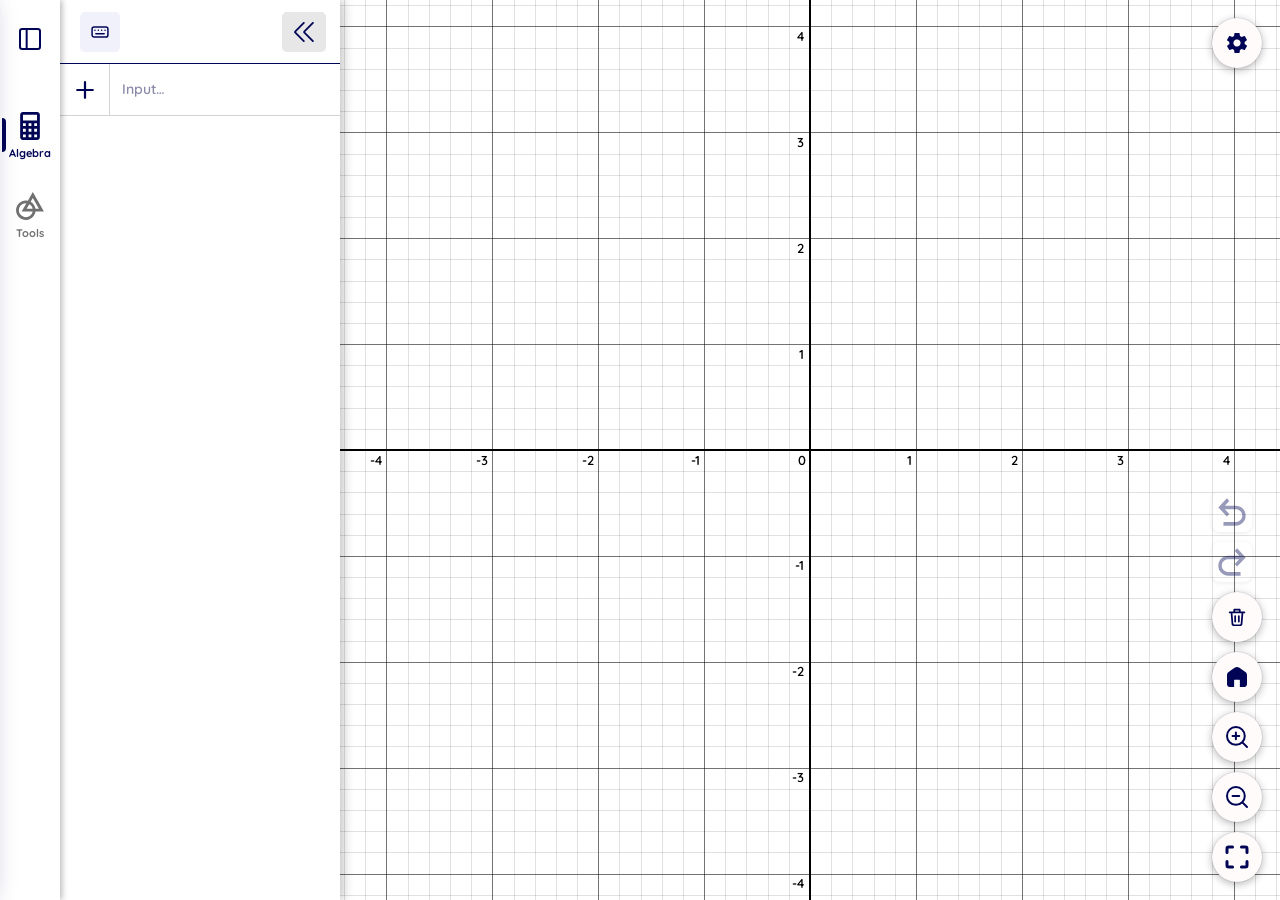
<file: classic/graph.html>
<!DOCTYPE html>
<html lang="en">
<head>
<script>(function(){var m=matchMedia('(min-width:1025px),(max-width:720px)');function go(){if(!m.matches)location.replace('../'+(location.pathname.split('/').pop()||'index.html')+location.search+location.hash)}go();if(m.addEventListener)m.addEventListener('change',go)})()</script>

<meta charset="UTF-8">
<meta name="viewport" content="width=device-width, initial-scale=1, maximum-scale=1, user-scalable=no">
<title>Graph Calculator – Rishit's Canvas</title>
<link rel="icon" href="../favicon.ico">
<meta name="description" content="Plot functions, sliders and geometry constructions with a GeoGebra-style graph calculator. Works offline.">
<meta property="og:type" content="website">
<meta property="og:site_name" content="Rishit's Canvas">
<meta property="og:title" content="Graph Calculator – Rishit's Canvas">
<meta property="og:description" content="Plot functions, sliders and geometry constructions with a GeoGebra-style graph calculator. Works offline.">
<meta property="og:url" content="https://rishit-1010.github.io/canvas1/graph.html">
<meta property="og:image" content="https://rishit-1010.github.io/canvas1/Logo.png">
<meta property="og:image:type" content="image/png">
<meta property="og:image:width" content="1200">
<meta property="og:image:height" content="630">
<meta property="og:image:alt" content="Rishit's Canvas logo">
<meta name="twitter:card" content="summary_large_image">
<meta name="twitter:title" content="Graph Calculator – Rishit's Canvas">
<meta name="twitter:description" content="Plot functions, sliders and geometry constructions with a GeoGebra-style graph calculator. Works offline.">
<meta name="twitter:image" content="https://rishit-1010.github.io/canvas1/Logo.png">
<meta name="theme-color" content="#000455">
<link rel="apple-touch-icon" href="../apple-touch-icon.png">
<link rel="manifest" href="../manifest.webmanifest">
<meta name="mobile-web-app-capable" content="yes">
<meta name="apple-mobile-web-app-capable" content="yes">
<meta name="apple-mobile-web-app-title" content="Canvas">
<meta name="apple-mobile-web-app-status-bar-style" content="black-translucent">
<link rel="preconnect" href="https://fonts.googleapis.com">
<link rel="preconnect" href="https://fonts.gstatic.com" crossorigin>
<link href="https://fonts.googleapis.com/css2?family=Quicksand:wght@500;600;700&display=swap" rel="stylesheet">
<link rel="stylesheet" href="common.css">
<link rel="stylesheet" href="graph.css">
<link rel="stylesheet" href="classic.css">
</head>
<body>

<header id="topbar">
  <button id="sidebarBtn" title="Switch between Whiteboard and Graph" aria-label="Open sidebar"><svg viewBox="1399 19 22 22" fill="none" aria-hidden="true"><path d="M1413.33 20V40M1417.78 20H1402.22C1400.99 20 1400 20.9949 1400 22.2222V37.7778C1400 39.0051 1400.99 40 1402.22 40H1417.78C1419.01 40 1420 39.0051 1420 37.7778V22.2222C1420 20.9949 1419.01 20 1417.78 20Z" stroke-width="2" stroke-linecap="round" stroke-linejoin="round" stroke="currentColor" />
</svg></button>
  <h1 id="title" aria-label="Graph Calculator"><svg viewBox="622.25 18.72 201.85 26.50" fill="none" aria-hidden="true"><path d="M628.404 44.2188C624.968 44.2188 623.25 41.7578 623.25 36.8359V26.459C623.25 21.9655 625.219 19.7188 629.156 19.7188C630.779 19.7188 632.023 20.0469 632.889 20.7031C633.755 21.3503 634.352 22.2982 634.68 23.5469C635.008 24.7956 635.172 26.3177 635.172 28.1133H630.469V25.9805C630.469 25.4609 630.396 25.028 630.25 24.6816C630.113 24.3262 629.822 24.1484 629.375 24.1484C628.819 24.1484 628.45 24.3353 628.268 24.709C628.094 25.0827 628.008 25.4928 628.008 25.9395V37.6016C628.008 38.2487 628.09 38.7773 628.254 39.1875C628.427 39.5885 628.76 39.7891 629.252 39.7891C629.762 39.7891 630.1 39.5885 630.264 39.1875C630.437 38.7773 630.523 38.2396 630.523 37.5742V34.1426H629.238V29.9863H635.117V44H633.189L632.369 41.9766C631.531 43.4714 630.209 44.2188 628.404 44.2188ZM637.031 44V19.9375H644.414C645.645 19.9375 646.574 20.2201 647.203 20.7852C647.832 21.3411 648.251 22.125 648.461 23.1367C648.68 24.1393 648.789 25.3197 648.789 26.6777C648.789 27.9902 648.62 29.0384 648.283 29.8223C647.955 30.6061 647.331 31.1484 646.41 31.4492C647.167 31.6042 647.695 31.9824 647.996 32.584C648.306 33.1764 648.461 33.9466 648.461 34.8945V44H643.717V34.5801C643.717 33.8783 643.571 33.4453 643.279 33.2812C642.997 33.1081 642.536 33.0215 641.898 33.0215V44H637.031ZM641.926 28.8516H643.088C643.753 28.8516 644.086 28.127 644.086 26.6777C644.086 25.7389 644.013 25.1237 643.867 24.832C643.721 24.5404 643.448 24.3945 643.047 24.3945H641.926V28.8516ZM649.719 44L652.043 19.9375H660.205L662.488 44H657.936L657.594 40.1172H654.695L654.395 44H649.719ZM655.037 36.2754H657.225L656.172 24.0391H655.953L655.037 36.2754ZM663.965 44V19.9375H670.322C671.653 19.9375 672.706 20.2337 673.48 20.8262C674.264 21.4186 674.825 22.2617 675.162 23.3555C675.499 24.4492 675.668 25.7526 675.668 27.2656C675.668 28.724 675.527 29.9954 675.244 31.0801C674.962 32.1556 674.456 32.9896 673.727 33.582C673.007 34.1745 671.981 34.4707 670.65 34.4707H668.695V44H663.965ZM668.695 30.1504H668.969C669.862 30.1504 670.409 29.8997 670.609 29.3984C670.81 28.8971 670.91 28.1589 670.91 27.1836C670.91 26.2721 670.81 25.5703 670.609 25.0781C670.418 24.5768 669.958 24.3262 669.229 24.3262H668.695V30.1504ZM677.199 44V19.9375H681.984V28.5371H684.254V19.9375H689.039V44H684.254V33.0898H681.984V44H677.199ZM703.34 44.2188C701.599 44.2188 700.195 43.6764 699.129 42.5918C698.072 41.5072 697.543 39.9896 697.543 38.0391V26.9375C697.543 24.6042 698.003 22.8177 698.924 21.5781C699.854 20.3385 701.362 19.7188 703.449 19.7188C704.589 19.7188 705.6 19.9284 706.484 20.3477C707.378 20.7669 708.079 21.3958 708.59 22.2344C709.1 23.0638 709.355 24.112 709.355 25.3789V29.5352H704.57V25.9805C704.57 25.2604 704.479 24.7773 704.297 24.5312C704.115 24.276 703.832 24.1484 703.449 24.1484C703.003 24.1484 702.702 24.3125 702.547 24.6406C702.392 24.9596 702.314 25.388 702.314 25.9258V37.9707C702.314 38.6361 702.41 39.1055 702.602 39.3789C702.802 39.6523 703.085 39.7891 703.449 39.7891C703.859 39.7891 704.146 39.6204 704.311 39.2832C704.484 38.946 704.57 38.5085 704.57 37.9707V33.6367H709.41V38.1895C709.41 40.304 708.877 41.8398 707.811 42.7969C706.744 43.7448 705.254 44.2188 703.34 44.2188ZM710.367 44L712.691 19.9375H720.854L723.137 44H718.584L718.242 40.1172H715.344L715.043 44H710.367ZM715.686 36.2754H717.873L716.82 24.0391H716.602L715.686 36.2754ZM724.613 44V19.9375H729.426V39.8984H734.375V44H724.613ZM741.348 44.2188C739.607 44.2188 738.203 43.6764 737.137 42.5918C736.079 41.5072 735.551 39.9896 735.551 38.0391V26.9375C735.551 24.6042 736.011 22.8177 736.932 21.5781C737.861 20.3385 739.37 19.7188 741.457 19.7188C742.596 19.7188 743.608 19.9284 744.492 20.3477C745.385 20.7669 746.087 21.3958 746.598 22.2344C747.108 23.0638 747.363 24.112 747.363 25.3789V29.5352H742.578V25.9805C742.578 25.2604 742.487 24.7773 742.305 24.5312C742.122 24.276 741.84 24.1484 741.457 24.1484C741.01 24.1484 740.71 24.3125 740.555 24.6406C740.4 24.9596 740.322 25.388 740.322 25.9258V37.9707C740.322 38.6361 740.418 39.1055 740.609 39.3789C740.81 39.6523 741.092 39.7891 741.457 39.7891C741.867 39.7891 742.154 39.6204 742.318 39.2832C742.492 38.946 742.578 38.5085 742.578 37.9707V33.6367H747.418V38.1895C747.418 40.304 746.885 41.8398 745.818 42.7969C744.752 43.7448 743.262 44.2188 741.348 44.2188ZM754.596 44.2188C752.59 44.2188 751.114 43.6582 750.166 42.5371C749.218 41.4069 748.744 39.748 748.744 37.5605V19.9375H753.42V37.3691C753.42 37.7702 753.443 38.1576 753.488 38.5312C753.534 38.8958 753.639 39.1966 753.803 39.4336C753.967 39.6706 754.231 39.7891 754.596 39.7891C754.969 39.7891 755.238 39.6751 755.402 39.4473C755.566 39.2103 755.667 38.9049 755.703 38.5312C755.749 38.1576 755.771 37.7702 755.771 37.3691V19.9375H760.447V37.5605C760.447 39.748 759.973 41.4069 759.025 42.5371C758.077 43.6582 756.601 44.2188 754.596 44.2188ZM762.293 44V19.9375H767.105V39.8984H772.055V44H762.293ZM772.766 44L775.09 19.9375H783.252L785.535 44H780.982L780.641 40.1172H777.742L777.441 44H772.766ZM778.084 36.2754H780.271L779.219 24.0391H779L778.084 36.2754ZM788.721 44V24.5586H785.863V19.9375H796.391V24.5586H793.533V44H788.721ZM803.473 44.2188C801.549 44.2188 800.077 43.64 799.057 42.4824C798.045 41.3158 797.539 39.6341 797.539 37.4375V26.0078C797.539 23.9479 798.04 22.3848 799.043 21.3184C800.055 20.252 801.531 19.7188 803.473 19.7188C805.414 19.7188 806.886 20.252 807.889 21.3184C808.9 22.3848 809.406 23.9479 809.406 26.0078V37.4375C809.406 39.6341 808.896 41.3158 807.875 42.4824C806.863 43.64 805.396 44.2188 803.473 44.2188ZM803.514 39.7891C804.243 39.7891 804.607 39.0827 804.607 37.6699V25.9258C804.607 24.7409 804.252 24.1484 803.541 24.1484C802.739 24.1484 802.338 24.7546 802.338 25.9668V37.6973C802.338 38.4447 802.429 38.9824 802.611 39.3105C802.794 39.6296 803.094 39.7891 803.514 39.7891ZM811.348 44V19.9375H818.73C819.961 19.9375 820.891 20.2201 821.52 20.7852C822.148 21.3411 822.568 22.125 822.777 23.1367C822.996 24.1393 823.105 25.3197 823.105 26.6777C823.105 27.9902 822.937 29.0384 822.6 29.8223C822.271 30.6061 821.647 31.1484 820.727 31.4492C821.483 31.6042 822.012 31.9824 822.312 32.584C822.622 33.1764 822.777 33.9466 822.777 34.8945V44H818.033V34.5801C818.033 33.8783 817.887 33.4453 817.596 33.2812C817.313 33.1081 816.853 33.0215 816.215 33.0215V44H811.348ZM816.242 28.8516H817.404C818.07 28.8516 818.402 28.127 818.402 26.6777C818.402 25.7389 818.329 25.1237 818.184 24.832C818.038 24.5404 817.764 24.3945 817.363 24.3945H816.242V28.8516Z" fill="white" />
</svg></h1>
</header>

<div id="app">
  <nav id="rail" aria-label="Panels">
    <button class="rb active" data-panel="algebra" title="Algebra" aria-label="Algebra"><svg viewBox="21.00 120.00 23.00 32.00" fill="none" aria-hidden="true"><path d="M25 121H40C40.7956 121 41.5587 121.316 42.1213 121.879C42.6839 122.441 43 123.204 43 124V148C43 148.796 42.6839 149.559 42.1213 150.121C41.5587 150.684 40.7956 151 40 151H25C24.2044 151 23.4413 150.684 22.8787 150.121C22.3161 149.559 22 148.796 22 148V124C22 123.204 22.3161 122.441 22.8787 121.879C23.4413 121.316 24.2044 121 25 121ZM25 124V130H40V124H25ZM25 133V136H28V133H25ZM31 133V136H34V133H31ZM37 133V136H40V133H37ZM25 139V142H28V139H25ZM31 139V142H34V139H31ZM37 139V142H40V139H37ZM25 145V148H28V145H25ZM31 145V148H34V145H31ZM37 145V148H40V145H37Z" fill="currentColor" />
</svg><span>Algebra</span></button>
    <button class="rb" data-panel="tools" title="Geometry tools" aria-label="Tools"><svg viewBox="18.00 198.00 28.00 28.00" fill="none" aria-hidden="true"><path d="M45 217.2L34.6043 199L30.0301 207.008C28.2454 206.62 26.385 206.778 24.6913 207.462C22.9975 208.146 21.5488 209.324 20.5338 210.843C19.5188 212.362 18.9845 214.152 19.0003 215.979C19.0162 217.806 19.5816 219.586 20.6229 221.088C21.6642 222.589 23.1331 223.742 24.8385 224.396C26.5438 225.051 28.4067 225.176 30.1844 224.757C31.9622 224.337 33.5725 223.392 34.8058 222.044C36.0392 220.697 36.8383 219.009 37.0992 217.2H45ZM34.6043 204.486L40.3739 214.6H37.0992C36.9014 213.23 36.3936 211.922 35.6144 210.778C34.8353 209.633 33.8054 208.682 32.6031 207.996L34.6043 204.486ZM31.3036 210.271C32.1097 210.725 32.8096 211.346 33.3564 212.093C33.9032 212.839 34.2844 213.694 34.4743 214.6H28.8346L31.3036 210.271ZM28.1069 222.4C26.3837 222.4 24.7311 221.715 23.5126 220.496C22.2941 219.277 21.6096 217.624 21.6096 215.9C21.6096 214.176 22.2941 212.523 23.5126 211.304C24.7311 210.085 26.3837 209.4 28.1069 209.4H28.6397L24.2085 217.2H34.4743C34.1747 218.668 33.3773 219.988 32.217 220.935C31.0567 221.883 29.6048 222.4 28.1069 222.4Z" fill="currentColor" />
</svg><span>Tools</span></button>
  </nav>

  <section id="panel" aria-label="Side panel">
    <div id="phead">
      <button class="sq plain" id="kbBtn" title="On-screen keypad" aria-label="Keypad"><svg viewBox="0 0 24 24" fill="none" stroke="currentColor" stroke-width="1.8" stroke-linecap="round" stroke-linejoin="round"><rect x="2.5" y="6" width="19" height="12" rx="2.5"/><path d="M6 10h.01M10 10h.01M14 10h.01M18 10h.01M7 14h10"/></svg></button>
      <span class="grow"></span>
      <button class="coll" id="collapseBtn" title="Hide panel" aria-label="Hide panel"><svg viewBox="299.41 80.00 21.59 22.00" fill="none" aria-hidden="true"><path d="M310 101L300.707 91.7071C300.317 91.3166 300.317 90.6834 300.707 90.2929L310 81" stroke-width="2" stroke-linecap="round" stroke-linejoin="round" stroke="currentColor" />
<path d="M320 101L310.707 91.7071C310.317 91.3166 310.317 90.6834 310.707 90.2929L320 81" stroke-width="2" stroke-linecap="round" stroke-linejoin="round" stroke="currentColor" />
</svg></button>
    </div>
    <div id="algebra" class="pane">
      <div id="rows"></div>
      <div id="geoHead" hidden>Constructions</div>
      <div id="geoRows"></div>
      <div class="padfill"></div>
    </div>
    <div id="toolsPane" class="pane" hidden></div>
    <div id="kpad" hidden></div>
  </section>

  <main id="gstage">
    <canvas id="gcv"></canvas>
    <div id="hint" hidden></div>
    <div id="tip" hidden></div>
    <button class="coll open" id="openPanelBtn" title="Show panel" aria-label="Show panel"><svg viewBox="299.41 80.00 21.59 22.00" fill="none" aria-hidden="true"><path d="M310 101L300.707 91.7071C300.317 91.3166 300.317 90.6834 300.707 90.2929L310 81" stroke-width="2" stroke-linecap="round" stroke-linejoin="round" stroke="currentColor" />
<path d="M320 101L310.707 91.7071C310.317 91.3166 310.317 90.6834 310.707 90.2929L320 81" stroke-width="2" stroke-linecap="round" stroke-linejoin="round" stroke="currentColor" />
</svg></button>
    <button class="fab" id="setBtn" title="Settings" aria-label="Settings"><svg viewBox="1386.00 93.00 22.00 22.00" fill="none" aria-hidden="true"><path d="M1404.64 105C1404.68 104.668 1404.71 104.335 1404.71 104C1404.71 103.666 1404.68 103.332 1404.64 103L1406.81 101.35C1406.9 101.275 1406.97 101.17 1406.99 101.052C1407.01 100.935 1406.99 100.814 1406.93 100.71L1404.88 97.2501C1404.81 97.1469 1404.72 97.0681 1404.6 97.0278C1404.49 96.9875 1404.36 96.9883 1404.25 97.0301L1401.69 98.0301C1401.16 97.6222 1400.57 97.2858 1399.95 97.0301L1399.56 94.3802C1399.54 94.27 1399.47 94.172 1399.38 94.1028C1399.29 94.0335 1399.17 93.9973 1399.06 94.0002H1394.95C1394.82 93.9989 1394.71 94.0408 1394.61 94.1181C1394.52 94.1953 1394.46 94.3027 1394.44 94.4202L1394.05 97.0701C1393.43 97.33 1392.85 97.666 1392.31 98.0701L1389.75 97.0701C1389.64 97.0262 1389.51 97.0243 1389.4 97.0648C1389.28 97.1053 1389.19 97.1854 1389.13 97.2901L1387.07 100.75C1387.01 100.853 1386.99 100.975 1387.01 101.093C1387.03 101.211 1387.1 101.317 1387.2 101.39L1389.36 103C1389.32 103.332 1389.29 103.666 1389.29 104C1389.29 104.335 1389.32 104.668 1389.36 105L1387.2 106.63C1387.1 106.705 1387.03 106.81 1387.01 106.928C1386.99 107.045 1387.01 107.167 1387.07 107.27L1389.13 110.73C1389.19 110.833 1389.28 110.912 1389.4 110.952C1389.51 110.993 1389.64 110.992 1389.75 110.95L1392.31 109.95C1392.84 110.358 1393.43 110.694 1394.05 110.95L1394.44 113.6C1394.46 113.714 1394.53 113.816 1394.62 113.89C1394.71 113.963 1394.83 114.002 1394.95 114H1399.06C1399.18 114.001 1399.3 113.959 1399.39 113.882C1399.48 113.805 1399.54 113.697 1399.56 113.58L1399.95 110.93C1400.57 110.67 1401.16 110.334 1401.69 109.93L1404.25 110.93C1404.36 110.974 1404.49 110.976 1404.6 110.935C1404.72 110.895 1404.82 110.815 1404.88 110.71L1406.93 107.25C1406.99 107.147 1407.01 107.025 1406.99 106.908C1406.97 106.79 1406.9 106.685 1406.81 106.61L1404.64 105ZM1397 107.5C1396.29 107.5 1395.59 107.295 1395 106.91C1394.41 106.526 1393.95 105.979 1393.68 105.339C1393.41 104.7 1393.33 103.996 1393.47 103.317C1393.61 102.638 1393.95 102.015 1394.46 101.525C1394.96 101.036 1395.6 100.702 1396.3 100.567C1397 100.432 1397.72 100.502 1398.38 100.767C1399.04 101.031 1399.6 101.48 1399.99 102.056C1400.39 102.631 1400.6 103.308 1400.6 104C1400.6 104.928 1400.22 105.819 1399.55 106.475C1398.87 107.131 1397.96 107.5 1397 107.5Z" fill="currentColor" />
</svg></button>
    <div id="settings" hidden></div>
    <div id="fabs">
      <button class="fab" id="undoBtn" title="Undo (Ctrl+Z)" aria-label="Undo"><svg viewBox="91.00 80.00 22.00 22.00" fill="none" aria-hidden="true"><path d="M104.625 101C106.646 101 108.38 100.3 109.828 98.9C111.276 97.5 112 95.7556 112 93.6667C112 91.5778 111.276 89.8333 109.828 88.4333C108.38 87.0333 106.646 86.3333 104.625 86.3333H96.75L100 82.8667L98.25 81L92 87.6667L98.25 94.3333L100 92.4667L96.75 89H104.625C105.938 89 107.078 89.4444 108.047 90.3333C109.016 91.2222 109.5 92.3333 109.5 93.6667C109.5 95 109.016 96.1111 108.047 97C107.078 97.8889 105.938 98.3333 104.625 98.3333H95.75V101H104.625Z" fill="currentColor" />
</svg></button>
      <button class="fab" id="redoBtn" title="Redo (Ctrl+Y)" aria-label="Redo"><svg viewBox="141.00 80.00 22.00 22.00" fill="none" aria-hidden="true"><path d="M149.375 101C147.354 101 145.62 100.3 144.172 98.9C142.724 97.5 142 95.7556 142 93.6667C142 91.5778 142.724 89.8333 144.172 88.4333C145.62 87.0333 147.354 86.3333 149.375 86.3333H157.25L154 82.8667L155.75 81L162 87.6667L155.75 94.3333L154 92.4667L157.25 89H149.375C148.062 89 146.922 89.4444 145.953 90.3333C144.984 91.2222 144.5 92.3333 144.5 93.6667C144.5 95 144.984 96.1111 145.953 97C146.922 97.8889 148.062 98.3333 149.375 98.3333H158.25V101H149.375Z" fill="currentColor" />
</svg></button>
      <button class="fab" id="clearBtn" title="Clear all" aria-label="Clear all"><svg viewBox="0 0 24 24" fill="none" stroke="currentColor" stroke-width="1.9" stroke-linecap="round" stroke-linejoin="round"><path d="M4 7h16M10 11v6M14 11v6M6 7l1 12a2 2 0 0 0 2 2h6a2 2 0 0 0 2-2l1-12M9 7V4h6v3"/></svg></button>
      <button class="fab" id="homeBtn" title="Reset view" aria-label="Home"><svg viewBox="1386.00 789.00 22.00 22.00" fill="none" aria-hidden="true"><path d="M1397 790C1398.59 790 1399.92 790.995 1402.58 792.985L1404.01 794.054C1405.48 795.155 1406.22 795.706 1406.61 796.449C1407 797.193 1407 798.039 1407 799.73V805.016C1407 807.365 1407 808.54 1406.16 809.27C1405.33 810 1403.98 810 1401.29 810H1392.71C1390.02 810 1388.67 810 1387.84 809.27C1387 808.54 1387 807.365 1387 805.016V799.73C1387 798.039 1387 797.193 1387.39 796.449C1387.78 795.706 1388.52 795.155 1389.99 794.054L1391.42 792.985C1394.08 790.995 1395.41 790 1397 790Z" fill="currentColor" />
<path d="M1399.86 803.357C1399.86 803.081 1399.63 802.857 1399.36 802.857H1394.64C1394.37 802.857 1394.14 803.081 1394.14 803.357V810H1399.86V803.357Z" fill="#fff" />
</svg></button>
      <button class="fab" id="zinBtn" title="Zoom in" aria-label="Zoom in"><svg viewBox="1386.00 849.00 22.00 22.00" fill="none" aria-hidden="true"><path d="M1407 870L1402.17 865.167M1395.89 855.556V862.222M1392.56 858.889H1399.22M1404.78 858.889C1404.78 863.798 1400.8 867.778 1395.89 867.778C1390.98 867.778 1387 863.798 1387 858.889C1387 853.98 1390.98 850 1395.89 850C1400.8 850 1404.78 853.98 1404.78 858.889Z" stroke-width="2" stroke-linecap="round" stroke-linejoin="round" stroke="currentColor" />
</svg></button>
      <button class="fab" id="zoutBtn" title="Zoom out" aria-label="Zoom out"><svg viewBox="1386.00 909.00 22.00 22.00" fill="none" aria-hidden="true"><path d="M1407 930L1402.17 925.167M1392.56 918.889H1399.22M1404.78 918.889C1404.78 923.798 1400.8 927.778 1395.89 927.778C1390.98 927.778 1387 923.798 1387 918.889C1387 913.98 1390.98 910 1395.89 910C1400.8 910 1404.78 913.98 1404.78 918.889Z" stroke-width="2" stroke-linecap="round" stroke-linejoin="round" stroke="currentColor" />
</svg></button>
      <button class="fab" id="fsBtn" title="Full screen" aria-label="Full screen"><svg viewBox="1386.00 969.00 22.00 22.00" fill="none" aria-hidden="true"><path d="M1392.56 970H1389C1388.06 970 1387.59 970 1387.29 970.293C1387 970.586 1387 971.057 1387 972V975.556" stroke-width="3" stroke-linecap="round" stroke="currentColor" />
<path d="M1392.56 990H1389C1388.06 990 1387.59 990 1387.29 989.707C1387 989.414 1387 988.943 1387 988V984.445" stroke-width="3" stroke-linecap="round" stroke="currentColor" />
<path d="M1401.45 970H1405C1405.94 970 1406.42 970 1406.71 970.293C1407 970.586 1407 971.057 1407 972V975.556" stroke-width="3" stroke-linecap="round" stroke="currentColor" />
<path d="M1401.45 990H1405C1405.94 990 1406.42 990 1406.71 989.707C1407 989.414 1407 988.943 1407 988V984.445" stroke-width="3" stroke-linecap="round" stroke="currentColor" />
</svg></button>
    </div>
  </main>
</div>

<!-- Left sidebar: switch between whiteboard and graph -->
<div id="scrim" hidden></div>
<aside id="sidebar" aria-label="Switch view">
  <div class="sb-head"><svg class="logo" viewBox="70 140 1040 345" role="img" aria-label="Rishit's Canvas"><path fill="currentColor" fill-rule="evenodd" d="M1036.8 384.3Q1034 385.3 1033 386Q1032 386.7 1030.5 388.2Q1029 389.7 1028.2 391Q1027.3 392.3 1026.7 394.7Q1026 397 1026 401.3Q1026 405.7 1026.5 407.5Q1027 409.3 1028 411.2Q1029 413 1031 414.8Q1033 416.7 1035.8 417.8Q1038.7 419 1039.8 419.2Q1041 419.3 1053 419.3Q1065 419.3 1066.5 420.3Q1068 421.3 1068.8 422.7Q1069.7 424 1069.7 429.2Q1069.7 434.3 1069.2 435.3Q1068.7 436.3 1067.8 437.2Q1067 438 1065.2 438.7Q1063.3 439.3 1045.8 439.3Q1028.3 439.3 1027.7 439.2Q1027 439 1026.5 439.5Q1026 440 1026 443.8Q1026 447.7 1026.2 448Q1026.3 448.3 1026.7 448.5Q1027 448.7 1045.5 448.7Q1064 448.7 1065.8 448.3Q1067.7 448 1069.8 447Q1072 446 1074.3 443.7Q1076.7 441.3 1077.8 438.5Q1079 435.7 1079 429.3Q1079 423 1078.7 421.7Q1078.3 420.3 1076.8 417.8Q1075.3 415.3 1072.7 413.3Q1070 411.3 1068 410.7Q1066 410 1053.5 410Q1041 410 1040 409.7Q1039 409.3 1037.7 408.2Q1036.3 407 1035.8 406Q1035.3 405 1035.3 401.5Q1035.3 398 1035.8 396.8Q1036.3 395.7 1037.3 394.7Q1038.3 393.7 1039.3 393.2Q1040.3 392.7 1057.7 392.7Q1075 392.7 1075.3 392.5Q1075.7 392.3 1075.8 391.8Q1076 391.3 1075.8 390.8Q1075.7 390.3 1075.8 387.3Q1076 384.3 1075.7 383.8Q1075.3 383.3 1057.5 383.3Q1039.7 383.3 1036.8 384.3ZM936.8 383.3Q931.3 383.3 930.8 384Q930.3 384.7 929 388.8Q927.7 393 926.8 394.8Q926 396.7 925 400Q924 403.3 922.5 407Q921 410.7 915.3 427Q909.7 443.3 909 444.7Q908.3 446 908.2 447.2Q908 448.3 908.3 448.5Q908.7 448.7 912.7 448.7Q916.7 448.7 917.3 448.2Q918 447.7 926.7 423.8Q935.3 400 935.5 399Q935.7 398 936.3 397.3Q937 396.7 937.5 397.2Q938 397.7 941.7 408.2Q945.3 418.7 944.7 419.2Q944 419.7 943.7 419.5Q943.3 419.3 939.2 419.3Q935 419.3 934.7 419.5Q934.3 419.7 932.7 424Q931 428.3 931.2 428.5Q931.3 428.7 939.8 428.7Q948.3 428.7 949.2 429.8Q950 431 953 439.5Q956 448 956.5 448.3Q957 448.7 961.2 448.7Q965.3 448.7 965.7 448.3Q966 448 964.8 445Q963.7 442 953.3 412.8Q943 383.7 942.7 383.5Q942.3 383.3 936.8 383.3ZM806.7 383.3Q802 383.3 802 384.2Q802 385 803.5 388.7Q805 392.3 806.5 397Q808 401.7 816.5 425Q825 448.3 825.3 448.5Q825.7 448.7 830.8 448.7Q836 448.7 836.3 448.5Q836.7 448.3 838.2 444.7Q839.7 441 840.7 437.7Q841.7 434.3 843 431.2Q844.3 428 844.5 427Q844.7 426 845.5 424.2Q846.3 422.3 849.5 413Q852.7 403.7 856.3 393.8Q860 384 859.8 383.7Q859.7 383.3 855.2 383.3Q850.7 383.3 850.3 383.5Q850 383.7 841.2 408.3Q832.3 433 832.2 434Q832 435 831.5 435.5Q831 436 830.3 435.3Q829.7 434.7 829.5 433.7Q829.3 432.7 820.3 408Q811.3 383.3 806.7 383.3ZM696.5 383.3Q690.7 383.3 690.5 383.5Q690.3 383.7 690.3 415.8Q690.3 448 690.8 448.3Q691.3 448.7 695.2 448.7Q699 448.7 699.3 448.3Q699.7 448 699.7 423.8Q699.7 399.7 700 399.3Q700.3 399 701 399.7Q701.7 400.3 714.8 424Q728 447.7 728.7 448.2Q729.3 448.7 734.7 448.7Q740 448.7 740.3 448.5Q740.7 448.3 740.8 448Q741 447.7 741 415.8Q741 384 740.7 383.7Q740.3 383.3 736.2 383.3Q732 383.3 731.7 383.7Q731.3 384 731.3 407.3Q731.3 430.7 731.5 431.7Q731.7 432.7 731.2 433Q730.7 433.3 730.2 432.8Q729.7 432.3 729 430.8Q728.3 429.3 727.5 428.2Q726.7 427 726.7 426.7Q726.7 426.3 715 405.3Q703.3 384.3 702.8 383.8Q702.3 383.3 696.5 383.3ZM600.3 383.3Q594.7 383.3 594 384.5Q593.3 385.7 592.7 388Q592 390.3 590.5 394Q589 397.7 588 401Q587 404.3 586.3 405.7Q585.7 407 579.2 425.7Q572.7 444.3 572 445.7Q571.3 447 571.3 447.7Q571.3 448.3 571.7 448.5Q572 448.7 576.2 448.7Q580.3 448.7 580.8 448.2Q581.3 447.7 590.3 422.5Q599.3 397.3 599.8 397Q600.3 396.7 600.8 397.2Q601.3 397.7 605 408.2Q608.7 418.7 608 419.2Q607.3 419.7 606.8 419.5Q606.3 419.3 602.3 419.3Q598.3 419.3 598 419.5Q597.7 419.7 596 424Q594.3 428.3 594.5 428.5Q594.7 428.7 603.2 428.7Q611.7 428.7 612.3 429.3Q613 430 616.2 439Q619.3 448 619.8 448.3Q620.3 448.7 624.5 448.7Q628.7 448.7 629 448.3Q629.3 448 628 444.5Q626.7 441 616.3 412.2Q606 383.3 600.3 383.3ZM468 385.8Q466 387 464.3 388.7Q462.7 390.3 461.2 393Q459.7 395.7 459.3 397.2Q459 398.7 459 416.2Q459 433.7 459.5 435.3Q460 437 461.3 439.3Q462.7 441.7 465.2 443.8Q467.7 446 469 446.7Q470.3 447.3 472.2 447.8Q474 448.3 475.3 448.5Q476.7 448.7 493.7 448.7Q510.7 448.7 511 448.5Q511.3 448.3 511.5 448Q511.7 447.7 511.7 443.8Q511.7 440 511.2 439.5Q510.7 439 510 439.2Q509.3 439.3 493.2 439.3Q477 439.3 474.8 438.7Q472.7 438 471.2 436.7Q469.7 435.3 469 433.8Q468.3 432.3 468.3 416Q468.3 399.7 469 398.2Q469.7 396.7 471 395.3Q472.3 394 473.8 393.3Q475.3 392.7 493 392.7Q510.7 392.7 511.2 392.2Q511.7 391.7 511.7 387.8Q511.7 384 511.3 383.7Q511 383.3 492.8 383.3Q474.7 383.3 472.3 384Q470 384.7 468 385.8ZM1096.5 232Q1096.3 230.3 1094 230.5Q1091.7 230.7 1090.8 232.7Q1090 234.7 1088.5 236Q1087 237.3 1085.3 238Q1083.7 238.7 1081.5 238.7Q1079.3 238.7 1078 238.3Q1076.7 238 1074 236.3Q1071.3 234.7 1069.3 232.5Q1067.3 230.3 1066.8 230.3Q1066.3 230.3 1046.7 241.8Q1027 253.3 1026.8 253.7Q1026.7 254 1026.7 267.3Q1026.7 280.7 1033.8 286.5Q1041 292.3 1041 292.8Q1041 293.3 1036.5 297.8Q1032 302.3 1029.7 305.3Q1027.3 308.3 1026.2 310.5Q1025 312.7 1024 316.2Q1023 319.7 1023 322.7Q1023 325.7 1024 328.8Q1025 332 1026.5 334Q1028 336 1030.2 337.7Q1032.3 339.3 1033.3 339.8Q1034.3 340.3 1034.7 340.3Q1035 340.3 1035.3 339.8Q1035.7 339.3 1036.2 337.8Q1036.7 336.3 1035.3 334.3Q1034 332.3 1034 330.8Q1034 329.3 1034.7 328Q1035.3 326.7 1036 326Q1036.7 325.3 1038.2 324.5Q1039.7 323.7 1041 323.3Q1042.3 323 1043.7 323Q1045 323 1047 323.5Q1049 324 1050.5 324.8Q1052 325.7 1054.2 327.7Q1056.3 329.7 1057.2 330.8Q1058 332 1058.3 332Q1058.7 332 1077.2 320.8Q1095.7 309.7 1096.2 309.2Q1096.7 308.7 1096.7 294Q1096.7 279.3 1088.8 273.5Q1081 267.7 1080.7 267.2Q1080.3 266.7 1080.3 266.3Q1080.3 266 1083.8 262.2Q1087.3 258.3 1089 255.7Q1090.7 253 1091.7 250.8Q1092.7 248.7 1094.2 243.8Q1095.7 239 1096.2 236.3Q1096.7 233.7 1096.5 232ZM1036.5 305.3Q1036.3 305 1040.2 301.2Q1044 297.3 1052.2 290.3Q1060.3 283.3 1062.2 284.5Q1064 285.7 1067.8 288.8Q1071.7 292 1071.8 292.5Q1072 293 1071.8 293.5Q1071.7 294 1071.7 303.8Q1071.7 313.7 1071.8 314.5Q1072 315.3 1071.7 315.8Q1071.3 316.3 1070.7 315.8Q1070 315.3 1068.8 313.5Q1067.7 311.7 1066.3 310.3Q1065 309 1063.3 307.7Q1061.7 306.3 1059 305Q1056.3 303.7 1054 303.2Q1051.7 302.7 1048.7 302.7Q1045.7 302.7 1043 303.3Q1040.3 304 1039 304.8Q1037.7 305.7 1037.2 305.7Q1036.7 305.7 1036.5 305.3ZM1052 244Q1052.3 243.7 1054.3 246.7Q1056.3 249.7 1058 251.2Q1059.7 252.7 1061.3 253.7Q1063 254.7 1066.5 255.7Q1070 256.7 1073.3 256.7Q1076.7 256.7 1078.8 256Q1081 255.3 1081.7 255.7Q1082.3 256 1081.8 256.8Q1081.3 257.7 1078.2 260.8Q1075 264 1067.8 270.2Q1060.7 276.3 1060 276.2Q1059.3 276 1055.5 272Q1051.7 268 1051.7 256.2Q1051.7 244.3 1052 244ZM731.7 230.7Q731.3 230.3 729.3 230.3Q727.3 230.3 726.3 232.3Q725.3 234.3 724 235.7Q722.7 237 720.7 237.8Q718.7 238.7 716.5 238.7Q714.3 238.7 713 238.3Q711.7 238 709.8 237Q708 236 705.2 233.2Q702.3 230.3 702 230.3Q701.7 230.3 684.3 240.3Q667 250.3 664.5 252Q662 253.7 661.8 254Q661.7 254.3 661.7 267.3Q661.7 280.3 662.3 281.2Q663 282 669.3 286.8Q675.7 291.7 676 292.2Q676.3 292.7 676.2 293.2Q676 293.7 671.8 297.7Q667.7 301.7 665.5 304.3Q663.3 307 661.7 310Q660 313 659.2 315.7Q658.3 318.3 658.2 321.5Q658 324.7 658.7 327.5Q659.3 330.3 660.7 332.5Q662 334.7 664.7 337Q667.3 339.3 668.3 339.8Q669.3 340.3 669.7 340.3Q670 340.3 670.3 339.8Q670.7 339.3 671.2 337.7Q671.7 336 670.5 334.5Q669.3 333 669.2 331.3Q669 329.7 669.7 328.2Q670.3 326.7 671.5 325.7Q672.7 324.7 673.7 324.2Q674.7 323.7 676 323.3Q677.3 323 680.3 323.3Q683.3 323.7 685 324.5Q686.7 325.3 689.2 327.7Q691.7 330 692.3 331Q693 332 693.5 332Q694 332 703.8 325.8Q713.7 319.7 720.8 315.5Q728 311.3 729.8 310Q731.7 308.7 731.8 308.3Q732 308 732 294Q732 280 731.2 279Q730.3 278 723.7 273.2Q717 268.3 716.2 267.5Q715.3 266.7 715.5 266.2Q715.7 265.7 716.7 264.8Q717.7 264 720.2 261Q722.7 258 724.7 254.7Q726.7 251.3 726.8 250.5Q727 249.7 727.8 248Q728.7 246.3 729.7 242.8Q730.7 239.3 731.3 235.2Q732 231 731.7 230.7ZM671.5 305.5Q671.3 305 675.2 301.2Q679 297.3 687.2 290.3Q695.3 283.3 696.2 283.7Q697 284 700.2 286.5Q703.3 289 705.2 290.8Q707 292.7 707 304.2Q707 315.7 706.7 316Q706.3 316.3 705.7 315.8Q705 315.3 704 313.7Q703 312 701.2 310.2Q699.3 308.3 697 306.7Q694.7 305 692.5 304.2Q690.3 303.3 688.5 303Q686.7 302.7 683.7 302.7Q680.7 302.7 678.5 303.2Q676.3 303.7 674 304.8Q671.7 306 671.5 305.5ZM687 244.3Q687.3 244 688 244.7Q688.7 245.3 689.5 246.8Q690.3 248.3 692.3 250.3Q694.3 252.3 697.5 254Q700.7 255.7 702.8 256.2Q705 256.7 708.3 256.7Q711.7 256.7 713.3 256.3Q715 256 715.5 255.7Q716 255.3 716.7 255.5Q717.3 255.7 717.2 256.3Q717 257 714.7 259.5Q712.3 262 704 269.2Q695.7 276.3 695 276.2Q694.3 276 690.5 271.8Q686.7 267.7 686.7 256.2Q686.7 244.7 687 244.3ZM870 230Q869.7 230 857 238.8Q844.3 247.7 844.5 248.2Q844.7 248.7 845.8 249.8Q847 251 849.8 249.2Q852.7 247.3 853.7 247.2Q854.7 247 857.8 251.2Q861 255.3 861 281Q861 306.7 860.2 307.5Q859.3 308.3 854.5 311.7Q849.7 315 849.5 315.7Q849.3 316.3 850.2 317.5Q851 318.7 851.7 318.7Q852.3 318.7 854.7 316.8Q857 315 857.7 314.8Q858.3 314.7 867.2 322.7Q876 330.7 876.8 330.8Q877.7 331 885.5 325.3Q893.3 319.7 898.8 316Q904.3 312.3 904.5 311.8Q904.7 311.3 902.5 309.8Q900.3 308.3 896.2 311Q892 313.7 888.7 310.3Q885.3 307 885.2 306.5Q885 306 885.2 305.3Q885.3 304.7 885.3 276.3Q885.3 248 877.8 239Q870.3 230 870 230ZM621.7 232Q619.7 230 607 238.7Q594.3 247.3 594.3 247.8Q594.3 248.3 595 249.3Q595.7 250.3 596.3 250.7Q597 251 600 249Q603 247 603.7 247Q604.3 247 607.5 251Q610.7 255 610.7 280.8Q610.7 306.7 610.3 307.2Q610 307.7 604.7 311.3Q599.3 315 599.2 315.7Q599 316.3 600 317.5Q601 318.7 601.5 318.7Q602 318.7 604.3 316.8Q606.7 315 607.3 314.8Q608 314.7 617.2 322.8Q626.3 331 626.8 331Q627.3 331 640.7 321.7Q654 312.3 654.2 311.8Q654.3 311.3 653.2 310.3Q652 309.3 651 308.8Q650 308.3 645.8 311Q641.7 313.7 640 312.2Q638.3 310.7 636.7 308.7Q635 306.7 635 277.3Q635 248 634.7 247.3Q634.3 246.7 629 240.3Q623.7 234 621.7 232ZM944.8 213.8Q944 213.7 942.7 214.2Q941.3 214.7 926.2 229.8Q911 245 910.7 245.8Q910.3 246.7 910.5 247.5Q910.7 248.3 911.8 248.5Q913 248.7 914.8 249.5Q916.7 250.3 917.7 251.3Q918.7 252.3 919.3 254.2Q920 256 920 280.5Q920 305 919.3 305.7Q918.7 306.3 913.3 309.7Q908 313 907.5 313.7Q907 314.3 908.2 315.7Q909.3 317 909.7 317Q910 317 913 315Q916 313 916.7 313Q917.3 313 927.3 321.7Q937.3 330.3 937.8 330.3Q938.3 330.3 951.2 323.5Q964 316.7 963 315.2Q962 313.7 961.5 313.7Q961 313.7 958.3 315.2Q955.7 316.7 955.3 316.5Q955 316.3 950.5 311.8Q946 307.3 945.8 306.8Q945.7 306.3 945.8 305.7Q946 305 946 277.3Q946 249.7 945.8 249Q945.7 248.3 946.2 247.7Q946.7 247 953.2 247Q959.7 247 960.8 246Q962 245 965.3 241.2Q968.7 237.3 968.5 236.8Q968.3 236.3 958.2 236.3Q948 236.3 947.8 236.5Q947.7 236.7 947.2 236.5Q946.7 236.3 946.2 235.8Q945.7 235.3 945.8 234.7Q946 234 946 224.3Q946 214.7 945.8 214.3Q945.7 214 944.8 213.8ZM881.7 196.5Q873.7 187.3 873.2 187.3Q872.7 187.3 866.3 193Q860 198.7 857.8 200.3Q855.7 202 855.3 202.5Q855 203 855.5 203.8Q856 204.7 863 212.7Q870 220.7 870.7 221.2Q871.3 221.7 880 214.3Q888.7 207 889.2 206.3Q889.7 205.7 881.7 196.5ZM631.3 196.3Q623.3 187.3 622.7 187.5Q622 187.7 613.5 195.2Q605 202.7 605 203.2Q605 203.7 613 212.7Q621 221.7 630.2 213.8Q639.3 206 639.3 205.7Q639.3 205.3 631.3 196.3ZM1001 182.5Q999.7 181.7 986.7 190.2Q973.7 198.7 973.7 199.3Q973.7 200 974.5 201.2Q975.3 202.3 976 202.3Q976.7 202.3 977.7 201.5Q978.7 200.7 979.7 200.2Q980.7 199.7 981.7 199.5Q982.7 199.3 984.3 199.5Q986 199.7 987.8 200.7Q989.7 201.7 990.5 202.5Q991.3 203.3 992.7 205.3Q994 207.3 995.2 211Q996.3 214.7 996.5 219.8Q996.7 225 996 227.7Q995.3 230.3 994.2 232.7Q993 235 991.8 236.5Q990.7 238 987.2 240.8Q983.7 243.7 983.8 244.2Q984 244.7 984.3 244.8Q984.7 245 985.2 244.8Q985.7 244.7 991 240.7Q996.3 236.7 1000 233.2Q1003.7 229.7 1007 225Q1010.3 220.3 1011 219Q1011.7 217.7 1012.7 214.3Q1013.7 211 1013.8 206.8Q1014 202.7 1013.5 200.3Q1013 198 1012.3 196.3Q1011.7 194.7 1009.5 191.5Q1007.3 188.3 1004.8 185.8Q1002.3 183.3 1001 182.5ZM555.2 202.2Q540 181.3 539.5 181.3Q539 181.3 527.5 191Q516 200.7 515.3 200.5Q514.7 200.3 514.7 192.8Q514.7 185.3 512.7 185Q510.7 184.7 510 185Q509.3 185.3 509.3 195.5Q509.3 205.7 505.8 208.8Q502.3 212 501.7 211.7Q501 211.3 500.8 206.3Q500.7 201.3 500.2 199.2Q499.7 197 499 195.5Q498.3 194 496.2 191.2Q494 188.3 491.3 186.7Q488.7 185 484.3 184Q480 183 478.5 183Q477 183 474 183.5Q471 184 469.5 184.5Q468 185 465.7 186.3Q463.3 187.7 460.8 190Q458.3 192.3 457.3 193.7Q456.3 195 455.2 197.2Q454 199.3 453.2 202.5Q452.3 205.7 452.3 206.3Q452.3 207 452.7 207.3Q453 207.7 454.5 207.7Q456 207.7 456.3 207.3Q456.7 207 456.7 206.3Q456.7 205.7 457.5 203.7Q458.3 201.7 459.8 200.2Q461.3 198.7 462.7 198.2Q464 197.7 465.7 197.7Q467.3 197.7 468.5 198.2Q469.7 198.7 470.8 199.8Q472 201 472.3 201.7Q472.7 202.3 473.3 204.8Q474 207.3 474 226.3Q474 245.3 473.2 245.8Q472.3 246.3 470.7 246.3Q469 246.3 465 247.3Q461 248.3 459 249.5Q457 250.7 455.5 252Q454 253.3 452.8 255.2Q451.7 257 451 259.2Q450.3 261.3 450.2 262.5Q450 263.7 450.2 268.3Q450.3 273 451.2 275.7Q452 278.3 453 278.8Q454 279.3 454.8 279Q455.7 278.7 455.7 276.8Q455.7 275 456.3 273.5Q457 272 458.5 270.7Q460 269.3 461.7 268.7Q463.3 268 464.5 267.8Q465.7 267.7 469.3 267.7Q473 267.7 473.5 268.2Q474 268.7 474 286.8Q474 305 473.5 305.5Q473 306 470.7 307.2Q468.3 308.3 465.3 310.3Q462.3 312.3 457.8 316.5Q453.3 320.7 450.3 324.5Q447.3 328.3 445.5 331.3Q443.7 334.3 443.8 334.8Q444 335.3 446.7 335.2Q449.3 335 451.3 332.5Q453.3 330 455.5 328.2Q457.7 326.3 459.8 325Q462 323.7 465 322.5Q468 321.3 471.3 320.7Q474.7 320 479.5 320Q484.3 320 488.2 320.7Q492 321.3 496.7 323Q501.3 324.7 503.7 325.8Q506 327 510.3 329.7Q514.7 332.3 529.8 320.3Q545 308.3 545.7 308.7Q546.3 309 547.5 312.3Q548.7 315.7 551 319.8Q553.3 324 556.3 326.8Q559.3 329.7 561.3 330.8Q563.3 332 564 332Q564.7 332 579.2 320.3Q593.7 308.7 593.8 306.2Q594 303.7 593.5 303.7Q593 303.7 587 308.3Q581 313 580.7 313Q580.3 313 579.5 312.3Q578.7 311.7 577 309.8Q575.3 308 574.2 306.3Q573 304.7 571.3 301Q569.7 297.3 568.8 294.8Q568 292.3 567.2 288.2Q566.3 284 564.8 278.3Q563.3 272.7 561.3 267.8Q559.3 263 558.2 261.2Q557 259.3 555.2 257.2Q553.3 255 551 253.2Q548.7 251.3 545.7 249.7Q542.7 248 542.7 247.7Q542.7 247.3 554.2 237.5Q565.7 227.7 568 225.3Q570.3 223 555.2 202.2ZM517.8 268.8Q521 266 521.8 266Q522.7 266 524.8 266.8Q527 267.7 529.7 269.5Q532.3 271.3 534.3 273.8Q536.3 276.3 538.2 280.3Q540 284.3 542.5 294.2Q545 304 544.3 304.8Q543.7 305.7 539.7 308.8Q535.7 312 535 312Q534.3 312 530.2 309.2Q526 306.3 522.7 304.8Q519.3 303.3 517.5 302.8Q515.7 302.3 515.2 301.8Q514.7 301.3 514.7 286.5Q514.7 271.7 517.8 268.8ZM505.8 215Q508.7 212.7 509 213Q509.3 213.3 509.3 256.5Q509.3 299.7 508.7 300.2Q508 300.7 506.5 300.3Q505 300 503.5 300Q502 300 501.5 299.5Q501 299 501 259.3Q501 219.7 502 218.5Q503 217.3 505.8 215ZM520.5 202.3Q521 202.3 521.7 203Q522.3 203.7 534 220.3Q545.7 237 545.7 237.5Q545.7 238 531.2 250.7Q516.7 263.3 516 263.7Q515.3 264 515 263.7Q514.7 263.3 514.7 235.5Q514.7 207.7 517.3 205Q520 202.3 520.5 202.3ZM780.8 179.7Q779.7 179.7 778.2 180.5Q776.7 181.3 762 191.8Q747.3 202.3 747.2 202.8Q747 203.3 747.5 204.3Q748 205.3 749.8 206Q751.7 206.7 753.3 208Q755 209.3 755.8 211.7Q756.7 214 756.7 259.3Q756.7 304.7 756.2 305.3Q755.7 306 750 309.5Q744.3 313 744.2 313.8Q744 314.7 745.3 316.2Q746.7 317.7 747 317.7Q747.3 317.7 750 315.8Q752.7 314 753.7 313.8Q754.7 313.7 764 321.7Q773.3 329.7 774.2 329.8Q775 330 786.7 321.8Q798.3 313.7 798.3 313.3Q798.3 313 796.8 311.3Q795.3 309.7 792.7 311.5Q790 313.3 789.5 313.3Q789 313.3 785.8 310.2Q782.7 307 782.7 282.8Q782.7 258.7 787.8 253.7Q793 248.7 793.3 248.5Q793.7 248.3 794.2 248.5Q794.7 248.7 799.3 252.5Q804 256.3 804.8 257.3Q805.7 258.3 805.7 285.8Q805.7 313.3 805.5 313.5Q805.3 313.7 805.3 315.5Q805.3 317.3 804.2 323.2Q803 329 802 331.7Q801 334.3 800 336.2Q799 338 797.5 340Q796 342 794.2 343.7Q792.3 345.3 790.2 346.3Q788 347.3 786 347.7Q784 348 784 349.8Q784 351.7 784.5 352Q785 352.3 786 352.5Q787 352.7 792.5 352.5Q798 352.3 802.8 351.2Q807.7 350 810.2 348.8Q812.7 347.7 814.7 346.3Q816.7 345 818.5 343.3Q820.3 341.7 822.7 338.3Q825 335 826.2 332.5Q827.3 330 828.3 326.7Q829.3 323.3 830 319Q830.7 314.7 830.7 283.5Q830.7 252.3 831.2 251.7Q831.7 251 834.7 248.7Q837.7 246.3 838.3 245.5Q839 244.7 837.8 243.2Q836.7 241.7 836.2 241.5Q835.7 241.3 832.5 244Q829.3 246.7 828.7 246.8Q828 247 818.3 238.8Q808.7 230.7 808 230.3Q807.3 230 795.5 241Q783.7 252 783.2 251.8Q782.7 251.7 782.7 216Q782.7 180.3 782.3 180Q782 179.7 780.8 179.7ZM389.7 182.2Q388.7 180.3 386 177.8Q383.3 175.3 369.8 165.7Q356.3 156 353.7 154.8Q351 153.7 349 153.7Q347 153.7 345.3 154.3Q343.7 155 341.5 157Q339.3 159 328.7 174.5Q318 190 316.5 192.5Q315 195 314 196Q313 197 210.3 197Q107.7 197 103.8 198Q100 199 96.8 200.7Q93.7 202.3 92 203.7Q90.3 205 88.7 206.8Q87 208.7 85.2 211.5Q83.3 214.3 82.3 217Q81.3 219.7 80.8 222.3Q80.3 225 80.3 334.5Q80.3 444 81.3 448.2Q82.3 452.3 83.5 454.7Q84.7 457 86.5 459.5Q88.3 462 90.3 463.8Q92.3 465.7 94.7 467.2Q97 468.7 99.8 469.8Q102.7 471 105.2 471.5Q107.7 472 237.7 472Q367.7 472 371.8 470.8Q376 469.7 377.7 468.8Q379.3 468 381.7 466.3Q384 464.7 386.3 462.2Q388.7 459.7 390.7 456.2Q392.7 452.7 393.5 449.8Q394.3 447 394.7 444.3Q395 441.7 394.8 441Q394.7 440.3 394.7 334.5Q394.7 228.7 394.8 228.2Q395 227.7 394.7 224.7Q394.3 221.7 393.5 219Q392.7 216.3 390.7 212.8Q388.7 209.3 385.8 206.5Q383 203.7 383 203Q383 202.3 385.5 198.8Q388 195.3 389.3 192.5Q390.7 189.7 390.8 188.5Q391 187.3 390.8 185.7Q390.7 184 389.7 182.2ZM97.8 220.3Q99 218.3 101 216.5Q103 214.7 104.7 213.8Q106.3 213 107.7 212.7Q109 212.3 205.3 212.3Q301.7 212.3 302 212.7Q302.3 213 302.3 213.3Q302.3 213.7 301.7 214.3Q301 215 299.5 217.5Q298 220 275.8 252.5Q253.7 285 253.2 286.8Q252.7 288.7 252.2 297.8Q251.7 307 251.3 309.3Q251 311.7 251 314.3Q251 317 250.8 317.2Q250.7 317.3 250.5 321.8Q250.3 326.3 250 328.8Q249.7 331.3 249.7 334.7Q249.7 338 250.2 339Q250.7 340 250.2 340.7Q249.7 341.3 245 344Q240.3 346.7 237.8 347.5Q235.3 348.3 233.5 348.7Q231.7 349 227.5 349Q223.3 349 220.2 348.3Q217 347.7 213.3 346.3Q209.7 345 205.7 343Q201.7 341 190.8 334.5Q180 328 174.7 325.3Q169.3 322.7 163.5 320.7Q157.7 318.7 154.2 318Q150.7 317.3 148.5 317.3Q146.3 317.3 146.2 317.2Q146 317 141.3 317.7Q136.7 318.3 133.5 319.5Q130.3 320.7 128.5 321.7Q126.7 322.7 123.2 325.3Q119.7 328 116.3 332.2Q113 336.3 113.2 336.7Q113.3 337 117.2 334.5Q121 332 125.2 330.3Q129.3 328.7 132.8 328.2Q136.3 327.7 139.3 327.8Q142.3 328 144 328.3Q145.7 328.7 149.3 329.8Q153 331 157 332.8Q161 334.7 173.3 342Q185.7 349.3 191.5 352.2Q197.3 355 201.2 356.3Q205 357.7 209.8 358.7Q214.7 359.7 218.7 359.7Q222.7 359.7 227.3 358.5Q232 357.3 235.3 355.7Q238.7 354 241 352.3Q243.3 350.7 245.3 348.7Q247.3 346.7 249 344.3Q250.7 342 251.2 341.7Q251.7 341.3 252.5 341.7Q253.3 342 255.7 341.8Q258 341.7 277.3 332.8Q296.7 324 299.3 322.5Q302 321 303.3 319.5Q304.7 318 338.7 267.8Q372.7 217.7 373.2 217.2Q373.7 216.7 374.2 216.7Q374.7 216.7 376.2 218.7Q377.7 220.7 378.5 223Q379.3 225.3 379.3 334.5Q379.3 443.7 379 445Q378.7 446.3 377.7 448.2Q376.7 450 374.7 452Q372.7 454 371.2 454.8Q369.7 455.7 368.2 456.2Q366.7 456.7 237.7 456.7Q108.7 456.7 107.5 456.3Q106.3 456 104.2 454.8Q102 453.7 100 451.5Q98 449.3 96.8 446.3Q95.7 443.3 95.7 334.5Q95.7 225.7 96.2 224Q96.7 222.3 97.8 220.3ZM350.5 161.5Q351.7 162 365.8 172.2Q380 182.3 381.7 184.2Q383.3 186 383.3 187Q383.3 188 382.5 189.7Q381.7 191.3 339.8 252.8Q298 314.3 296.3 315.5Q294.7 316.7 276.3 325Q258 333.3 257.7 333Q257.3 332.7 257.3 330.5Q257.3 328.3 257.7 326Q258 323.7 259 306.8Q260 290 260.5 288.7Q261 287.3 302.5 226.3Q344 165.3 345.8 163.3Q347.7 161.3 348.5 161.2Q349.3 161 350.5 161.5Z"/></svg></div>
  <h2>Workspaces</h2>
  <a class="nav" href="board.html"><span class="ni"><svg viewBox="0 0 24 24"><path d="M4 20l4-1L19 8a2.1 2.1 0 0 0-3-3L5 16l-1 4z"/><path d="M14 7l3 3"/></svg></span><span class="nt"><b>Whiteboard</b><small>Draw, write &amp; construct</small></span></a>
  <a class="nav current" href="graph.html"><span class="ni"><svg viewBox="0 0 24 24"><path d="M4 4v16h16"/><path d="M7 16c3 0 3-9 6-9s2 7 5 7"/></svg></span><span class="nt"><b>Graph Calculator</b><small>Plot, solve &amp; explore</small></span></a>
  <h2>Graph</h2>
  <button class="nav" id="exportPng"><span class="ni"><svg viewBox="0 0 24 24"><rect x="3.5" y="4.5" width="17" height="15" rx="2.5"/><circle cx="9" cy="10" r="1.6"/><path d="M4 17l5-4.5 4 3.5 3-2.5 4 3.5"/></svg></span><span class="nt"><b>Export as PNG</b><small>Save the graph as an image</small></span></button>
  <button class="nav" id="saveJson"><span class="ni"><svg viewBox="0 0 24 24"><path d="M12 4v11M7.5 10.5L12 15l4.5-4.5M5 19h14"/></svg></span><span class="nt"><b>Save graph file</b><small>Download your expressions (.json)</small></span></button>
  <button class="nav" id="openJson"><span class="ni"><svg viewBox="0 0 24 24"><path d="M3.5 7.5a2 2 0 0 1 2-2H10l2 2.2h6.5a2 2 0 0 1 2 2V17a2 2 0 0 1-2 2h-13a2 2 0 0 1-2-2z"/></svg></span><span class="nt"><b>Open graph file</b><small>Load a saved graph</small></span></button>
  <input type="file" id="fileJson" accept=".json,application/json" hidden>
  <div class="sb-foot">Rishit's Canvas</div>
</aside>

<div id="modal" hidden><div class="box" role="dialog" aria-modal="true"><p id="modalMsg"></p><div class="row" id="modalBtns"></div></div></div>
<div id="toast" hidden></div>

<script src="geometry.js"></script>
<script src="graph-math.js"></script>
<script src="graph.js"></script>
<script>(function(){if(parent===window)return;document.addEventListener("click",function(e){var a=e.target.closest&&e.target.closest("a.nav");if(!a)return;var v=/graph/.test(a.getAttribute("href"))?"graph":"board";e.preventDefault();parent.postMessage({canvasView:v},"*")})})()</script>
<script>if("serviceWorker" in navigator&&window.isSecureContext){navigator.serviceWorker.register("../sw.js").catch(function(){})}</script>
</body>
</html>
</file>
<file: classic/common.css>
/* Shared by Whiteboard and Graph: reset, top bar, sidebar, modal, toast. */
:root{
  --navy:#000455; --panel:#EDEDED; --track:#D9D9D9;
  --font:'Quicksand','Segoe UI',system-ui,sans-serif;
}
*{box-sizing:border-box;margin:0;padding:0}
html,body{width:100%;height:100%;overflow:hidden;background:#fff;font-family:var(--font);color:var(--navy);
  -webkit-user-select:none;user-select:none;-webkit-tap-highlight-color:transparent}
button{font:inherit;color:inherit;cursor:pointer;background:none;border:0}
svg{display:block}
@keyframes popIn{from{opacity:0;transform:translateX(-8px) scale(.95)}to{opacity:1;transform:none}}
@keyframes fadeUp{from{opacity:0;transform:translate(-50%,8px)}to{opacity:1;transform:translate(-50%,0)}}
@keyframes sbIn{from{opacity:0;transform:translateX(-14px)}to{opacity:1;transform:none}}

/* ── Top bar ── */
#topbar{position:fixed;inset:0 0 auto 0;height:60px;background:var(--navy);z-index:80;
  box-shadow:0 2px 2px rgba(0,0,0,.25);display:flex;align-items:center;justify-content:center}
#title{height:25px;display:flex}
#title svg{height:25px;width:auto}
#sidebarBtn{position:absolute;left:10px;top:10px;width:40px;height:40px;border-radius:8px;color:#fff;
  display:flex;align-items:center;justify-content:center;transition:background .15s,transform .15s}
#sidebarBtn svg{width:22px;height:22px;transform:scaleX(-1)}
#sidebarBtn:hover{background:rgba(255,255,255,.16)}
#sidebarBtn:active{transform:scale(.92)}

/* ── Sidebar (slides in from the left) ── */
#scrim{position:fixed;inset:60px 0 0 0;background:rgba(0,4,40,.35);z-index:70;backdrop-filter:blur(1.5px);animation:fadeIn .2s ease-out}
@keyframes fadeIn{from{opacity:0}to{opacity:1}}
#scrim[hidden]{display:none}
#sidebar{position:fixed;top:60px;left:0;bottom:0;width:min(310px,86vw);background:#fff;z-index:75;display:flex;flex-direction:column;
  box-shadow:6px 0 24px rgba(0,4,85,.28);transform:translateX(-105%);transition:transform .26s cubic-bezier(.2,.8,.2,1);overflow:auto}
#sidebar.open{transform:none}
#sidebar.open>*{animation:sbIn .3s both cubic-bezier(.2,.8,.3,1)}
#sidebar.open>*:nth-child(2){animation-delay:.04s}#sidebar.open>*:nth-child(3){animation-delay:.08s}
#sidebar.open>*:nth-child(4){animation-delay:.12s}#sidebar.open>*:nth-child(5){animation-delay:.16s}
.sb-head{display:flex;align-items:center;justify-content:center;padding:16px 20px 12px;background:linear-gradient(160deg,#EEF0FF,#fff 75%);border-bottom:1px solid rgba(0,4,85,.08);color:var(--navy)}
.sb-head .logo{width:210px;height:auto;display:block;filter:drop-shadow(0 2px 6px rgba(0,4,85,.12))}
#sidebar h2{font-size:11px;letter-spacing:.1em;text-transform:uppercase;padding:18px 22px 8px;opacity:.55;font-weight:700}
#sidebar .nav{display:flex;align-items:center;gap:14px;width:calc(100% - 20px);margin:2px 10px;text-align:left;padding:11px 12px;border-radius:12px;
  font:700 15px var(--font);color:var(--navy);text-decoration:none;position:relative;
  transition:background .15s,transform .18s cubic-bezier(.2,.8,.3,1.3),box-shadow .18s}
#sidebar .ni{width:38px;height:38px;border-radius:10px;background:#EEF0FF;display:flex;align-items:center;justify-content:center;flex:none;transition:background .15s,color .15s,transform .2s}
#sidebar .ni svg{width:21px;height:21px;fill:none;stroke:currentColor;stroke-width:1.9;stroke-linecap:round;stroke-linejoin:round}
#sidebar .nt{display:block;min-width:0}#sidebar .nt b{display:block;font-weight:700}
#sidebar .nt small{display:block;font-weight:600;font-size:12px;opacity:.6;margin-top:1px}
#sidebar .nav:hover{background:#F3F4FF;transform:translateX(4px)}
#sidebar .nav:hover .ni{background:var(--navy);color:#fff;transform:rotate(-6deg) scale(1.06)}
#sidebar .nav:active{transform:scale(.98)}
#sidebar .nav.current{background:var(--navy);color:#fff;box-shadow:0 6px 16px rgba(0,4,85,.35)}
#sidebar .nav.current .ni{background:rgba(255,255,255,.16);color:#fff}
#sidebar .nav.current small{opacity:.75}
#sidebar .nav.current::after{content:"";position:absolute;right:14px;width:8px;height:8px;border-radius:50%;background:#7ee787;box-shadow:0 0 0 3px rgba(126,231,135,.25)}
.sb-foot{margin-top:auto;padding:16px 22px;font-size:11px;font-weight:600;opacity:.5}

/* ── Modal & toast ── */
#modal{position:fixed;inset:0;background:rgba(0,0,0,.35);z-index:90;display:flex;align-items:center;justify-content:center}
#modal[hidden]{display:none}
#modal .box{background:#fff;border-radius:12px;padding:22px;max-width:340px;width:calc(100% - 32px);box-shadow:0 8px 30px rgba(0,0,0,.3);animation:popIn .18s cubic-bezier(.2,.9,.3,1.15)}
#modal p{font-size:16px;font-weight:700;margin-bottom:16px}
#modal .row{display:flex;gap:8px;justify-content:flex-end;flex-wrap:wrap}
#modal button{height:38px;padding:0 16px;border-radius:6px;border:.5px solid var(--navy);background:#fff;font-weight:700;transition:transform .15s,box-shadow .15s,background .15s}
#modal button:hover{transform:translateY(-1px);box-shadow:0 4px 10px rgba(0,4,85,.25)}
#modal button.primary{background:var(--navy);color:#fff}
#modal button.primary:hover{background:#0a0f7a}
#modal input.num{flex:1;min-width:90px;height:38px;border:1px solid rgba(0,4,85,.3);border-radius:8px;padding:0 10px;font:700 15px var(--font);color:var(--navy);outline:0;-webkit-user-select:text;user-select:text}
#modal input.num:focus{border-color:var(--navy);box-shadow:0 0 0 3px rgba(0,4,85,.14)}
#toast{position:fixed;left:50%;bottom:calc(var(--bar-h,24px) + 16px);transform:translateX(-50%);background:rgba(0,4,85,.92);color:#fff;
  padding:7px 14px;border-radius:16px;font-size:13px;font-weight:700;z-index:95;pointer-events:none;animation:fadeUp .18s ease-out}
#toast[hidden]{display:none}
@media (prefers-reduced-motion:reduce){*{animation:none!important;transition:none!important}}
</file>
<file: classic/style.css>
/* Whiteboard – layout follows the 1440×1024 design ("Desktop 4"). */
/* ── Stage ── */
#stage{position:fixed;inset:60px 0 var(--bar-h,84px) 0;overflow:hidden;background:#fff;touch-action:none}
#cv{position:absolute;inset:0;width:100%;height:100%;touch-action:none;display:block}
#ted{position:absolute;display:none;background:rgba(255,255,255,.6);border:1px dashed var(--navy);outline:none;
  resize:none;overflow:hidden;white-space:pre;padding:0;margin:0;line-height:1.25;z-index:20;
  -webkit-user-select:text;user-select:text;min-width:20px}
#selbar{position:absolute;z-index:25;display:flex;gap:4px;align-items:center;background:#fff;border-radius:12px;padding:5px;
  box-shadow:0 6px 18px rgba(0,4,85,.28),0 0 0 1px rgba(0,4,85,.08);animation:popIn .16s ease-out}
#selbar[hidden]{display:none}
#selbar button{width:34px;height:34px;border-radius:9px;display:flex;align-items:center;justify-content:center;color:var(--navy);
  transition:background .14s,transform .14s}
#selbar button:hover{background:#EEF0FF;transform:translateY(-1px)}#selbar button:active{transform:scale(.92)}
#selbar button svg{width:20px;height:20px}
#selColor span{width:20px;height:20px;border-radius:50%;box-shadow:0 0 0 2px #fff,0 0 0 3px rgba(0,4,85,.45);display:block}


/* ── Bottom bar: one fixed light bar (tools | undo-redo | boards | zoom) ── */
#bbar{position:fixed;inset:auto 0 0 0;z-index:60;background:var(--panel);box-shadow:0 -2px 6px rgba(0,4,85,.18);border-top:1px solid rgba(0,4,85,.12);
  display:flex;align-items:center;justify-content:space-between;gap:0;padding:8px 12px calc(8px + env(safe-area-inset-bottom));--tw:48px}
#tools{display:flex;gap:7px;padding:5px 4px 3px;margin:-5px 0 -3px;overflow-x:auto;scrollbar-width:none;min-width:0}
#tools::-webkit-scrollbar{display:none}
#ctrl{display:flex;align-items:center;flex:none}
.tool{width:var(--tw);height:calc(var(--tw)*65/60);border-radius:5px;background:#fff;border:.5px solid var(--navy);color:var(--navy);flex:none;
  display:block;position:relative;padding:0}
.tool svg{position:absolute;inset:0;width:100%;height:100%}
.tool .rw{display:none}
.tool.active{background:var(--navy);color:#fff;border-color:var(--navy);box-shadow:0 3px 8px rgba(0,4,85,.35);transform:translateY(-2px)}
.tool.active .rn{display:none}
.tool.active .rw{display:inline}
.tool{transition:transform .16s cubic-bezier(.2,.8,.3,1),box-shadow .16s,background .16s}
.tool:not(.active):hover{background:#EEF0FF;transform:translateY(-3px);box-shadow:0 4px 10px rgba(0,4,85,.25)}
.tool:active{transform:scale(.96)}
.tool.open:not(.active){background:#DDE1FF}
.tool:focus-visible{outline:2px solid #1e88e5;outline-offset:2px}
.cg{height:calc(var(--tw)*65/60);display:flex;align-items:center;gap:10px;padding:0 18px;flex:none;border-left:1px solid rgba(0,4,85,.3)}
#tools+#ctrl{margin-left:12px}
.bb{background:#fff;border:.5px solid var(--navy);border-radius:4.75px;color:var(--navy);padding:0;display:flex;
  align-items:center;justify-content:center;flex:none;width:36px;height:36px}
.bb svg{width:100%;height:100%}
#undoBtn svg,#redoBtn svg{width:20px;height:20px}
.bb.flat{background:none;border:0;width:26px;height:26px}
.bb:hover:not(:disabled){background:#EEF0FF}.bb.flat:hover:not(:disabled){background:rgba(0,4,85,.08)}
.bb:disabled{opacity:.35;cursor:default}
#prevBtn,#nextBtn{width:20px;height:32px}
#prevBtn svg,#nextBtn svg{width:8px;height:18px}
.lbl{display:block;color:var(--navy);white-space:nowrap}
.lbl svg{width:auto;height:14px}
.lbl.txt{font:500 18px/1 var(--font)}
#pageNum{width:30px;height:24px;font:500 18px/1 var(--font);text-align:center;-webkit-user-select:text;user-select:text;outline:none}
#pageNum:focus{box-shadow:0 0 0 2px rgba(0,4,85,.35)}
#zoomRange{-webkit-appearance:none;appearance:none;width:120px;height:14px;background:transparent;cursor:pointer;--p:38%}
#zoomRange::-webkit-slider-runnable-track{height:6px;border-radius:3px;
  background:linear-gradient(to right,var(--navy) var(--p),var(--track) var(--p))}
#zoomRange::-moz-range-track{height:6px;border-radius:3px;background:var(--track)}
#zoomRange::-moz-range-progress{height:6px;border-radius:3px;background:var(--navy)}
#zoomRange::-webkit-slider-thumb{-webkit-appearance:none;width:14px;height:14px;border-radius:50%;background:var(--navy);margin-top:-4px}
#zoomRange::-moz-range-thumb{width:14px;height:14px;border:0;border-radius:50%;background:var(--navy)}
#zoomPct{display:none;font:700 14px var(--font);min-width:48px;height:30px;border-radius:6px;color:var(--navy)}
/* medium screens: controls on top, tools below */
@media (max-width:1239px){
  #bbar{flex-direction:column-reverse;align-items:stretch;gap:8px;--tw:52px}
  #tools{justify-content:center}
  #ctrl{justify-content:center;flex-wrap:nowrap}
  .cg{height:46px}#tools+#ctrl{margin-left:0}#ctrl{justify-content:center}.cg:first-child{border-left:0}
}
@media (max-width:760px){
  #bbar{--tw:46px;padding-left:8px;padding-right:8px;gap:6px}
  #ctrl{gap:0}.cg{gap:6px;padding:0 10px;height:42px}
  #zoomRange{width:84px}.bb{width:32px;height:32px}.lbl svg{height:12px}
  #tools{justify-content:flex-start}
}
@media (max-width:560px){
  #bbar{--tw:44px}
  #zoomRange,.lbl:not(.txt),#zoomOutBtn,#zoomInBtn{display:none}
  #zoomPct{display:block}
  #ctrl{justify-content:space-between;width:100%}
  #g2{gap:4px}
}
@media (max-width:380px){ #bbar{--tw:42px} .cg{padding:0 6px;gap:4px} .bb{width:28px;height:28px} #pageNum{width:26px} }
@media (max-height:520px) and (min-width:561px){ #bbar{--tw:40px} }

/* ── Option popover ── */
@keyframes popUp{from{opacity:0;transform:translateY(10px) scale(.95)}to{opacity:1;transform:none}}
@keyframes popIn{from{opacity:0;transform:translateX(-8px) scale(.95)}to{opacity:1;transform:none}}
@keyframes fadeUp{from{opacity:0;transform:translate(-50%,8px)}to{opacity:1;transform:translate(-50%,0)}}
#pop{position:fixed;z-index:55;width:252px;max-height:calc(100vh - 150px);overflow-y:auto;overscroll-behavior:contain;padding:14px 14px 12px;border-radius:18px;font-size:13px;font-weight:600;color:var(--navy);
  background:rgba(250,250,255,.97);backdrop-filter:blur(12px);-webkit-backdrop-filter:blur(12px);border:1px solid rgba(0,4,85,.1);
  box-shadow:0 22px 44px -10px rgba(0,4,85,.4),0 2px 8px rgba(0,4,85,.12);transform-origin:50% 100%;animation:popUp .22s cubic-bezier(.2,.9,.3,1.15)}
#pop[hidden]{display:none}
#pop.wide{width:340px;max-width:calc(100vw - 12px)}
#pop::-webkit-scrollbar{width:8px}#pop::-webkit-scrollbar-thumb{background:rgba(0,4,85,.25);border-radius:4px}
#pop .ph{margin:-2px 0 12px;padding-bottom:10px;border-bottom:1px solid rgba(0,4,85,.1);display:flex;flex-direction:column;gap:1px}
#pop .ph b{font-size:17px;font-weight:700;letter-spacing:.01em}
#pop .ph span{font-size:11.5px;font-weight:500;opacity:.6}
#pop h3{font-size:10.5px;font-weight:700;margin:0 0 7px;letter-spacing:.1em;text-transform:uppercase;opacity:.55}
#pop .sec{margin-bottom:13px}#pop .sec:last-child{margin-bottom:0}
#pop .sw{display:flex;flex-wrap:wrap;gap:8px}
.dot{width:26px;height:26px;border-radius:50%;background:var(--c);position:relative;flex:none;border:2px solid #fff;
  box-shadow:0 0 0 1px rgba(0,0,0,.2);transition:transform .15s cubic-bezier(.2,.8,.3,1.4),box-shadow .15s}
.dot:hover{transform:scale(1.2)}
.dot.on{box-shadow:0 0 0 2.5px var(--navy);transform:scale(1.08)}
.dot.rainbow{background:conic-gradient(#f44,#fc3,#4d4,#3cf,#74f,#f4c,#f44);box-shadow:0 0 0 1px rgba(0,0,0,.2)}
.dot.rainbow i{position:absolute;inset:6px;border-radius:50%;background:#fff;box-shadow:0 0 0 1.5px #fff}
.dot.rainbow.on{box-shadow:0 0 0 2.5px var(--navy)}
#pop .chips{display:flex;flex-wrap:wrap;gap:6px}
#pop .grid2{display:grid;grid-template-columns:1fr 1fr;gap:6px}#pop .grid3{display:grid;grid-template-columns:repeat(3,1fr);gap:6px}#pop .grid4{display:grid;grid-template-columns:repeat(4,1fr);gap:6px;margin-bottom:6px}
.chip{min-height:34px;padding:0 11px;border-radius:10px;background:#fff;border:1px solid rgba(0,4,85,.16);color:var(--navy);
  display:flex;align-items:center;justify-content:center;gap:6px;font-size:12.5px;font-weight:700;line-height:1.15;text-align:center;
  transition:transform .15s cubic-bezier(.2,.8,.3,1.3),background .15s,color .15s,box-shadow .15s,border-color .15s}
.chip:hover{transform:translateY(-2px);border-color:var(--navy);box-shadow:0 6px 12px -4px rgba(0,4,85,.35)}
.chip:active{transform:scale(.96)}
.chip.on{background:var(--navy);color:#fff;border-color:var(--navy);box-shadow:0 6px 14px -4px rgba(0,4,85,.6)}
.chip.icon{padding:0;height:42px}.chip svg{width:24px;height:24px;flex:none}
.chip.tall{flex-direction:column;height:62px;gap:3px;font-size:12px}.chip.tall svg{width:26px;height:26px}
.chip.dash{width:68px;padding:0}.chip.dash svg{width:44px;height:10px}
#pop .tl .chip svg{width:24px;height:24px;flex:none}
#pop .tl .chip{justify-content:flex-start;text-align:left;padding:7px 10px;font-size:12px;min-height:36px}
#pop .more{max-height:0;overflow:hidden;opacity:0;transition:max-height .28s ease,opacity .2s,margin .2s}
#pop .more.open{max-height:130px;opacity:1;margin-top:8px}
#pop .more .grid4{margin-bottom:0}
#pop .morebtn{margin-top:2px;padding:4px 2px;font-size:12px;font-weight:700;color:var(--navy);opacity:.75;transition:opacity .15s,transform .15s}
#pop .morebtn::after{content:' ▾'}#pop .morebtn:hover{opacity:1;transform:translateX(2px)}
#pop .row{display:flex;align-items:center;gap:10px}
#pop .row b{min-width:46px;text-align:center;font-weight:700;font-size:12px;background:#fff;border:1px solid rgba(0,4,85,.14);border-radius:8px;padding:3px 0}
#pop input[type=range],#cp input[type=range]{-webkit-appearance:none;appearance:none;width:100%;height:20px;background:transparent;cursor:pointer;--p:50%}
#pop input[type=range]::-webkit-slider-runnable-track{height:6px;border-radius:3px;background:linear-gradient(to right,var(--navy) var(--p),rgba(0,4,85,.15) var(--p))}
#pop input[type=range]::-moz-range-track{height:6px;border-radius:3px;background:rgba(0,4,85,.15)}
#pop input[type=range]::-moz-range-progress{height:6px;border-radius:3px;background:var(--navy)}
#pop input[type=range]::-webkit-slider-thumb{-webkit-appearance:none;width:18px;height:18px;border-radius:50%;background:#fff;border:3.5px solid var(--navy);margin-top:-6px;transition:transform .15s,box-shadow .15s;box-shadow:0 2px 5px rgba(0,4,85,.3)}
#pop input[type=range]::-moz-range-thumb{width:12px;height:12px;border-radius:50%;background:#fff;border:3.5px solid var(--navy)}
#pop input[type=range]:hover::-webkit-slider-thumb{transform:scale(1.18);box-shadow:0 0 0 6px rgba(0,4,85,.12)}
#pop .prev{height:62px;border-radius:12px;background:#fff;border:1px solid rgba(0,4,85,.1);margin-bottom:13px;display:flex;align-items:center;justify-content:center;overflow:hidden;
  background-image:linear-gradient(45deg,#f1f2f8 25%,transparent 25%,transparent 75%,#f1f2f8 75%),linear-gradient(45deg,#f1f2f8 25%,transparent 25%,transparent 75%,#f1f2f8 75%);background-size:12px 12px;background-position:0 0,6px 6px}
#pop .prev.small{height:38px;margin:13px 0 0}#pop .prev svg{width:100%;height:100%}
#pop .prev.tx{font-weight:600;white-space:nowrap}
#pop .eprev{height:112px;border-radius:12px;background:#fff;border:1px solid rgba(0,4,85,.1);margin-bottom:13px;display:flex;align-items:center;justify-content:center;overflow:hidden}
#pop .eprev i{display:block;border-radius:50%;border:2px solid var(--navy);background:rgba(0,4,85,.07);transition:width .1s,height .1s}
#pop p.hint{font-size:11.5px;font-weight:500;line-height:1.45;margin-top:12px;padding:8px 10px;border-radius:10px;background:rgba(0,4,85,.05);color:rgba(0,4,85,.85)}

/* ── Colour picker ── */
#cp{position:fixed;z-index:80;width:244px;padding:12px;border-radius:18px;background:#fff;border:1px solid rgba(0,4,85,.1);
  box-shadow:0 24px 50px -10px rgba(0,4,85,.45),0 2px 8px rgba(0,4,85,.14);touch-action:none}
#cp[hidden]{display:none}#cp.in{animation:popIn .18s cubic-bezier(.2,.9,.3,1.15)}
.cp-sv{position:relative;height:158px;border-radius:12px;cursor:crosshair;touch-action:none;
  background:linear-gradient(to top,#000,transparent),linear-gradient(to right,#fff,hsl(var(--h,0),100%,50%))}
.cp-hue{position:relative;height:14px;margin:14px 2px 14px;border-radius:7px;cursor:pointer;touch-action:none;background:linear-gradient(to right,#f00,#ff0,#0f0,#0ff,#00f,#f0f,#f00)}
.cp-sv i,.cp-hue i{position:absolute;width:18px;height:18px;border-radius:50%;border:3px solid #fff;transform:translate(-50%,-50%);box-shadow:0 1px 5px rgba(0,0,0,.55);pointer-events:none;transition:transform .12s}
.cp-hue i{top:50%}.cp-sv:active i,.cp-hue:active i{transform:translate(-50%,-50%) scale(1.15)}
.cp-row{display:flex;gap:8px;align-items:center}
.cp-prev{width:36px;height:36px;border-radius:10px;flex:none;box-shadow:inset 0 0 0 1px rgba(0,0,0,.18)}
.cp-field{flex:1;display:flex;align-items:center;height:36px;border:1px solid rgba(0,4,85,.2);border-radius:10px;padding:0 10px;gap:4px;transition:border-color .15s,box-shadow .15s}
.cp-field:focus-within{border-color:var(--navy);box-shadow:0 0 0 3px rgba(0,4,85,.12)}
.cp-field b{opacity:.5;font-weight:700}
.cp-hex{width:100%;border:0;outline:0;background:transparent;font:700 14px 'Courier New',monospace;letter-spacing:.08em;text-transform:uppercase;color:var(--navy);-webkit-user-select:text;user-select:text}
.cp-eye{width:36px;height:36px;border-radius:10px;border:1px solid rgba(0,4,85,.2);color:var(--navy);display:flex;align-items:center;justify-content:center;transition:background .15s,transform .15s}
.cp-eye[hidden]{display:none}.cp-eye:hover{background:#EEF0FF;transform:translateY(-1px)}.cp-eye svg{width:18px;height:18px}

/* ── Geometry hint pill ── */
#hint{position:fixed;left:50%;top:74px;transform:translateX(-50%);z-index:56;max-width:min(92vw,560px);text-align:center;pointer-events:none;
  background:var(--navy);color:#fff;font-weight:700;font-size:13px;padding:8px 18px;border-radius:20px;box-shadow:0 8px 20px rgba(0,4,85,.35);animation:fadeUp .2s ease-out}
#hint[hidden]{display:none}
/* ── Hover & motion polish ── */
.bb{transition:transform .15s cubic-bezier(.2,.8,.3,1.3),background .15s,box-shadow .15s,opacity .15s}
.bb:hover:not(:disabled){transform:translateY(-1px);box-shadow:0 3px 8px rgba(0,4,85,.22)}
.bb.flat:hover:not(:disabled){transform:scale(1.14);box-shadow:none}
.bb:active:not(:disabled){transform:scale(.93)}
#delBtn:hover:not(:disabled){color:#c62828;background:rgba(198,40,40,.1)}
@media (prefers-reduced-motion:reduce){*{animation:none!important;transition:none!important}}
</file>
<file: classic/classic.css>
/* Desktop layout (screens wider than a tablet): no top bar, the menu button floats / sits in the rail. */
#topbar{background:none;height:0;box-shadow:none;pointer-events:none}
#title{display:none}
#sidebarBtn{pointer-events:auto;position:fixed;left:20px;top:20px;width:42px;height:42px;border-radius:10px;background:#fff;color:var(--navy);
  border:1px solid rgba(0,4,85,.22);box-shadow:0 1px 3px rgba(0,0,0,.1);z-index:90}
#sidebarBtn:hover{background:#eef0f8}
#sidebarBtn svg{transform:scaleX(-1)}
#scrim{inset:0}
#sidebar{top:0}
#stage{inset:0 0 var(--bar-h,84px) 0}
#hint{top:24px}
#app{inset:0}
body:has(#rail) #sidebarBtn{left:9px;top:18px;width:42px;height:42px;background:none;border:0;box-shadow:none;border-radius:12px}
@media (min-width:761px){#rail{padding-top:100px}}
body:has(#rail) #sidebarBtn:hover{background:#eef0f8}
/* whiteboard bar: white, larger tools */
#bbar{background:#fff}
@media (min-width:1025px){#bbar{--tw:60px}#tools{gap:10px}}

/* Phones: same classic look, nothing overlaps */
@media (max-width:760px){
  #sidebarBtn{left:10px;top:10px;width:40px;height:40px}
  #hint{top:14px;left:58px;right:10px;transform:none;text-align:left}
  #tools{gap:6px;padding-left:2px}
  #bbar{gap:6px;padding-top:6px}
  body:has(#rail) #sidebarBtn{left:6px;top:10px;width:40px;height:40px}
  #rail{padding-top:62px}
  .coll.open{left:56px;top:10px}
  #setBtn{top:10px;right:10px}
  #fabs{bottom:12px;right:10px}
}

@media (max-width:560px){
  #bbar{--tw:calc((100vw - 16px - 32px)/9)}
  #tools{gap:4px;padding-left:0;padding-right:0;overflow:visible;justify-content:space-between}
}
/* Phone graph: undo…fullscreen sit in the left rail under Tools */
@media (max-width:760px){
  #fabs{position:fixed;left:7px;right:auto;top:228px;bottom:auto;gap:6px;z-index:40}
  #fabs .fab{width:38px;height:38px;box-shadow:0 0 0 1px rgba(0,4,85,.16)}
  #fabs .fab svg{width:18px;height:18px}
}
/* undo / redo: plain, larger icons (no box) */
#undoBtn,#redoBtn{background:none;border:0;width:40px;height:40px;border-radius:8px}
#undoBtn svg,#redoBtn svg{width:30px;height:30px}
#undoBtn:hover:not(:disabled),#redoBtn:hover:not(:disabled){background:rgba(0,4,85,.08)}
.cg{border-left-color:rgba(0,4,85,.55)}
@media (max-width:560px){#undoBtn,#redoBtn{width:36px;height:36px}#undoBtn svg,#redoBtn svg{width:28px;height:28px}}
</file>
<file: common.css>
/* Shared by Whiteboard and Graph: reset, top bar, sidebar, modal, toast. */
:root{
  --navy:#000455; --panel:#EDEDED; --track:#D9D9D9;
  --font:'Quicksand','Segoe UI',system-ui,sans-serif;
}
*{box-sizing:border-box;margin:0;padding:0}
html,body{width:100%;height:100%;overflow:hidden;background:#fff;font-family:var(--font);color:var(--navy);
  -webkit-user-select:none;user-select:none;-webkit-tap-highlight-color:transparent}
button{font:inherit;color:inherit;cursor:pointer;background:none;border:0}
svg{display:block}
@keyframes popIn{from{opacity:0;transform:translateX(-8px) scale(.95)}to{opacity:1;transform:none}}
@keyframes fadeUp{from{opacity:0;transform:translate(-50%,8px)}to{opacity:1;transform:translate(-50%,0)}}
@keyframes sbIn{from{opacity:0;transform:translateX(-14px)}to{opacity:1;transform:none}}

/* ── Top bar ── */
#topbar{position:fixed;inset:0 0 auto 0;height:60px;background:var(--navy);z-index:80;
  box-shadow:0 2px 2px rgba(0,0,0,.25);display:flex;align-items:center;justify-content:center}
#title{height:25px;display:flex}
#title svg{height:25px;width:auto}
#sidebarBtn{position:absolute;left:10px;top:10px;width:40px;height:40px;border-radius:8px;color:#fff;
  display:flex;align-items:center;justify-content:center;transition:background .15s,transform .15s}
#sidebarBtn svg{width:22px;height:22px;transform:scaleX(-1)}
#sidebarBtn:hover{background:rgba(255,255,255,.16)}
#sidebarBtn:active{transform:scale(.92)}

/* ── Sidebar (slides in from the left) ── */
#scrim{position:fixed;inset:60px 0 0 0;background:rgba(0,4,40,.35);z-index:70;backdrop-filter:blur(1.5px);animation:fadeIn .2s ease-out}
@keyframes fadeIn{from{opacity:0}to{opacity:1}}
#scrim[hidden]{display:none}
#sidebar{position:fixed;top:60px;left:0;bottom:0;width:min(310px,86vw);background:#fff;z-index:75;display:flex;flex-direction:column;
  box-shadow:6px 0 24px rgba(0,4,85,.28);transform:translateX(-105%);transition:transform .26s cubic-bezier(.2,.8,.2,1);overflow:auto}
#sidebar.open{transform:none}
#sidebar.open>*{animation:sbIn .3s both cubic-bezier(.2,.8,.3,1)}
#sidebar.open>*:nth-child(2){animation-delay:.04s}#sidebar.open>*:nth-child(3){animation-delay:.08s}
#sidebar.open>*:nth-child(4){animation-delay:.12s}#sidebar.open>*:nth-child(5){animation-delay:.16s}
.sb-head{display:flex;align-items:center;justify-content:center;padding:16px 20px 12px;background:linear-gradient(160deg,#EEF0FF,#fff 75%);border-bottom:1px solid rgba(0,4,85,.08);color:var(--navy)}
.sb-head .logo{width:210px;height:auto;display:block;filter:drop-shadow(0 2px 6px rgba(0,4,85,.12))}
#sidebar h2{font-size:11px;letter-spacing:.1em;text-transform:uppercase;padding:18px 22px 8px;opacity:.55;font-weight:700}
#sidebar .nav{display:flex;align-items:center;gap:14px;width:calc(100% - 20px);margin:2px 10px;text-align:left;padding:11px 12px;border-radius:12px;
  font:700 15px var(--font);color:var(--navy);text-decoration:none;position:relative;
  transition:background .15s,transform .18s cubic-bezier(.2,.8,.3,1.3),box-shadow .18s}
#sidebar .ni{width:38px;height:38px;border-radius:10px;background:#EEF0FF;display:flex;align-items:center;justify-content:center;flex:none;transition:background .15s,color .15s,transform .2s}
#sidebar .ni svg{width:21px;height:21px;fill:none;stroke:currentColor;stroke-width:1.9;stroke-linecap:round;stroke-linejoin:round}
#sidebar .nt{display:block;min-width:0}#sidebar .nt b{display:block;font-weight:700}
#sidebar .nt small{display:block;font-weight:600;font-size:12px;opacity:.6;margin-top:1px}
#sidebar .nav:hover{background:#F3F4FF;transform:translateX(4px)}
#sidebar .nav:hover .ni{background:var(--navy);color:#fff;transform:rotate(-6deg) scale(1.06)}
#sidebar .nav:active{transform:scale(.98)}
#sidebar .nav.current{background:var(--navy);color:#fff;box-shadow:0 6px 16px rgba(0,4,85,.35)}
#sidebar .nav.current .ni{background:rgba(255,255,255,.16);color:#fff}
#sidebar .nav.current small{opacity:.75}
#sidebar .nav.current::after{content:"";position:absolute;right:14px;width:8px;height:8px;border-radius:50%;background:#7ee787;box-shadow:0 0 0 3px rgba(126,231,135,.25)}
.sb-foot{margin-top:auto;padding:16px 22px;font-size:11px;font-weight:600;opacity:.5}

/* ── Modal & toast ── */
#modal{position:fixed;inset:0;background:rgba(0,0,0,.35);z-index:90;display:flex;align-items:center;justify-content:center}
#modal[hidden]{display:none}
#modal .box{background:#fff;border-radius:12px;padding:22px;max-width:340px;width:calc(100% - 32px);box-shadow:0 8px 30px rgba(0,0,0,.3);animation:popIn .18s cubic-bezier(.2,.9,.3,1.15)}
#modal p{font-size:16px;font-weight:700;margin-bottom:16px}
#modal .row{display:flex;gap:8px;justify-content:flex-end;flex-wrap:wrap}
#modal button{height:38px;padding:0 16px;border-radius:6px;border:.5px solid var(--navy);background:#fff;font-weight:700;transition:transform .15s,box-shadow .15s,background .15s}
#modal button:hover{transform:translateY(-1px);box-shadow:0 4px 10px rgba(0,4,85,.25)}
#modal button.primary{background:var(--navy);color:#fff}
#modal button.primary:hover{background:#0a0f7a}
#modal input.num{flex:1;min-width:90px;height:38px;border:1px solid rgba(0,4,85,.3);border-radius:8px;padding:0 10px;font:700 15px var(--font);color:var(--navy);outline:0;-webkit-user-select:text;user-select:text}
#modal input.num:focus{border-color:var(--navy);box-shadow:0 0 0 3px rgba(0,4,85,.14)}
#toast{position:fixed;left:50%;bottom:calc(var(--bar-h,24px) + 16px);transform:translateX(-50%);background:rgba(0,4,85,.92);color:#fff;
  padding:7px 14px;border-radius:16px;font-size:13px;font-weight:700;z-index:95;pointer-events:none;animation:fadeUp .18s ease-out}
#toast[hidden]{display:none}
@media (prefers-reduced-motion:reduce){*{animation:none!important;transition:none!important}}
</file>
<file: style.css>
/* Whiteboard – layout follows the 1440×1024 design ("Desktop 4"). */
/* ── Stage ── */
#stage{position:fixed;inset:60px 0 var(--bar-h,84px) 0;overflow:hidden;background:#fff;touch-action:none}
#cv{position:absolute;inset:0;width:100%;height:100%;touch-action:none;display:block}
#ted{position:absolute;display:none;background:rgba(255,255,255,.6);border:1px dashed var(--navy);outline:none;
  resize:none;overflow:hidden;white-space:pre;padding:0;margin:0;line-height:1.25;z-index:20;
  -webkit-user-select:text;user-select:text;min-width:20px}
#selbar{position:absolute;z-index:25;display:flex;gap:4px;align-items:center;background:#fff;border-radius:12px;padding:5px;
  box-shadow:0 6px 18px rgba(0,4,85,.28),0 0 0 1px rgba(0,4,85,.08);animation:popIn .16s ease-out}
#selbar[hidden]{display:none}
#selbar button{width:34px;height:34px;border-radius:9px;display:flex;align-items:center;justify-content:center;color:var(--navy);
  transition:background .14s,transform .14s}
#selbar button:hover{background:#EEF0FF;transform:translateY(-1px)}#selbar button:active{transform:scale(.92)}
#selbar button svg{width:20px;height:20px}
#selColor span{width:20px;height:20px;border-radius:50%;box-shadow:0 0 0 2px #fff,0 0 0 3px rgba(0,4,85,.45);display:block}


/* ── Bottom bar: one fixed light bar (tools | undo-redo | boards | zoom) ── */
#bbar{position:fixed;inset:auto 0 0 0;z-index:60;background:var(--panel);box-shadow:0 -2px 6px rgba(0,4,85,.18);border-top:1px solid rgba(0,4,85,.12);
  display:flex;align-items:center;justify-content:space-between;gap:0;padding:8px 12px calc(8px + env(safe-area-inset-bottom));--tw:48px}
#tools{display:flex;gap:7px;padding:5px 4px 3px;margin:-5px 0 -3px;overflow-x:auto;scrollbar-width:none;min-width:0}
#tools::-webkit-scrollbar{display:none}
#ctrl{display:flex;align-items:center;flex:none}
.tool{width:var(--tw);height:calc(var(--tw)*65/60);border-radius:5px;background:#fff;border:.5px solid var(--navy);color:var(--navy);flex:none;
  display:block;position:relative;padding:0}
.tool svg{position:absolute;inset:0;width:100%;height:100%}
.tool .rw{display:none}
.tool.active{background:var(--navy);color:#fff;border-color:var(--navy);box-shadow:0 3px 8px rgba(0,4,85,.35);transform:translateY(-2px)}
.tool.active .rn{display:none}
.tool.active .rw{display:inline}
.tool{transition:transform .16s cubic-bezier(.2,.8,.3,1),box-shadow .16s,background .16s}
.tool:not(.active):hover{background:#EEF0FF;transform:translateY(-3px);box-shadow:0 4px 10px rgba(0,4,85,.25)}
.tool:active{transform:scale(.96)}
.tool.open:not(.active){background:#DDE1FF}
.tool:focus-visible{outline:2px solid #1e88e5;outline-offset:2px}
.cg{height:calc(var(--tw)*65/60);display:flex;align-items:center;gap:10px;padding:0 18px;flex:none;border-left:1px solid rgba(0,4,85,.3)}
#tools+#ctrl{margin-left:12px}
.bb{background:#fff;border:.5px solid var(--navy);border-radius:4.75px;color:var(--navy);padding:0;display:flex;
  align-items:center;justify-content:center;flex:none;width:36px;height:36px}
.bb svg{width:100%;height:100%}
#undoBtn svg,#redoBtn svg{width:20px;height:20px}
.bb.flat{background:none;border:0;width:26px;height:26px}
.bb:hover:not(:disabled){background:#EEF0FF}.bb.flat:hover:not(:disabled){background:rgba(0,4,85,.08)}
.bb:disabled{opacity:.35;cursor:default}
#prevBtn,#nextBtn{width:20px;height:32px}
#prevBtn svg,#nextBtn svg{width:8px;height:18px}
.lbl{display:block;color:var(--navy);white-space:nowrap}
.lbl svg{width:auto;height:14px}
.lbl.txt{font:500 18px/1 var(--font)}
#pageNum{width:30px;height:24px;font:500 18px/1 var(--font);text-align:center;-webkit-user-select:text;user-select:text;outline:none}
#pageNum:focus{box-shadow:0 0 0 2px rgba(0,4,85,.35)}
#zoomRange{-webkit-appearance:none;appearance:none;width:120px;height:14px;background:transparent;cursor:pointer;--p:38%}
#zoomRange::-webkit-slider-runnable-track{height:6px;border-radius:3px;
  background:linear-gradient(to right,var(--navy) var(--p),var(--track) var(--p))}
#zoomRange::-moz-range-track{height:6px;border-radius:3px;background:var(--track)}
#zoomRange::-moz-range-progress{height:6px;border-radius:3px;background:var(--navy)}
#zoomRange::-webkit-slider-thumb{-webkit-appearance:none;width:14px;height:14px;border-radius:50%;background:var(--navy);margin-top:-4px}
#zoomRange::-moz-range-thumb{width:14px;height:14px;border:0;border-radius:50%;background:var(--navy)}
#zoomPct{display:none;font:700 14px var(--font);min-width:48px;height:30px;border-radius:6px;color:var(--navy)}
/* medium screens: controls on top, tools below */
@media (max-width:1239px){
  #bbar{flex-direction:column-reverse;align-items:stretch;gap:8px;--tw:52px}
  #tools{justify-content:center}
  #ctrl{justify-content:center;flex-wrap:nowrap}
  .cg{height:46px}#tools+#ctrl{margin-left:0}#ctrl{justify-content:center}.cg:first-child{border-left:0}
}
@media (max-width:760px){
  #bbar{--tw:46px;padding-left:8px;padding-right:8px;gap:6px}
  #ctrl{gap:0}.cg{gap:6px;padding:0 10px;height:42px}
  #zoomRange{width:84px}.bb{width:32px;height:32px}.lbl svg{height:12px}
  #tools{justify-content:flex-start}
}
@media (max-width:560px){
  #bbar{--tw:44px}
  #zoomRange,.lbl:not(.txt),#zoomOutBtn,#zoomInBtn{display:none}
  #zoomPct{display:block}
  #ctrl{justify-content:space-between;width:100%}
  #g2{gap:4px}
}
@media (max-width:380px){ #bbar{--tw:42px} .cg{padding:0 6px;gap:4px} .bb{width:28px;height:28px} #pageNum{width:26px} }
@media (max-height:520px) and (min-width:561px){ #bbar{--tw:40px} }

/* ── Option popover ── */
@keyframes popUp{from{opacity:0;transform:translateY(10px) scale(.95)}to{opacity:1;transform:none}}
@keyframes popIn{from{opacity:0;transform:translateX(-8px) scale(.95)}to{opacity:1;transform:none}}
@keyframes fadeUp{from{opacity:0;transform:translate(-50%,8px)}to{opacity:1;transform:translate(-50%,0)}}
#pop{position:fixed;z-index:55;width:252px;max-height:calc(100vh - 150px);overflow-y:auto;overscroll-behavior:contain;padding:14px 14px 12px;border-radius:18px;font-size:13px;font-weight:600;color:var(--navy);
  background:rgba(250,250,255,.97);backdrop-filter:blur(12px);-webkit-backdrop-filter:blur(12px);border:1px solid rgba(0,4,85,.1);
  box-shadow:0 22px 44px -10px rgba(0,4,85,.4),0 2px 8px rgba(0,4,85,.12);transform-origin:50% 100%;animation:popUp .22s cubic-bezier(.2,.9,.3,1.15)}
#pop[hidden]{display:none}
#pop.wide{width:340px;max-width:calc(100vw - 12px)}
#pop::-webkit-scrollbar{width:8px}#pop::-webkit-scrollbar-thumb{background:rgba(0,4,85,.25);border-radius:4px}
#pop .ph{margin:-2px 0 12px;padding-bottom:10px;border-bottom:1px solid rgba(0,4,85,.1);display:flex;flex-direction:column;gap:1px}
#pop .ph b{font-size:17px;font-weight:700;letter-spacing:.01em}
#pop .ph span{font-size:11.5px;font-weight:500;opacity:.6}
#pop h3{font-size:10.5px;font-weight:700;margin:0 0 7px;letter-spacing:.1em;text-transform:uppercase;opacity:.55}
#pop .sec{margin-bottom:13px}#pop .sec:last-child{margin-bottom:0}
#pop .sw{display:flex;flex-wrap:wrap;gap:8px}
.dot{width:26px;height:26px;border-radius:50%;background:var(--c);position:relative;flex:none;border:2px solid #fff;
  box-shadow:0 0 0 1px rgba(0,0,0,.2);transition:transform .15s cubic-bezier(.2,.8,.3,1.4),box-shadow .15s}
.dot:hover{transform:scale(1.2)}
.dot.on{box-shadow:0 0 0 2.5px var(--navy);transform:scale(1.08)}
.dot.rainbow{background:conic-gradient(#f44,#fc3,#4d4,#3cf,#74f,#f4c,#f44);box-shadow:0 0 0 1px rgba(0,0,0,.2)}
.dot.rainbow i{position:absolute;inset:6px;border-radius:50%;background:#fff;box-shadow:0 0 0 1.5px #fff}
.dot.rainbow.on{box-shadow:0 0 0 2.5px var(--navy)}
#pop .chips{display:flex;flex-wrap:wrap;gap:6px}
#pop .grid2{display:grid;grid-template-columns:1fr 1fr;gap:6px}#pop .grid3{display:grid;grid-template-columns:repeat(3,1fr);gap:6px}#pop .grid4{display:grid;grid-template-columns:repeat(4,1fr);gap:6px;margin-bottom:6px}
.chip{min-height:34px;padding:0 11px;border-radius:10px;background:#fff;border:1px solid rgba(0,4,85,.16);color:var(--navy);
  display:flex;align-items:center;justify-content:center;gap:6px;font-size:12.5px;font-weight:700;line-height:1.15;text-align:center;
  transition:transform .15s cubic-bezier(.2,.8,.3,1.3),background .15s,color .15s,box-shadow .15s,border-color .15s}
.chip:hover{transform:translateY(-2px);border-color:var(--navy);box-shadow:0 6px 12px -4px rgba(0,4,85,.35)}
.chip:active{transform:scale(.96)}
.chip.on{background:var(--navy);color:#fff;border-color:var(--navy);box-shadow:0 6px 14px -4px rgba(0,4,85,.6)}
.chip.icon{padding:0;height:42px}.chip svg{width:24px;height:24px;flex:none}
.chip.tall{flex-direction:column;height:62px;gap:3px;font-size:12px}.chip.tall svg{width:26px;height:26px}
.chip.dash{width:68px;padding:0}.chip.dash svg{width:44px;height:10px}
#pop .tl .chip svg{width:24px;height:24px;flex:none}
#pop .tl .chip{justify-content:flex-start;text-align:left;padding:7px 10px;font-size:12px;min-height:36px}
#pop .more{max-height:0;overflow:hidden;opacity:0;transition:max-height .28s ease,opacity .2s,margin .2s}
#pop .more.open{max-height:130px;opacity:1;margin-top:8px}
#pop .more .grid4{margin-bottom:0}
#pop .morebtn{margin-top:2px;padding:4px 2px;font-size:12px;font-weight:700;color:var(--navy);opacity:.75;transition:opacity .15s,transform .15s}
#pop .morebtn::after{content:' ▾'}#pop .morebtn:hover{opacity:1;transform:translateX(2px)}
#pop .row{display:flex;align-items:center;gap:10px}
#pop .row b{min-width:46px;text-align:center;font-weight:700;font-size:12px;background:#fff;border:1px solid rgba(0,4,85,.14);border-radius:8px;padding:3px 0}
#pop input[type=range],#cp input[type=range]{-webkit-appearance:none;appearance:none;width:100%;height:20px;background:transparent;cursor:pointer;--p:50%}
#pop input[type=range]::-webkit-slider-runnable-track{height:6px;border-radius:3px;background:linear-gradient(to right,var(--navy) var(--p),rgba(0,4,85,.15) var(--p))}
#pop input[type=range]::-moz-range-track{height:6px;border-radius:3px;background:rgba(0,4,85,.15)}
#pop input[type=range]::-moz-range-progress{height:6px;border-radius:3px;background:var(--navy)}
#pop input[type=range]::-webkit-slider-thumb{-webkit-appearance:none;width:18px;height:18px;border-radius:50%;background:#fff;border:3.5px solid var(--navy);margin-top:-6px;transition:transform .15s,box-shadow .15s;box-shadow:0 2px 5px rgba(0,4,85,.3)}
#pop input[type=range]::-moz-range-thumb{width:12px;height:12px;border-radius:50%;background:#fff;border:3.5px solid var(--navy)}
#pop input[type=range]:hover::-webkit-slider-thumb{transform:scale(1.18);box-shadow:0 0 0 6px rgba(0,4,85,.12)}
#pop .prev{height:62px;border-radius:12px;background:#fff;border:1px solid rgba(0,4,85,.1);margin-bottom:13px;display:flex;align-items:center;justify-content:center;overflow:hidden;
  background-image:linear-gradient(45deg,#f1f2f8 25%,transparent 25%,transparent 75%,#f1f2f8 75%),linear-gradient(45deg,#f1f2f8 25%,transparent 25%,transparent 75%,#f1f2f8 75%);background-size:12px 12px;background-position:0 0,6px 6px}
#pop .prev.small{height:38px;margin:13px 0 0}#pop .prev svg{width:100%;height:100%}
#pop .prev.tx{font-weight:600;white-space:nowrap}
#pop .eprev{height:112px;border-radius:12px;background:#fff;border:1px solid rgba(0,4,85,.1);margin-bottom:13px;display:flex;align-items:center;justify-content:center;overflow:hidden}
#pop .eprev i{display:block;border-radius:50%;border:2px solid var(--navy);background:rgba(0,4,85,.07);transition:width .1s,height .1s}
#pop p.hint{font-size:11.5px;font-weight:500;line-height:1.45;margin-top:12px;padding:8px 10px;border-radius:10px;background:rgba(0,4,85,.05);color:rgba(0,4,85,.85)}

/* ── Colour picker ── */
#cp{position:fixed;z-index:80;width:244px;padding:12px;border-radius:18px;background:#fff;border:1px solid rgba(0,4,85,.1);
  box-shadow:0 24px 50px -10px rgba(0,4,85,.45),0 2px 8px rgba(0,4,85,.14);touch-action:none}
#cp[hidden]{display:none}#cp.in{animation:popIn .18s cubic-bezier(.2,.9,.3,1.15)}
.cp-sv{position:relative;height:158px;border-radius:12px;cursor:crosshair;touch-action:none;
  background:linear-gradient(to top,#000,transparent),linear-gradient(to right,#fff,hsl(var(--h,0),100%,50%))}
.cp-hue{position:relative;height:14px;margin:14px 2px 14px;border-radius:7px;cursor:pointer;touch-action:none;background:linear-gradient(to right,#f00,#ff0,#0f0,#0ff,#00f,#f0f,#f00)}
.cp-sv i,.cp-hue i{position:absolute;width:18px;height:18px;border-radius:50%;border:3px solid #fff;transform:translate(-50%,-50%);box-shadow:0 1px 5px rgba(0,0,0,.55);pointer-events:none;transition:transform .12s}
.cp-hue i{top:50%}.cp-sv:active i,.cp-hue:active i{transform:translate(-50%,-50%) scale(1.15)}
.cp-row{display:flex;gap:8px;align-items:center}
.cp-prev{width:36px;height:36px;border-radius:10px;flex:none;box-shadow:inset 0 0 0 1px rgba(0,0,0,.18)}
.cp-field{flex:1;display:flex;align-items:center;height:36px;border:1px solid rgba(0,4,85,.2);border-radius:10px;padding:0 10px;gap:4px;transition:border-color .15s,box-shadow .15s}
.cp-field:focus-within{border-color:var(--navy);box-shadow:0 0 0 3px rgba(0,4,85,.12)}
.cp-field b{opacity:.5;font-weight:700}
.cp-hex{width:100%;border:0;outline:0;background:transparent;font:700 14px 'Courier New',monospace;letter-spacing:.08em;text-transform:uppercase;color:var(--navy);-webkit-user-select:text;user-select:text}
.cp-eye{width:36px;height:36px;border-radius:10px;border:1px solid rgba(0,4,85,.2);color:var(--navy);display:flex;align-items:center;justify-content:center;transition:background .15s,transform .15s}
.cp-eye[hidden]{display:none}.cp-eye:hover{background:#EEF0FF;transform:translateY(-1px)}.cp-eye svg{width:18px;height:18px}

/* ── Geometry hint pill ── */
#hint{position:fixed;left:50%;top:74px;transform:translateX(-50%);z-index:56;max-width:min(92vw,560px);text-align:center;pointer-events:none;
  background:var(--navy);color:#fff;font-weight:700;font-size:13px;padding:8px 18px;border-radius:20px;box-shadow:0 8px 20px rgba(0,4,85,.35);animation:fadeUp .2s ease-out}
#hint[hidden]{display:none}
/* ── Hover & motion polish ── */
.bb{transition:transform .15s cubic-bezier(.2,.8,.3,1.3),background .15s,box-shadow .15s,opacity .15s}
.bb:hover:not(:disabled){transform:translateY(-1px);box-shadow:0 3px 8px rgba(0,4,85,.22)}
.bb.flat:hover:not(:disabled){transform:scale(1.14);box-shadow:none}
.bb:active:not(:disabled){transform:scale(.93)}
#delBtn:hover:not(:disabled){color:#c62828;background:rgba(198,40,40,.1)}
@media (prefers-reduced-motion:reduce){*{animation:none!important;transition:none!important}}
</file>
<file: theme.css>
/* ─────────────────────────────────────────────────────────────
   Canvas · design layer
   Ink on paper, with one highlighter-lime accent that marks
   whatever is selected or active. Loaded after the base CSS.
   ───────────────────────────────────────────────────────────── */
:root{
  --ink:#0c1035; --navy:#0c1035; --mute:#6b7090; --lime:#d6f542; --ultra:#3f4cff;
  --page:#e8eaf3; --card:#fff; --tile:#f1f2f8; --tile2:#e6e8f4; --line:#e2e4ee;
  --font:'Figtree','Segoe UI',system-ui,sans-serif;
  --display:'Bricolage Grotesque','Figtree','Segoe UI',system-ui,sans-serif;
  --shadow:0 1px 2px rgba(12,16,53,.06),0 10px 28px -10px rgba(12,16,53,.28);
  --shadow-up:0 2px 4px rgba(12,16,53,.08),0 24px 48px -14px rgba(12,16,53,.4);
  --ease:cubic-bezier(.2,.8,.2,1);
}
html,body{background:var(--page);font-family:var(--font);color:var(--ink)}
:focus-visible{outline:2px solid var(--ultra);outline-offset:2px;border-radius:10px}
.ic{width:24px;height:24px;flex:none;overflow:visible}
.ic .a{display:none}

/* ── Brand capsule (top left) ── */
#topbar{inset:14px auto auto 14px;width:auto;height:50px;padding:5px 16px 5px 5px;gap:6px;justify-content:flex-start;
  background:var(--card);border:1px solid var(--line);border-radius:18px;box-shadow:var(--shadow);z-index:80}
#sidebarBtn{position:static;width:40px;height:40px;border-radius:13px;background:var(--tile);color:var(--ink);transition:background .15s,transform .2s var(--ease)}
#sidebarBtn svg{width:22px;height:22px;transform:none}
#sidebarBtn:hover{background:var(--tile2);transform:none}
#sidebarBtn:active{transform:scale(.92)}
#title{height:auto;display:flex;align-items:center;gap:8px;font:800 18px/1 var(--display);letter-spacing:-.02em;color:var(--ink)}
#title img{width:26px;height:26px;border-radius:7px;display:block}

/* ── Menu (slides in from the left) ── */
#scrim{inset:0;background:rgba(12,16,53,.42);backdrop-filter:blur(3px)}
#sidebar{top:0;border-radius:0 26px 26px 0;box-shadow:var(--shadow-up);width:min(330px,88vw)}
#sidebar:not(.open){box-shadow:none}
.sb-head{background:var(--tile);border-bottom:0;padding:26px 24px 20px;justify-content:flex-start}
.sb-head .logo{width:220px;filter:none}
#sidebar h2{text-transform:none;letter-spacing:0;font:700 13px var(--font);opacity:1;color:var(--mute);padding:20px 26px 6px}
#sidebar .nav{border-radius:16px;font-family:var(--font)}
#sidebar .ni{background:var(--tile);border-radius:13px;color:var(--ink)}
#sidebar .ni svg{stroke-width:1.75}
#sidebar .nav:hover{background:var(--tile);transform:none}
#sidebar .nav:hover .ni{background:var(--tile2);transform:none}
#sidebar .nav.current{background:var(--ink);box-shadow:none;color:#fff}
#sidebar .nav.current .ni{background:#fff;color:var(--ink)}
#sidebar .nav.current::after{display:none}
.sb-foot{opacity:.55}
#modal{background:rgba(12,16,53,.45);backdrop-filter:blur(4px)}
#modal .box{border-radius:24px;padding:26px;box-shadow:var(--shadow-up)}
#modal p{font:700 17px/1.35 var(--display);letter-spacing:-.01em}
#modal button{border-radius:14px;border:0;background:var(--tile);height:42px;padding:0 20px}
#modal button:hover{background:var(--tile2);transform:none;box-shadow:none}
#modal button.primary{background:var(--ink);color:#fff}
#modal button.primary:hover{background:#1c2260}
#modal input.num{border-radius:14px;height:42px;border:2px solid var(--line)}
#modal input.num:focus{border-color:var(--ink);box-shadow:none}
#toast{background:var(--ink);border-radius:16px;padding:10px 18px;box-shadow:var(--shadow-up)}

/* ═════════ WHITEBOARD ═════════ */
#stage{inset:0;background:#fff}
@media (min-width:721px){
  #bbar{display:contents}
  /* tool rail */
  #tools{position:fixed;left:14px;top:50%;transform:translateY(-50%);z-index:60;flex-direction:column;gap:3px;padding:8px;margin:0;
    max-height:calc(100vh - 150px);overflow-y:auto;overflow-x:hidden;background:var(--card);border:1px solid var(--line);border-radius:22px;box-shadow:var(--shadow)}
  .tool{width:60px;height:56px;border-radius:15px}
  /* controls (top right) */
  #ctrl{position:fixed;top:14px;right:14px;z-index:60;gap:10px;align-items:center}
  #ctrl .cg{height:50px;padding:5px 6px;gap:2px;background:var(--card);border:1px solid var(--line);border-radius:18px;box-shadow:var(--shadow)}
}
.tool{display:flex;flex-direction:column;align-items:center;justify-content:center;gap:4px;border:0;border-radius:15px;background:transparent;color:var(--ink);box-shadow:none;transform:none;
  transition:background .15s,color .15s,transform .18s var(--ease)}
.tool svg{position:static;width:24px;height:24px;inset:auto}
.tool .tl{font:700 11px/1 var(--font);letter-spacing:.005em}
.tool:not(.active):hover{background:var(--tile);transform:none;box-shadow:none}
.tool:not(.active):hover svg{transform:translateY(-1px) rotate(-5deg)}
.tool svg{transition:transform .2s var(--ease)}
.tool.open:not(.active){background:var(--tile2);box-shadow:none}
.tool.active{background:var(--ink);color:#fff;border:0;box-shadow:0 8px 16px -8px rgba(12,16,53,.7);transform:none}
.tool.active::after{display:none}
.tool:active{transform:scale(.95)}
.cg{border-left:0}
.cg::before{display:none!important}
.bb{width:38px;height:38px;border:0;border-radius:13px;background:transparent;color:var(--ink);box-shadow:none}
.bb svg{width:22px;height:22px}
#undoBtn svg,#redoBtn svg{width:22px;height:22px}
.bb:hover:not(:disabled){background:var(--tile);box-shadow:none;transform:none}
.bb.flat{width:36px;height:38px;background:transparent}
.bb.flat:hover:not(:disabled){background:var(--tile);transform:none}
#addBtn:hover:not(:disabled){background:var(--tile2)}
#prevBtn,#nextBtn{width:30px;height:38px}
#prevBtn svg,#nextBtn svg{width:20px;height:20px}
.lbl{color:var(--mute)}
.lbl.txt{font:700 14px/1 var(--font)}
#boardWord{color:var(--ink);font-weight:800;margin:0 4px 0 2px;font-family:var(--display)}
#pageNum{width:38px;height:32px;border-radius:10px;background:var(--tile);font:700 15px/1 var(--font);color:var(--ink)}
#pageNum:focus{background:#fff;box-shadow:inset 0 0 0 2px var(--ink)}
#delBtn:hover:not(:disabled){color:#c62828;background:rgba(198,40,40,.1)}
#zoomRange{width:110px}
#zoomRange::-webkit-slider-runnable-track{height:6px;border-radius:3px;background:linear-gradient(to right,var(--ink) var(--p),var(--tile2) var(--p))}
#zoomRange::-webkit-slider-thumb{width:18px;height:18px;margin-top:-6px;background:#fff;border:3px solid var(--ink);box-shadow:none}
#zoomRange::-moz-range-progress{background:var(--ink)}
#zoomRange::-moz-range-thumb{background:#fff;border:3px solid var(--ink)}
#zoomPct{background:var(--tile);border-radius:12px;color:var(--ink)}
@media (min-width:721px) and (max-width:1100px){#zoomRange,#boardWord{display:none}#zoomPct{display:block}}
/* phones & small tablets: one dock at the bottom */
@media (max-width:720px){
  #bbar{inset:auto 8px calc(8px + env(safe-area-inset-bottom)) 8px;transform:none;width:auto;flex-direction:column-reverse;gap:4px;padding:6px;border-radius:24px;
    background:var(--card);border:1px solid var(--line);box-shadow:var(--shadow);backdrop-filter:none}
  #tools{justify-content:flex-start;gap:2px;padding:0;margin:0}
  .tool{width:58px;height:54px}
  #ctrl{width:100%;justify-content:space-between}
  #ctrl .cg{padding:0 2px;height:44px}
  #zoomRange,.lbl:not(.txt),#zoomOutBtn,#zoomInBtn,#boardWord{display:none}
  #zoomPct{display:block}
  .bb{width:36px;height:38px}
  #topbar #title span{display:none}
  #topbar{padding-right:5px}
}
/* popovers & pickers */
#pop,#cp{border-radius:22px;border:1px solid var(--line);box-shadow:var(--shadow-up);background:var(--card);backdrop-filter:none}
@media (min-width:721px){#pop{animation-name:popSide;transform-origin:0 50%}}
@keyframes popSide{from{opacity:0;transform:translateX(-10px) scale(.96)}to{opacity:1;transform:none}}
#pop .ph b{font:800 19px var(--display);letter-spacing:-.02em}
#pop .ph{border-bottom-color:var(--line)}
#pop h3{text-transform:none;letter-spacing:0;opacity:1;font:700 13px var(--font);color:var(--mute)}
.chip{border-radius:12px;border:1.5px solid var(--line);background:#fff;color:var(--ink)}
.chip:hover{border-color:var(--ink);box-shadow:none;transform:none;background:var(--tile)}
.chip.on{background:var(--ink);color:#fff;border-color:var(--ink);box-shadow:none}
.chip.on svg .a{fill:var(--tile2)}
#pop p.hint{background:var(--tile);border-radius:12px}
.dot.on{box-shadow:0 0 0 2.5px #fff,0 0 0 5px var(--ink)}
#pop input[type=range]::-webkit-slider-runnable-track{background:linear-gradient(to right,var(--ink) var(--p),var(--tile2) var(--p))}
#pop input[type=range]::-webkit-slider-thumb{background:#fff;border:3px solid var(--ink);box-shadow:none}
#selbar{border-radius:16px;box-shadow:var(--shadow-up);border:1px solid var(--line)}
#selbar button:hover{background:var(--tile2)}
#hint{top:76px;background:var(--ink);border-radius:16px;box-shadow:var(--shadow-up);font-family:var(--font)}

/* ═════════ GRAPH ═════════ */
#app{position:fixed;inset:14px;display:flex;gap:12px;background:transparent}
#rail{width:66px;margin:0;padding:8px 6px;gap:4px;height:auto;align-self:flex-start;background:var(--card);border:1px solid var(--line);border-radius:22px;box-shadow:var(--shadow)}
.rb{width:100%;height:58px;gap:4px;border-radius:16px;color:var(--ink);font:700 11px var(--font)}
.rb svg{width:24px;height:24px}
.rb:hover{background:var(--tile);color:var(--ink)}
.rb:hover svg{transform:translateY(-1px) rotate(-5deg)}
.rb.active{background:var(--ink);color:#fff;box-shadow:0 8px 16px -8px rgba(12,16,53,.7)}
.rb.active::before,.rb.active::after{display:none}
#panel{width:340px;margin:0;border-radius:24px;border:1px solid var(--line);box-shadow:var(--shadow);background:var(--card);transition:width .28s var(--ease),margin .28s var(--ease),border-width .28s}
#panel>*{min-width:340px}
#panel.collapsed{width:0;margin-right:-12px;border-width:0;box-shadow:none}
#phead{height:64px;border-bottom:1px solid var(--line);padding:0 14px 0 14px;background:transparent}
.sq{border:0;border-radius:13px;background:var(--tile);color:var(--ink);width:42px;height:42px}
.sq svg{width:22px;height:22px}
.sq.plain{background:var(--tile)}.sq.plain.on{background:var(--ink);color:#fff}
.sq.plain.on svg .a{fill:var(--tile2)}
.sq:hover:not(:disabled){background:var(--tile2);transform:none;box-shadow:none}
.sq.plain.on:hover{background:#1c2260}
.coll{width:42px;height:42px;border-radius:13px;background:var(--tile);color:var(--ink)}
.coll:hover{background:var(--tile2);transform:none}
.coll svg{width:22px;height:22px}
.coll.open{left:14px;top:14px;border:1px solid var(--line);background:var(--card);box-shadow:var(--shadow)}
.coll.open svg{transform:scaleX(-1)}
.coll.open:hover{background:var(--tile2);transform:none}
.row{border-bottom:1px solid var(--line)}
.dot{border-right:1px solid var(--line)}
.row.focus{background:#f7f8fc}
.row.focus::before{width:5px;border-radius:0 4px 4px 0}
.expr{font-family:var(--font)}
#geoHead,#toolsPane h3{text-transform:none;letter-spacing:0;opacity:1;font:800 14px var(--display);letter-spacing:-.01em;color:var(--ink)}
#geoHead{background:var(--tile);border-bottom:0;padding:12px 20px}
#toolsPane{padding:4px 14px 18px}
#toolsPane h3{display:flex;align-items:center;gap:8px;padding:18px 2px 8px}
#toolsPane h3::before{content:"";width:18px;height:6px;border-radius:3px;background:var(--ultra);flex:none}
#toolsPane .grid{gap:6px}
#toolsPane .chip{min-height:46px;padding:5px 8px 5px 5px;gap:9px;justify-content:flex-start;border-radius:15px;border:1.5px solid var(--line);font:700 12.5px/1.15 var(--font)}
#toolsPane .chip svg{width:34px;height:34px;padding:5px;border-radius:11px;background:var(--tile);transition:background .15s}
#toolsPane .chip:hover{background:#fff;border-color:var(--ink)}
#toolsPane .chip:hover svg{background:var(--tile2)}
#toolsPane .chip.on{background:var(--ink);color:#fff;border-color:var(--ink);box-shadow:none}
#toolsPane .chip.on svg{background:#fff;color:var(--ink)}
/* the graph itself is a card */
#gstage{border-radius:24px;border:1px solid var(--line);box-shadow:var(--shadow);background:#fff;isolation:isolate}
.fab{width:48px;height:48px;border-radius:16px;background:var(--card);border:1px solid var(--line);color:var(--ink);box-shadow:var(--shadow);backdrop-filter:none}
.fab svg{width:22px;height:22px}
.fab:hover{background:var(--tile2);transform:none;box-shadow:var(--shadow)}
.fab:active{transform:scale(.94)}
.fab.on{background:var(--ink);color:#fff}
#setBtn{top:14px;right:14px}#setBtn:hover svg{transform:rotate(30deg)}
#fabs{right:14px;bottom:14px;gap:8px}
#settings{top:74px;right:14px;border-radius:22px;border:1px solid var(--line);box-shadow:var(--shadow-up);font-family:var(--font)}
#settings h3{text-transform:none;letter-spacing:0;opacity:1;font:800 14px var(--display);color:var(--ink);padding:14px 18px 6px}
.srow:hover{background:var(--tile)}
#settings .sw{background:var(--tile2)}#settings .srow.on .sw{background:var(--ink)}
#settings .sw::after{box-shadow:none}#settings .srow.on .sw::after{background:#fff}
.seg{background:var(--tile);border-radius:12px}.seg button{border-radius:9px}.seg button.on{background:var(--ink);box-shadow:none}
.sbtns button{border:0;background:var(--tile);border-radius:12px;height:40px}.sbtns button:hover{background:var(--tile2);transform:none;box-shadow:none}
.sbtns button.danger{background:rgba(198,40,40,.08)}
#tip{background:var(--ink);border-radius:10px}
.ktabs .kx{border-radius:11px;background:var(--tile)}
@media (max-width:760px){
  #app{inset:8px;gap:8px}
  #rail{width:56px;padding:6px 4px}
  .rb{height:54px}
  #panel{position:absolute;left:64px;top:0;bottom:0;width:min(320px,calc(100vw - 88px));margin:0;box-shadow:var(--shadow-up)}
  #panel>*{min-width:0}
  #panel.collapsed{width:0;margin:0}
  #gstage::after{left:min(320px,calc(100vw - 88px));border-radius:0 24px 24px 0}
  .coll.open{left:10px;top:10px}
  #setBtn{top:10px;right:10px}#fabs{right:10px;bottom:10px}
  .fab{width:44px;height:44px}
  #settings{right:10px;top:64px}
}
.tool svg{width:28px;height:28px}
@media (min-width:721px){.tool{height:62px;width:64px}}
#ctrl .bb svg{width:24px;height:24px}
#scrim{z-index:90}#sidebar{z-index:95}

/* original board icons (Move, Tools, Clear) */
.tool img{width:28px;height:28px;display:block;object-fit:contain}
.tool .rw{display:none}.tool.active .rn{display:none}.tool.active .rw{display:block}
.tool:not(.active):hover img{transform:translateY(-1px)}
.tool img{transition:transform .2s var(--ease)}
/* graph: menu, Algebra and Tools share one box */
#rail #sidebarBtn{width:100%;height:46px;border-radius:16px;flex:none}
.rsep{display:block;width:60%;height:1px;background:var(--line);margin:3px auto 4px;flex:none}
.rb .gi{display:flex;width:24px;height:24px;align-items:center;justify-content:center}
.rb .gi svg{width:26px;height:26px;overflow:visible}

/* graph: tool box and action box stacked in one left column */
#lcol{display:flex;flex-direction:column;gap:12px;width:66px;flex:none;align-self:stretch;overflow-y:auto;scrollbar-width:none}
#lcol::-webkit-scrollbar{display:none}
#lcol #rail{align-self:auto;flex:none}
#lcol #fabs{position:static;right:auto;bottom:auto;flex:none;display:flex;flex-direction:column;align-items:center;gap:2px;padding:6px;
  background:var(--card);border:1px solid var(--line);border-radius:22px;box-shadow:var(--shadow)}
#lcol .fab{width:100%;height:42px;border:0;box-shadow:none;background:transparent;border-radius:13px}
#lcol .fab:hover:not(:disabled){background:var(--tile)}
#lcol .fab:disabled{opacity:.35}
#lcol .fab.on{background:var(--ink);color:#fff}
@media (max-height:700px){#lcol .fab{height:36px}}
@media (max-width:760px){#lcol{width:56px}#lcol .fab{height:40px}}
</file>
<file: graph.css>
/* Graph calculator – layout follows the 1440×1024 design ("Desktop 3"). */
#app{position:fixed;inset:60px 0 0 0;display:flex;background:#fff}

/* ── Icon rail ── */
#rail{width:60px;flex:none;background:#fff;box-shadow:2px 0 6px rgba(0,0,0,.28);z-index:30;display:flex;flex-direction:column;align-items:center;padding-top:44px;gap:10px}
.rb{width:56px;height:70px;border-radius:12px;display:flex;flex-direction:column;align-items:center;justify-content:center;gap:5px;color:#707070;
  font:700 11px var(--font);transition:background .15s,color .15s,transform .18s cubic-bezier(.2,.8,.3,1.3)}
.rb svg{width:30px;height:30px;transition:transform .2s}
.rb:hover{background:#EEF0FF;color:var(--navy)}.rb:hover svg{transform:scale(1.1) rotate(-4deg)}
.rb.active{color:var(--navy)}
.rb.active::before{content:"";position:absolute;left:0;width:4px;height:34px;border-radius:0 4px 4px 0;background:var(--navy)}
.rb{position:relative}
.rb:active{transform:scale(.94)}

/* ── Side panel ── */
#panel{width:280px;flex:none;background:#fff;box-shadow:4px 0 10px rgba(0,0,0,.22);z-index:25;display:flex;flex-direction:column;min-height:0;
  transition:width .24s cubic-bezier(.2,.8,.2,1);overflow:hidden}
#panel>*{min-width:280px}
#panel.collapsed{width:0;box-shadow:none}
#phead{height:64px;flex:none;display:flex;align-items:center;gap:10px;padding:0 14px 0 20px;border-bottom:1px solid var(--navy);background:#fff}
.sq{width:40px;height:40px;border-radius:5px;border:.5px solid var(--navy);background:#fff;display:flex;align-items:center;justify-content:center;color:var(--navy);transition:transform .15s,box-shadow .15s,background .15s,opacity .15s}
.sq svg{width:20px;height:20px}
.sq.plain{border-color:transparent;background:#F0F1FA}.sq.plain.on{background:var(--navy);color:#fff}
.sq:hover:not(:disabled){background:#EEF0FF;transform:translateY(-1px);box-shadow:0 3px 8px rgba(0,4,85,.22)}
.sq.plain.on:hover{background:#0a0f7a}
.sq:active:not(:disabled){transform:scale(.93)}
.sq:disabled{opacity:.35;cursor:default}
.grow{flex:1}
.coll{width:44px;height:40px;border-radius:5px;background:#E7E7E7;display:flex;align-items:center;justify-content:center;color:var(--navy);transition:background .15s,transform .15s}
.coll svg{width:20px;height:20px}.coll:hover{background:#D9DCF5;transform:translateX(-2px)}
.pane{flex:1;overflow:auto;min-height:0}
.pane[hidden]{display:none}

/* ── Algebra rows ── */
.row{display:flex;min-height:52px;border-bottom:1px solid #D3D3D3;position:relative;background:#fff;transition:background .15s}
.row::before{content:"";position:absolute;left:0;top:0;bottom:0;width:4px;background:transparent;transition:background .15s}
.row.focus{background:#F7F8FF}.row.focus::before{background:var(--c,var(--navy))}
.dot{width:50px;flex:none;border-right:1px solid #D3D3D3;display:flex;align-items:flex-start;justify-content:center;padding-top:14px;color:var(--navy)}
.dot i{display:block;width:24px;height:24px;border-radius:50%;background:var(--c);border:2px solid var(--c);box-shadow:inset 0 0 0 3px #fff;transition:transform .15s,box-shadow .15s;cursor:pointer}
.dot:hover i{transform:scale(1.12)}
.row.off .dot i{background:#fff;box-shadow:none}
.row.bad .dot i{background:#fff;border-color:#c62828;box-shadow:none}
.dot svg{width:20px;height:20px;margin-top:2px}
.dot.plus{cursor:text}
.body{flex:1;min-width:0;padding:8px 6px 8px 12px}
.expr{width:100%;border:0;outline:0;background:transparent;font:600 16px var(--font);color:var(--navy);padding:6px 0;-webkit-user-select:text;user-select:text;min-width:0}
.expr::placeholder{font-size:14px;font-weight:600;color:#8a8aa8;opacity:1}
.res{font:700 15px var(--font);color:#4a4a6a;padding:0 0 2px;word-break:break-all}
.res:empty{display:none}
.err{font:600 12px var(--font);color:#c62828;padding:0 0 2px}.err:empty{display:none}
.xbtn{width:34px;flex:none;align-self:flex-start;margin-top:10px;height:30px;border-radius:6px;color:#8a8aa8;font-size:20px;line-height:1;opacity:0;transition:opacity .15s,background .15s,color .15s}
.row:hover .xbtn,.row.focus .xbtn{opacity:1}.xbtn:hover{background:rgba(198,40,40,.1);color:#c62828}
.sl{padding:2px 0 4px}.sl1{display:flex;align-items:center;gap:8px}.sl2{display:flex;justify-content:space-between;padding:0 2px}
.sl input[type=number]{width:52px;border:0;border-bottom:1px solid #c5c8e0;background:transparent;font:600 12px var(--font);color:var(--navy);text-align:center;outline:0;-webkit-user-select:text;user-select:text}
.sl input[type=range]{flex:1;min-width:0;height:14px;-webkit-appearance:none;appearance:none;background:transparent;cursor:pointer}
.sl input[type=range]::-webkit-slider-runnable-track{height:4px;border-radius:2px;background:var(--track)}
.sl input[type=range]::-moz-range-track{height:4px;border-radius:2px;background:var(--track)}
.sl input[type=range]::-webkit-slider-thumb{-webkit-appearance:none;width:14px;height:14px;border-radius:50%;background:var(--c);margin-top:-5px;box-shadow:0 1px 3px rgba(0,0,0,.35)}
.sl input[type=range]::-moz-range-thumb{width:14px;height:14px;border:0;border-radius:50%;background:var(--c)}
.sl .play{width:24px;height:24px;border-radius:50%;background:#EEF0FF;display:flex;align-items:center;justify-content:center;flex:none;font-size:10px;color:var(--navy)}
.sl .play:hover{background:var(--navy);color:#fff}
.padfill{height:20px}
#geoHead{padding:10px 20px 6px;font:700 11px var(--font);letter-spacing:.1em;text-transform:uppercase;opacity:.55;background:#fafaff;border-bottom:1px solid #E1E1EE}
.row.geo .dot{padding-top:15px}
.row.geo .body{padding:10px 6px 10px 12px;font:600 14px var(--font)}
.row.geo.sel{background:#EAF2FF}
.row.geo .res{color:var(--navy);font-weight:600;font-size:14px;padding:0}
.row.geo b{font-weight:700}

/* ── Tools pane ── */
#toolsPane{padding:6px 12px 16px}
#toolsPane h3{font:700 11px var(--font);letter-spacing:.1em;text-transform:uppercase;opacity:.55;padding:14px 4px 7px}
#toolsPane .grid{display:grid;grid-template-columns:1fr 1fr;gap:6px}
.chip{min-height:38px;padding:6px 8px;border-radius:9px;border:.5px solid rgba(0,4,85,.3);background:#fff;font:700 12.5px/1.15 var(--font);color:var(--navy);text-align:left;
  transition:transform .15s,background .15s,box-shadow .15s}
.chip:hover{background:#EEF0FF;transform:translateY(-1px);box-shadow:0 3px 8px rgba(0,4,85,.18)}
.chip.on{background:var(--navy);color:#fff;border-color:var(--navy)}
.chip.wide{grid-column:1/-1;text-align:center}

/* ── Keypad ── */
#kpad{flex:none;background:#F1F2FA;border-top:1px solid rgba(0,4,85,.25);display:flex;flex-direction:column;max-height:min(52vh,370px);animation:kUp .22s cubic-bezier(.2,.8,.3,1)}
@keyframes kUp{from{transform:translateY(24px);opacity:0}to{transform:none;opacity:1}}
#kpad[hidden]{display:none}
.ktabs{display:flex;gap:4px;padding:8px 8px 4px;flex:none}
.ktab{flex:1;height:32px;border-radius:8px;font:700 13px var(--font);color:var(--navy);background:transparent;transition:background .15s,color .15s}
.ktab:hover{background:#E1E4FA}.ktab.on{background:var(--navy);color:#fff}
.kbody{overflow:auto;padding:4px 8px 10px;min-height:0}
.kgrid{display:grid;gap:5px}
.k{height:38px;border-radius:8px;background:#fff;border:.5px solid rgba(0,4,85,.22);font:700 15px var(--font);color:var(--navy);padding:0 2px;white-space:nowrap;
  transition:transform .1s,background .12s,box-shadow .12s;display:flex;align-items:center;justify-content:center}
.k:hover{background:#EEF0FF;box-shadow:0 2px 6px rgba(0,4,85,.18)}
.k:active{transform:scale(.93);background:#DDE1FF}
.k.op{background:#E4E7FB}.k.fn{font-size:13px}.k.go{background:var(--navy);color:#fff}.k.go:hover{background:#0a0f7a}
.k sup,.k sub{font-size:.65em}
.kh{font:700 10.5px var(--font);letter-spacing:.1em;text-transform:uppercase;opacity:.55;padding:10px 2px 5px}

/* ── Graph stage ── */
#gstage{flex:1;position:relative;overflow:hidden;min-width:0;background:#fff;touch-action:none}
#gcv{position:absolute;inset:0;width:100%;height:100%;display:block;touch-action:none}
.fab{width:50px;height:50px;border-radius:50%;background:#FFFBFB;color:var(--navy);display:flex;align-items:center;justify-content:center;
  box-shadow:0 2px 8px rgba(0,0,0,.3),0 0 0 .5px rgba(0,4,85,.12);transition:transform .17s cubic-bezier(.2,.8,.3,1.3),box-shadow .17s,background .15s}
.fab svg{width:22px;height:22px;overflow:visible}
.fab:hover{transform:translateY(-2px) scale(1.06);box-shadow:0 7px 16px rgba(0,4,85,.3)}
.fab:active{transform:scale(.92)}
.fab.on{background:var(--navy);color:#fff}
#setBtn{position:absolute;top:18px;right:18px;z-index:20}
#setBtn:hover svg{transform:rotate(60deg)}#setBtn svg{transition:transform .35s}
#fabs{position:absolute;right:18px;bottom:18px;display:flex;flex-direction:column;gap:10px;z-index:20}
#hint{position:absolute;left:50%;top:14px;transform:translateX(-50%);z-index:22;max-width:min(92%,520px);text-align:center;pointer-events:none;
  background:var(--navy);color:#fff;font-weight:700;font-size:13px;padding:8px 18px;border-radius:20px;box-shadow:0 8px 20px rgba(0,4,85,.35);animation:fadeUp .2s ease-out}
#hint[hidden],#tip[hidden]{display:none}
#tip{position:absolute;z-index:21;pointer-events:none;background:rgba(0,4,85,.94);color:#fff;font:700 12.5px var(--font);padding:5px 10px;border-radius:8px;white-space:nowrap;transform:translate(-50%,-135%);box-shadow:0 4px 12px rgba(0,0,0,.3)}

/* ── Settings card ── */
#settings{position:absolute;top:80px;right:18px;width:290px;max-height:calc(100% - 100px);overflow:auto;background:#fff;border-radius:16px;z-index:30;
  box-shadow:0 14px 36px rgba(0,4,85,.34),0 0 0 1px rgba(0,4,85,.08);padding:8px 0 10px;transform-origin:100% 0;animation:setIn .2s cubic-bezier(.2,.9,.3,1.15)}
@keyframes setIn{from{opacity:0;transform:scale(.94) translateY(-6px)}to{opacity:1;transform:none}}
#settings[hidden]{display:none}
#settings h3{font:700 11px var(--font);letter-spacing:.1em;text-transform:uppercase;opacity:.55;padding:12px 18px 5px}
.srow{display:flex;align-items:center;justify-content:space-between;gap:10px;padding:8px 18px;font:700 14px var(--font);cursor:pointer;transition:background .15s}
.srow:hover{background:#F3F4FF}
.sw{width:40px;height:22px;border-radius:11px;background:#C9CCE3;position:relative;flex:none;transition:background .18s}
.sw::after{content:"";position:absolute;left:3px;top:3px;width:16px;height:16px;border-radius:50%;background:#fff;box-shadow:0 1px 3px rgba(0,0,0,.35);transition:transform .2s cubic-bezier(.2,.8,.3,1.3)}
.srow.on .sw{background:var(--navy)}.srow.on .sw::after{transform:translateX(18px)}
.srow.dis{opacity:.4;pointer-events:none}
.seg{display:flex;background:#EEF0FF;border-radius:10px;padding:3px;margin:2px 18px 6px}
.seg button{flex:1;height:30px;border-radius:8px;font:700 13px var(--font);color:var(--navy);transition:background .15s,color .15s}
.seg button.on{background:var(--navy);color:#fff;box-shadow:0 2px 6px rgba(0,4,85,.3)}
.sbtns{display:flex;gap:8px;padding:10px 18px 4px}
.sbtns button{flex:1;height:36px;border-radius:9px;border:.5px solid var(--navy);font:700 13px var(--font);background:#fff;transition:transform .15s,background .15s,box-shadow .15s}
.sbtns button:hover{background:#EEF0FF;transform:translateY(-1px);box-shadow:0 3px 8px rgba(0,4,85,.2)}
.sbtns button.danger{color:#c62828;border-color:#c62828}.sbtns button.danger:hover{background:rgba(198,40,40,.08)}
.sel{width:100%}

/* ── Smaller screens: panel floats over the graph ── */
@media (max-width:760px){
  #rail{width:52px;padding-top:24px}.rb{width:48px}
  #panel{position:absolute;left:52px;top:0;bottom:0;width:min(300px,calc(100vw - 52px));box-shadow:6px 0 18px rgba(0,4,85,.3)}
  #panel>*{min-width:0}
  #panel.collapsed{width:0}
  #gstage{margin-left:0}
  .fab{width:46px;height:46px}.fab svg{width:20px;height:20px}
  #fabs{right:12px;bottom:12px;gap:8px}.fab{width:44px;height:44px}#setBtn{top:12px;right:12px}
  #settings{right:10px;top:68px;width:min(290px,calc(100vw - 20px))}
}
@media (max-height:560px){ #kpad{max-height:64vh} }

/* panel open button, scrollbars that appear only while scrolling */
.coll.open{position:absolute;left:18px;top:23px;z-index:20;background:#fff;box-shadow:0 2px 8px rgba(0,0,0,.3),0 0 0 .5px rgba(0,4,85,.12)}
.coll.open svg{transform:scaleX(-1)}.coll.open:hover{transform:translateX(2px);background:#EEF0FF}
#panel:not(.collapsed)~#gstage #openPanelBtn{display:none}
.pane,.kbody,#settings{scrollbar-width:thin;scrollbar-color:transparent transparent}
.scrolling{scrollbar-color:rgba(0,4,85,.45) transparent!important}
.ktabs .kx{width:32px;height:32px;flex:none;border-radius:8px;font-size:22px;line-height:1;color:var(--navy);background:#E4E7FB;transition:background .15s,color .15s,transform .15s}
.ktabs .kx:hover{background:#c62828;color:#fff;transform:rotate(90deg)}
.chip{display:flex;align-items:center;gap:8px}.chip svg{width:24px;height:24px;flex:none}
.chip span{min-width:0}
@media (max-width:760px){.coll.open{left:12px;top:17px}}
.fab:disabled{opacity:.4;cursor:default;box-shadow:0 1px 4px rgba(0,0,0,.18)}
.fab:disabled:hover{transform:none}
/* phones: dim and blur the graph area while the panel is open */
@media (max-width:760px){
  #gstage::after{content:"";position:absolute;top:0;bottom:0;right:0;left:min(300px,calc(100vw - 52px));z-index:30;pointer-events:none;background:rgba(0,4,40,.38);-webkit-backdrop-filter:blur(2px);backdrop-filter:blur(2px);opacity:0;transition:opacity .22s}
  #panel:not(.collapsed)~#gstage::after{opacity:1}
}
</file>
<file: classic/graph.css>
/* Graph calculator – layout follows the 1440×1024 design ("Desktop 3"). */
#app{position:fixed;inset:60px 0 0 0;display:flex;background:#fff}

/* ── Icon rail ── */
#rail{width:60px;flex:none;background:#fff;box-shadow:2px 0 6px rgba(0,0,0,.28);z-index:30;display:flex;flex-direction:column;align-items:center;padding-top:44px;gap:10px}
.rb{width:56px;height:70px;border-radius:12px;display:flex;flex-direction:column;align-items:center;justify-content:center;gap:5px;color:#707070;
  font:700 11px var(--font);transition:background .15s,color .15s,transform .18s cubic-bezier(.2,.8,.3,1.3)}
.rb svg{width:30px;height:30px;transition:transform .2s}
.rb:hover{background:#EEF0FF;color:var(--navy)}.rb:hover svg{transform:scale(1.1) rotate(-4deg)}
.rb.active{color:var(--navy)}
.rb.active::before{content:"";position:absolute;left:0;width:4px;height:34px;border-radius:0 4px 4px 0;background:var(--navy)}
.rb{position:relative}
.rb:active{transform:scale(.94)}

/* ── Side panel ── */
#panel{width:280px;flex:none;background:#fff;box-shadow:4px 0 10px rgba(0,0,0,.22);z-index:25;display:flex;flex-direction:column;min-height:0;
  transition:width .24s cubic-bezier(.2,.8,.2,1);overflow:hidden}
#panel>*{min-width:280px}
#panel.collapsed{width:0;box-shadow:none}
#phead{height:64px;flex:none;display:flex;align-items:center;gap:10px;padding:0 14px 0 20px;border-bottom:1px solid var(--navy);background:#fff}
.sq{width:40px;height:40px;border-radius:5px;border:.5px solid var(--navy);background:#fff;display:flex;align-items:center;justify-content:center;color:var(--navy);transition:transform .15s,box-shadow .15s,background .15s,opacity .15s}
.sq svg{width:20px;height:20px}
.sq.plain{border-color:transparent;background:#F0F1FA}.sq.plain.on{background:var(--navy);color:#fff}
.sq:hover:not(:disabled){background:#EEF0FF;transform:translateY(-1px);box-shadow:0 3px 8px rgba(0,4,85,.22)}
.sq.plain.on:hover{background:#0a0f7a}
.sq:active:not(:disabled){transform:scale(.93)}
.sq:disabled{opacity:.35;cursor:default}
.grow{flex:1}
.coll{width:44px;height:40px;border-radius:5px;background:#E7E7E7;display:flex;align-items:center;justify-content:center;color:var(--navy);transition:background .15s,transform .15s}
.coll svg{width:20px;height:20px}.coll:hover{background:#D9DCF5;transform:translateX(-2px)}
.pane{flex:1;overflow:auto;min-height:0}
.pane[hidden]{display:none}

/* ── Algebra rows ── */
.row{display:flex;min-height:52px;border-bottom:1px solid #D3D3D3;position:relative;background:#fff;transition:background .15s}
.row::before{content:"";position:absolute;left:0;top:0;bottom:0;width:4px;background:transparent;transition:background .15s}
.row.focus{background:#F7F8FF}.row.focus::before{background:var(--c,var(--navy))}
.dot{width:50px;flex:none;border-right:1px solid #D3D3D3;display:flex;align-items:flex-start;justify-content:center;padding-top:14px;color:var(--navy)}
.dot i{display:block;width:24px;height:24px;border-radius:50%;background:var(--c);border:2px solid var(--c);box-shadow:inset 0 0 0 3px #fff;transition:transform .15s,box-shadow .15s;cursor:pointer}
.dot:hover i{transform:scale(1.12)}
.row.off .dot i{background:#fff;box-shadow:none}
.row.bad .dot i{background:#fff;border-color:#c62828;box-shadow:none}
.dot svg{width:20px;height:20px;margin-top:2px}
.dot.plus{cursor:text}
.body{flex:1;min-width:0;padding:8px 6px 8px 12px}
.expr{width:100%;border:0;outline:0;background:transparent;font:600 16px var(--font);color:var(--navy);padding:6px 0;-webkit-user-select:text;user-select:text;min-width:0}
.expr::placeholder{font-size:14px;font-weight:600;color:#8a8aa8;opacity:1}
.res{font:700 15px var(--font);color:#4a4a6a;padding:0 0 2px;word-break:break-all}
.res:empty{display:none}
.err{font:600 12px var(--font);color:#c62828;padding:0 0 2px}.err:empty{display:none}
.xbtn{width:34px;flex:none;align-self:flex-start;margin-top:10px;height:30px;border-radius:6px;color:#8a8aa8;font-size:20px;line-height:1;opacity:0;transition:opacity .15s,background .15s,color .15s}
.row:hover .xbtn,.row.focus .xbtn{opacity:1}.xbtn:hover{background:rgba(198,40,40,.1);color:#c62828}
.sl{padding:2px 0 4px}.sl1{display:flex;align-items:center;gap:8px}.sl2{display:flex;justify-content:space-between;padding:0 2px}
.sl input[type=number]{width:52px;border:0;border-bottom:1px solid #c5c8e0;background:transparent;font:600 12px var(--font);color:var(--navy);text-align:center;outline:0;-webkit-user-select:text;user-select:text}
.sl input[type=range]{flex:1;min-width:0;height:14px;-webkit-appearance:none;appearance:none;background:transparent;cursor:pointer}
.sl input[type=range]::-webkit-slider-runnable-track{height:4px;border-radius:2px;background:var(--track)}
.sl input[type=range]::-moz-range-track{height:4px;border-radius:2px;background:var(--track)}
.sl input[type=range]::-webkit-slider-thumb{-webkit-appearance:none;width:14px;height:14px;border-radius:50%;background:var(--c);margin-top:-5px;box-shadow:0 1px 3px rgba(0,0,0,.35)}
.sl input[type=range]::-moz-range-thumb{width:14px;height:14px;border:0;border-radius:50%;background:var(--c)}
.sl .play{width:24px;height:24px;border-radius:50%;background:#EEF0FF;display:flex;align-items:center;justify-content:center;flex:none;font-size:10px;color:var(--navy)}
.sl .play:hover{background:var(--navy);color:#fff}
.padfill{height:20px}
#geoHead{padding:10px 20px 6px;font:700 11px var(--font);letter-spacing:.1em;text-transform:uppercase;opacity:.55;background:#fafaff;border-bottom:1px solid #E1E1EE}
.row.geo .dot{padding-top:15px}
.row.geo .body{padding:10px 6px 10px 12px;font:600 14px var(--font)}
.row.geo.sel{background:#EAF2FF}
.row.geo .res{color:var(--navy);font-weight:600;font-size:14px;padding:0}
.row.geo b{font-weight:700}

/* ── Tools pane ── */
#toolsPane{padding:6px 12px 16px}
#toolsPane h3{font:700 11px var(--font);letter-spacing:.1em;text-transform:uppercase;opacity:.55;padding:14px 4px 7px}
#toolsPane .grid{display:grid;grid-template-columns:1fr 1fr;gap:6px}
.chip{min-height:38px;padding:6px 8px;border-radius:9px;border:.5px solid rgba(0,4,85,.3);background:#fff;font:700 12.5px/1.15 var(--font);color:var(--navy);text-align:left;
  transition:transform .15s,background .15s,box-shadow .15s}
.chip:hover{background:#EEF0FF;transform:translateY(-1px);box-shadow:0 3px 8px rgba(0,4,85,.18)}
.chip.on{background:var(--navy);color:#fff;border-color:var(--navy)}
.chip.wide{grid-column:1/-1;text-align:center}

/* ── Keypad ── */
#kpad{flex:none;background:#F1F2FA;border-top:1px solid rgba(0,4,85,.25);display:flex;flex-direction:column;max-height:min(52vh,370px);animation:kUp .22s cubic-bezier(.2,.8,.3,1)}
@keyframes kUp{from{transform:translateY(24px);opacity:0}to{transform:none;opacity:1}}
#kpad[hidden]{display:none}
.ktabs{display:flex;gap:4px;padding:8px 8px 4px;flex:none}
.ktab{flex:1;height:32px;border-radius:8px;font:700 13px var(--font);color:var(--navy);background:transparent;transition:background .15s,color .15s}
.ktab:hover{background:#E1E4FA}.ktab.on{background:var(--navy);color:#fff}
.kbody{overflow:auto;padding:4px 8px 10px;min-height:0}
.kgrid{display:grid;gap:5px}
.k{height:38px;border-radius:8px;background:#fff;border:.5px solid rgba(0,4,85,.22);font:700 15px var(--font);color:var(--navy);padding:0 2px;white-space:nowrap;
  transition:transform .1s,background .12s,box-shadow .12s;display:flex;align-items:center;justify-content:center}
.k:hover{background:#EEF0FF;box-shadow:0 2px 6px rgba(0,4,85,.18)}
.k:active{transform:scale(.93);background:#DDE1FF}
.k.op{background:#E4E7FB}.k.fn{font-size:13px}.k.go{background:var(--navy);color:#fff}.k.go:hover{background:#0a0f7a}
.k sup,.k sub{font-size:.65em}
.kh{font:700 10.5px var(--font);letter-spacing:.1em;text-transform:uppercase;opacity:.55;padding:10px 2px 5px}

/* ── Graph stage ── */
#gstage{flex:1;position:relative;overflow:hidden;min-width:0;background:#fff;touch-action:none}
#gcv{position:absolute;inset:0;width:100%;height:100%;display:block;touch-action:none}
.fab{width:50px;height:50px;border-radius:50%;background:#FFFBFB;color:var(--navy);display:flex;align-items:center;justify-content:center;
  box-shadow:0 2px 8px rgba(0,0,0,.3),0 0 0 .5px rgba(0,4,85,.12);transition:transform .17s cubic-bezier(.2,.8,.3,1.3),box-shadow .17s,background .15s}
.fab svg{width:22px;height:22px;overflow:visible}
.fab:hover{transform:translateY(-2px) scale(1.06);box-shadow:0 7px 16px rgba(0,4,85,.3)}
.fab:active{transform:scale(.92)}
.fab.on{background:var(--navy);color:#fff}
#setBtn{position:absolute;top:18px;right:18px;z-index:20}
#setBtn:hover svg{transform:rotate(60deg)}#setBtn svg{transition:transform .35s}
#fabs{position:absolute;right:18px;bottom:18px;display:flex;flex-direction:column;gap:10px;z-index:20}
#hint{position:absolute;left:50%;top:14px;transform:translateX(-50%);z-index:22;max-width:min(92%,520px);text-align:center;pointer-events:none;
  background:var(--navy);color:#fff;font-weight:700;font-size:13px;padding:8px 18px;border-radius:20px;box-shadow:0 8px 20px rgba(0,4,85,.35);animation:fadeUp .2s ease-out}
#hint[hidden],#tip[hidden]{display:none}
#tip{position:absolute;z-index:21;pointer-events:none;background:rgba(0,4,85,.94);color:#fff;font:700 12.5px var(--font);padding:5px 10px;border-radius:8px;white-space:nowrap;transform:translate(-50%,-135%);box-shadow:0 4px 12px rgba(0,0,0,.3)}

/* ── Settings card ── */
#settings{position:absolute;top:80px;right:18px;width:290px;max-height:calc(100% - 100px);overflow:auto;background:#fff;border-radius:16px;z-index:30;
  box-shadow:0 14px 36px rgba(0,4,85,.34),0 0 0 1px rgba(0,4,85,.08);padding:8px 0 10px;transform-origin:100% 0;animation:setIn .2s cubic-bezier(.2,.9,.3,1.15)}
@keyframes setIn{from{opacity:0;transform:scale(.94) translateY(-6px)}to{opacity:1;transform:none}}
#settings[hidden]{display:none}
#settings h3{font:700 11px var(--font);letter-spacing:.1em;text-transform:uppercase;opacity:.55;padding:12px 18px 5px}
.srow{display:flex;align-items:center;justify-content:space-between;gap:10px;padding:8px 18px;font:700 14px var(--font);cursor:pointer;transition:background .15s}
.srow:hover{background:#F3F4FF}
.sw{width:40px;height:22px;border-radius:11px;background:#C9CCE3;position:relative;flex:none;transition:background .18s}
.sw::after{content:"";position:absolute;left:3px;top:3px;width:16px;height:16px;border-radius:50%;background:#fff;box-shadow:0 1px 3px rgba(0,0,0,.35);transition:transform .2s cubic-bezier(.2,.8,.3,1.3)}
.srow.on .sw{background:var(--navy)}.srow.on .sw::after{transform:translateX(18px)}
.srow.dis{opacity:.4;pointer-events:none}
.seg{display:flex;background:#EEF0FF;border-radius:10px;padding:3px;margin:2px 18px 6px}
.seg button{flex:1;height:30px;border-radius:8px;font:700 13px var(--font);color:var(--navy);transition:background .15s,color .15s}
.seg button.on{background:var(--navy);color:#fff;box-shadow:0 2px 6px rgba(0,4,85,.3)}
.sbtns{display:flex;gap:8px;padding:10px 18px 4px}
.sbtns button{flex:1;height:36px;border-radius:9px;border:.5px solid var(--navy);font:700 13px var(--font);background:#fff;transition:transform .15s,background .15s,box-shadow .15s}
.sbtns button:hover{background:#EEF0FF;transform:translateY(-1px);box-shadow:0 3px 8px rgba(0,4,85,.2)}
.sbtns button.danger{color:#c62828;border-color:#c62828}.sbtns button.danger:hover{background:rgba(198,40,40,.08)}
.sel{width:100%}

/* ── Smaller screens: panel floats over the graph ── */
@media (max-width:760px){
  #rail{width:52px;padding-top:24px}.rb{width:48px}
  #panel{position:absolute;left:52px;top:0;bottom:0;width:min(300px,calc(100vw - 52px));box-shadow:6px 0 18px rgba(0,4,85,.3)}
  #panel>*{min-width:0}
  #panel.collapsed{width:0}
  #gstage{margin-left:0}
  .fab{width:46px;height:46px}.fab svg{width:20px;height:20px}
  #fabs{right:12px;bottom:12px;gap:8px}.fab{width:44px;height:44px}#setBtn{top:12px;right:12px}
  #settings{right:10px;top:68px;width:min(290px,calc(100vw - 20px))}
}
@media (max-height:560px){ #kpad{max-height:64vh} }

/* panel open button, scrollbars that appear only while scrolling */
.coll.open{position:absolute;left:18px;top:23px;z-index:20;background:#fff;box-shadow:0 2px 8px rgba(0,0,0,.3),0 0 0 .5px rgba(0,4,85,.12)}
.coll.open svg{transform:scaleX(-1)}.coll.open:hover{transform:translateX(2px);background:#EEF0FF}
#panel:not(.collapsed)~#gstage #openPanelBtn{display:none}
.pane,.kbody,#settings{scrollbar-width:thin;scrollbar-color:transparent transparent}
.scrolling{scrollbar-color:rgba(0,4,85,.45) transparent!important}
.ktabs .kx{width:32px;height:32px;flex:none;border-radius:8px;font-size:22px;line-height:1;color:var(--navy);background:#E4E7FB;transition:background .15s,color .15s,transform .15s}
.ktabs .kx:hover{background:#c62828;color:#fff;transform:rotate(90deg)}
.chip{display:flex;align-items:center;gap:8px}.chip svg{width:24px;height:24px;flex:none}
.chip span{min-width:0}
@media (max-width:760px){.coll.open{left:12px;top:17px}}
.fab:disabled{opacity:.4;cursor:default;box-shadow:0 1px 4px rgba(0,0,0,.18)}
.fab:disabled:hover{transform:none}
/* phones: dim and blur the graph area while the panel is open */
@media (max-width:760px){
  #gstage::after{content:"";position:absolute;top:0;bottom:0;right:0;left:min(300px,calc(100vw - 52px));z-index:30;pointer-events:none;background:rgba(0,4,40,.38);-webkit-backdrop-filter:blur(2px);backdrop-filter:blur(2px);opacity:0;transition:opacity .22s}
  #panel:not(.collapsed)~#gstage::after{opacity:1}
}
</file>
